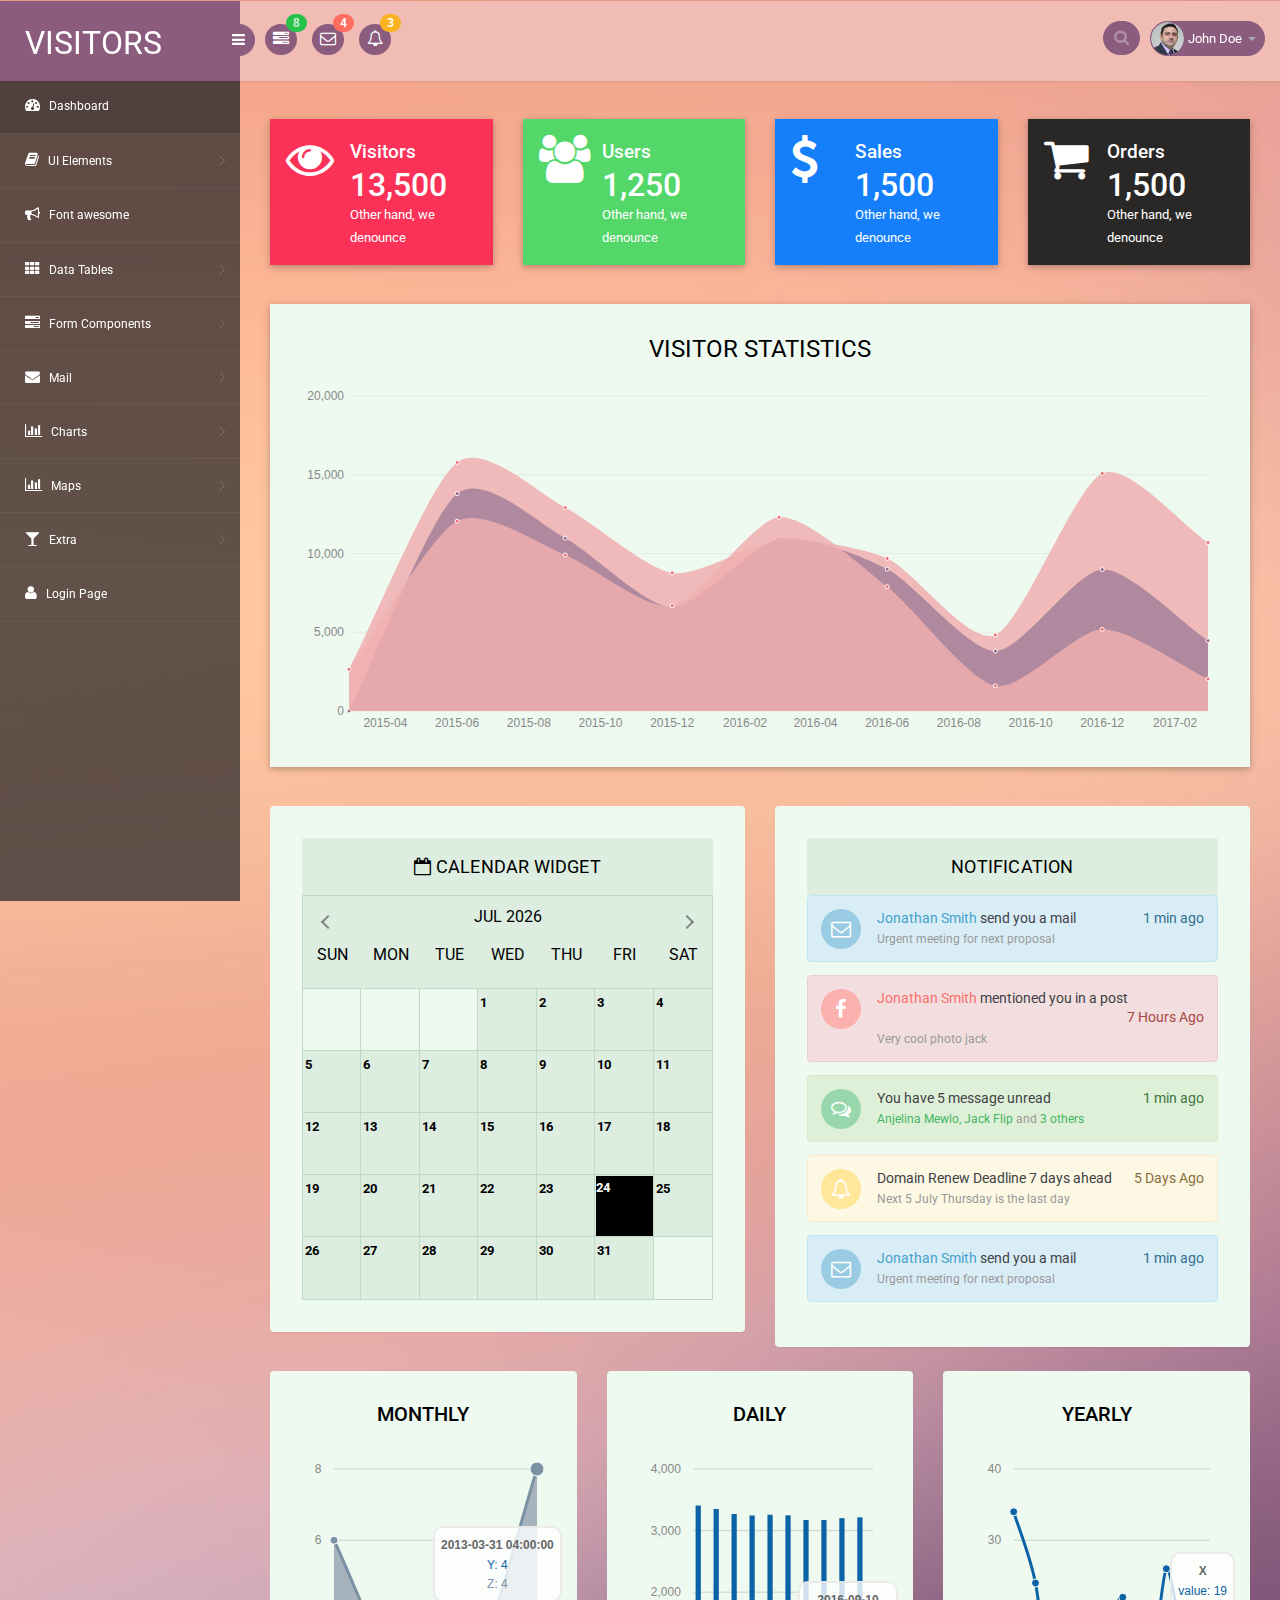
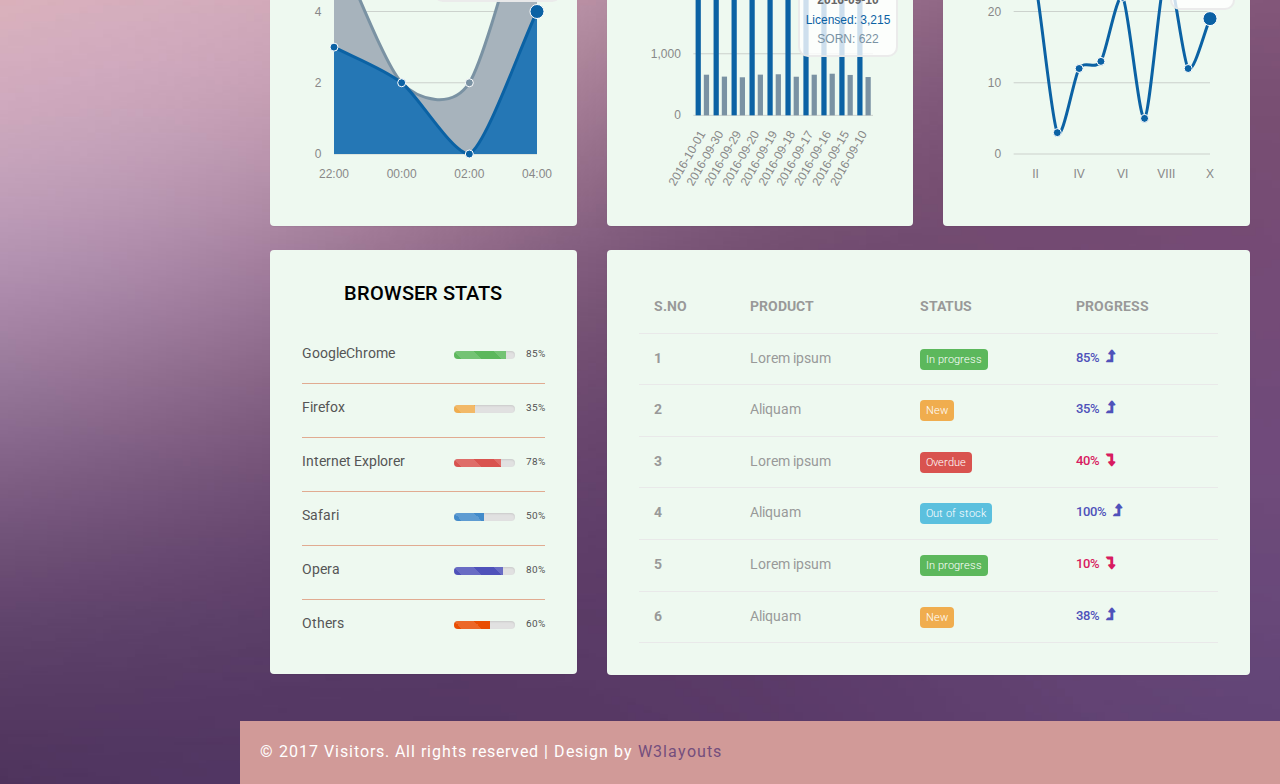
<file: Font_end/web/index.html>
<!--A Design by W3layouts
Author: W3layout
Author URL: http://w3layouts.com
License: Creative Commons Attribution 3.0 Unported
License URL: http://creativecommons.org/licenses/by/3.0/
-->
<!DOCTYPE html>
<head>
<title>Visitors an Admin Panel Category Bootstrap Responsive Website Template | Home :: w3layouts</title>
<meta name="viewport" content="width=device-width, initial-scale=1">
<meta http-equiv="Content-Type" content="text/html; charset=utf-8" />
<meta name="keywords" content="Visitors Responsive web template, Bootstrap Web Templates, Flat Web Templates, Android Compatible web template, 
Smartphone Compatible web template, free webdesigns for Nokia, Samsung, LG, SonyEricsson, Motorola web design" />
<script type="application/x-javascript"> addEventListener("load", function() { setTimeout(hideURLbar, 0); }, false); function hideURLbar(){ window.scrollTo(0,1); } </script>
<!-- bootstrap-css -->
<link rel="stylesheet" href="css/bootstrap.min.css" >
<!-- //bootstrap-css -->
<!-- Custom CSS -->
<link href="css/style.css" rel='stylesheet' type='text/css' />
<link href="css/style-responsive.css" rel="stylesheet"/>
<!-- font CSS -->
<link href='//fonts.googleapis.com/css?family=Roboto:400,100,100italic,300,300italic,400italic,500,500italic,700,700italic,900,900italic' rel='stylesheet' type='text/css'>
<!-- font-awesome icons -->
<link rel="stylesheet" href="css/font.css" type="text/css"/>
<link href="css/font-awesome.css" rel="stylesheet"> 
<link rel="stylesheet" href="css/morris.css" type="text/css"/>
<!-- calendar -->
<link rel="stylesheet" href="css/monthly.css">
<!-- //calendar -->
<!-- //font-awesome icons -->
<script src="js/jquery2.0.3.min.js"></script>
<script src="js/raphael-min.js"></script>
<script src="js/morris.js"></script>
</head>
<body>
<section id="container">
<!--header start-->
<header class="header fixed-top clearfix">
<!--logo start-->
<div class="brand">
    <a href="index.html" class="logo">
        VISITORS
    </a>
    <div class="sidebar-toggle-box">
        <div class="fa fa-bars"></div>
    </div>
</div>
<!--logo end-->
<div class="nav notify-row" id="top_menu">
    <!--  notification start -->
    <ul class="nav top-menu">
        <!-- settings start -->
        <li class="dropdown">
            <a data-toggle="dropdown" class="dropdown-toggle" href="#">
                <i class="fa fa-tasks"></i>
                <span class="badge bg-success">8</span>
            </a>
            <ul class="dropdown-menu extended tasks-bar">
                <li>
                    <p class="">You have 8 pending tasks</p>
                </li>
                <li>
                    <a href="#">
                        <div class="task-info clearfix">
                            <div class="desc pull-left">
                                <h5>Target Sell</h5>
                                <p>25% , Deadline  12 June’13</p>
                            </div>
                                    <span class="notification-pie-chart pull-right" data-percent="45">
                            <span class="percent"></span>
                            </span>
                        </div>
                    </a>
                </li>
                <li>
                    <a href="#">
                        <div class="task-info clearfix">
                            <div class="desc pull-left">
                                <h5>Product Delivery</h5>
                                <p>45% , Deadline  12 June’13</p>
                            </div>
                                    <span class="notification-pie-chart pull-right" data-percent="78">
                            <span class="percent"></span>
                            </span>
                        </div>
                    </a>
                </li>
                <li>
                    <a href="#">
                        <div class="task-info clearfix">
                            <div class="desc pull-left">
                                <h5>Payment collection</h5>
                                <p>87% , Deadline  12 June’13</p>
                            </div>
                                    <span class="notification-pie-chart pull-right" data-percent="60">
                            <span class="percent"></span>
                            </span>
                        </div>
                    </a>
                </li>
                <li>
                    <a href="#">
                        <div class="task-info clearfix">
                            <div class="desc pull-left">
                                <h5>Target Sell</h5>
                                <p>33% , Deadline  12 June’13</p>
                            </div>
                                    <span class="notification-pie-chart pull-right" data-percent="90">
                            <span class="percent"></span>
                            </span>
                        </div>
                    </a>
                </li>

                <li class="external">
                    <a href="#">See All Tasks</a>
                </li>
            </ul>
        </li>
        <!-- settings end -->
        <!-- inbox dropdown start-->
        <li id="header_inbox_bar" class="dropdown">
            <a data-toggle="dropdown" class="dropdown-toggle" href="#">
                <i class="fa fa-envelope-o"></i>
                <span class="badge bg-important">4</span>
            </a>
            <ul class="dropdown-menu extended inbox">
                <li>
                    <p class="red">You have 4 Mails</p>
                </li>
                <li>
                    <a href="#">
                        <span class="photo"><img alt="avatar" src="images/3.png"></span>
                                <span class="subject">
                                <span class="from">Jonathan Smith</span>
                                <span class="time">Just now</span>
                                </span>
                                <span class="message">
                                    Hello, this is an example msg.
                                </span>
                    </a>
                </li>
                <li>
                    <a href="#">
                        <span class="photo"><img alt="avatar" src="images/1.png"></span>
                                <span class="subject">
                                <span class="from">Jane Doe</span>
                                <span class="time">2 min ago</span>
                                </span>
                                <span class="message">
                                    Nice admin template
                                </span>
                    </a>
                </li>
                <li>
                    <a href="#">
                        <span class="photo"><img alt="avatar" src="images/3.png"></span>
                                <span class="subject">
                                <span class="from">Tasi sam</span>
                                <span class="time">2 days ago</span>
                                </span>
                                <span class="message">
                                    This is an example msg.
                                </span>
                    </a>
                </li>
                <li>
                    <a href="#">
                        <span class="photo"><img alt="avatar" src="images/2.png"></span>
                                <span class="subject">
                                <span class="from">Mr. Perfect</span>
                                <span class="time">2 hour ago</span>
                                </span>
                                <span class="message">
                                    Hi there, its a test
                                </span>
                    </a>
                </li>
                <li>
                    <a href="#">See all messages</a>
                </li>
            </ul>
        </li>
        <!-- inbox dropdown end -->
        <!-- notification dropdown start-->
        <li id="header_notification_bar" class="dropdown">
            <a data-toggle="dropdown" class="dropdown-toggle" href="#">

                <i class="fa fa-bell-o"></i>
                <span class="badge bg-warning">3</span>
            </a>
            <ul class="dropdown-menu extended notification">
                <li>
                    <p>Notifications</p>
                </li>
                <li>
                    <div class="alert alert-info clearfix">
                        <span class="alert-icon"><i class="fa fa-bolt"></i></span>
                        <div class="noti-info">
                            <a href="#"> Server #1 overloaded.</a>
                        </div>
                    </div>
                </li>
                <li>
                    <div class="alert alert-danger clearfix">
                        <span class="alert-icon"><i class="fa fa-bolt"></i></span>
                        <div class="noti-info">
                            <a href="#"> Server #2 overloaded.</a>
                        </div>
                    </div>
                </li>
                <li>
                    <div class="alert alert-success clearfix">
                        <span class="alert-icon"><i class="fa fa-bolt"></i></span>
                        <div class="noti-info">
                            <a href="#"> Server #3 overloaded.</a>
                        </div>
                    </div>
                </li>

            </ul>
        </li>
        <!-- notification dropdown end -->
    </ul>
    <!--  notification end -->
</div>
<div class="top-nav clearfix">
    <!--search & user info start-->
    <ul class="nav pull-right top-menu">
        <li>
            <input type="text" class="form-control search" placeholder=" Search">
        </li>
        <!-- user login dropdown start-->
        <li class="dropdown">
            <a data-toggle="dropdown" class="dropdown-toggle" href="#">
                <img alt="" src="images/2.png">
                <span class="username">John Doe</span>
                <b class="caret"></b>
            </a>
            <ul class="dropdown-menu extended logout">
                <li><a href="#"><i class=" fa fa-suitcase"></i>Profile</a></li>
                <li><a href="#"><i class="fa fa-cog"></i> Settings</a></li>
                <li><a href="login.html"><i class="fa fa-key"></i> Log Out</a></li>
            </ul>
        </li>
        <!-- user login dropdown end -->
       
    </ul>
    <!--search & user info end-->
</div>
</header>
<!--header end-->
<!--sidebar start-->
<aside>
    <div id="sidebar" class="nav-collapse">
        <!-- sidebar menu start-->
        <div class="leftside-navigation">
            <ul class="sidebar-menu" id="nav-accordion">
                <li>
                    <a class="active" href="index.html">
                        <i class="fa fa-dashboard"></i>
                        <span>Dashboard</span>
                    </a>
                </li>
                
                <li class="sub-menu">
                    <a href="javascript:;">
                        <i class="fa fa-book"></i>
                        <span>UI Elements</span>
                    </a>
                    <ul class="sub">
						<li><a href="typography.html">Typography</a></li>
						<li><a href="glyphicon.html">glyphicon</a></li>
                        <li><a href="grids.html">Grids</a></li>
                    </ul>
                </li>
                <li>
                    <a href="fontawesome.html">
                        <i class="fa fa-bullhorn"></i>
                        <span>Font awesome </span>
                    </a>
                </li>
                <li class="sub-menu">
                    <a href="javascript:;">
                        <i class="fa fa-th"></i>
                        <span>Data Tables</span>
                    </a>
                    <ul class="sub">
                        <li><a href="basic_table.html">Basic Table</a></li>
                        <li><a href="responsive_table.html">Responsive Table</a></li>
                    </ul>
                </li>
                <li class="sub-menu">
                    <a href="javascript:;">
                        <i class="fa fa-tasks"></i>
                        <span>Form Components</span>
                    </a>
                    <ul class="sub">
                        <li><a href="form_component.html">Form Elements</a></li>
                        <li><a href="form_validation.html">Form Validation</a></li>
						<li><a href="dropzone.html">Dropzone</a></li>
                    </ul>
                </li>
                <li class="sub-menu">
                    <a href="javascript:;">
                        <i class="fa fa-envelope"></i>
                        <span>Mail </span>
                    </a>
                    <ul class="sub">
                        <li><a href="mail.html">Inbox</a></li>
                        <li><a href="mail_compose.html">Compose Mail</a></li>
                    </ul>
                </li>
                <li class="sub-menu">
                    <a href="javascript:;">
                        <i class=" fa fa-bar-chart-o"></i>
                        <span>Charts</span>
                    </a>
                    <ul class="sub">
                        <li><a href="chartjs.html">Chart js</a></li>
                        <li><a href="flot_chart.html">Flot Charts</a></li>
                    </ul>
                </li>
                <li class="sub-menu">
                    <a href="javascript:;">
                        <i class=" fa fa-bar-chart-o"></i>
                        <span>Maps</span>
                    </a>
                    <ul class="sub">
                        <li><a href="google_map.html">Google Map</a></li>
                        <li><a href="vector_map.html">Vector Map</a></li>
                    </ul>
                </li>
                <li class="sub-menu">
                    <a href="javascript:;">
                        <i class="fa fa-glass"></i>
                        <span>Extra</span>
                    </a>
                    <ul class="sub">
                        <li><a href="gallery.html">Gallery</a></li>
						<li><a href="404.html">404 Error</a></li>
                        <li><a href="registration.html">Registration</a></li>
                    </ul>
                </li>
                <li>
                    <a href="login.html">
                        <i class="fa fa-user"></i>
                        <span>Login Page</span>
                    </a>
                </li>
            </ul>            </div>
        <!-- sidebar menu end-->
    </div>
</aside>
<!--sidebar end-->
<!--main content start-->
<section id="main-content">
	<section class="wrapper">
		<!-- //market-->
		<div class="market-updates">
			<div class="col-md-3 market-update-gd">
				<div class="market-update-block clr-block-2">
					<div class="col-md-4 market-update-right">
						<i class="fa fa-eye"> </i>
					</div>
					 <div class="col-md-8 market-update-left">
					 <h4>Visitors</h4>
					<h3>13,500</h3>
					<p>Other hand, we denounce</p>
				  </div>
				  <div class="clearfix"> </div>
				</div>
			</div>
			<div class="col-md-3 market-update-gd">
				<div class="market-update-block clr-block-1">
					<div class="col-md-4 market-update-right">
						<i class="fa fa-users" ></i>
					</div>
					<div class="col-md-8 market-update-left">
					<h4>Users</h4>
						<h3>1,250</h3>
						<p>Other hand, we denounce</p>
					</div>
				  <div class="clearfix"> </div>
				</div>
			</div>
			<div class="col-md-3 market-update-gd">
				<div class="market-update-block clr-block-3">
					<div class="col-md-4 market-update-right">
						<i class="fa fa-usd"></i>
					</div>
					<div class="col-md-8 market-update-left">
						<h4>Sales</h4>
						<h3>1,500</h3>
						<p>Other hand, we denounce</p>
					</div>
				  <div class="clearfix"> </div>
				</div>
			</div>
			<div class="col-md-3 market-update-gd">
				<div class="market-update-block clr-block-4">
					<div class="col-md-4 market-update-right">
						<i class="fa fa-shopping-cart" aria-hidden="true"></i>
					</div>
					<div class="col-md-8 market-update-left">
						<h4>Orders</h4>
						<h3>1,500</h3>
						<p>Other hand, we denounce</p>
					</div>
				  <div class="clearfix"> </div>
				</div>
			</div>
		   <div class="clearfix"> </div>
		</div>	
		<!-- //market-->
		<div class="row">
			<div class="panel-body">
				<div class="col-md-12 w3ls-graph">
					<!--agileinfo-grap-->
						<div class="agileinfo-grap">
							<div class="agileits-box">
								<header class="agileits-box-header clearfix">
									<h3>Visitor Statistics</h3>
										<div class="toolbar">
											
											
										</div>
								</header>
								<div class="agileits-box-body clearfix">
									<div id="hero-area"></div>
								</div>
							</div>
						</div>
	<!--//agileinfo-grap-->

				</div>
			</div>
		</div>
		<div class="agil-info-calendar">
		<!-- calendar -->
		<div class="col-md-6 agile-calendar">
			<div class="calendar-widget">
                <div class="panel-heading ui-sortable-handle">
					<span class="panel-icon">
                      <i class="fa fa-calendar-o"></i>
                    </span>
                    <span class="panel-title"> Calendar Widget</span>
                </div>
				<!-- grids -->
					<div class="agile-calendar-grid">
						<div class="page">
							
							<div class="w3l-calendar-left">
								<div class="calendar-heading">
									
								</div>
								<div class="monthly" id="mycalendar"></div>
							</div>
							
							<div class="clearfix"> </div>
						</div>
					</div>
			</div>
		</div>
		<!-- //calendar -->
		<div class="col-md-6 w3agile-notifications">
			<div class="notifications">
				<!--notification start-->
				
					<header class="panel-heading">
						Notification 
					</header>
					<div class="notify-w3ls">
						<div class="alert alert-info clearfix">
							<span class="alert-icon"><i class="fa fa-envelope-o"></i></span>
							<div class="notification-info">
								<ul class="clearfix notification-meta">
									<li class="pull-left notification-sender"><span><a href="#">Jonathan Smith</a></span> send you a mail </li>
									<li class="pull-right notification-time">1 min ago</li>
								</ul>
								<p>
									Urgent meeting for next proposal
								</p>
							</div>
						</div>
						<div class="alert alert-danger">
							<span class="alert-icon"><i class="fa fa-facebook"></i></span>
							<div class="notification-info">
								<ul class="clearfix notification-meta">
									<li class="pull-left notification-sender"><span><a href="#">Jonathan Smith</a></span> mentioned you in a post </li>
									<li class="pull-right notification-time">7 Hours Ago</li>
								</ul>
								<p>
									Very cool photo jack
								</p>
							</div>
						</div>
						<div class="alert alert-success ">
							<span class="alert-icon"><i class="fa fa-comments-o"></i></span>
							<div class="notification-info">
								<ul class="clearfix notification-meta">
									<li class="pull-left notification-sender">You have 5 message unread</li>
									<li class="pull-right notification-time">1 min ago</li>
								</ul>
								<p>
									<a href="#">Anjelina Mewlo, Jack Flip</a> and <a href="#">3 others</a>
								</p>
							</div>
						</div>
						<div class="alert alert-warning ">
							<span class="alert-icon"><i class="fa fa-bell-o"></i></span>
							<div class="notification-info">
								<ul class="clearfix notification-meta">
									<li class="pull-left notification-sender">Domain Renew Deadline 7 days ahead</li>
									<li class="pull-right notification-time">5 Days Ago</li>
								</ul>
								<p>
									Next 5 July Thursday is the last day
								</p>
							</div>
						</div>
						<div class="alert alert-info clearfix">
							<span class="alert-icon"><i class="fa fa-envelope-o"></i></span>
							<div class="notification-info">
								<ul class="clearfix notification-meta">
									<li class="pull-left notification-sender"><span><a href="#">Jonathan Smith</a></span> send you a mail </li>
									<li class="pull-right notification-time">1 min ago</li>
								</ul>
								<p>
									Urgent meeting for next proposal
								</p>
							</div>
						</div>
						
					</div>
				
				<!--notification end-->
				</div>
			</div>
			<div class="clearfix"> </div>
		</div>
			<!-- tasks -->
			<div class="agile-last-grids">
				<div class="col-md-4 agile-last-left">
					<div class="agile-last-grid">
						<div class="area-grids-heading">
							<h3>Monthly</h3>
						</div>
						<div id="graph7"></div>
						<script>
						// This crosses a DST boundary in the UK.
						Morris.Area({
						  element: 'graph7',
						  data: [
							{x: '2013-03-30 22:00:00', y: 3, z: 3},
							{x: '2013-03-31 00:00:00', y: 2, z: 0},
							{x: '2013-03-31 02:00:00', y: 0, z: 2},
							{x: '2013-03-31 04:00:00', y: 4, z: 4}
						  ],
						  xkey: 'x',
						  ykeys: ['y', 'z'],
						  labels: ['Y', 'Z']
						});
						</script>

					</div>
				</div>
				<div class="col-md-4 agile-last-left agile-last-middle">
					<div class="agile-last-grid">
						<div class="area-grids-heading">
							<h3>Daily</h3>
						</div>
						<div id="graph8"></div>
						<script>
						/* data stolen from http://howmanyleft.co.uk/vehicle/jaguar_'e'_type */
						var day_data = [
						  {"period": "2016-10-01", "licensed": 3407, "sorned": 660},
						  {"period": "2016-09-30", "licensed": 3351, "sorned": 629},
						  {"period": "2016-09-29", "licensed": 3269, "sorned": 618},
						  {"period": "2016-09-20", "licensed": 3246, "sorned": 661},
						  {"period": "2016-09-19", "licensed": 3257, "sorned": 667},
						  {"period": "2016-09-18", "licensed": 3248, "sorned": 627},
						  {"period": "2016-09-17", "licensed": 3171, "sorned": 660},
						  {"period": "2016-09-16", "licensed": 3171, "sorned": 676},
						  {"period": "2016-09-15", "licensed": 3201, "sorned": 656},
						  {"period": "2016-09-10", "licensed": 3215, "sorned": 622}
						];
						Morris.Bar({
						  element: 'graph8',
						  data: day_data,
						  xkey: 'period',
						  ykeys: ['licensed', 'sorned'],
						  labels: ['Licensed', 'SORN'],
						  xLabelAngle: 60
						});
						</script>
					</div>
				</div>
				<div class="col-md-4 agile-last-left agile-last-right">
					<div class="agile-last-grid">
						<div class="area-grids-heading">
							<h3>Yearly</h3>
						</div>
						<div id="graph9"></div>
						<script>
						var day_data = [
						  {"elapsed": "I", "value": 34},
						  {"elapsed": "II", "value": 24},
						  {"elapsed": "III", "value": 3},
						  {"elapsed": "IV", "value": 12},
						  {"elapsed": "V", "value": 13},
						  {"elapsed": "VI", "value": 22},
						  {"elapsed": "VII", "value": 5},
						  {"elapsed": "VIII", "value": 26},
						  {"elapsed": "IX", "value": 12},
						  {"elapsed": "X", "value": 19}
						];
						Morris.Line({
						  element: 'graph9',
						  data: day_data,
						  xkey: 'elapsed',
						  ykeys: ['value'],
						  labels: ['value'],
						  parseTime: false
						});
						</script>

					</div>
				</div>
				<div class="clearfix"> </div>
			</div>
		<!-- //tasks -->
		<div class="agileits-w3layouts-stats">
					<div class="col-md-4 stats-info widget">
						<div class="stats-info-agileits">
							<div class="stats-title">
								<h4 class="title">Browser Stats</h4>
							</div>
							<div class="stats-body">
								<ul class="list-unstyled">
									<li>GoogleChrome <span class="pull-right">85%</span>  
										<div class="progress progress-striped active progress-right">
											<div class="bar green" style="width:85%;"></div> 
										</div>
									</li>
									<li>Firefox <span class="pull-right">35%</span>  
										<div class="progress progress-striped active progress-right">
											<div class="bar yellow" style="width:35%;"></div>
										</div>
									</li>
									<li>Internet Explorer <span class="pull-right">78%</span>  
										<div class="progress progress-striped active progress-right">
											<div class="bar red" style="width:78%;"></div>
										</div>
									</li>
									<li>Safari <span class="pull-right">50%</span>  
										<div class="progress progress-striped active progress-right">
											<div class="bar blue" style="width:50%;"></div>
										</div>
									</li>
									<li>Opera <span class="pull-right">80%</span>  
										<div class="progress progress-striped active progress-right">
											<div class="bar light-blue" style="width:80%;"></div>
										</div>
									</li>
									<li class="last">Others <span class="pull-right">60%</span>  
										<div class="progress progress-striped active progress-right">
											<div class="bar orange" style="width:60%;"></div>
										</div>
									</li> 
								</ul>
							</div>
						</div>
					</div>
					<div class="col-md-8 stats-info stats-last widget-shadow">
						<div class="stats-last-agile">
							<table class="table stats-table ">
								<thead>
									<tr>
										<th>S.NO</th>
										<th>PRODUCT</th>
										<th>STATUS</th>
										<th>PROGRESS</th>
									</tr>
								</thead>
								<tbody>
									<tr>
										<th scope="row">1</th>
										<td>Lorem ipsum</td>
										<td><span class="label label-success">In progress</span></td>
										<td><h5>85% <i class="fa fa-level-up"></i></h5></td>
									</tr>
									<tr>
										<th scope="row">2</th>
										<td>Aliquam</td>
										<td><span class="label label-warning">New</span></td>
										<td><h5>35% <i class="fa fa-level-up"></i></h5></td>
									</tr>
									<tr>
										<th scope="row">3</th>
										<td>Lorem ipsum</td>
										<td><span class="label label-danger">Overdue</span></td>
										<td><h5 class="down">40% <i class="fa fa-level-down"></i></h5></td>
									</tr>
									<tr>
										<th scope="row">4</th>
										<td>Aliquam</td>
										<td><span class="label label-info">Out of stock</span></td>
										<td><h5>100% <i class="fa fa-level-up"></i></h5></td>
									</tr>
									<tr>
										<th scope="row">5</th>
										<td>Lorem ipsum</td>
										<td><span class="label label-success">In progress</span></td>
										<td><h5 class="down">10% <i class="fa fa-level-down"></i></h5></td>
									</tr>
									<tr>
										<th scope="row">6</th>
										<td>Aliquam</td>
										<td><span class="label label-warning">New</span></td>
										<td><h5>38% <i class="fa fa-level-up"></i></h5></td>
									</tr>
								</tbody>
							</table>
						</div>
					</div>
					<div class="clearfix"> </div>
				</div>
</section>
 <!-- footer -->
		  <div class="footer">
			<div class="wthree-copyright">
			  <p>© 2017 Visitors. All rights reserved | Design by <a href="http://w3layouts.com">W3layouts</a></p>
			</div>
		  </div>
  <!-- / footer -->
</section>
<!--main content end-->
</section>
<script src="js/bootstrap.js"></script>
<script src="js/jquery.dcjqaccordion.2.7.js"></script>
<script src="js/scripts.js"></script>
<script src="js/jquery.slimscroll.js"></script>
<script src="js/jquery.nicescroll.js"></script>
<!--[if lte IE 8]><script language="javascript" type="text/javascript" src="js/flot-chart/excanvas.min.js"></script><![endif]-->
<script src="js/jquery.scrollTo.js"></script>
<!-- morris JavaScript -->	
<script>
	$(document).ready(function() {
		//BOX BUTTON SHOW AND CLOSE
	   jQuery('.small-graph-box').hover(function() {
		  jQuery(this).find('.box-button').fadeIn('fast');
	   }, function() {
		  jQuery(this).find('.box-button').fadeOut('fast');
	   });
	   jQuery('.small-graph-box .box-close').click(function() {
		  jQuery(this).closest('.small-graph-box').fadeOut(200);
		  return false;
	   });
	   
	    //CHARTS
	    function gd(year, day, month) {
			return new Date(year, month - 1, day).getTime();
		}
		
		graphArea2 = Morris.Area({
			element: 'hero-area',
			padding: 10,
        behaveLikeLine: true,
        gridEnabled: false,
        gridLineColor: '#dddddd',
        axes: true,
        resize: true,
        smooth:true,
        pointSize: 0,
        lineWidth: 0,
        fillOpacity:0.85,
			data: [
				{period: '2015 Q1', iphone: 2668, ipad: null, itouch: 2649},
				{period: '2015 Q2', iphone: 15780, ipad: 13799, itouch: 12051},
				{period: '2015 Q3', iphone: 12920, ipad: 10975, itouch: 9910},
				{period: '2015 Q4', iphone: 8770, ipad: 6600, itouch: 6695},
				{period: '2016 Q1', iphone: 10820, ipad: 10924, itouch: 12300},
				{period: '2016 Q2', iphone: 9680, ipad: 9010, itouch: 7891},
				{period: '2016 Q3', iphone: 4830, ipad: 3805, itouch: 1598},
				{period: '2016 Q4', iphone: 15083, ipad: 8977, itouch: 5185},
				{period: '2017 Q1', iphone: 10697, ipad: 4470, itouch: 2038},
			
			],
			lineColors:['#eb6f6f','#926383','#eb6f6f'],
			xkey: 'period',
            redraw: true,
            ykeys: ['iphone', 'ipad', 'itouch'],
            labels: ['All Visitors', 'Returning Visitors', 'Unique Visitors'],
			pointSize: 2,
			hideHover: 'auto',
			resize: true
		});
		
	   
	});
	</script>
<!-- calendar -->
	<script type="text/javascript" src="js/monthly.js"></script>
	<script type="text/javascript">
		$(window).load( function() {

			$('#mycalendar').monthly({
				mode: 'event',
				
			});

			$('#mycalendar2').monthly({
				mode: 'picker',
				target: '#mytarget',
				setWidth: '250px',
				startHidden: true,
				showTrigger: '#mytarget',
				stylePast: true,
				disablePast: true
			});

		switch(window.location.protocol) {
		case 'http:':
		case 'https:':
		// running on a server, should be good.
		break;
		case 'file:':
		alert('Just a heads-up, events will not work when run locally.');
		}

		});
	</script>
	<!-- //calendar -->
</body>
</html>
</file>
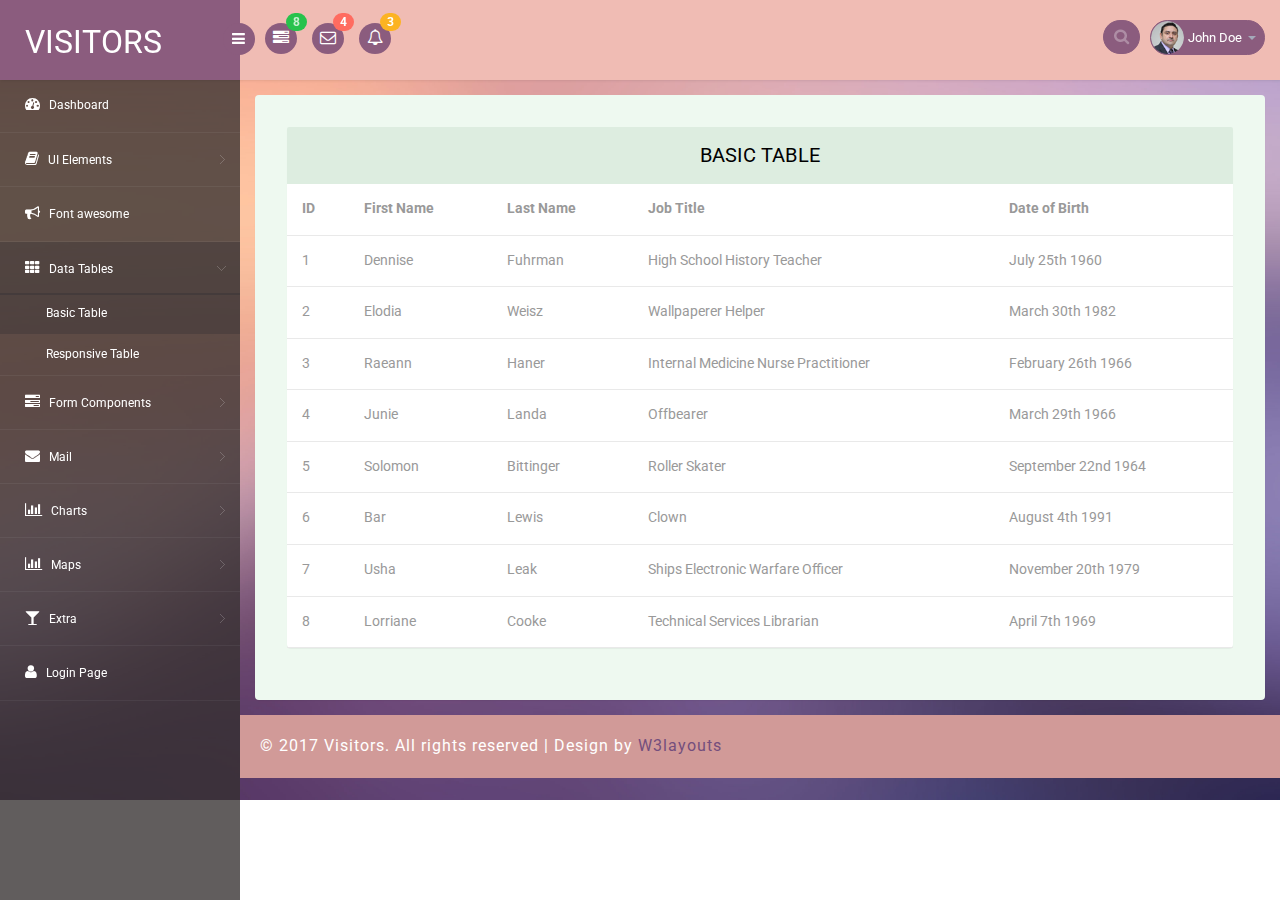
<file: Font_end/web/basic_table.html>
<!--A Design by W3layouts
Author: W3layout
Author URL: http://w3layouts.com
License: Creative Commons Attribution 3.0 Unported
License URL: http://creativecommons.org/licenses/by/3.0/
-->
<!DOCTYPE html>
<head>
<title>Visitors an Admin Panel Category Bootstrap Responsive Website Template | Responsive_table :: w3layouts</title>
<meta name="viewport" content="width=device-width, initial-scale=1">
<meta http-equiv="Content-Type" content="text/html; charset=utf-8" />
<meta name="keywords" content="Visitors Responsive web template, Bootstrap Web Templates, Flat Web Templates, Android Compatible web template, 
Smartphone Compatible web template, free webdesigns for Nokia, Samsung, LG, SonyEricsson, Motorola web design" />
<script type="application/x-javascript"> addEventListener("load", function() { setTimeout(hideURLbar, 0); }, false); function hideURLbar(){ window.scrollTo(0,1); } </script>
<!-- bootstrap-css -->
<link rel="stylesheet" href="css/bootstrap.min.css" >
<!-- //bootstrap-css -->
<!-- Custom CSS -->
<link href="css/style.css" rel='stylesheet' type='text/css' />
<link href="css/style-responsive.css" rel="stylesheet"/>
<!-- font CSS -->
<link href='//fonts.googleapis.com/css?family=Roboto:400,100,100italic,300,300italic,400italic,500,500italic,700,700italic,900,900italic' rel='stylesheet' type='text/css'>
<!-- font-awesome icons -->
<link rel="stylesheet" href="css/font.css" type="text/css"/>
<link href="css/font-awesome.css" rel="stylesheet"> 
<!-- //font-awesome icons -->
<script src="js/jquery2.0.3.min.js"></script>
</head>
<body>
<section id="container">
<!--header start-->
<header class="header fixed-top clearfix">
<!--logo start-->
<div class="brand">

    <a href="index.html" class="logo">
        VISITORS
    </a>
    <div class="sidebar-toggle-box">
        <div class="fa fa-bars"></div>
    </div>
</div>
<!--logo end-->

<div class="nav notify-row" id="top_menu">
    <!--  notification start -->
    <ul class="nav top-menu">
        <!-- settings start -->
        <li class="dropdown">
            <a data-toggle="dropdown" class="dropdown-toggle" href="#">
                <i class="fa fa-tasks"></i>
                <span class="badge bg-success">8</span>
            </a>
            <ul class="dropdown-menu extended tasks-bar">
                <li>
                    <p class="">You have 8 pending tasks</p>
                </li>
                <li>
                    <a href="#">
                        <div class="task-info clearfix">
                            <div class="desc pull-left">
                                <h5>Target Sell</h5>
                                <p>25% , Deadline  12 June’13</p>
                            </div>
                                    <span class="notification-pie-chart pull-right" data-percent="45">
                            <span class="percent"></span>
                            </span>
                        </div>
                    </a>
                </li>
                <li>
                    <a href="#">
                        <div class="task-info clearfix">
                            <div class="desc pull-left">
                                <h5>Product Delivery</h5>
                                <p>45% , Deadline  12 June’13</p>
                            </div>
                                    <span class="notification-pie-chart pull-right" data-percent="78">
                            <span class="percent"></span>
                            </span>
                        </div>
                    </a>
                </li>
                <li>
                    <a href="#">
                        <div class="task-info clearfix">
                            <div class="desc pull-left">
                                <h5>Payment collection</h5>
                                <p>87% , Deadline  12 June’13</p>
                            </div>
                                    <span class="notification-pie-chart pull-right" data-percent="60">
                            <span class="percent"></span>
                            </span>
                        </div>
                    </a>
                </li>
                <li>
                    <a href="#">
                        <div class="task-info clearfix">
                            <div class="desc pull-left">
                                <h5>Target Sell</h5>
                                <p>33% , Deadline  12 June’13</p>
                            </div>
                                    <span class="notification-pie-chart pull-right" data-percent="90">
                            <span class="percent"></span>
                            </span>
                        </div>
                    </a>
                </li>

                <li class="external">
                    <a href="#">See All Tasks</a>
                </li>
            </ul>
        </li>
        <!-- settings end -->
        <!-- inbox dropdown start-->
        <li id="header_inbox_bar" class="dropdown">
            <a data-toggle="dropdown" class="dropdown-toggle" href="#">
                <i class="fa fa-envelope-o"></i>
                <span class="badge bg-important">4</span>
            </a>
            <ul class="dropdown-menu extended inbox">
                <li>
                    <p class="red">You have 4 Mails</p>
                </li>
                <li>
                    <a href="#">
                        <span class="photo"><img alt="avatar" src="images/3.png"></span>
                                <span class="subject">
                                <span class="from">Jonathan Smith</span>
                                <span class="time">Just now</span>
                                </span>
                                <span class="message">
                                    Hello, this is an example msg.
                                </span>
                    </a>
                </li>
                <li>
                    <a href="#">
                        <span class="photo"><img alt="avatar" src="images/1.png"></span>
                                <span class="subject">
                                <span class="from">Jane Doe</span>
                                <span class="time">2 min ago</span>
                                </span>
                                <span class="message">
                                    Nice admin template
                                </span>
                    </a>
                </li>
                <li>
                    <a href="#">
                        <span class="photo"><img alt="avatar" src="images/3.png"></span>
                                <span class="subject">
                                <span class="from">Tasi sam</span>
                                <span class="time">2 days ago</span>
                                </span>
                                <span class="message">
                                    This is an example msg.
                                </span>
                    </a>
                </li>
                <li>
                    <a href="#">
                        <span class="photo"><img alt="avatar" src="images/2.png"></span>
                                <span class="subject">
                                <span class="from">Mr. Perfect</span>
                                <span class="time">2 hour ago</span>
                                </span>
                                <span class="message">
                                    Hi there, its a test
                                </span>
                    </a>
                </li>
                <li>
                    <a href="#">See all messages</a>
                </li>
            </ul>
        </li>
        <!-- inbox dropdown end -->
        <!-- notification dropdown start-->
        <li id="header_notification_bar" class="dropdown">
            <a data-toggle="dropdown" class="dropdown-toggle" href="#">

                <i class="fa fa-bell-o"></i>
                <span class="badge bg-warning">3</span>
            </a>
            <ul class="dropdown-menu extended notification">
                <li>
                    <p>Notifications</p>
                </li>
                <li>
                    <div class="alert alert-info clearfix">
                        <span class="alert-icon"><i class="fa fa-bolt"></i></span>
                        <div class="noti-info">
                            <a href="#"> Server #1 overloaded.</a>
                        </div>
                    </div>
                </li>
                <li>
                    <div class="alert alert-danger clearfix">
                        <span class="alert-icon"><i class="fa fa-bolt"></i></span>
                        <div class="noti-info">
                            <a href="#"> Server #2 overloaded.</a>
                        </div>
                    </div>
                </li>
                <li>
                    <div class="alert alert-success clearfix">
                        <span class="alert-icon"><i class="fa fa-bolt"></i></span>
                        <div class="noti-info">
                            <a href="#"> Server #3 overloaded.</a>
                        </div>
                    </div>
                </li>

            </ul>
        </li>
        <!-- notification dropdown end -->
    </ul>
    <!--  notification end -->
</div>
<div class="top-nav clearfix">
    <!--search & user info start-->
    <ul class="nav pull-right top-menu">
        <li>
            <input type="text" class="form-control search" placeholder=" Search">
        </li>
        <!-- user login dropdown start-->
        <li class="dropdown">
            <a data-toggle="dropdown" class="dropdown-toggle" href="#">
                <img alt="" src="images/2.png">
                <span class="username">John Doe</span>
                <b class="caret"></b>
            </a>
            <ul class="dropdown-menu extended logout">
                <li><a href="#"><i class=" fa fa-suitcase"></i>Profile</a></li>
                <li><a href="#"><i class="fa fa-cog"></i> Settings</a></li>
                <li><a href="login.html"><i class="fa fa-key"></i> Log Out</a></li>
            </ul>
        </li>
        <!-- user login dropdown end -->
       
    </ul>
    <!--search & user info end-->
</div>
</header>
<!--header end-->
<!--sidebar start-->
<aside>
    <div id="sidebar" class="nav-collapse">
        <!-- sidebar menu start-->
        <div class="leftside-navigation">
            <ul class="sidebar-menu" id="nav-accordion">
                <li>
                    <a href="index.html">
                        <i class="fa fa-dashboard"></i>
                        <span>Dashboard</span>
                    </a>
                </li>
                
                <li class="sub-menu">
                    <a href="javascript:;">
                        <i class="fa fa-book"></i>
                        <span>UI Elements</span>
                    </a>
                    <ul class="sub">
						<li><a href="typography.html">Typography</a></li>
						<li><a href="glyphicon.html">glyphicon</a></li>
                        <li><a href="grids.html">Grids</a></li>
                    </ul>
                </li>
                <li>
                    <a href="fontawesome.html">
                        <i class="fa fa-bullhorn"></i>
                        <span>Font awesome </span>
                    </a>
                </li>
                <li class="sub-menu">
                    <a class="active" href="javascript:;">
                        <i class="fa fa-th"></i>
                        <span>Data Tables</span>
                    </a>
                    <ul class="sub">
                        <li><a class="active" href="basic_table.html">Basic Table</a></li>
                        <li><a href="responsive_table.html">Responsive Table</a></li>
                    </ul>
                </li>
                <li class="sub-menu">
                    <a href="javascript:;">
                        <i class="fa fa-tasks"></i>
                        <span>Form Components</span>
                    </a>
                    <ul class="sub">
                        <li><a href="form_component.html">Form Elements</a></li>
                        <li><a href="form_validation.html">Form Validation</a></li>
						<li><a href="dropzone.html">Dropzone</a></li>
                    </ul>
                </li>
                <li class="sub-menu">
                    <a href="javascript:;">
                        <i class="fa fa-envelope"></i>
                        <span>Mail </span>
                    </a>
                    <ul class="sub">
                        <li><a href="mail.html">Inbox</a></li>
                        <li><a href="mail_compose.html">Compose Mail</a></li>
                    </ul>
                </li>
                <li class="sub-menu">
                    <a href="javascript:;">
                        <i class=" fa fa-bar-chart-o"></i>
                        <span>Charts</span>
                    </a>
                    <ul class="sub">
                        <li><a href="chartjs.html">Chart js</a></li>
                        <li><a href="flot_chart.html">Flot Charts</a></li>
                    </ul>
                </li>
                <li class="sub-menu">
                    <a href="javascript:;">
                        <i class=" fa fa-bar-chart-o"></i>
                        <span>Maps</span>
                    </a>
                    <ul class="sub">
                        <li><a href="google_map.html">Google Map</a></li>
                        <li><a href="vector_map.html">Vector Map</a></li>
                    </ul>
                </li>
                <li class="sub-menu">
                    <a href="javascript:;">
                        <i class="fa fa-glass"></i>
                        <span>Extra</span>
                    </a>
                    <ul class="sub">
                        <li><a href="gallery.html">Gallery</a></li>
						<li><a href="404.html">404 Error</a></li>
                        <li><a href="registration.html">Registration</a></li>
                    </ul>
                </li>
                <li>
                    <a href="login.html">
                        <i class="fa fa-user"></i>
                        <span>Login Page</span>
                    </a>
                </li>
            </ul>            </div>
        <!-- sidebar menu end-->
    </div>
</aside>
<!--sidebar end-->
<!--main content start-->
<section id="main-content">
	<section class="wrapper">
		<div class="table-agile-info">
 <div class="panel panel-default">
    <div class="panel-heading">
     Basic table
    </div>
    <div>
      <table class="table" ui-jq="footable" ui-options='{
        "paging": {
          "enabled": true
        },
        "filtering": {
          "enabled": true
        },
        "sorting": {
          "enabled": true
        }}'>
        <thead>
          <tr>
            <th data-breakpoints="xs">ID</th>
            <th>First Name</th>
            <th>Last Name</th>
            <th data-breakpoints="xs">Job Title</th>
           
            <th data-breakpoints="xs sm md" data-title="DOB">Date of Birth</th>
          </tr>
        </thead>
        <tbody>
          <tr data-expanded="true">
            <td>1</td>
            <td>Dennise</td>
            <td>Fuhrman</td>
            <td>High School History Teacher</td>
            
            <td>July 25th 1960</td>
          </tr>
          <tr>
            <td>2</td>
            <td>Elodia</td>
            <td>Weisz</td>
            <td>Wallpaperer Helper</td>
          
            <td>March 30th 1982</td>
          </tr>
          <tr>
            <td>3</td>
            <td>Raeann</td>
            <td>Haner</td>
            <td>Internal Medicine Nurse Practitioner</td>
           
            <td>February 26th 1966</td>
          </tr>
          <tr>
            <td>4</td>
            <td>Junie</td>
            <td>Landa</td>
            <td>Offbearer</td>
           
            <td>March 29th 1966</td>
          </tr>
          <tr>
            <td>5</td>
            <td>Solomon</td>
            <td>Bittinger</td>
            <td>Roller Skater</td>
           
            <td>September 22nd 1964</td>
          </tr>
          <tr>
            <td>6</td>
            <td>Bar</td>
            <td>Lewis</td>
            <td>Clown</td>
           
            <td>August 4th 1991</td>
          </tr>
          <tr>
            <td>7</td>
            <td>Usha</td>
            <td>Leak</td>
            <td>Ships Electronic Warfare Officer</td>
          
            <td>November 20th 1979</td>
          </tr>
          <tr>
            <td>8</td>
            <td>Lorriane</td>
            <td>Cooke</td>
            <td>Technical Services Librarian</td>
           
            <td>April 7th 1969</td>
          </tr>
        </tbody>
      </table>
    </div>
  </div>
</div>
</section>
 <!-- footer -->
		  <div class="footer">
			<div class="wthree-copyright">
			  <p>© 2017 Visitors. All rights reserved | Design by <a href="http://w3layouts.com">W3layouts</a></p>
			</div>
		  </div>
  <!-- / footer -->
</section>

<!--main content end-->
</section>
<script src="js/bootstrap.js"></script>
<script src="js/jquery.dcjqaccordion.2.7.js"></script>
<script src="js/scripts.js"></script>
<script src="js/jquery.slimscroll.js"></script>
<script src="js/jquery.nicescroll.js"></script>
<!--[if lte IE 8]><script language="javascript" type="text/javascript" src="js/flot-chart/excanvas.min.js"></script><![endif]-->
<script src="js/jquery.scrollTo.js"></script>
</body>
</html>
</file>
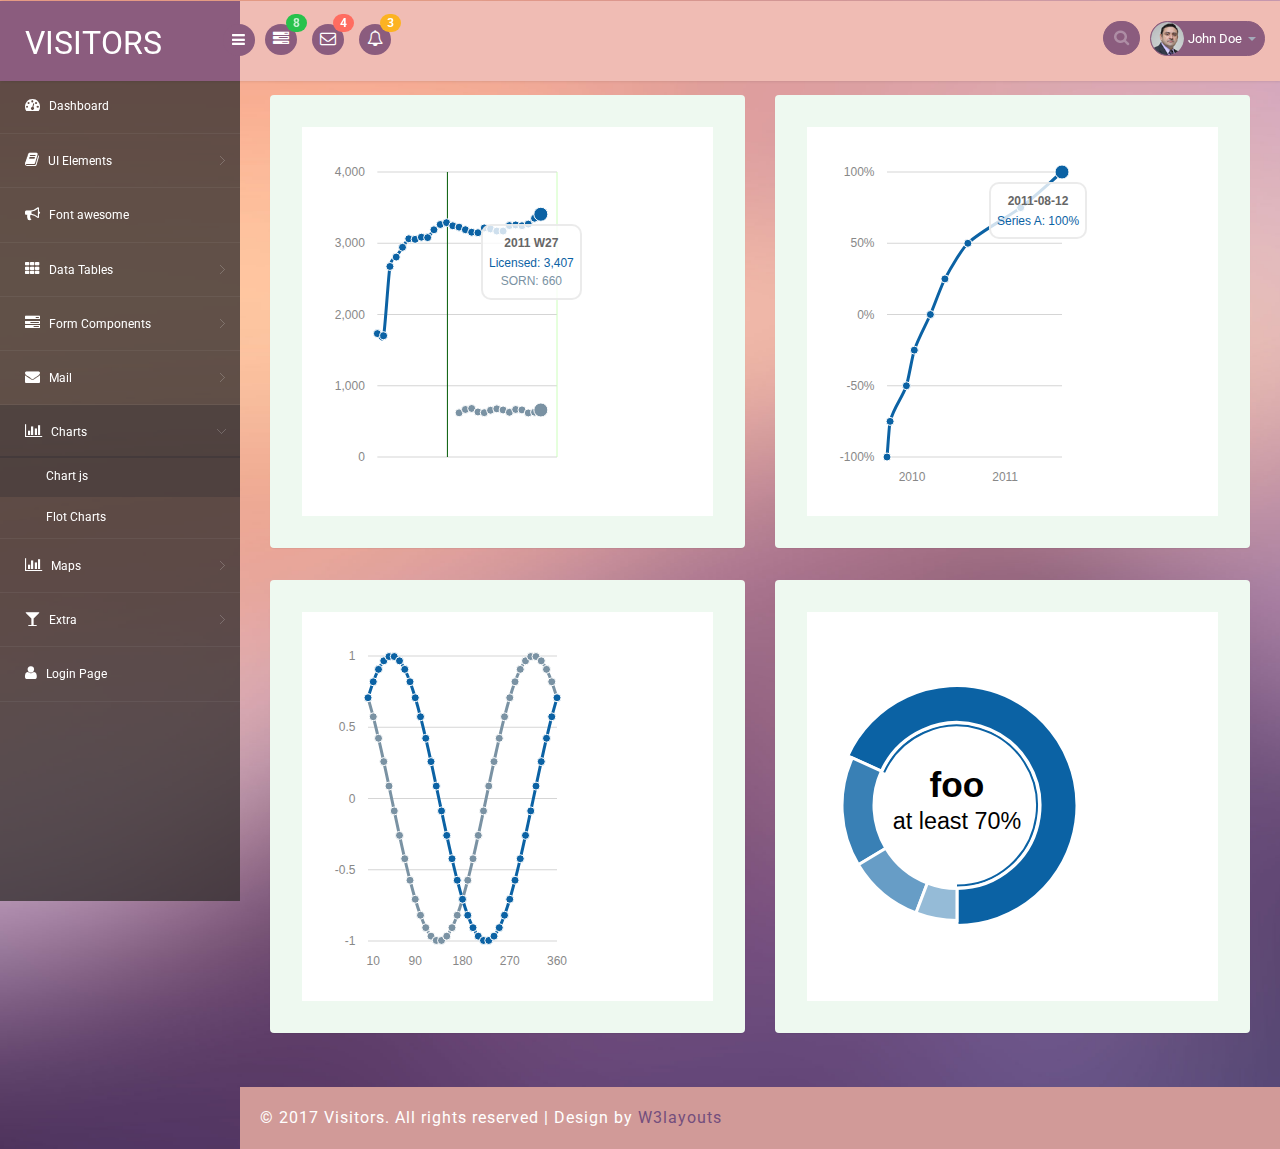
<file: Font_end/web/chartjs.html>
<!--A Design by W3layouts
Author: W3layout
Author URL: http://w3layouts.com
License: Creative Commons Attribution 3.0 Unported
License URL: http://creativecommons.org/licenses/by/3.0/
-->
<!DOCTYPE html>
<head>
<title>Visitors an Admin Panel Category Bootstrap Responsive Website Template | Chartjs :: w3layouts</title>
<meta name="viewport" content="width=device-width, initial-scale=1">
<meta http-equiv="Content-Type" content="text/html; charset=utf-8" />
<meta name="keywords" content="Visitors Responsive web template, Bootstrap Web Templates, Flat Web Templates, Android Compatible web template, 
Smartphone Compatible web template, free webdesigns for Nokia, Samsung, LG, SonyEricsson, Motorola web design" />
<script type="application/x-javascript"> addEventListener("load", function() { setTimeout(hideURLbar, 0); }, false); function hideURLbar(){ window.scrollTo(0,1); } </script>
<!-- bootstrap-css -->
<link rel="stylesheet" href="css/bootstrap.min.css" >
<!-- //bootstrap-css -->
<!-- Custom CSS -->
<link href="css/style.css" rel='stylesheet' type='text/css' />
<link href="css/style-responsive.css" rel="stylesheet"/>
<link rel="stylesheet" href="css/morris.css">
<!-- font CSS -->
<link href='//fonts.googleapis.com/css?family=Roboto:400,100,100italic,300,300italic,400italic,500,500italic,700,700italic,900,900italic' rel='stylesheet' type='text/css'>
<!-- font-awesome icons -->
<link rel="stylesheet" href="css/font.css" type="text/css"/>
<link href="css/font-awesome.css" rel="stylesheet"> 
<!-- //font-awesome icons -->
<script src="js/jquery2.0.3.min.js"></script>
<!-- charts -->
<script src="js/raphael-min.js"></script>
<script src="js/morris.js"></script>
<!-- //charts -->
</head>
<body>
<section id="container">
<!--header start-->
<header class="header fixed-top clearfix">
<!--logo start-->
<div class="brand">

    <a href="index.html" class="logo">
        VISITORS
    </a>
    <div class="sidebar-toggle-box">
        <div class="fa fa-bars"></div>
    </div>
</div>
<!--logo end-->

<div class="nav notify-row" id="top_menu">
    <!--  notification start -->
    <ul class="nav top-menu">
        <!-- settings start -->
        <li class="dropdown">
            <a data-toggle="dropdown" class="dropdown-toggle" href="#">
                <i class="fa fa-tasks"></i>
                <span class="badge bg-success">8</span>
            </a>
            <ul class="dropdown-menu extended tasks-bar">
                <li>
                    <p class="">You have 8 pending tasks</p>
                </li>
                <li>
                    <a href="#">
                        <div class="task-info clearfix">
                            <div class="desc pull-left">
                                <h5>Target Sell</h5>
                                <p>25% , Deadline  12 June’13</p>
                            </div>
                                    <span class="notification-pie-chart pull-right" data-percent="45">
                            <span class="percent"></span>
                            </span>
                        </div>
                    </a>
                </li>
                <li>
                    <a href="#">
                        <div class="task-info clearfix">
                            <div class="desc pull-left">
                                <h5>Product Delivery</h5>
                                <p>45% , Deadline  12 June’13</p>
                            </div>
                                    <span class="notification-pie-chart pull-right" data-percent="78">
                            <span class="percent"></span>
                            </span>
                        </div>
                    </a>
                </li>
                <li>
                    <a href="#">
                        <div class="task-info clearfix">
                            <div class="desc pull-left">
                                <h5>Payment collection</h5>
                                <p>87% , Deadline  12 June’13</p>
                            </div>
                                    <span class="notification-pie-chart pull-right" data-percent="60">
                            <span class="percent"></span>
                            </span>
                        </div>
                    </a>
                </li>
                <li>
                    <a href="#">
                        <div class="task-info clearfix">
                            <div class="desc pull-left">
                                <h5>Target Sell</h5>
                                <p>33% , Deadline  12 June’13</p>
                            </div>
                                    <span class="notification-pie-chart pull-right" data-percent="90">
                            <span class="percent"></span>
                            </span>
                        </div>
                    </a>
                </li>

                <li class="external">
                    <a href="#">See All Tasks</a>
                </li>
            </ul>
        </li>
        <!-- settings end -->
        <!-- inbox dropdown start-->
        <li id="header_inbox_bar" class="dropdown">
            <a data-toggle="dropdown" class="dropdown-toggle" href="#">
                <i class="fa fa-envelope-o"></i>
                <span class="badge bg-important">4</span>
            </a>
            <ul class="dropdown-menu extended inbox">
                <li>
                    <p class="red">You have 4 Mails</p>
                </li>
                <li>
                    <a href="#">
                        <span class="photo"><img alt="avatar" src="images/3.png"></span>
                                <span class="subject">
                                <span class="from">Jonathan Smith</span>
                                <span class="time">Just now</span>
                                </span>
                                <span class="message">
                                    Hello, this is an example msg.
                                </span>
                    </a>
                </li>
                <li>
                    <a href="#">
                        <span class="photo"><img alt="avatar" src="images/1.png"></span>
                                <span class="subject">
                                <span class="from">Jane Doe</span>
                                <span class="time">2 min ago</span>
                                </span>
                                <span class="message">
                                    Nice admin template
                                </span>
                    </a>
                </li>
                <li>
                    <a href="#">
                        <span class="photo"><img alt="avatar" src="images/3.png"></span>
                                <span class="subject">
                                <span class="from">Tasi sam</span>
                                <span class="time">2 days ago</span>
                                </span>
                                <span class="message">
                                    This is an example msg.
                                </span>
                    </a>
                </li>
                <li>
                    <a href="#">
                        <span class="photo"><img alt="avatar" src="images/2.png"></span>
                                <span class="subject">
                                <span class="from">Mr. Perfect</span>
                                <span class="time">2 hour ago</span>
                                </span>
                                <span class="message">
                                    Hi there, its a test
                                </span>
                    </a>
                </li>
                <li>
                    <a href="#">See all messages</a>
                </li>
            </ul>
        </li>
        <!-- inbox dropdown end -->
        <!-- notification dropdown start-->
        <li id="header_notification_bar" class="dropdown">
            <a data-toggle="dropdown" class="dropdown-toggle" href="#">

                <i class="fa fa-bell-o"></i>
                <span class="badge bg-warning">3</span>
            </a>
            <ul class="dropdown-menu extended notification">
                <li>
                    <p>Notifications</p>
                </li>
                <li>
                    <div class="alert alert-info clearfix">
                        <span class="alert-icon"><i class="fa fa-bolt"></i></span>
                        <div class="noti-info">
                            <a href="#"> Server #1 overloaded.</a>
                        </div>
                    </div>
                </li>
                <li>
                    <div class="alert alert-danger clearfix">
                        <span class="alert-icon"><i class="fa fa-bolt"></i></span>
                        <div class="noti-info">
                            <a href="#"> Server #2 overloaded.</a>
                        </div>
                    </div>
                </li>
                <li>
                    <div class="alert alert-success clearfix">
                        <span class="alert-icon"><i class="fa fa-bolt"></i></span>
                        <div class="noti-info">
                            <a href="#"> Server #3 overloaded.</a>
                        </div>
                    </div>
                </li>

            </ul>
        </li>
        <!-- notification dropdown end -->
    </ul>
    <!--  notification end -->
</div>
<div class="top-nav clearfix">
    <!--search & user info start-->
    <ul class="nav pull-right top-menu">
        <li>
            <input type="text" class="form-control search" placeholder=" Search">
        </li>
        <!-- user login dropdown start-->
        <li class="dropdown">
            <a data-toggle="dropdown" class="dropdown-toggle" href="#">
                <img alt="" src="images/2.png">
                <span class="username">John Doe</span>
                <b class="caret"></b>
            </a>
            <ul class="dropdown-menu extended logout">
                <li><a href="#"><i class=" fa fa-suitcase"></i>Profile</a></li>
                <li><a href="#"><i class="fa fa-cog"></i> Settings</a></li>
                <li><a href="login.html"><i class="fa fa-key"></i> Log Out</a></li>
            </ul>
        </li>
        <!-- user login dropdown end -->
       
    </ul>
    <!--search & user info end-->
</div>
</header>
<!--header end-->
<!--sidebar start-->
<aside>
    <div id="sidebar" class="nav-collapse">
        <!-- sidebar menu start-->
        <div class="leftside-navigation">
            <ul class="sidebar-menu" id="nav-accordion">
                <li>
                    <a href="index.html">
                        <i class="fa fa-dashboard"></i>
                        <span>Dashboard</span>
                    </a>
                </li>
                
                <li class="sub-menu">
                    <a href="javascript:;">
                        <i class="fa fa-book"></i>
                        <span>UI Elements</span>
                    </a>
                    <ul class="sub">
						<li><a href="typography.html">Typography</a></li>
						<li><a href="glyphicon.html">glyphicon</a></li>
                        <li><a href="grids.html">Grids</a></li>
                    </ul>
                </li>
                <li>
                    <a href="fontawesome.html">
                        <i class="fa fa-bullhorn"></i>
                        <span>Font awesome </span>
                    </a>
                </li>
                <li class="sub-menu">
                    <a href="javascript:;">
                        <i class="fa fa-th"></i>
                        <span>Data Tables</span>
                    </a>
                    <ul class="sub">
                        <li><a href="basic_table.html">Basic Table</a></li>
                        <li><a href="responsive_table.html">Responsive Table</a></li>
                    </ul>
                </li>
                <li class="sub-menu">
                    <a href="javascript:;">
                        <i class="fa fa-tasks"></i>
                        <span>Form Components</span>
                    </a>
                    <ul class="sub">
                        <li><a href="form_component.html">Form Elements</a></li>
                        <li><a href="form_validation.html">Form Validation</a></li>
						<li><a href="dropzone.html">Dropzone</a></li>
                    </ul>
                </li>
                <li class="sub-menu">
                    <a href="javascript:;">
                        <i class="fa fa-envelope"></i>
                        <span>Mail </span>
                    </a>
                    <ul class="sub">
                        <li><a href="mail.html">Inbox</a></li>
                        <li><a href="mail_compose.html">Compose Mail</a></li>
                    </ul>
                </li>
                <li class="sub-menu">
                    <a class="active" href="javascript:;">
                        <i class=" fa fa-bar-chart-o"></i>
                        <span>Charts</span>
                    </a>
                    <ul class="sub">
                        <li><a class="active" href="chartjs.html">Chart js</a></li>
                        <li><a href="flot_chart.html">Flot Charts</a></li>
                    </ul>
                </li>
                <li class="sub-menu">
                    <a href="javascript:;">
                        <i class=" fa fa-bar-chart-o"></i>
                        <span>Maps</span>
                    </a>
                    <ul class="sub">
                        <li><a href="google_map.html">Google Map</a></li>
                        <li><a href="vector_map.html">Vector Map</a></li>
                    </ul>
                </li>
                <li class="sub-menu">
                    <a href="javascript:;">
                        <i class="fa fa-glass"></i>
                        <span>Extra</span>
                    </a>
                    <ul class="sub">
                        <li><a href="gallery.html">Gallery</a></li>
						<li><a href="404.html">404 Error</a></li>
                        <li><a href="registration.html">Registration</a></li>
                    </ul>
                </li>
                <li>
                    <a href="login.html">
                        <i class="fa fa-user"></i>
                        <span>Login Page</span>
                    </a>
                </li>
            </ul>            </div>
        <!-- sidebar menu end-->
    </div>
</aside>
<!--sidebar end-->
<!--main content start-->
<section id="main-content">
	<section class="wrapper">
		<div class="chart_agile">
			<div class="col-md-6 chart_agile_left">
				<div class="chart_agile_top">
					<div class="chart_agile_bottom">
						<div id="graph10"></div>
							<script>
							var week_data = [
							  {"period": "2011 W27", "licensed": 3407, "sorned": 660},
							  {"period": "2011 W26", "licensed": 3351, "sorned": 629},
							  {"period": "2011 W25", "licensed": 3269, "sorned": 618},
							  {"period": "2011 W24", "licensed": 3246, "sorned": 661},
							  {"period": "2011 W23", "licensed": 3257, "sorned": 667},
							  {"period": "2011 W22", "licensed": 3248, "sorned": 627},
							  {"period": "2011 W21", "licensed": 3171, "sorned": 660},
							  {"period": "2011 W20", "licensed": 3171, "sorned": 676},
							  {"period": "2011 W19", "licensed": 3201, "sorned": 656},
							  {"period": "2011 W18", "licensed": 3215, "sorned": 622},
							  {"period": "2011 W17", "licensed": 3148, "sorned": 632},
							  {"period": "2011 W16", "licensed": 3155, "sorned": 681},
							  {"period": "2011 W15", "licensed": 3190, "sorned": 667},
							  {"period": "2011 W14", "licensed": 3226, "sorned": 620},
							  {"period": "2011 W13", "licensed": 3245, "sorned": null},
							  {"period": "2011 W12", "licensed": 3289, "sorned": null},
							  {"period": "2011 W11", "licensed": 3263, "sorned": null},
							  {"period": "2011 W10", "licensed": 3189, "sorned": null},
							  {"period": "2011 W09", "licensed": 3079, "sorned": null},
							  {"period": "2011 W08", "licensed": 3085, "sorned": null},
							  {"period": "2011 W07", "licensed": 3055, "sorned": null},
							  {"period": "2011 W06", "licensed": 3063, "sorned": null},
							  {"period": "2011 W05", "licensed": 2943, "sorned": null},
							  {"period": "2011 W04", "licensed": 2806, "sorned": null},
							  {"period": "2011 W03", "licensed": 2674, "sorned": null},
							  {"period": "2011 W02", "licensed": 1702, "sorned": null},
							  {"period": "2011 W01", "licensed": 1732, "sorned": null}
							];
							Morris.Line({
							  element: 'graph10',
							  data: week_data,
							  xkey: 'period',
							  ykeys: ['licensed', 'sorned'],
							  labels: ['Licensed', 'SORN'],
							  events: [
								'2011-04',
								'2011-08'
							  ]
							});
							</script>

					</div>
				</div>
			</div>
			<div class="col-md-6 chart_agile_right">
				<div class="chart_agile_top">
					<div class="chart_agile_bottom">
						<div id="graph11"></div>
							<script>
							var neg_data = [
							  {"period": "2011-08-12", "a": 100},
							  {"period": "2011-03-03", "a": 75},
							  {"period": "2010-08-08", "a": 50},
							  {"period": "2010-05-10", "a": 25},
							  {"period": "2010-03-14", "a": 0},
							  {"period": "2010-01-10", "a": -25},
							  {"period": "2009-12-10", "a": -50},
							  {"period": "2009-10-07", "a": -75},
							  {"period": "2009-09-25", "a": -100}
							];
							Morris.Line({
							  element: 'graph11',
							  data: neg_data,
							  xkey: 'period',
							  ykeys: ['a'],
							  labels: ['Series A'],
							  units: '%'
							});
							</script>

					</div>
				</div>
			</div>
			<div class="col-md-6 chart_agile_left">
				<div class="chart_agile_top">
					<div class="chart_agile_bottom">
						<div id="graph1"></div>
						<script>
						var nReloads = 0;
						function data(offset) {
						  var ret = [];
						  for (var x = 0; x <= 360; x += 10) {
							var v = (offset + x) % 360;
							ret.push({
							  x: x,
							  y: Math.sin(Math.PI * v / 180).toFixed(4),
							  z: Math.cos(Math.PI * v / 180).toFixed(4)
							});
						  }
						  return ret;
						}
						var graph = Morris.Line({
							element: 'graph1',
							data: data(0),
							xkey: 'x',
							ykeys: ['y', 'z'],
							labels: ['sin()', 'cos()'],
							parseTime: false,
							ymin: -1.0,
							ymax: 1.0,
							hideHover: true
						});
						function update() {
						  nReloads++;
						  graph.setData(data(5 * nReloads));
						  $('#reloadStatus').text(nReloads + ' reloads');
						}
						setInterval(update, 100);
						</script>

					</div>
				</div>
			</div>
			<div class="col-md-6 chart_agile_right">
				<div class="chart_agile_top">
					<div class="chart_agile_bottom">
						<div id="graph4"></div>
						<script>
							Morris.Donut({
							  element: 'graph4',
							  data: [
								{value: 70, label: 'foo', formatted: 'at least 70%' },
								{value: 15, label: 'bar', formatted: 'approx. 15%' },
								{value: 10, label: 'baz', formatted: 'approx. 10%' },
								{value: 5, label: 'A really really long label', formatted: 'at most 5%' }
							  ],
							  formatter: function (x, data) { return data.formatted; }
							});
						</script>

					</div>
				</div>
			</div>
						<div class="clearfix"></div>
		</div>
</section>
 <!-- footer -->
		  <div class="footer">
			<div class="wthree-copyright">
			  <p>© 2017 Visitors. All rights reserved | Design by <a href="http://w3layouts.com">W3layouts</a></p>
			</div>
		  </div>
  <!-- / footer -->
</section>

<!--main content end-->
</section>
<script src="js/bootstrap.js"></script>
<script src="js/jquery.dcjqaccordion.2.7.js"></script>
<script src="js/scripts.js"></script>
<script src="js/jquery.slimscroll.js"></script>
<script src="js/jquery.nicescroll.js"></script>
<!--[if lte IE 8]><script language="javascript" type="text/javascript" src="js/flot-chart/excanvas.min.js"></script><![endif]-->
<script src="js/jquery.scrollTo.js"></script>
</body>
</html>
</file>
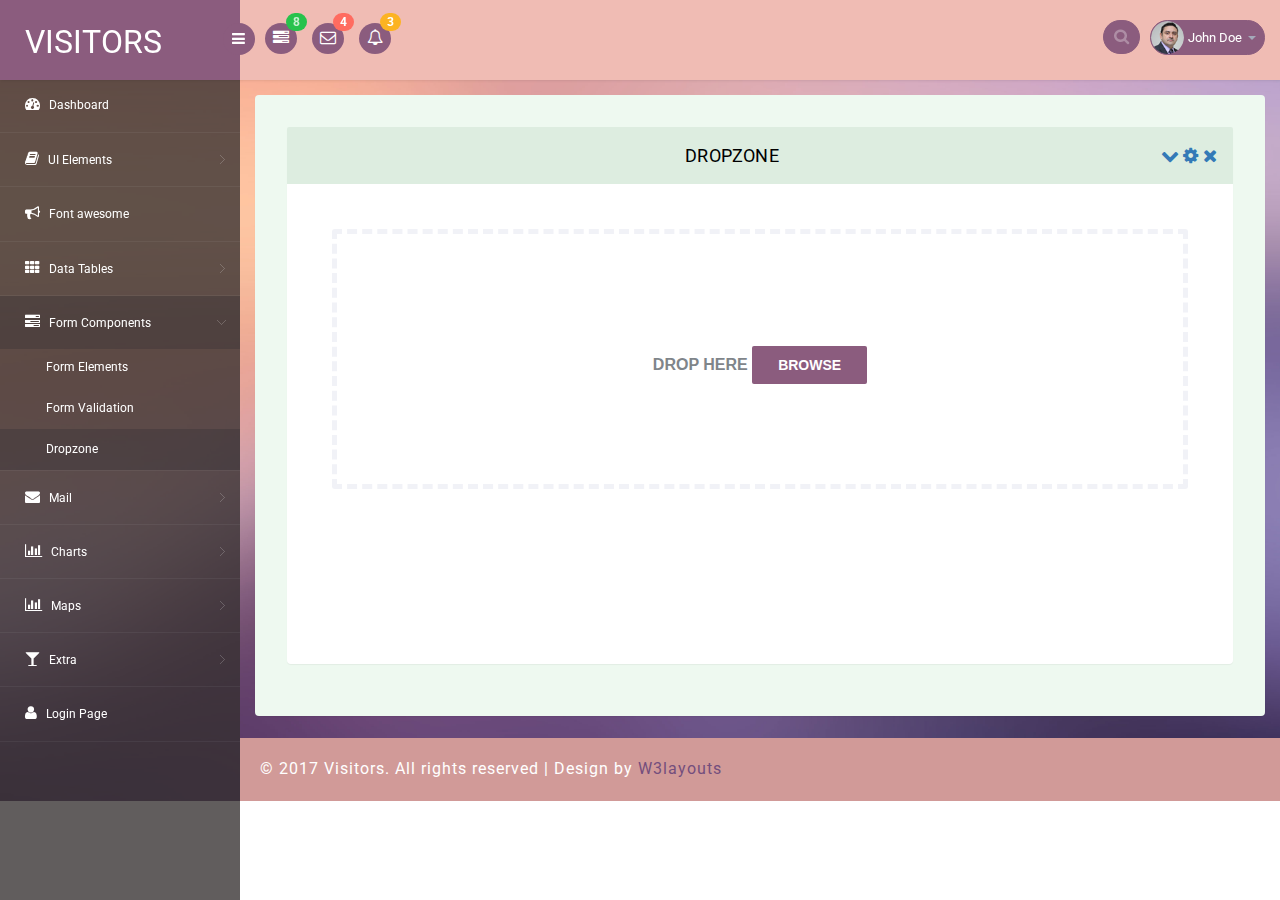
<file: Font_end/web/dropzone.html>
<!--A Design by W3layouts
Author: W3layout
Author URL: http://w3layouts.com
License: Creative Commons Attribution 3.0 Unported
License URL: http://creativecommons.org/licenses/by/3.0/
-->
<!DOCTYPE html>
<head>
<title>Visitors an Admin Panel Category Bootstrap Responsive Website Template | Dropzone :: w3layouts</title>
<meta name="viewport" content="width=device-width, initial-scale=1">
<meta http-equiv="Content-Type" content="text/html; charset=utf-8" />
<meta name="keywords" content="Visitors Responsive web template, Bootstrap Web Templates, Flat Web Templates, Android Compatible web template, 
Smartphone Compatible web template, free webdesigns for Nokia, Samsung, LG, SonyEricsson, Motorola web design" />
<script type="application/x-javascript"> addEventListener("load", function() { setTimeout(hideURLbar, 0); }, false); function hideURLbar(){ window.scrollTo(0,1); } </script>
<!-- bootstrap-css -->
<link rel="stylesheet" href="css/bootstrap.min.css" >
<!-- //bootstrap-css -->
<!-- Custom CSS -->
<link href="css/style.css" rel='stylesheet' type='text/css' />
<link href="css/style-responsive.css" rel="stylesheet"/>
<!-- font CSS -->
<link href='//fonts.googleapis.com/css?family=Roboto:400,100,100italic,300,300italic,400italic,500,500italic,700,700italic,900,900italic' rel='stylesheet' type='text/css'>
<!-- font-awesome icons -->
<link rel="stylesheet" href="css/font.css" type="text/css"/>
<link href="css/font-awesome.css" rel="stylesheet"> 
<!-- //font-awesome icons -->
<script src="js/jquery2.0.3.min.js"></script>
</head>
<body>
<section id="container">
<!--header start-->
<header class="header fixed-top clearfix">
<!--logo start-->
<div class="brand">
    <a href="index.html" class="logo">
        VISITORS
    </a>
    <div class="sidebar-toggle-box">
        <div class="fa fa-bars"></div>
    </div>
</div>
<!--logo end-->
<div class="nav notify-row" id="top_menu">
    <!--  notification start -->
    <ul class="nav top-menu">
        <!-- settings start -->
        <li class="dropdown">
            <a data-toggle="dropdown" class="dropdown-toggle" href="#">
                <i class="fa fa-tasks"></i>
                <span class="badge bg-success">8</span>
            </a>
            <ul class="dropdown-menu extended tasks-bar">
                <li>
                    <p class="">You have 8 pending tasks</p>
                </li>
                <li>
                    <a href="#">
                        <div class="task-info clearfix">
                            <div class="desc pull-left">
                                <h5>Target Sell</h5>
                                <p>25% , Deadline  12 June’13</p>
                            </div>
                                    <span class="notification-pie-chart pull-right" data-percent="45">
                            <span class="percent"></span>
                            </span>
                        </div>
                    </a>
                </li>
                <li>
                    <a href="#">
                        <div class="task-info clearfix">
                            <div class="desc pull-left">
                                <h5>Product Delivery</h5>
                                <p>45% , Deadline  12 June’13</p>
                            </div>
                                    <span class="notification-pie-chart pull-right" data-percent="78">
                            <span class="percent"></span>
                            </span>
                        </div>
                    </a>
                </li>
                <li>
                    <a href="#">
                        <div class="task-info clearfix">
                            <div class="desc pull-left">
                                <h5>Payment collection</h5>
                                <p>87% , Deadline  12 June’13</p>
                            </div>
                                    <span class="notification-pie-chart pull-right" data-percent="60">
                            <span class="percent"></span>
                            </span>
                        </div>
                    </a>
                </li>
                <li>
                    <a href="#">
                        <div class="task-info clearfix">
                            <div class="desc pull-left">
                                <h5>Target Sell</h5>
                                <p>33% , Deadline  12 June’13</p>
                            </div>
                                    <span class="notification-pie-chart pull-right" data-percent="90">
                            <span class="percent"></span>
                            </span>
                        </div>
                    </a>
                </li>

                <li class="external">
                    <a href="#">See All Tasks</a>
                </li>
            </ul>
        </li>
        <!-- settings end -->
        <!-- inbox dropdown start-->
        <li id="header_inbox_bar" class="dropdown">
            <a data-toggle="dropdown" class="dropdown-toggle" href="#">
                <i class="fa fa-envelope-o"></i>
                <span class="badge bg-important">4</span>
            </a>
            <ul class="dropdown-menu extended inbox">
                <li>
                    <p class="red">You have 4 Mails</p>
                </li>
                <li>
                    <a href="#">
                        <span class="photo"><img alt="avatar" src="images/3.png"></span>
                                <span class="subject">
                                <span class="from">Jonathan Smith</span>
                                <span class="time">Just now</span>
                                </span>
                                <span class="message">
                                    Hello, this is an example msg.
                                </span>
                    </a>
                </li>
                <li>
                    <a href="#">
                        <span class="photo"><img alt="avatar" src="images/1.png"></span>
                                <span class="subject">
                                <span class="from">Jane Doe</span>
                                <span class="time">2 min ago</span>
                                </span>
                                <span class="message">
                                    Nice admin template
                                </span>
                    </a>
                </li>
                <li>
                    <a href="#">
                        <span class="photo"><img alt="avatar" src="images/3.png"></span>
                                <span class="subject">
                                <span class="from">Tasi sam</span>
                                <span class="time">2 days ago</span>
                                </span>
                                <span class="message">
                                    This is an example msg.
                                </span>
                    </a>
                </li>
                <li>
                    <a href="#">
                        <span class="photo"><img alt="avatar" src="images/2.png"></span>
                                <span class="subject">
                                <span class="from">Mr. Perfect</span>
                                <span class="time">2 hour ago</span>
                                </span>
                                <span class="message">
                                    Hi there, its a test
                                </span>
                    </a>
                </li>
                <li>
                    <a href="#">See all messages</a>
                </li>
            </ul>
        </li>
        <!-- inbox dropdown end -->
        <!-- notification dropdown start-->
        <li id="header_notification_bar" class="dropdown">
            <a data-toggle="dropdown" class="dropdown-toggle" href="#">

                <i class="fa fa-bell-o"></i>
                <span class="badge bg-warning">3</span>
            </a>
            <ul class="dropdown-menu extended notification">
                <li>
                    <p>Notifications</p>
                </li>
                <li>
                    <div class="alert alert-info clearfix">
                        <span class="alert-icon"><i class="fa fa-bolt"></i></span>
                        <div class="noti-info">
                            <a href="#"> Server #1 overloaded.</a>
                        </div>
                    </div>
                </li>
                <li>
                    <div class="alert alert-danger clearfix">
                        <span class="alert-icon"><i class="fa fa-bolt"></i></span>
                        <div class="noti-info">
                            <a href="#"> Server #2 overloaded.</a>
                        </div>
                    </div>
                </li>
                <li>
                    <div class="alert alert-success clearfix">
                        <span class="alert-icon"><i class="fa fa-bolt"></i></span>
                        <div class="noti-info">
                            <a href="#"> Server #3 overloaded.</a>
                        </div>
                    </div>
                </li>

            </ul>
        </li>
        <!-- notification dropdown end -->
    </ul>
    <!--  notification end -->
</div>
<div class="top-nav clearfix">
    <!--search & user info start-->
    <ul class="nav pull-right top-menu">
        <li>
            <input type="text" class="form-control search" placeholder=" Search">
        </li>
        <!-- user login dropdown start-->
        <li class="dropdown">
            <a data-toggle="dropdown" class="dropdown-toggle" href="#">
                <img alt="" src="images/2.png">
                <span class="username">John Doe</span>
                <b class="caret"></b>
            </a>
            <ul class="dropdown-menu extended logout">
                <li><a href="#"><i class=" fa fa-suitcase"></i>Profile</a></li>
                <li><a href="#"><i class="fa fa-cog"></i> Settings</a></li>
                <li><a href="login.html"><i class="fa fa-key"></i> Log Out</a></li>
            </ul>
        </li>
        <!-- user login dropdown end -->
       
    </ul>
    <!--search & user info end-->
</div>
</header>
<!--header end-->
<!--sidebar start-->
<aside>
    <div id="sidebar" class="nav-collapse">
        <!-- sidebar menu start-->
        <div class="leftside-navigation">
            <ul class="sidebar-menu" id="nav-accordion">
                <li>
                    <a href="index.html">
                        <i class="fa fa-dashboard"></i>
                        <span>Dashboard</span>
                    </a>
                </li>
                
                <li class="sub-menu">
                    <a href="javascript:;">
                        <i class="fa fa-book"></i>
                        <span>UI Elements</span>
                    </a>
                    <ul class="sub">
						<li><a href="typography.html">Typography</a></li>
						<li><a href="glyphicon.html">glyphicon</a></li>
                        <li><a href="grids.html">Grids</a></li>
                    </ul>
                </li>
                <li>
                    <a href="fontawesome.html">
                        <i class="fa fa-bullhorn"></i>
                        <span>Font awesome </span>
                    </a>
                </li>
                <li class="sub-menu">
                    <a href="javascript:;">
                        <i class="fa fa-th"></i>
                        <span>Data Tables</span>
                    </a>
                    <ul class="sub">
                        <li><a href="basic_table.html">Basic Table</a></li>
                        <li><a href="responsive_table.html">Responsive Table</a></li>
                    </ul>
                </li>
                <li class="sub-menu">
                    <a class="active" href="javascript:;">
                        <i class="fa fa-tasks"></i>
                        <span>Form Components</span>
                    </a>
                    <ul class="sub">
                        <li><a href="form_component.html">Form Elements</a></li>
                        <li><a href="form_validation.html">Form Validation</a></li>
						<li><a class="active" href="dropzone.html">Dropzone</a></li>
                    </ul>
                </li>
                <li class="sub-menu">
                    <a href="javascript:;">
                        <i class="fa fa-envelope"></i>
                        <span>Mail </span>
                    </a>
                    <ul class="sub">
                        <li><a href="mail.html">Inbox</a></li>
                        <li><a href="mail_compose.html">Compose Mail</a></li>
                    </ul>
                </li>
                <li class="sub-menu">
                    <a href="javascript:;">
                        <i class=" fa fa-bar-chart-o"></i>
                        <span>Charts</span>
                    </a>
                    <ul class="sub">
                        <li><a href="chartjs.html">Chart js</a></li>
                        <li><a href="flot_chart.html">Flot Charts</a></li>
                    </ul>
                </li>
                <li class="sub-menu">
                    <a href="javascript:;">
                        <i class=" fa fa-bar-chart-o"></i>
                        <span>Maps</span>
                    </a>
                    <ul class="sub">
                        <li><a href="google_map.html">Google Map</a></li>
                        <li><a href="vector_map.html">Vector Map</a></li>
                    </ul>
                </li>
                <li class="sub-menu">
                    <a href="javascript:;">
                        <i class="fa fa-glass"></i>
                        <span>Extra</span>
                    </a>
                    <ul class="sub">
                        <li><a href="gallery.html">Gallery</a></li>
						<li><a href="404.html">404 Error</a></li>
                        <li><a href="registration.html">Registration</a></li>
                    </ul>
                </li>
                <li>
                    <a href="login.html">
                        <i class="fa fa-user"></i>
                        <span>Login Page</span>
                    </a>
                </li>
            </ul>            </div>
        <!-- sidebar menu end-->
    </div>
</aside>
<!--sidebar end-->
<!--main content start-->
<section id="main-content">
	<section class="wrapper">
		<div class="form-w3layouts">
        <!-- page start-->

        <div class="row">
            <div class="col-sm-12">
                <section class="panel">
                    <header class="panel-heading">
                        Dropzone
                        <span class="tools pull-right">
                            <a href="javascript:;" class="fa fa-chevron-down"></a>
                            <a href="javascript:;" class="fa fa-cog"></a>
                            <a href="javascript:;" class="fa fa-times"></a>
                         </span>
                    </header>
                    <div class="panel-body">
                        <form id="upload" method="post" action="upload.php" enctype="multipart/form-data">
                            <div id="drop">
                                Drop Here

                                <a>Browse</a>
                                <input type="file" name="upl" multiple="">
                            </div>

                            <ul>
                                <!-- The file uploads will be shown here -->
                            </ul>

                        </form>
                    </div>
                </section>
            </div>
        </div>
        <!-- page end-->
        </div>
</section>
 <!-- footer -->
		  <div class="footer">
			<div class="wthree-copyright">
			  <p>© 2017 Visitors. All rights reserved | Design by <a href="http://w3layouts.com">W3layouts</a></p>
			</div>
		  </div>
  <!-- / footer -->
</section>

<!--main content end-->
</section>
<script src="js/bootstrap.js"></script>
<script src="js/jquery.dcjqaccordion.2.7.js"></script>
<script src="js/scripts.js"></script>
<script src="js/jquery.slimscroll.js"></script>
<script src="js/jquery.nicescroll.js"></script>
<!--[if lte IE 8]><script language="javascript" type="text/javascript" src="js/flot-chart/excanvas.min.js"></script><![endif]-->
<script src="js/jquery.fileupload.js"></script>
<script src="js/script.js"></script>
<script src="js/jquery.scrollTo.js"></script>
</body>
</html>
</file>
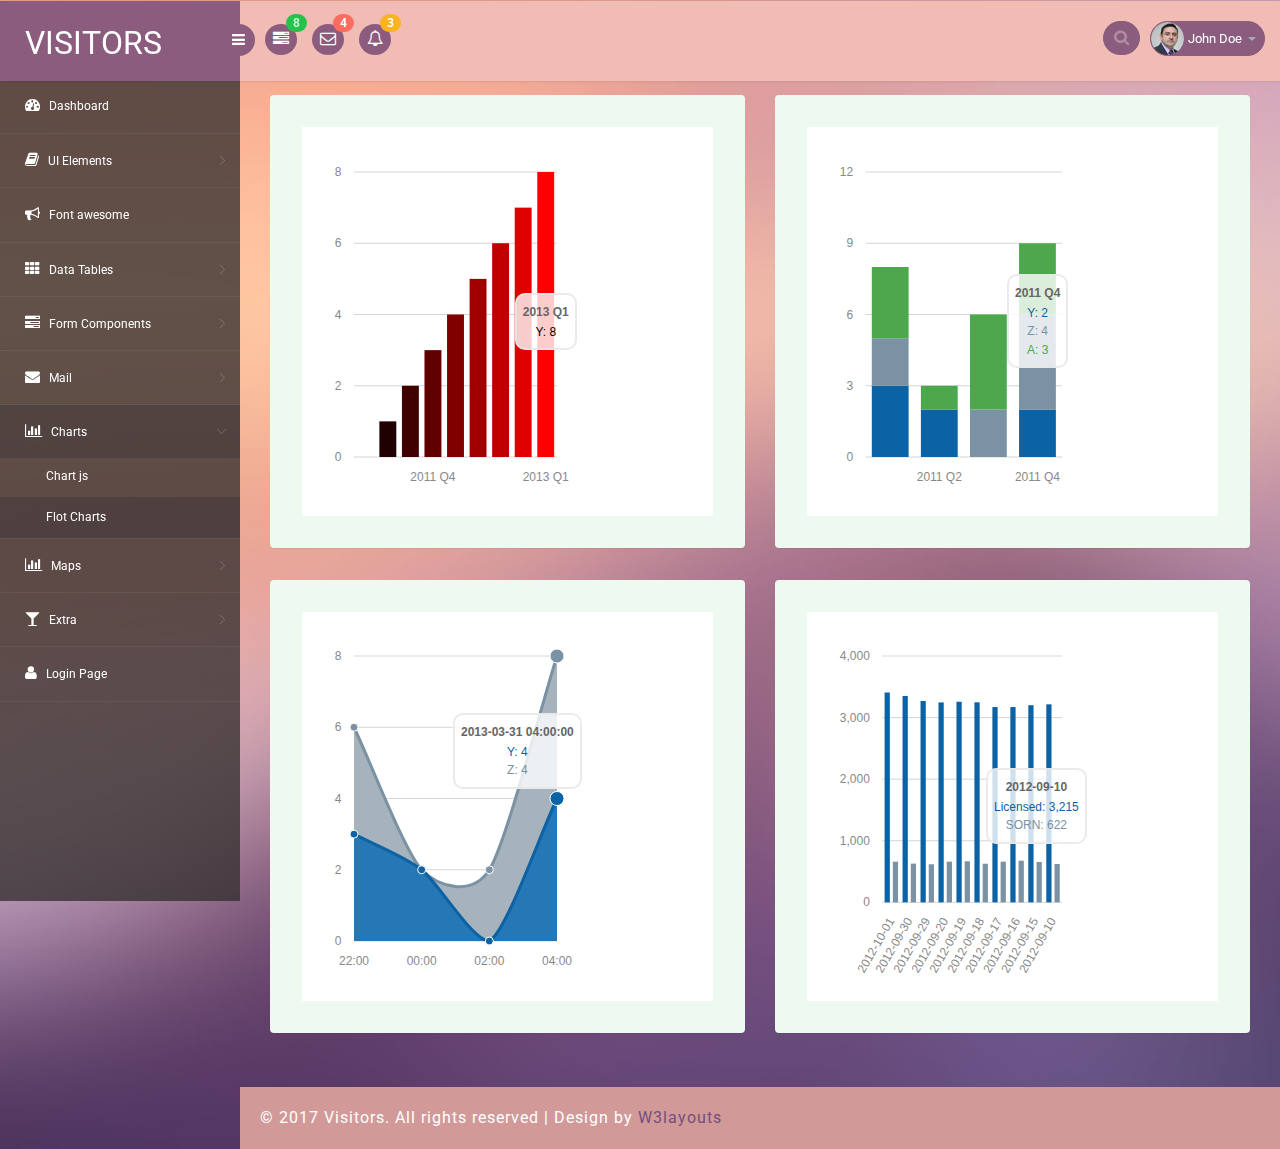
<file: Font_end/web/flot_chart.html>
<!--A Design by W3layouts
Author: W3layout
Author URL: http://w3layouts.com
License: Creative Commons Attribution 3.0 Unported
License URL: http://creativecommons.org/licenses/by/3.0/
-->
<!DOCTYPE html>
<head>
<title>Visitors an Admin Panel Category Bootstrap Responsive Website Template | Flot_chart :: w3layouts</title>
<meta name="viewport" content="width=device-width, initial-scale=1">
<meta http-equiv="Content-Type" content="text/html; charset=utf-8" />
<meta name="keywords" content="Visitors Responsive web template, Bootstrap Web Templates, Flat Web Templates, Android Compatible web template, 
Smartphone Compatible web template, free webdesigns for Nokia, Samsung, LG, SonyEricsson, Motorola web design" />
<script type="application/x-javascript"> addEventListener("load", function() { setTimeout(hideURLbar, 0); }, false); function hideURLbar(){ window.scrollTo(0,1); } </script>
<!-- bootstrap-css -->
<link rel="stylesheet" href="css/bootstrap.min.css" >
<!-- //bootstrap-css -->
<!-- Custom CSS -->
<link href="css/style.css" rel='stylesheet' type='text/css' />
<link href="css/style-responsive.css" rel="stylesheet"/>
<!-- font CSS -->
<link href='//fonts.googleapis.com/css?family=Roboto:400,100,100italic,300,300italic,400italic,500,500italic,700,700italic,900,900italic' rel='stylesheet' type='text/css'>
<!-- font-awesome icons -->
<link rel="stylesheet" href="css/font.css" type="text/css"/>
<link href="css/font-awesome.css" rel="stylesheet"> 
<!-- //font-awesome icons -->
<script src="js/jquery2.0.3.min.js"></script>
<!-- charts -->
<script src="js/raphael-min.js"></script>
<script src="js/morris.js"></script>
<link rel="stylesheet" href="css/morris.css">
<!-- //charts -->

</head>
<body>
<section id="container">
<!--header start-->
<header class="header fixed-top clearfix">
<!--logo start-->
<div class="brand">
    <a href="index.html" class="logo">
        VISITORS
    </a>
    <div class="sidebar-toggle-box">
        <div class="fa fa-bars"></div>
    </div>
</div>
<!--logo end-->

<div class="nav notify-row" id="top_menu">
    <!--  notification start -->
    <ul class="nav top-menu">
        <!-- settings start -->
        <li class="dropdown">
            <a data-toggle="dropdown" class="dropdown-toggle" href="#">
                <i class="fa fa-tasks"></i>
                <span class="badge bg-success">8</span>
            </a>
            <ul class="dropdown-menu extended tasks-bar">
                <li>
                    <p class="">You have 8 pending tasks</p>
                </li>
                <li>
                    <a href="#">
                        <div class="task-info clearfix">
                            <div class="desc pull-left">
                                <h5>Target Sell</h5>
                                <p>25% , Deadline  12 June’13</p>
                            </div>
                                    <span class="notification-pie-chart pull-right" data-percent="45">
                            <span class="percent"></span>
                            </span>
                        </div>
                    </a>
                </li>
                <li>
                    <a href="#">
                        <div class="task-info clearfix">
                            <div class="desc pull-left">
                                <h5>Product Delivery</h5>
                                <p>45% , Deadline  12 June’13</p>
                            </div>
                                    <span class="notification-pie-chart pull-right" data-percent="78">
                            <span class="percent"></span>
                            </span>
                        </div>
                    </a>
                </li>
                <li>
                    <a href="#">
                        <div class="task-info clearfix">
                            <div class="desc pull-left">
                                <h5>Payment collection</h5>
                                <p>87% , Deadline  12 June’13</p>
                            </div>
                                    <span class="notification-pie-chart pull-right" data-percent="60">
                            <span class="percent"></span>
                            </span>
                        </div>
                    </a>
                </li>
                <li>
                    <a href="#">
                        <div class="task-info clearfix">
                            <div class="desc pull-left">
                                <h5>Target Sell</h5>
                                <p>33% , Deadline  12 June’13</p>
                            </div>
                                    <span class="notification-pie-chart pull-right" data-percent="90">
                            <span class="percent"></span>
                            </span>
                        </div>
                    </a>
                </li>

                <li class="external">
                    <a href="#">See All Tasks</a>
                </li>
            </ul>
        </li>
        <!-- settings end -->
        <!-- inbox dropdown start-->
        <li id="header_inbox_bar" class="dropdown">
            <a data-toggle="dropdown" class="dropdown-toggle" href="#">
                <i class="fa fa-envelope-o"></i>
                <span class="badge bg-important">4</span>
            </a>
            <ul class="dropdown-menu extended inbox">
                <li>
                    <p class="red">You have 4 Mails</p>
                </li>
                <li>
                    <a href="#">
                        <span class="photo"><img alt="avatar" src="images/3.png"></span>
                                <span class="subject">
                                <span class="from">Jonathan Smith</span>
                                <span class="time">Just now</span>
                                </span>
                                <span class="message">
                                    Hello, this is an example msg.
                                </span>
                    </a>
                </li>
                <li>
                    <a href="#">
                        <span class="photo"><img alt="avatar" src="images/1.png"></span>
                                <span class="subject">
                                <span class="from">Jane Doe</span>
                                <span class="time">2 min ago</span>
                                </span>
                                <span class="message">
                                    Nice admin template
                                </span>
                    </a>
                </li>
                <li>
                    <a href="#">
                        <span class="photo"><img alt="avatar" src="images/3.png"></span>
                                <span class="subject">
                                <span class="from">Tasi sam</span>
                                <span class="time">2 days ago</span>
                                </span>
                                <span class="message">
                                    This is an example msg.
                                </span>
                    </a>
                </li>
                <li>
                    <a href="#">
                        <span class="photo"><img alt="avatar" src="images/2.png"></span>
                                <span class="subject">
                                <span class="from">Mr. Perfect</span>
                                <span class="time">2 hour ago</span>
                                </span>
                                <span class="message">
                                    Hi there, its a test
                                </span>
                    </a>
                </li>
                <li>
                    <a href="#">See all messages</a>
                </li>
            </ul>
        </li>
        <!-- inbox dropdown end -->
        <!-- notification dropdown start-->
        <li id="header_notification_bar" class="dropdown">
            <a data-toggle="dropdown" class="dropdown-toggle" href="#">

                <i class="fa fa-bell-o"></i>
                <span class="badge bg-warning">3</span>
            </a>
            <ul class="dropdown-menu extended notification">
                <li>
                    <p>Notifications</p>
                </li>
                <li>
                    <div class="alert alert-info clearfix">
                        <span class="alert-icon"><i class="fa fa-bolt"></i></span>
                        <div class="noti-info">
                            <a href="#"> Server #1 overloaded.</a>
                        </div>
                    </div>
                </li>
                <li>
                    <div class="alert alert-danger clearfix">
                        <span class="alert-icon"><i class="fa fa-bolt"></i></span>
                        <div class="noti-info">
                            <a href="#"> Server #2 overloaded.</a>
                        </div>
                    </div>
                </li>
                <li>
                    <div class="alert alert-success clearfix">
                        <span class="alert-icon"><i class="fa fa-bolt"></i></span>
                        <div class="noti-info">
                            <a href="#"> Server #3 overloaded.</a>
                        </div>
                    </div>
                </li>

            </ul>
        </li>
        <!-- notification dropdown end -->
    </ul>
    <!--  notification end -->
</div>
<div class="top-nav clearfix">
    <!--search & user info start-->
    <ul class="nav pull-right top-menu">
        <li>
            <input type="text" class="form-control search" placeholder=" Search">
        </li>
        <!-- user login dropdown start-->
        <li class="dropdown">
            <a data-toggle="dropdown" class="dropdown-toggle" href="#">
                <img alt="" src="images/2.png">
                <span class="username">John Doe</span>
                <b class="caret"></b>
            </a>
            <ul class="dropdown-menu extended logout">
                <li><a href="#"><i class=" fa fa-suitcase"></i>Profile</a></li>
                <li><a href="#"><i class="fa fa-cog"></i> Settings</a></li>
                <li><a href="login.html"><i class="fa fa-key"></i> Log Out</a></li>
            </ul>
        </li>
        <!-- user login dropdown end -->
       
    </ul>
    <!--search & user info end-->
</div>
</header>
<!--header end-->
<!--sidebar start-->
<aside>
    <div id="sidebar" class="nav-collapse">
        <!-- sidebar menu start-->
        <div class="leftside-navigation">
            <ul class="sidebar-menu" id="nav-accordion">
                <li>
                    <a href="index.html">
                        <i class="fa fa-dashboard"></i>
                        <span>Dashboard</span>
                    </a>
                </li>
                
                <li class="sub-menu">
                    <a href="javascript:;">
                        <i class="fa fa-book"></i>
                        <span>UI Elements</span>
                    </a>
                    <ul class="sub">
						<li><a href="typography.html">Typography</a></li>
						<li><a href="glyphicon.html">glyphicon</a></li>
                        <li><a href="grids.html">Grids</a></li>
                    </ul>
                </li>
                <li>
                    <a href="fontawesome.html">
                        <i class="fa fa-bullhorn"></i>
                        <span>Font awesome </span>
                    </a>
                </li>
                <li class="sub-menu">
                    <a href="javascript:;">
                        <i class="fa fa-th"></i>
                        <span>Data Tables</span>
                    </a>
                    <ul class="sub">
                        <li><a href="basic_table.html">Basic Table</a></li>
                        <li><a href="responsive_table.html">Responsive Table</a></li>
                    </ul>
                </li>
                <li class="sub-menu">
                    <a href="javascript:;">
                        <i class="fa fa-tasks"></i>
                        <span>Form Components</span>
                    </a>
                    <ul class="sub">
                        <li><a href="form_component.html">Form Elements</a></li>
                        <li><a href="form_validation.html">Form Validation</a></li>
						<li><a href="dropzone.html">Dropzone</a></li>
                    </ul>
                </li>
                <li class="sub-menu">
                    <a href="javascript:;">
                        <i class="fa fa-envelope"></i>
                        <span>Mail </span>
                    </a>
                    <ul class="sub">
                        <li><a href="mail.html">Inbox</a></li>
                        <li><a href="mail_compose.html">Compose Mail</a></li>
                    </ul>
                </li>
                <li class="sub-menu">
                    <a class="active" href="javascript:;">
                        <i class=" fa fa-bar-chart-o"></i>
                        <span>Charts</span>
                    </a>
                    <ul class="sub">
                        <li><a href="chartjs.html">Chart js</a></li>
                        <li><a class="active" href="flot_chart.html">Flot Charts</a></li>
                    </ul>
                </li>
                <li class="sub-menu">
                    <a href="javascript:;">
                        <i class=" fa fa-bar-chart-o"></i>
                        <span>Maps</span>
                    </a>
                    <ul class="sub">
                        <li><a href="google_map.html">Google Map</a></li>
                        <li><a href="vector_map.html">Vector Map</a></li>
                    </ul>
                </li>
                <li class="sub-menu">
                    <a href="javascript:;">
                        <i class="fa fa-glass"></i>
                        <span>Extra</span>
                    </a>
                    <ul class="sub">
                        <li><a href="gallery.html">Gallery</a></li>
						<li><a href="404.html">404 Error</a></li>
                        <li><a href="registration.html">Registration</a></li>
                    </ul>
                </li>
                <li>
                    <a href="login.html">
                        <i class="fa fa-user"></i>
                        <span>Login Page</span>
                    </a>
                </li>
            </ul>            </div>
        <!-- sidebar menu end-->
    </div>
</aside>
<!--sidebar end-->
<!--main content start-->
<section id="main-content">
	<section class="wrapper">
		<div class="chart_agile">
			<div class="col-md-6 floatcharts_w3layouts_left">
				<div class="floatcharts_w3layouts_top">
					<div class="floatcharts_w3layouts_bottom">
						<div id="graph6"></div>
						<script>
						// Use Morris.Bar
						Morris.Bar({
						  element: 'graph6',
						  data: [
							{x: '2011 Q1', y: 0},
							{x: '2011 Q2', y: 1},
							{x: '2011 Q3', y: 2},
							{x: '2011 Q4', y: 3},
							{x: '2012 Q1', y: 4},
							{x: '2012 Q2', y: 5},
							{x: '2012 Q3', y: 6},
							{x: '2012 Q4', y: 7},
							{x: '2013 Q1', y: 8}
						  ],
						  xkey: 'x',
						  ykeys: ['y'],
						  labels: ['Y'],
						  barColors: function (row, series, type) {
							if (type === 'bar') {
							  var red = Math.ceil(255 * row.y / this.ymax);
							  return 'rgb(' + red + ',0,0)';
							}
							else {
							  return '#000';
							}
						  }
						});
						</script>

					</div>
				</div>
			</div>
			<div class="col-md-6 floatcharts_w3layouts_left">
				<div class="floatcharts_w3layouts_top">
					<div class="floatcharts_w3layouts_bottom">
						<div id="graph5"></div>
						<script>
						// Use Morris.Bar
						Morris.Bar({
						  element: 'graph5',
						  data: [
							{x: '2011 Q1', y: 3, z: 2, a: 3},
							{x: '2011 Q2', y: 2, z: null, a: 1},
							{x: '2011 Q3', y: 0, z: 2, a: 4},
							{x: '2011 Q4', y: 2, z: 4, a: 3}
						  ],
						  xkey: 'x',
						  ykeys: ['y', 'z', 'a'],
						  labels: ['Y', 'Z', 'A'],
						  stacked: true
						});
						</script>

					</div>

				</div>
			</div>
			<div class="col-md-6 floatcharts_w3layouts_left">
				<div class="floatcharts_w3layouts_top">
					<div class="floatcharts_w3layouts_bottom">
						<div id="graph7"></div>
						<script>
						// This crosses a DST boundary in the UK.
						Morris.Area({
						  element: 'graph7',
						  data: [
							{x: '2013-03-30 22:00:00', y: 3, z: 3},
							{x: '2013-03-31 00:00:00', y: 2, z: 0},
							{x: '2013-03-31 02:00:00', y: 0, z: 2},
							{x: '2013-03-31 04:00:00', y: 4, z: 4}
						  ],
						  xkey: 'x',
						  ykeys: ['y', 'z'],
						  labels: ['Y', 'Z']
						});
						</script>

					</div>
				</div>
			</div>
			<div class="col-md-6 floatcharts_w3layouts_left">
				<div class="floatcharts_w3layouts_top">
					<div class="floatcharts_w3layouts_bottom">
						<div id="graph8"></div>
						<script>
						/* data stolen from http://howmanyleft.co.uk/vehicle/jaguar_'e'_type */
						var day_data = [
						  {"period": "2012-10-01", "licensed": 3407, "sorned": 660},
						  {"period": "2012-09-30", "licensed": 3351, "sorned": 629},
						  {"period": "2012-09-29", "licensed": 3269, "sorned": 618},
						  {"period": "2012-09-20", "licensed": 3246, "sorned": 661},
						  {"period": "2012-09-19", "licensed": 3257, "sorned": 667},
						  {"period": "2012-09-18", "licensed": 3248, "sorned": 627},
						  {"period": "2012-09-17", "licensed": 3171, "sorned": 660},
						  {"period": "2012-09-16", "licensed": 3171, "sorned": 676},
						  {"period": "2012-09-15", "licensed": 3201, "sorned": 656},
						  {"period": "2012-09-10", "licensed": 3215, "sorned": 622}
						];
						Morris.Bar({
						  element: 'graph8',
						  data: day_data,
						  xkey: 'period',
						  ykeys: ['licensed', 'sorned'],
						  labels: ['Licensed', 'SORN'],
						  xLabelAngle: 60
						});
						</script>

					</div>
				</div>
			</div>
			<div class="clearfix"></div>
		</div>
</section>
 <!-- footer -->
		  <div class="footer">
			<div class="wthree-copyright">
			  <p>© 2017 Visitors. All rights reserved | Design by <a href="http://w3layouts.com">W3layouts</a></p>
			</div>
		  </div>
  <!-- / footer -->
</section>

<!--main content end-->
</section>
<script src="js/bootstrap.js"></script>
<script src="js/jquery.dcjqaccordion.2.7.js"></script>
<script src="js/scripts.js"></script>
<script src="js/jquery.slimscroll.js"></script>
<script src="js/jquery.nicescroll.js"></script>
<!--[if lte IE 8]><script language="javascript" type="text/javascript" src="js/flot-chart/excanvas.min.js"></script><![endif]-->
<script src="js/jquery.scrollTo.js"></script>
</body>
</html>
</file>
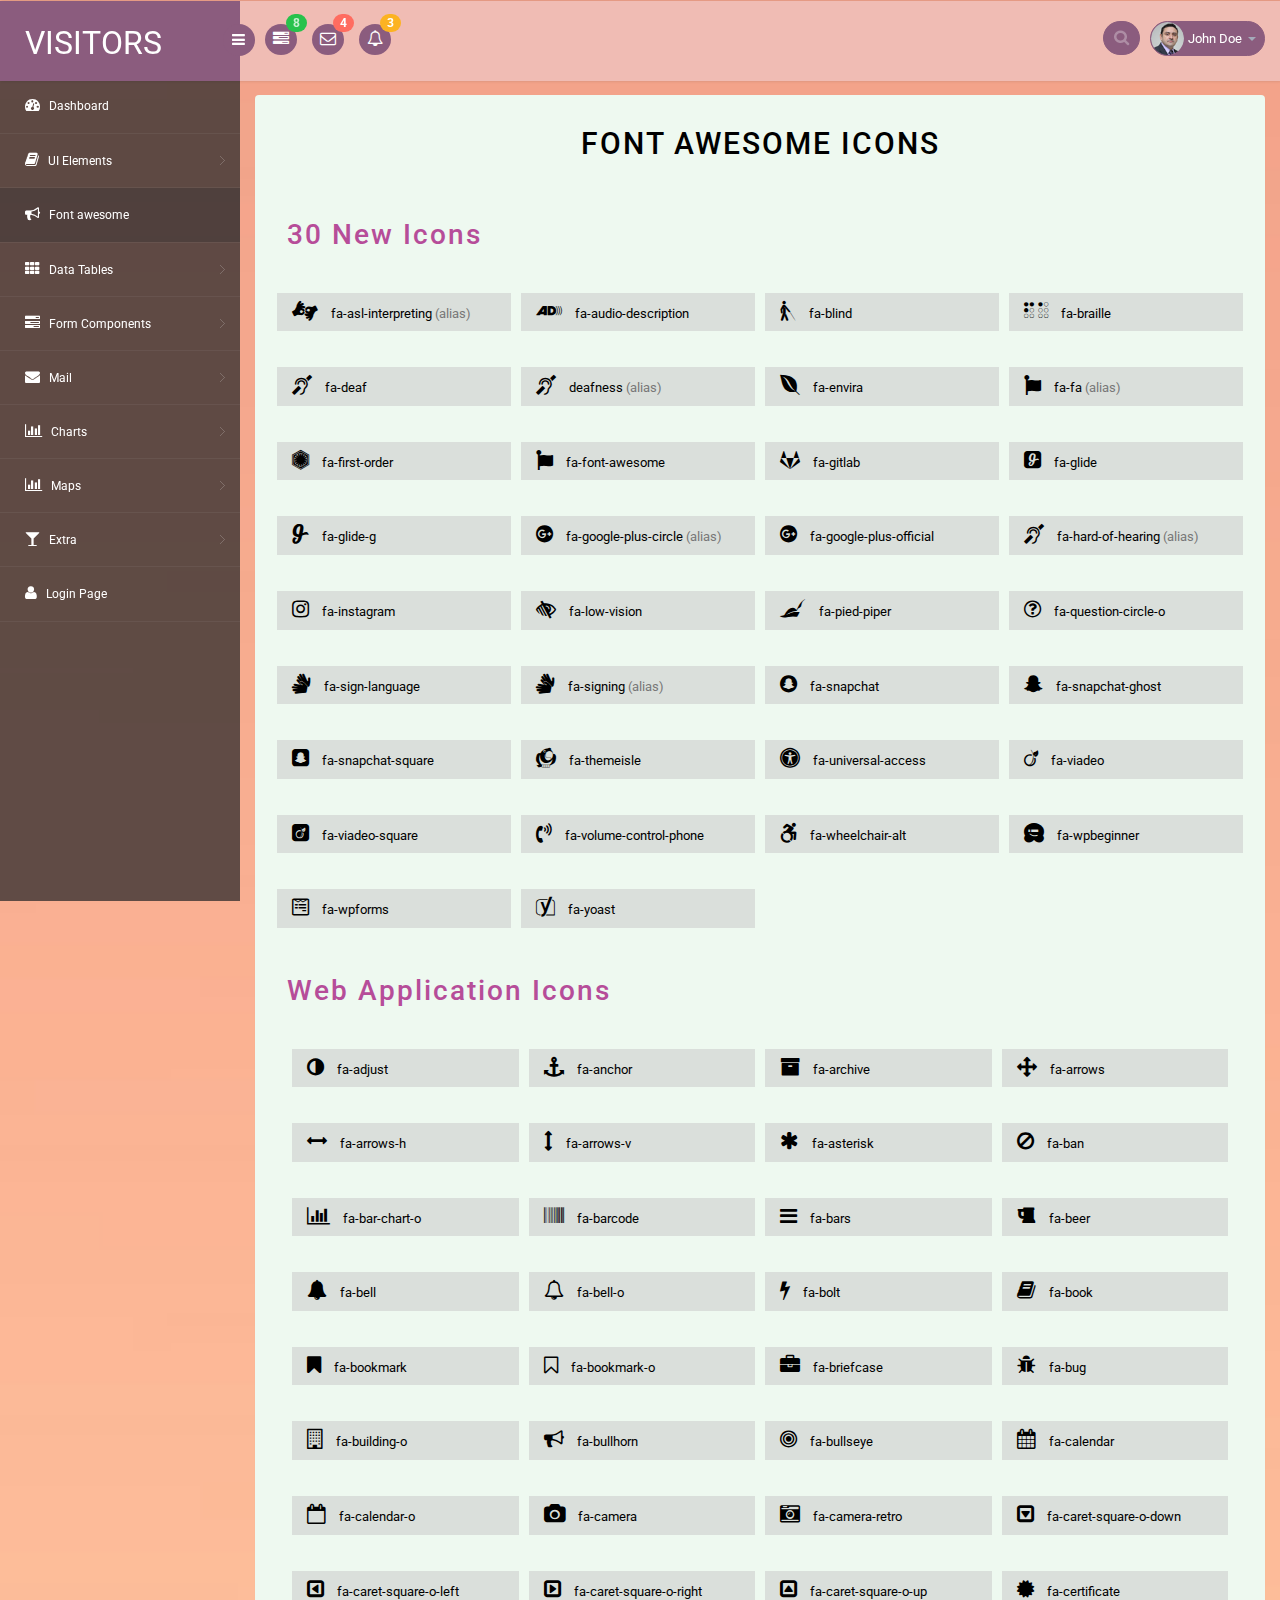
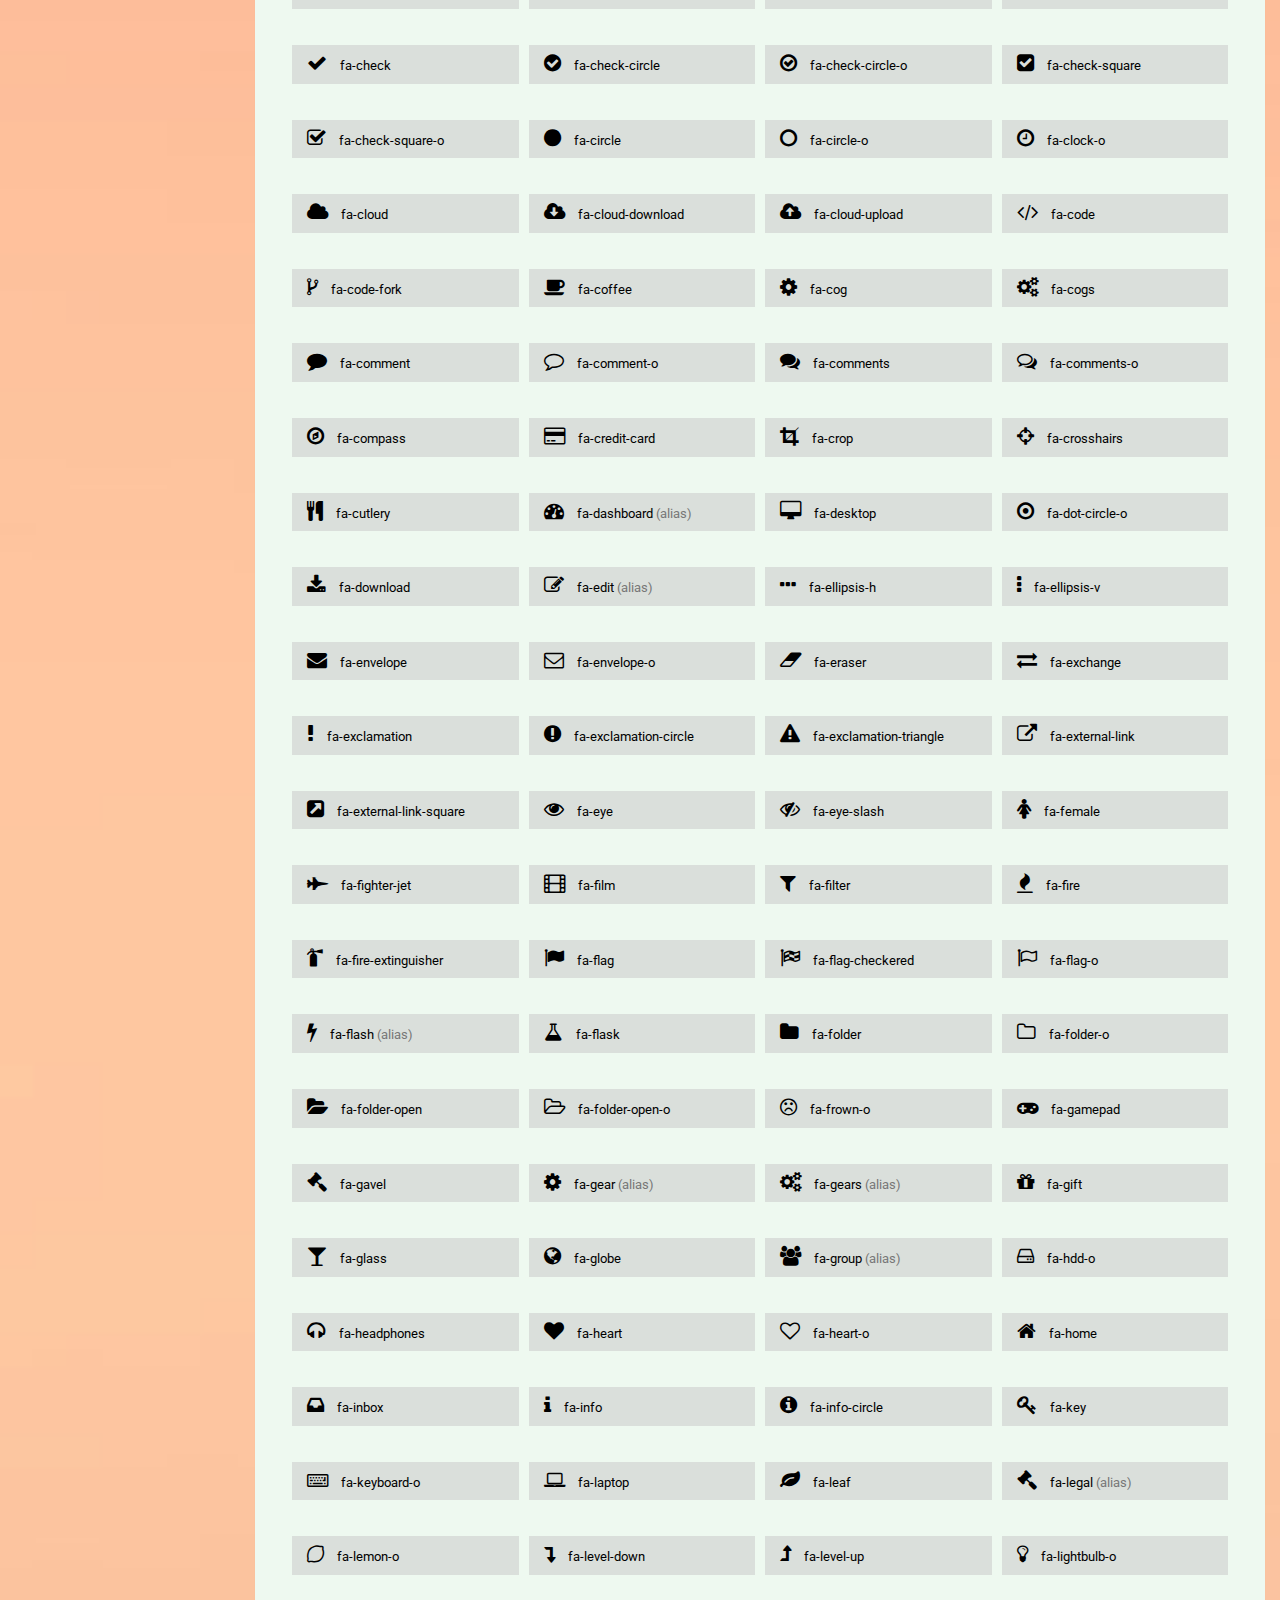
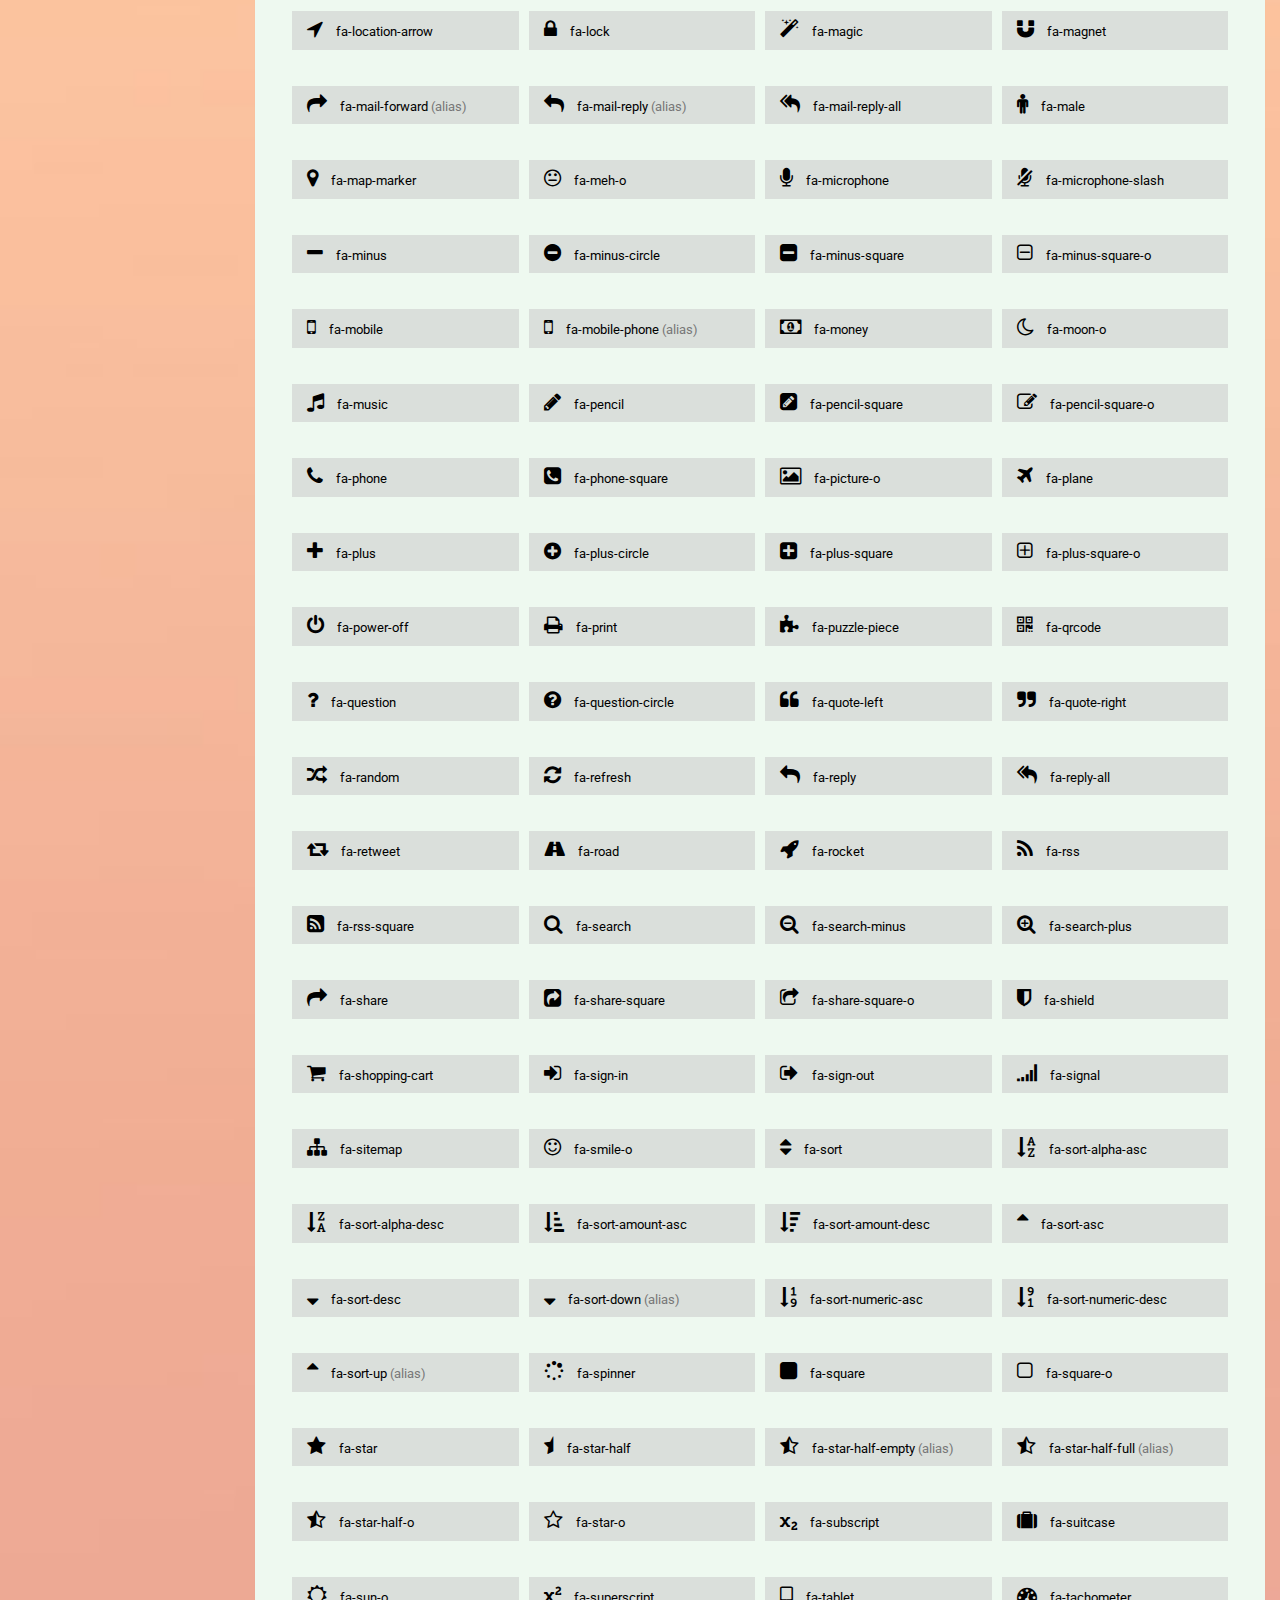
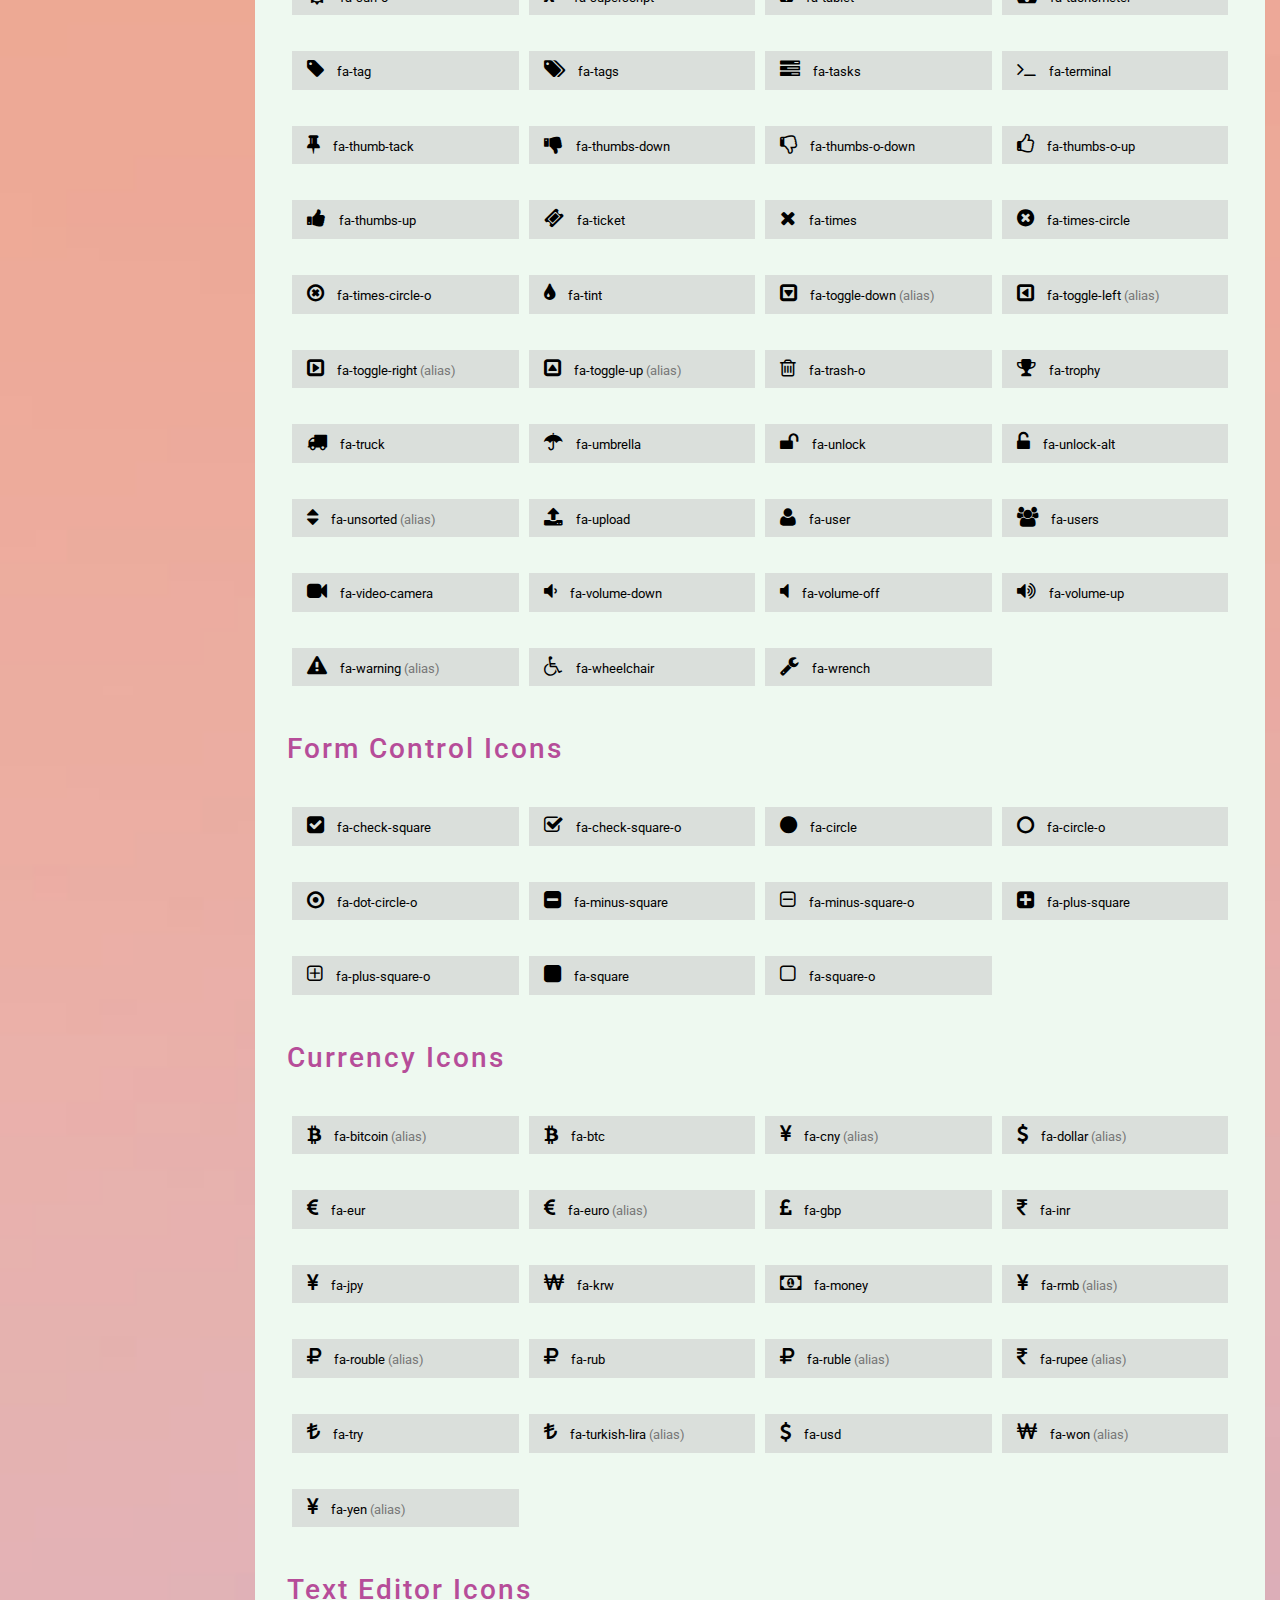
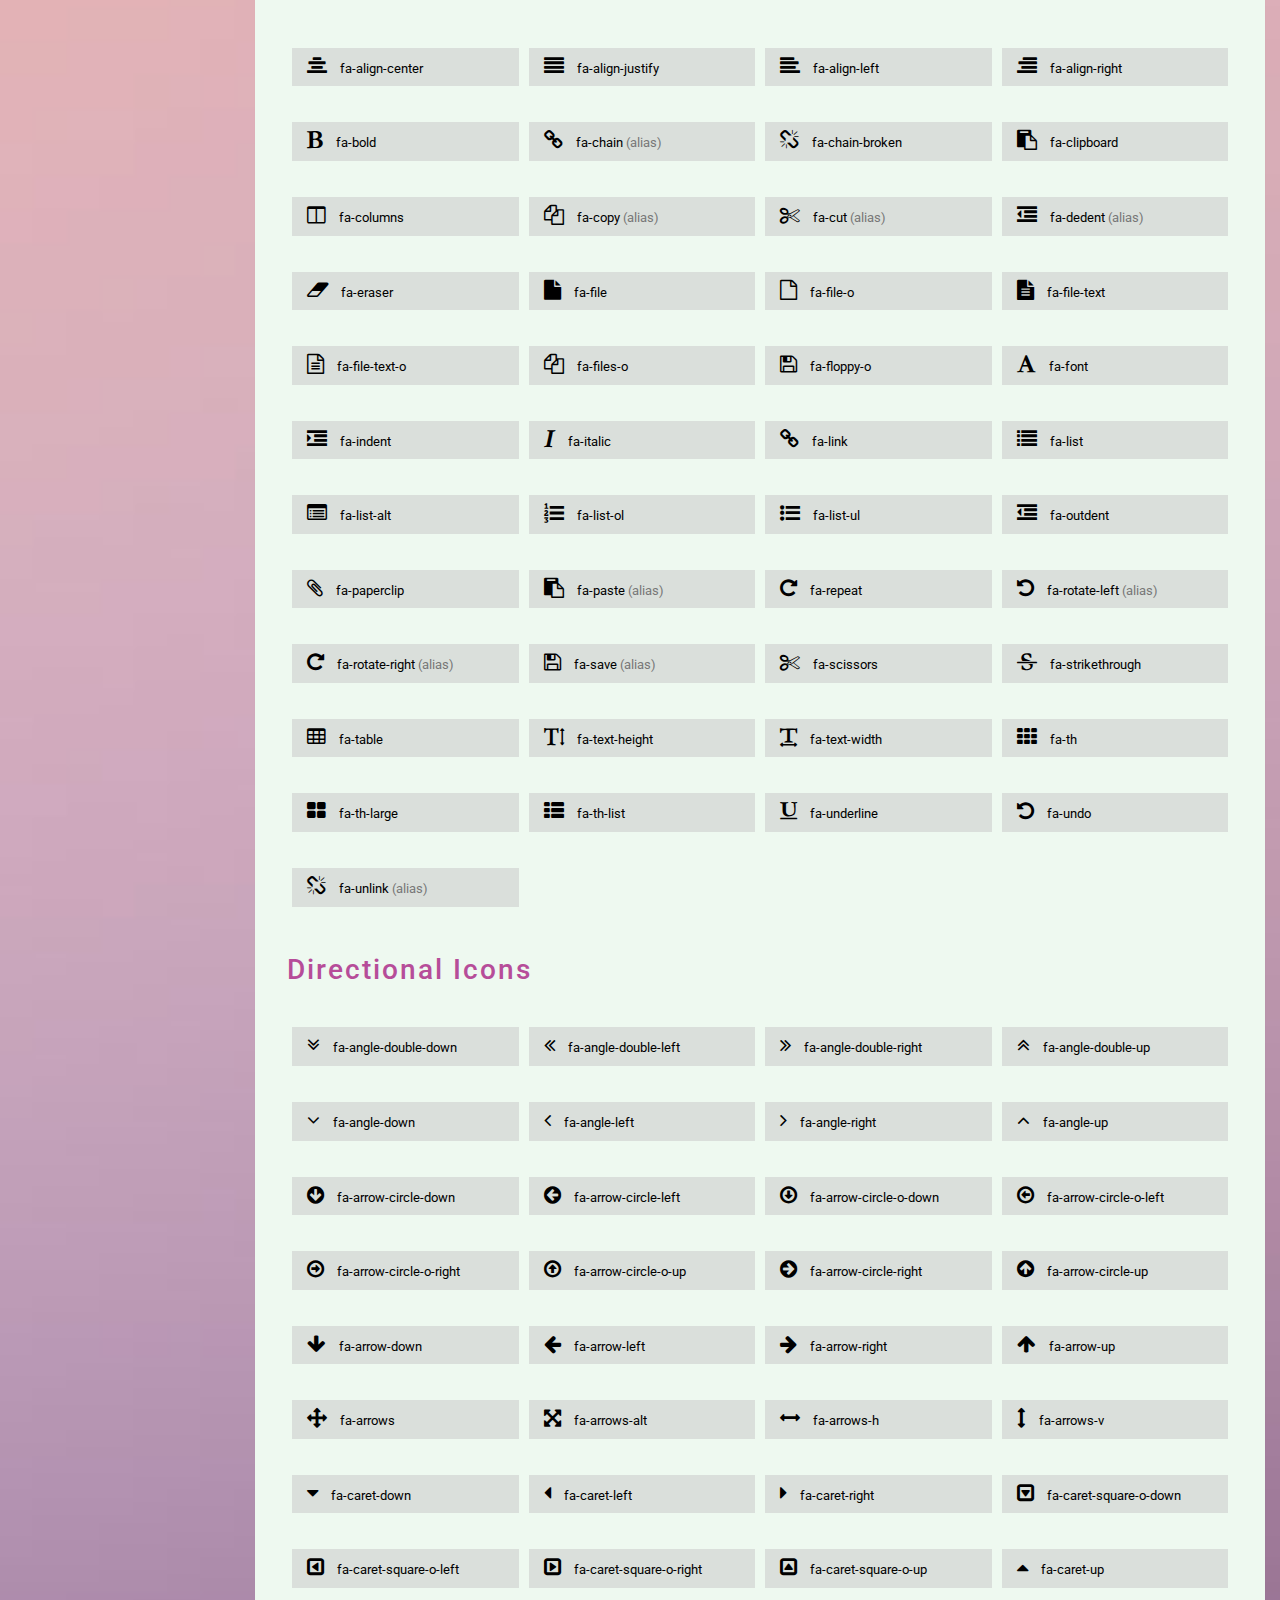
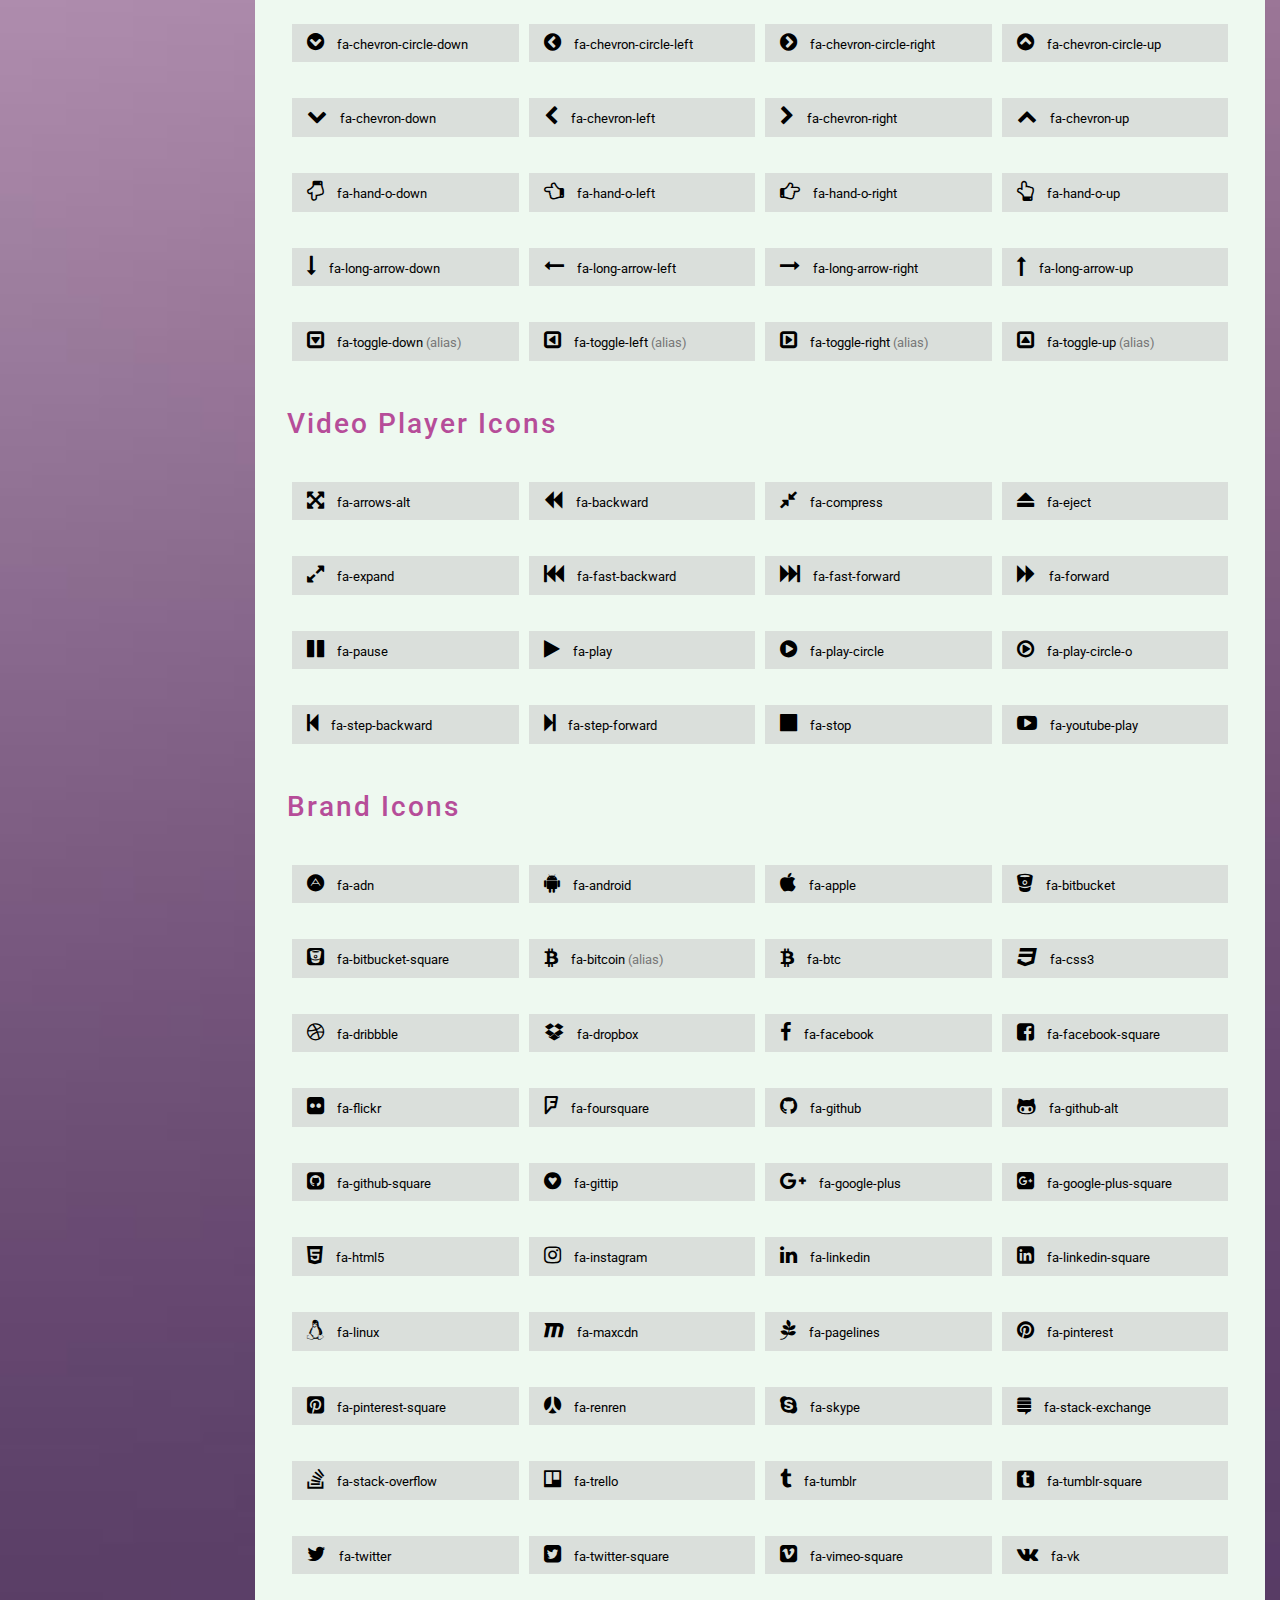
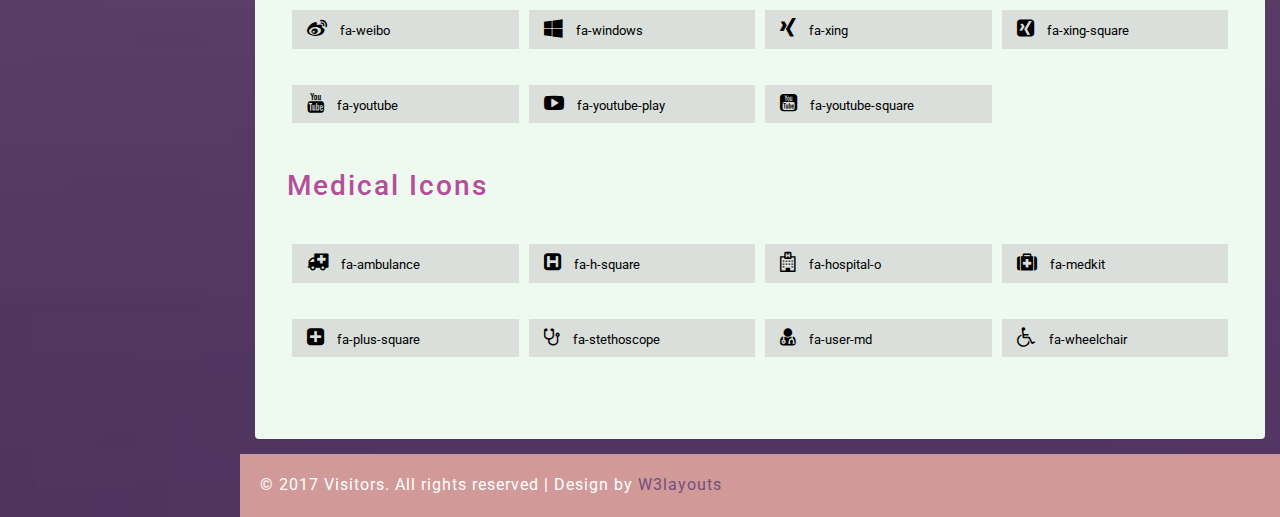
<file: Font_end/web/fontawesome.html>
<!--A Design by W3layouts
Author: W3layout
Author URL: http://w3layouts.com
License: Creative Commons Attribution 3.0 Unported
License URL: http://creativecommons.org/licenses/by/3.0/
-->
<!DOCTYPE html>
<head>
<title>Visitors an Admin Panel Category Bootstrap Responsive Website Template | Fontawesome :: w3layouts</title>
<meta name="viewport" content="width=device-width, initial-scale=1">
<meta http-equiv="Content-Type" content="text/html; charset=utf-8" />
<meta name="keywords" content="Visitors Responsive web template, Bootstrap Web Templates, Flat Web Templates, Android Compatible web template, 
Smartphone Compatible web template, free webdesigns for Nokia, Samsung, LG, SonyEricsson, Motorola web design" />
<script type="application/x-javascript"> addEventListener("load", function() { setTimeout(hideURLbar, 0); }, false); function hideURLbar(){ window.scrollTo(0,1); } </script>
<!-- bootstrap-css -->
<link rel="stylesheet" href="css/bootstrap.min.css" >
<!-- //bootstrap-css -->
<!-- Custom CSS -->
<link href="css/style.css" rel='stylesheet' type='text/css' />
<link href="css/style-responsive.css" rel="stylesheet"/>
<!-- font CSS -->
<link href='//fonts.googleapis.com/css?family=Roboto:400,100,100italic,300,300italic,400italic,500,500italic,700,700italic,900,900italic' rel='stylesheet' type='text/css'>
<!-- font-awesome icons -->
<link href="css/font-awesome.css" rel="stylesheet"> 
<!-- //font-awesome icons -->
<script src="js/jquery2.0.3.min.js"></script>
</head>
<body>
<section id="container">
<!--header start-->
<header class="header fixed-top clearfix">
<!--logo start-->
<div class="brand">

    <a href="index.html" class="logo">
        VISITORS
    </a>
    <div class="sidebar-toggle-box">
        <div class="fa fa-bars"></div>
    </div>
</div>
<!--logo end-->

<div class="nav notify-row" id="top_menu">
    <!--  notification start -->
    <ul class="nav top-menu">
        <!-- settings start -->
        <li class="dropdown">
            <a data-toggle="dropdown" class="dropdown-toggle" href="#">
                <i class="fa fa-tasks"></i>
                <span class="badge bg-success">8</span>
            </a>
            <ul class="dropdown-menu extended tasks-bar">
                <li>
                    <p class="">You have 8 pending tasks</p>
                </li>
                <li>
                    <a href="#">
                        <div class="task-info clearfix">
                            <div class="desc pull-left">
                                <h5>Target Sell</h5>
                                <p>25% , Deadline  12 June’13</p>
                            </div>
                                    <span class="notification-pie-chart pull-right" data-percent="45">
                            <span class="percent"></span>
                            </span>
                        </div>
                    </a>
                </li>
                <li>
                    <a href="#">
                        <div class="task-info clearfix">
                            <div class="desc pull-left">
                                <h5>Product Delivery</h5>
                                <p>45% , Deadline  12 June’13</p>
                            </div>
                                    <span class="notification-pie-chart pull-right" data-percent="78">
                            <span class="percent"></span>
                            </span>
                        </div>
                    </a>
                </li>
                <li>
                    <a href="#">
                        <div class="task-info clearfix">
                            <div class="desc pull-left">
                                <h5>Payment collection</h5>
                                <p>87% , Deadline  12 June’13</p>
                            </div>
                                    <span class="notification-pie-chart pull-right" data-percent="60">
                            <span class="percent"></span>
                            </span>
                        </div>
                    </a>
                </li>
                <li>
                    <a href="#">
                        <div class="task-info clearfix">
                            <div class="desc pull-left">
                                <h5>Target Sell</h5>
                                <p>33% , Deadline  12 June’13</p>
                            </div>
                                    <span class="notification-pie-chart pull-right" data-percent="90">
                            <span class="percent"></span>
                            </span>
                        </div>
                    </a>
                </li>

                <li class="external">
                    <a href="#">See All Tasks</a>
                </li>
            </ul>
        </li>
        <!-- settings end -->
        <!-- inbox dropdown start-->
        <li id="header_inbox_bar" class="dropdown">
            <a data-toggle="dropdown" class="dropdown-toggle" href="#">
                <i class="fa fa-envelope-o"></i>
                <span class="badge bg-important">4</span>
            </a>
            <ul class="dropdown-menu extended inbox">
                <li>
                    <p class="red">You have 4 Mails</p>
                </li>
                <li>
                    <a href="#">
                        <span class="photo"><img alt="avatar" src="images/3.png"></span>
                                <span class="subject">
                                <span class="from">Jonathan Smith</span>
                                <span class="time">Just now</span>
                                </span>
                                <span class="message">
                                    Hello, this is an example msg.
                                </span>
                    </a>
                </li>
                <li>
                    <a href="#">
                        <span class="photo"><img alt="avatar" src="images/1.png"></span>
                                <span class="subject">
                                <span class="from">Jane Doe</span>
                                <span class="time">2 min ago</span>
                                </span>
                                <span class="message">
                                    Nice admin template
                                </span>
                    </a>
                </li>
                <li>
                    <a href="#">
                        <span class="photo"><img alt="avatar" src="images/3.png"></span>
                                <span class="subject">
                                <span class="from">Tasi sam</span>
                                <span class="time">2 days ago</span>
                                </span>
                                <span class="message">
                                    This is an example msg.
                                </span>
                    </a>
                </li>
                <li>
                    <a href="#">
                        <span class="photo"><img alt="avatar" src="images/2.png"></span>
                                <span class="subject">
                                <span class="from">Mr. Perfect</span>
                                <span class="time">2 hour ago</span>
                                </span>
                                <span class="message">
                                    Hi there, its a test
                                </span>
                    </a>
                </li>
                <li>
                    <a href="#">See all messages</a>
                </li>
            </ul>
        </li>
        <!-- inbox dropdown end -->
        <!-- notification dropdown start-->
        <li id="header_notification_bar" class="dropdown">
            <a data-toggle="dropdown" class="dropdown-toggle" href="#">

                <i class="fa fa-bell-o"></i>
                <span class="badge bg-warning">3</span>
            </a>
            <ul class="dropdown-menu extended notification">
                <li>
                    <p>Notifications</p>
                </li>
                <li>
                    <div class="alert alert-info clearfix">
                        <span class="alert-icon"><i class="fa fa-bolt"></i></span>
                        <div class="noti-info">
                            <a href="#"> Server #1 overloaded.</a>
                        </div>
                    </div>
                </li>
                <li>
                    <div class="alert alert-danger clearfix">
                        <span class="alert-icon"><i class="fa fa-bolt"></i></span>
                        <div class="noti-info">
                            <a href="#"> Server #2 overloaded.</a>
                        </div>
                    </div>
                </li>
                <li>
                    <div class="alert alert-success clearfix">
                        <span class="alert-icon"><i class="fa fa-bolt"></i></span>
                        <div class="noti-info">
                            <a href="#"> Server #3 overloaded.</a>
                        </div>
                    </div>
                </li>

            </ul>
        </li>
        <!-- notification dropdown end -->
    </ul>
    <!--  notification end -->
</div>
<div class="top-nav clearfix">
    <!--search & user info start-->
    <ul class="nav pull-right top-menu">
        <li>
            <input type="text" class="form-control search" placeholder=" Search">
        </li>
        <!-- user login dropdown start-->
        <li class="dropdown">
            <a data-toggle="dropdown" class="dropdown-toggle" href="#">
                <img alt="" src="images/2.png">
                <span class="username">John Doe</span>
                <b class="caret"></b>
            </a>
            <ul class="dropdown-menu extended logout">
                <li><a href="#"><i class=" fa fa-suitcase"></i>Profile</a></li>
                <li><a href="#"><i class="fa fa-cog"></i> Settings</a></li>
                <li><a href="login.html"><i class="fa fa-key"></i> Log Out</a></li>
            </ul>
        </li>
        <!-- user login dropdown end -->
       
    </ul>
    <!--search & user info end-->
</div>
</header>
<!--header end-->
<!--sidebar start-->
<aside>
    <div id="sidebar" class="nav-collapse">
        <!-- sidebar menu start-->
        <div class="leftside-navigation">
            <ul class="sidebar-menu" id="nav-accordion">
                <li>
                    <a href="index.html">
                        <i class="fa fa-dashboard"></i>
                        <span>Dashboard</span>
                    </a>
                </li>
                
                <li class="sub-menu">
                    <a href="javascript:;">
                        <i class="fa fa-book"></i>
                        <span>UI Elements</span>
                    </a>
                    <ul class="sub">
						<li><a href="typography.html">Typography</a></li>
						<li><a href="glyphicon.html">glyphicon</a></li>
                        <li><a href="grids.html">Grids</a></li>
                    </ul>
                </li>
                <li>
                    <a class="active" href="fontawesome.html">
                        <i class="fa fa-bullhorn"></i>
                        <span>Font awesome </span>
                    </a>
                </li>
                <li class="sub-menu">
                    <a href="javascript:;">
                        <i class="fa fa-th"></i>
                        <span>Data Tables</span>
                    </a>
                    <ul class="sub">
                        <li><a href="basic_table.html">Basic Table</a></li>
                        <li><a href="responsive_table.html">Responsive Table</a></li>
                    </ul>
                </li>
                <li class="sub-menu">
                    <a href="javascript:;">
                        <i class="fa fa-tasks"></i>
                        <span>Form Components</span>
                    </a>
                    <ul class="sub">
                        <li><a href="form_component.html">Form Elements</a></li>
                        <li><a href="form_validation.html">Form Validation</a></li>
						<li><a href="dropzone.html">Dropzone</a></li>
                    </ul>
                </li>
                <li class="sub-menu">
                    <a href="javascript:;">
                        <i class="fa fa-envelope"></i>
                        <span>Mail </span>
                    </a>
                    <ul class="sub">
                        <li><a href="mail.html">Inbox</a></li>
                        <li><a href="mail_compose.html">Compose Mail</a></li>
                    </ul>
                </li>
                <li class="sub-menu">
                    <a href="javascript:;">
                        <i class=" fa fa-bar-chart-o"></i>
                        <span>Charts</span>
                    </a>
                    <ul class="sub">
                        <li><a href="chartjs.html">Chart js</a></li>
                        <li><a href="flot_chart.html">Flot Charts</a></li>
                    </ul>
                </li>
                <li class="sub-menu">
                    <a href="javascript:;">
                        <i class=" fa fa-bar-chart-o"></i>
                        <span>Maps</span>
                    </a>
                    <ul class="sub">
                        <li><a href="google_map.html">Google Map</a></li>
                        <li><a href="vector_map.html">Vector Map</a></li>
                    </ul>
                </li>
                <li class="sub-menu">
                    <a href="javascript:;">
                        <i class="fa fa-glass"></i>
                        <span>Extra</span>
                    </a>
                    <ul class="sub">
                        <li><a href="gallery.html">Gallery</a></li>
						<li><a href="404.html">404 Error</a></li>
                        <li><a href="registration.html">Registration</a></li>
                    </ul>
                </li>
                <li>
                    <a href="login.html">
                        <i class="fa fa-user"></i>
                        <span>Login Page</span>
                    </a>
                </li>
            </ul>            </div>
        <!-- sidebar menu end-->
    </div>
</aside>
<!--sidebar end-->
<!--main content start-->
<section id="main-content">
	<section class="wrapper">
		<div class="wthree-font-awesome">
			<div class="grid_3 grid_4 w3_agileits_icons_page">
						<div class="icons">
							<h2 class="w3ls_head">Font Awesome Icons</h2>
							<section id="new">
								<h3 class="page-header page-header icon-subheading">30 New Icons </h3>							  

								<div class="row fontawesome-icon-list">
									
									
									<div class="icon-box col-md-3 col-sm-4"><a class="agile-icon" href="#"><i class="fa fa-asl-interpreting" aria-hidden="true"></i> fa-asl-interpreting <span class="text-muted">(alias)</span></a></div>
									
									
									
									<div class="icon-box col-md-3 col-sm-4"><a class="agile-icon" href="#"><i class="fa fa-audio-description" aria-hidden="true"></i> fa-audio-description</a></div>
									
									  <div class="icon-box col-md-3 col-sm-4"><a class="agile-icon" href="#"><i class="fa fa-blind" aria-hidden="true"></i> fa-blind</a></div>
									
									  <div class="icon-box col-md-3 col-sm-4"><a class="agile-icon" href="#"><i class="fa fa-braille" aria-hidden="true"></i> fa-braille</a></div>
									
									  <div class="icon-box col-md-3 col-sm-4"><a class="agile-icon" href="#"><i class="fa fa-deaf" aria-hidden="true"></i> fa-deaf</a></div>
									
									  <div class="icon-box col-md-3 col-sm-4"><a class="agile-icon" href="#"><i class="fa fa-deafness" aria-hidden="true"></i> deafness <span class="text-muted">(alias)</span></a></div>
									
									  <div class="icon-box col-md-3 col-sm-4"><a class="agile-icon" href="#"><i class="fa fa-envira" aria-hidden="true"></i> fa-envira</a></div>
									
									  <div class="icon-box col-md-3 col-sm-4"><a class="agile-icon" href="#"><i class="fa fa-fa" aria-hidden="true"></i> fa-fa <span class="text-muted">(alias)</span></a></div>
									
									  <div class="icon-box col-md-3 col-sm-4"><a class="agile-icon" href="#"><i class="fa fa-first-order" aria-hidden="true"></i> fa-first-order</a></div>
									
									  <div class="icon-box col-md-3 col-sm-4"><a class="agile-icon" href="#"><i class="fa fa-font-awesome" aria-hidden="true"></i> fa-font-awesome</a></div>
									
									  <div class="icon-box col-md-3 col-sm-4"><a class="agile-icon" href="#"><i class="fa fa-gitlab" aria-hidden="true"></i> fa-gitlab</a></div>
									
									  <div class="icon-box col-md-3 col-sm-4"><a class="agile-icon" href="#"><i class="fa fa-glide" aria-hidden="true"></i> fa-glide</a></div>
									
									  <div class="icon-box col-md-3 col-sm-4"><a class="agile-icon" href="#"><i class="fa fa-glide-g" aria-hidden="true"></i> fa-glide-g</a></div>
									
									  <div class="icon-box col-md-3 col-sm-4"><a class="agile-icon" href="#"><i class="fa fa-google-plus-circle" aria-hidden="true"></i> fa-google-plus-circle <span class="text-muted">(alias)</span></a></div>
									
									  <div class="icon-box col-md-3 col-sm-4"><a class="agile-icon" href="#"><i class="fa fa-google-plus-official" aria-hidden="true"></i> fa-google-plus-official</a></div>
									
									  <div class="icon-box col-md-3 col-sm-4"><a class="agile-icon" href="#"><i class="fa fa-hard-of-hearing" aria-hidden="true"></i> fa-hard-of-hearing <span class="text-muted">(alias)</span></a></div>
									
									  <div class="icon-box col-md-3 col-sm-4"><a class="agile-icon" href="#"><i class="fa fa-instagram" aria-hidden="true"></i> fa-instagram</a></div>
									
									  <div class="icon-box col-md-3 col-sm-4"><a class="agile-icon" href="#"><i class="fa fa-low-vision" aria-hidden="true"></i> fa-low-vision</a></div>
									
									  <div class="icon-box col-md-3 col-sm-4"><a class="agile-icon" href="#"><i class="fa fa-pied-piper" aria-hidden="true"></i> fa-pied-piper</a></div>
									
									  <div class="icon-box col-md-3 col-sm-4"><a class="agile-icon" href="#"><i class="fa fa-question-circle-o" aria-hidden="true"></i> fa-question-circle-o</a></div>
									
									  <div class="icon-box col-md-3 col-sm-4"><a class="agile-icon" href="#"><i class="fa fa-sign-language" aria-hidden="true"></i> fa-sign-language</a></div>
									
									  <div class="icon-box col-md-3 col-sm-4"><a class="agile-icon" href="#"><i class="fa fa-signing" aria-hidden="true"></i> fa-signing <span class="text-muted">(alias)</span></a></div>
									
									  <div class="icon-box col-md-3 col-sm-4"><a class="agile-icon" href="#"><i class="fa fa-snapchat" aria-hidden="true"></i> fa-snapchat</a></div>
									
									  <div class="icon-box col-md-3 col-sm-4"><a class="agile-icon" href="#"><i class="fa fa-snapchat-ghost" aria-hidden="true"></i> fa-snapchat-ghost</a></div>
									
									  <div class="icon-box col-md-3 col-sm-4"><a class="agile-icon" href="#"><i class="fa fa-snapchat-square" aria-hidden="true"></i> fa-snapchat-square</a></div>
									
									  <div class="icon-box col-md-3 col-sm-4"><a class="agile-icon" href="#"><i class="fa fa-themeisle" aria-hidden="true"></i> fa-themeisle</a></div>
									
									  <div class="icon-box col-md-3 col-sm-4"><a class="agile-icon" href="#"><i class="fa fa-universal-access" aria-hidden="true"></i> fa-universal-access</a></div>
									
									  <div class="icon-box col-md-3 col-sm-4"><a class="agile-icon" href="#"><i class="fa fa-viadeo" aria-hidden="true"></i> fa-viadeo</a></div>
									
									  <div class="icon-box col-md-3 col-sm-4"><a class="agile-icon" href="#"><i class="fa fa-viadeo-square" aria-hidden="true"></i> fa-viadeo-square</a></div>
									
									  <div class="icon-box col-md-3 col-sm-4"><a class="agile-icon" href="#"><i class="fa fa-volume-control-phone" aria-hidden="true"></i> fa-volume-control-phone</a></div>
									
									  <div class="icon-box col-md-3 col-sm-4"><a class="agile-icon" href="#"><i class="fa fa-wheelchair-alt" aria-hidden="true"></i> fa-wheelchair-alt</a></div>
									
									  <div class="icon-box col-md-3 col-sm-4"><a class="agile-icon" href="#"><i class="fa fa-wpbeginner" aria-hidden="true"></i> fa-wpbeginner</a></div>
									
									  <div class="icon-box col-md-3 col-sm-4"><a class="agile-icon" href="#"><i class="fa fa-wpforms" aria-hidden="true"></i> fa-wpforms</a></div>
									
									  <div class="icon-box col-md-3 col-sm-4"><a class="agile-icon" href="#"><i class="fa fa-yoast" aria-hidden="true"></i> fa-yoast</a></div>
									
								  </div>

								</section>
							<div class="section group">
									<div class="box"> 
										<div class="title ">
											<h3 class="page-header icon-subheading">Web Application Icons</h3>
										</div>
										<div class="box_content"> 
											<div class="fontawesome-icon-list"> 
												<div class="icon-box col-md-3 col-sm-4"><a class="agile-icon" href="#"><i class="fa fa-adjust"></i> fa-adjust</a></div>
										
												<div class="icon-box col-md-3 col-sm-4"><a class="agile-icon" href="#"><i class="fa fa-anchor"></i> fa-anchor</a></div>
										
												<div class="icon-box col-md-3 col-sm-4"><a class="agile-icon" href="#"><i class="fa fa-archive"></i> fa-archive</a></div>
										
												<div class="icon-box col-md-3 col-sm-4"><a class="agile-icon" href="#"><i class="fa fa-arrows"></i> fa-arrows</a></div>
										
												<div class="icon-box col-md-3 col-sm-4"><a class="agile-icon" href="#"><i class="fa fa-arrows-h"></i> fa-arrows-h</a></div>
										
												<div class="icon-box col-md-3 col-sm-4"><a class="agile-icon" href="#"><i class="fa fa-arrows-v"></i> fa-arrows-v</a></div>
										
												<div class="icon-box col-md-3 col-sm-4"><a class="agile-icon" href="#"><i class="fa fa-asterisk"></i> fa-asterisk</a></div>
										
												<div class="icon-box col-md-3 col-sm-4"><a class="agile-icon" href="#"><i class="fa fa-ban"></i> fa-ban</a></div>
										
												<div class="icon-box col-md-3 col-sm-4"><a class="agile-icon" href="#"><i class="fa fa-bar-chart-o"></i> fa-bar-chart-o</a></div>
										
												<div class="icon-box col-md-3 col-sm-4"><a class="agile-icon" href="#"><i class="fa fa-barcode"></i> fa-barcode</a></div>
										
												<div class="icon-box col-md-3 col-sm-4"><a class="agile-icon" href="#"><i class="fa fa-bars"></i> fa-bars</a></div>
										
												<div class="icon-box col-md-3 col-sm-4"><a class="agile-icon" href="#"><i class="fa fa-beer"></i> fa-beer</a></div>
										
												<div class="icon-box col-md-3 col-sm-4"><a class="agile-icon" href="#"><i class="fa fa-bell"></i> fa-bell</a></div>
										
												<div class="icon-box col-md-3 col-sm-4"><a class="agile-icon" href="#"><i class="fa fa-bell-o"></i> fa-bell-o</a></div>
										
												<div class="icon-box col-md-3 col-sm-4"><a class="agile-icon" href="#"><i class="fa fa-bolt"></i> fa-bolt</a></div>
										
												<div class="icon-box col-md-3 col-sm-4"><a class="agile-icon" href="#"><i class="fa fa-book"></i> fa-book</a></div>
										
												<div class="icon-box col-md-3 col-sm-4"><a class="agile-icon" href="#"><i class="fa fa-bookmark"></i> fa-bookmark</a></div>
										
												<div class="icon-box col-md-3 col-sm-4"><a class="agile-icon" href="#"><i class="fa fa-bookmark-o"></i> fa-bookmark-o</a></div>
										
												<div class="icon-box col-md-3 col-sm-4"><a class="agile-icon" href="#"><i class="fa fa-briefcase"></i> fa-briefcase</a></div>
										
												<div class="icon-box col-md-3 col-sm-4"><a class="agile-icon" href="#"><i class="fa fa-bug"></i> fa-bug</a></div>
										
												<div class="icon-box col-md-3 col-sm-4"><a class="agile-icon" href="#"><i class="fa fa-building-o"></i> fa-building-o</a></div>
										
												<div class="icon-box col-md-3 col-sm-4"><a class="agile-icon" href="#"><i class="fa fa-bullhorn"></i> fa-bullhorn</a></div>
										
												<div class="icon-box col-md-3 col-sm-4"><a class="agile-icon" href="#"><i class="fa fa-bullseye"></i> fa-bullseye</a></div>
										
												<div class="icon-box col-md-3 col-sm-4"><a class="agile-icon" href="#"><i class="fa fa-calendar"></i> fa-calendar</a></div>
										
												<div class="icon-box col-md-3 col-sm-4"><a class="agile-icon" href="#"><i class="fa fa-calendar-o"></i> fa-calendar-o</a></div>
										
												<div class="icon-box col-md-3 col-sm-4"><a class="agile-icon" href="#"><i class="fa fa-camera"></i> fa-camera</a></div>
										
												<div class="icon-box col-md-3 col-sm-4"><a class="agile-icon" href="#"><i class="fa fa-camera-retro"></i> fa-camera-retro</a></div>
										
												<div class="icon-box col-md-3 col-sm-4"><a class="agile-icon" href="#"><i class="fa fa-caret-square-o-down"></i> fa-caret-square-o-down</a></div>
										
												<div class="icon-box col-md-3 col-sm-4"><a class="agile-icon" href="#"><i class="fa fa-caret-square-o-left"></i> fa-caret-square-o-left</a></div>
										
												<div class="icon-box col-md-3 col-sm-4"><a class="agile-icon" href="#"><i class="fa fa-caret-square-o-right"></i> fa-caret-square-o-right</a></div>
										
												<div class="icon-box col-md-3 col-sm-4"><a class="agile-icon" href="#"><i class="fa fa-caret-square-o-up"></i> fa-caret-square-o-up</a></div>
										
												<div class="icon-box col-md-3 col-sm-4"><a class="agile-icon" href="#"><i class="fa fa-certificate"></i> fa-certificate</a></div>
										
												<div class="icon-box col-md-3 col-sm-4"><a class="agile-icon" href="#"><i class="fa fa-check"></i> fa-check</a></div>
										
												<div class="icon-box col-md-3 col-sm-4"><a class="agile-icon" href="#"><i class="fa fa-check-circle"></i> fa-check-circle</a></div>
										
												<div class="icon-box col-md-3 col-sm-4"><a class="agile-icon" href="#"><i class="fa fa-check-circle-o"></i> fa-check-circle-o</a></div>
										
												<div class="icon-box col-md-3 col-sm-4"><a class="agile-icon" href="#"><i class="fa fa-check-square"></i> fa-check-square</a></div>
										
												<div class="icon-box col-md-3 col-sm-4"><a class="agile-icon" href="#"><i class="fa fa-check-square-o"></i> fa-check-square-o</a></div>
										
												<div class="icon-box col-md-3 col-sm-4"><a class="agile-icon" href="#"><i class="fa fa-circle"></i> fa-circle</a></div>
										
												<div class="icon-box col-md-3 col-sm-4"><a class="agile-icon" href="#"><i class="fa fa-circle-o"></i> fa-circle-o</a></div>
										
												<div class="icon-box col-md-3 col-sm-4"><a class="agile-icon" href="#"><i class="fa fa-clock-o"></i> fa-clock-o</a></div>
										
												<div class="icon-box col-md-3 col-sm-4"><a class="agile-icon" href="#"><i class="fa fa-cloud"></i> fa-cloud</a></div>
										
												<div class="icon-box col-md-3 col-sm-4"><a class="agile-icon" href="#"><i class="fa fa-cloud-download"></i> fa-cloud-download</a></div>
										
												<div class="icon-box col-md-3 col-sm-4"><a class="agile-icon" href="#"><i class="fa fa-cloud-upload"></i> fa-cloud-upload</a></div>
										
												<div class="icon-box col-md-3 col-sm-4"><a class="agile-icon" href="#"><i class="fa fa-code"></i> fa-code</a></div>
										
												<div class="icon-box col-md-3 col-sm-4"><a class="agile-icon" href="#"><i class="fa fa-code-fork"></i> fa-code-fork</a></div>
										
												<div class="icon-box col-md-3 col-sm-4"><a class="agile-icon" href="#"><i class="fa fa-coffee"></i> fa-coffee</a></div>
										
												<div class="icon-box col-md-3 col-sm-4"><a class="agile-icon" href="#"><i class="fa fa-cog"></i> fa-cog</a></div>
										
												<div class="icon-box col-md-3 col-sm-4"><a class="agile-icon" href="#"><i class="fa fa-cogs"></i> fa-cogs</a></div>
										
												<div class="icon-box col-md-3 col-sm-4"><a class="agile-icon" href="#"><i class="fa fa-comment"></i> fa-comment</a></div>
										
												<div class="icon-box col-md-3 col-sm-4"><a class="agile-icon" href="#"><i class="fa fa-comment-o"></i> fa-comment-o</a></div>
										
												<div class="icon-box col-md-3 col-sm-4"><a class="agile-icon" href="#"><i class="fa fa-comments"></i> fa-comments</a></div>
										
												<div class="icon-box col-md-3 col-sm-4"><a class="agile-icon" href="#"><i class="fa fa-comments-o"></i> fa-comments-o</a></div>
										
												<div class="icon-box col-md-3 col-sm-4"><a class="agile-icon" href="#"><i class="fa fa-compass"></i> fa-compass</a></div>
										
												<div class="icon-box col-md-3 col-sm-4"><a class="agile-icon" href="#"><i class="fa fa-credit-card"></i> fa-credit-card</a></div>
										
												<div class="icon-box col-md-3 col-sm-4"><a class="agile-icon" href="#"><i class="fa fa-crop"></i> fa-crop</a></div>
										
												<div class="icon-box col-md-3 col-sm-4"><a class="agile-icon" href="#"><i class="fa fa-crosshairs"></i> fa-crosshairs</a></div>
										
												<div class="icon-box col-md-3 col-sm-4"><a class="agile-icon" href="#"><i class="fa fa-cutlery"></i> fa-cutlery</a></div>
										
												<div class="icon-box col-md-3 col-sm-4"><a class="agile-icon" href="#"><i class="fa fa-dashboard"></i> fa-dashboard <span class="text-muted">(alias)</span></a></div>
										
												<div class="icon-box col-md-3 col-sm-4"><a class="agile-icon" href="#"><i class="fa fa-desktop"></i> fa-desktop</a></div>
										
												<div class="icon-box col-md-3 col-sm-4"><a class="agile-icon" href="#"><i class="fa fa-dot-circle-o"></i> fa-dot-circle-o</a></div>
										
												<div class="icon-box col-md-3 col-sm-4"><a class="agile-icon" href="#"><i class="fa fa-download"></i> fa-download</a></div>
										
												<div class="icon-box col-md-3 col-sm-4"><a class="agile-icon" href="#"><i class="fa fa-edit"></i> fa-edit <span class="text-muted">(alias)</span></a></div>
										
												<div class="icon-box col-md-3 col-sm-4"><a class="agile-icon" href="#"><i class="fa fa-ellipsis-h"></i> fa-ellipsis-h</a></div>
										
												<div class="icon-box col-md-3 col-sm-4"><a class="agile-icon" href="#"><i class="fa fa-ellipsis-v"></i> fa-ellipsis-v</a></div>
										
												<div class="icon-box col-md-3 col-sm-4"><a class="agile-icon" href="#"><i class="fa fa-envelope"></i> fa-envelope</a></div>
										
												<div class="icon-box col-md-3 col-sm-4"><a class="agile-icon" href="#"><i class="fa fa-envelope-o"></i> fa-envelope-o</a></div>
										
												<div class="icon-box col-md-3 col-sm-4"><a class="agile-icon" href="#"><i class="fa fa-eraser"></i> fa-eraser</a></div>
										
												<div class="icon-box col-md-3 col-sm-4"><a class="agile-icon" href="#"><i class="fa fa-exchange"></i> fa-exchange</a></div>
										
												<div class="icon-box col-md-3 col-sm-4"><a class="agile-icon" href="#"><i class="fa fa-exclamation"></i> fa-exclamation</a></div>
										
												<div class="icon-box col-md-3 col-sm-4"><a class="agile-icon" href="#"><i class="fa fa-exclamation-circle"></i> fa-exclamation-circle</a></div>
										
												<div class="icon-box col-md-3 col-sm-4"><a class="agile-icon" href="#"><i class="fa fa-exclamation-triangle"></i> fa-exclamation-triangle</a></div>
										
												<div class="icon-box col-md-3 col-sm-4"><a class="agile-icon" href="#"><i class="fa fa-external-link"></i> fa-external-link</a></div>
										
												<div class="icon-box col-md-3 col-sm-4"><a class="agile-icon" href="#"><i class="fa fa-external-link-square"></i> fa-external-link-square</a></div>
										
												<div class="icon-box col-md-3 col-sm-4"><a class="agile-icon" href="#"><i class="fa fa-eye"></i> fa-eye</a></div>
										
												<div class="icon-box col-md-3 col-sm-4"><a class="agile-icon" href="#"><i class="fa fa-eye-slash"></i> fa-eye-slash</a></div>
										
												<div class="icon-box col-md-3 col-sm-4"><a class="agile-icon" href="#"><i class="fa fa-female"></i> fa-female</a></div>
										
												<div class="icon-box col-md-3 col-sm-4"><a class="agile-icon" href="#"><i class="fa fa-fighter-jet"></i> fa-fighter-jet</a></div>
										
												<div class="icon-box col-md-3 col-sm-4"><a class="agile-icon" href="#"><i class="fa fa-film"></i> fa-film</a></div>
										
												<div class="icon-box col-md-3 col-sm-4"><a class="agile-icon" href="#"><i class="fa fa-filter"></i> fa-filter</a></div>
										
												<div class="icon-box col-md-3 col-sm-4"><a class="agile-icon" href="#"><i class="fa fa-fire"></i> fa-fire</a></div>
										
												<div class="icon-box col-md-3 col-sm-4"><a class="agile-icon" href="#"><i class="fa fa-fire-extinguisher"></i> fa-fire-extinguisher</a></div>
										
												<div class="icon-box col-md-3 col-sm-4"><a class="agile-icon" href="#"><i class="fa fa-flag"></i> fa-flag</a></div>
										
												<div class="icon-box col-md-3 col-sm-4"><a class="agile-icon" href="#"><i class="fa fa-flag-checkered"></i> fa-flag-checkered</a></div>
										
												<div class="icon-box col-md-3 col-sm-4"><a class="agile-icon" href="#"><i class="fa fa-flag-o"></i> fa-flag-o</a></div>
										
												<div class="icon-box col-md-3 col-sm-4"><a class="agile-icon" href="#"><i class="fa fa-flash"></i> fa-flash <span class="text-muted">(alias)</span></a></div>
										
												<div class="icon-box col-md-3 col-sm-4"><a class="agile-icon" href="#"><i class="fa fa-flask"></i> fa-flask</a></div>
										
												<div class="icon-box col-md-3 col-sm-4"><a class="agile-icon" href="#"><i class="fa fa-folder"></i> fa-folder</a></div>
										
												<div class="icon-box col-md-3 col-sm-4"><a class="agile-icon" href="#"><i class="fa fa-folder-o"></i> fa-folder-o</a></div>
										
												<div class="icon-box col-md-3 col-sm-4"><a class="agile-icon" href="#"><i class="fa fa-folder-open"></i> fa-folder-open</a></div>
										
												<div class="icon-box col-md-3 col-sm-4"><a class="agile-icon" href="#"><i class="fa fa-folder-open-o"></i> fa-folder-open-o</a></div>
										
												<div class="icon-box col-md-3 col-sm-4"><a class="agile-icon" href="#"><i class="fa fa-frown-o"></i> fa-frown-o</a></div>
										
												<div class="icon-box col-md-3 col-sm-4"><a class="agile-icon" href="#"><i class="fa fa-gamepad"></i> fa-gamepad</a></div>
										
												<div class="icon-box col-md-3 col-sm-4"><a class="agile-icon" href="#"><i class="fa fa-gavel"></i> fa-gavel</a></div>
										
												<div class="icon-box col-md-3 col-sm-4"><a class="agile-icon" href="#"><i class="fa fa-gear"></i> fa-gear <span class="text-muted">(alias)</span></a></div>
										
												<div class="icon-box col-md-3 col-sm-4"><a class="agile-icon" href="#"><i class="fa fa-gears"></i> fa-gears <span class="text-muted">(alias)</span></a></div>
										
												<div class="icon-box col-md-3 col-sm-4"><a class="agile-icon" href="#"><i class="fa fa-gift"></i> fa-gift</a></div>
										
												<div class="icon-box col-md-3 col-sm-4"><a class="agile-icon" href="#"><i class="fa fa-glass"></i> fa-glass</a></div>
										
												<div class="icon-box col-md-3 col-sm-4"><a class="agile-icon" href="#"><i class="fa fa-globe"></i> fa-globe</a></div>
										
												<div class="icon-box col-md-3 col-sm-4"><a class="agile-icon" href="#"><i class="fa fa-group"></i> fa-group <span class="text-muted">(alias)</span></a></div>
										
												<div class="icon-box col-md-3 col-sm-4"><a class="agile-icon" href="#"><i class="fa fa-hdd-o"></i> fa-hdd-o</a></div>
										
												<div class="icon-box col-md-3 col-sm-4"><a class="agile-icon" href="#"><i class="fa fa-headphones"></i> fa-headphones</a></div>
										
												<div class="icon-box col-md-3 col-sm-4"><a class="agile-icon" href="#"><i class="fa fa-heart"></i> fa-heart</a></div>
										
												<div class="icon-box col-md-3 col-sm-4"><a class="agile-icon" href="#"><i class="fa fa-heart-o"></i> fa-heart-o</a></div>
										
												<div class="icon-box col-md-3 col-sm-4"><a class="agile-icon" href="#"><i class="fa fa-home"></i> fa-home</a></div>
										
												<div class="icon-box col-md-3 col-sm-4"><a class="agile-icon" href="#"><i class="fa fa-inbox"></i> fa-inbox</a></div>
										
												<div class="icon-box col-md-3 col-sm-4"><a class="agile-icon" href="#"><i class="fa fa-info"></i> fa-info</a></div>
										
												<div class="icon-box col-md-3 col-sm-4"><a class="agile-icon" href="#info-circle"><i class="fa fa-info-circle"></i> fa-info-circle</a></div>
										
												<div class="icon-box col-md-3 col-sm-4"><a class="agile-icon" href="#key"><i class="fa fa-key"></i> fa-key</a></div>
										
												<div class="icon-box col-md-3 col-sm-4"><a class="agile-icon" href="#keyboard-o"><i class="fa fa-keyboard-o"></i> fa-keyboard-o</a></div>
										
												<div class="icon-box col-md-3 col-sm-4"><a class="agile-icon" href="#laptop"><i class="fa fa-laptop"></i> fa-laptop</a></div>
										
												<div class="icon-box col-md-3 col-sm-4"><a class="agile-icon" href="#leaf"><i class="fa fa-leaf"></i> fa-leaf</a></div>
										
												<div class="icon-box col-md-3 col-sm-4"><a class="agile-icon" href="#gavel"><i class="fa fa-legal"></i> fa-legal <span class="text-muted">(alias)</span></a></div>
										
												<div class="icon-box col-md-3 col-sm-4"><a class="agile-icon" href="#lemon-o"><i class="fa fa-lemon-o"></i> fa-lemon-o</a></div>
										
												<div class="icon-box col-md-3 col-sm-4"><a class="agile-icon" href="#level-down"><i class="fa fa-level-down"></i> fa-level-down</a></div>
										
												<div class="icon-box col-md-3 col-sm-4"><a class="agile-icon" href="#level-up"><i class="fa fa-level-up"></i> fa-level-up</a></div>
										
												<div class="icon-box col-md-3 col-sm-4"><a class="agile-icon" href="#lightbulb-o"><i class="fa fa-lightbulb-o"></i> fa-lightbulb-o</a></div>
										
												<div class="icon-box col-md-3 col-sm-4"><a class="agile-icon" href="#location-arrow"><i class="fa fa-location-arrow"></i> fa-location-arrow</a></div>
										
												<div class="icon-box col-md-3 col-sm-4"><a class="agile-icon" href="#lock"><i class="fa fa-lock"></i> fa-lock</a></div>
										
												<div class="icon-box col-md-3 col-sm-4"><a class="agile-icon" href="#magic"><i class="fa fa-magic"></i> fa-magic</a></div>
										
												<div class="icon-box col-md-3 col-sm-4"><a class="agile-icon" href="#magnet"><i class="fa fa-magnet"></i> fa-magnet</a></div>
										
												<div class="icon-box col-md-3 col-sm-4"><a class="agile-icon" href="#share"><i class="fa fa-mail-forward"></i> fa-mail-forward <span class="text-muted">(alias)</span></a></div>
										
												<div class="icon-box col-md-3 col-sm-4"><a class="agile-icon" href="#reply"><i class="fa fa-mail-reply"></i> fa-mail-reply <span class="text-muted">(alias)</span></a></div>
										
												<div class="icon-box col-md-3 col-sm-4"><a class="agile-icon" href="#mail-reply-all"><i class="fa fa-mail-reply-all"></i> fa-mail-reply-all</a></div>
										
												<div class="icon-box col-md-3 col-sm-4"><a class="agile-icon" href="#male"><i class="fa fa-male"></i> fa-male</a></div>
										
												<div class="icon-box col-md-3 col-sm-4"><a class="agile-icon" href="#map-marker"><i class="fa fa-map-marker"></i> fa-map-marker</a></div>
										
												<div class="icon-box col-md-3 col-sm-4"><a class="agile-icon" href="#meh-o"><i class="fa fa-meh-o"></i> fa-meh-o</a></div>
										
												<div class="icon-box col-md-3 col-sm-4"><a class="agile-icon" href="#microphone"><i class="fa fa-microphone"></i> fa-microphone</a></div>
										
												<div class="icon-box col-md-3 col-sm-4"><a class="agile-icon" href="#microphone-slash"><i class="fa fa-microphone-slash"></i> fa-microphone-slash</a></div>
										
												<div class="icon-box col-md-3 col-sm-4"><a class="agile-icon" href="#minus"><i class="fa fa-minus"></i> fa-minus</a></div>
										
												<div class="icon-box col-md-3 col-sm-4"><a class="agile-icon" href="#minus-circle"><i class="fa fa-minus-circle"></i> fa-minus-circle</a></div>
										
												<div class="icon-box col-md-3 col-sm-4"><a class="agile-icon" href="#minus-square"><i class="fa fa-minus-square"></i> fa-minus-square</a></div>
										
												<div class="icon-box col-md-3 col-sm-4"><a class="agile-icon" href="#minus-square-o"><i class="fa fa-minus-square-o"></i> fa-minus-square-o</a></div>
										
												<div class="icon-box col-md-3 col-sm-4"><a class="agile-icon" href="#mobile"><i class="fa fa-mobile"></i> fa-mobile</a></div>
										
												<div class="icon-box col-md-3 col-sm-4"><a class="agile-icon" href="#mobile"><i class="fa fa-mobile-phone"></i> fa-mobile-phone <span class="text-muted">(alias)</span></a></div>
										
												<div class="icon-box col-md-3 col-sm-4"><a class="agile-icon" href="#money"><i class="fa fa-money"></i> fa-money</a></div>
										
												<div class="icon-box col-md-3 col-sm-4"><a class="agile-icon" href="#moon-o"><i class="fa fa-moon-o"></i> fa-moon-o</a></div>
										
												<div class="icon-box col-md-3 col-sm-4"><a class="agile-icon" href="#music"><i class="fa fa-music"></i> fa-music</a></div>
										
												<div class="icon-box col-md-3 col-sm-4"><a class="agile-icon" href="#pencil"><i class="fa fa-pencil"></i> fa-pencil</a></div>
										
												<div class="icon-box col-md-3 col-sm-4"><a class="agile-icon" href="#pencil-square"><i class="fa fa-pencil-square"></i> fa-pencil-square</a></div>
										
												<div class="icon-box col-md-3 col-sm-4"><a class="agile-icon" href="#pencil-square-o"><i class="fa fa-pencil-square-o"></i> fa-pencil-square-o</a></div>
										
												<div class="icon-box col-md-3 col-sm-4"><a class="agile-icon" href="#phone"><i class="fa fa-phone"></i> fa-phone</a></div>
										
												<div class="icon-box col-md-3 col-sm-4"><a class="agile-icon" href="#phone-square"><i class="fa fa-phone-square"></i> fa-phone-square</a></div>
										
												<div class="icon-box col-md-3 col-sm-4"><a class="agile-icon" href="#picture-o"><i class="fa fa-picture-o"></i> fa-picture-o</a></div>
										
												<div class="icon-box col-md-3 col-sm-4"><a class="agile-icon" href="#plane"><i class="fa fa-plane"></i> fa-plane</a></div>
										
												<div class="icon-box col-md-3 col-sm-4"><a class="agile-icon" href="#plus"><i class="fa fa-plus"></i> fa-plus</a></div>
										
												<div class="icon-box col-md-3 col-sm-4"><a class="agile-icon" href="#plus-circle"><i class="fa fa-plus-circle"></i> fa-plus-circle</a></div>
										
												<div class="icon-box col-md-3 col-sm-4"><a class="agile-icon" href="#plus-square"><i class="fa fa-plus-square"></i> fa-plus-square</a></div>
										
												<div class="icon-box col-md-3 col-sm-4"><a class="agile-icon" href="#plus-square-o"><i class="fa fa-plus-square-o"></i> fa-plus-square-o</a></div>
										
												<div class="icon-box col-md-3 col-sm-4"><a class="agile-icon" href="#power-off"><i class="fa fa-power-off"></i> fa-power-off</a></div>
										
												<div class="icon-box col-md-3 col-sm-4"><a class="agile-icon" href="#print"><i class="fa fa-print"></i> fa-print</a></div>
										
												<div class="icon-box col-md-3 col-sm-4"><a class="agile-icon" href="#puzzle-piece"><i class="fa fa-puzzle-piece"></i> fa-puzzle-piece</a></div>
										
												<div class="icon-box col-md-3 col-sm-4"><a class="agile-icon" href="#qrcode"><i class="fa fa-qrcode"></i> fa-qrcode</a></div>
										
												<div class="icon-box col-md-3 col-sm-4"><a class="agile-icon" href="#question"><i class="fa fa-question"></i> fa-question</a></div>
										
												<div class="icon-box col-md-3 col-sm-4"><a class="agile-icon" href="#question-circle"><i class="fa fa-question-circle"></i> fa-question-circle</a></div>
										
												<div class="icon-box col-md-3 col-sm-4"><a class="agile-icon" href="#quote-left"><i class="fa fa-quote-left"></i> fa-quote-left</a></div>
										
												<div class="icon-box col-md-3 col-sm-4"><a class="agile-icon" href="#quote-right"><i class="fa fa-quote-right"></i> fa-quote-right</a></div>
										
												<div class="icon-box col-md-3 col-sm-4"><a class="agile-icon" href="#random"><i class="fa fa-random"></i> fa-random</a></div>
										
												<div class="icon-box col-md-3 col-sm-4"><a class="agile-icon" href="#refresh"><i class="fa fa-refresh"></i> fa-refresh</a></div>
										
												<div class="icon-box col-md-3 col-sm-4"><a class="agile-icon" href="#reply"><i class="fa fa-reply"></i> fa-reply</a></div>
										
												<div class="icon-box col-md-3 col-sm-4"><a class="agile-icon" href="#reply-all"><i class="fa fa-reply-all"></i> fa-reply-all</a></div>
										
												<div class="icon-box col-md-3 col-sm-4"><a class="agile-icon" href="#retweet"><i class="fa fa-retweet"></i> fa-retweet</a></div>
										
												<div class="icon-box col-md-3 col-sm-4"><a class="agile-icon" href="#road"><i class="fa fa-road"></i> fa-road</a></div>
										
												<div class="icon-box col-md-3 col-sm-4"><a class="agile-icon" href="#rocket"><i class="fa fa-rocket"></i> fa-rocket</a></div>
										
												<div class="icon-box col-md-3 col-sm-4"><a class="agile-icon" href="#rss"><i class="fa fa-rss"></i> fa-rss</a></div>
										
												<div class="icon-box col-md-3 col-sm-4"><a class="agile-icon" href="#rss-square"><i class="fa fa-rss-square"></i> fa-rss-square</a></div>
										
												<div class="icon-box col-md-3 col-sm-4"><a class="agile-icon" href="#search"><i class="fa fa-search"></i> fa-search</a></div>
										
												<div class="icon-box col-md-3 col-sm-4"><a class="agile-icon" href="#search-minus"><i class="fa fa-search-minus"></i> fa-search-minus</a></div>
										
												<div class="icon-box col-md-3 col-sm-4"><a class="agile-icon" href="#search-plus"><i class="fa fa-search-plus"></i> fa-search-plus</a></div>
										
												<div class="icon-box col-md-3 col-sm-4"><a class="agile-icon" href="#share"><i class="fa fa-share"></i> fa-share</a></div>
										
												<div class="icon-box col-md-3 col-sm-4"><a class="agile-icon" href="#share-square"><i class="fa fa-share-square"></i> fa-share-square</a></div>
										
												<div class="icon-box col-md-3 col-sm-4"><a class="agile-icon" href="#share-square-o"><i class="fa fa-share-square-o"></i> fa-share-square-o</a></div>
										
												<div class="icon-box col-md-3 col-sm-4"><a class="agile-icon" href="#shield"><i class="fa fa-shield"></i> fa-shield</a></div>
										
												<div class="icon-box col-md-3 col-sm-4"><a class="agile-icon" href="#shopping-cart"><i class="fa fa-shopping-cart"></i> fa-shopping-cart</a></div>
										
												<div class="icon-box col-md-3 col-sm-4"><a class="agile-icon" href="#sign-in"><i class="fa fa-sign-in"></i> fa-sign-in</a></div>
										
												<div class="icon-box col-md-3 col-sm-4"><a class="agile-icon" href="#sign-out"><i class="fa fa-sign-out"></i> fa-sign-out</a></div>
										
												<div class="icon-box col-md-3 col-sm-4"><a class="agile-icon" href="#signal"><i class="fa fa-signal"></i> fa-signal</a></div>
										
												<div class="icon-box col-md-3 col-sm-4"><a class="agile-icon" href="#sitemap"><i class="fa fa-sitemap"></i> fa-sitemap</a></div>
										
												<div class="icon-box col-md-3 col-sm-4"><a class="agile-icon" href="#smile-o"><i class="fa fa-smile-o"></i> fa-smile-o</a></div>
										
												<div class="icon-box col-md-3 col-sm-4"><a class="agile-icon" href="#sort"><i class="fa fa-sort"></i> fa-sort</a></div>
										
												<div class="icon-box col-md-3 col-sm-4"><a class="agile-icon" href="#sort-alpha-asc"><i class="fa fa-sort-alpha-asc"></i> fa-sort-alpha-asc</a></div>
										
												<div class="icon-box col-md-3 col-sm-4"><a class="agile-icon" href="#sort-alpha-desc"><i class="fa fa-sort-alpha-desc"></i> fa-sort-alpha-desc</a></div>
										
												<div class="icon-box col-md-3 col-sm-4"><a class="agile-icon" href="#sort-amount-asc"><i class="fa fa-sort-amount-asc"></i> fa-sort-amount-asc</a></div>
										
												<div class="icon-box col-md-3 col-sm-4"><a class="agile-icon" href="#sort-amount-desc"><i class="fa fa-sort-amount-desc"></i> fa-sort-amount-desc</a></div>
										
												<div class="icon-box col-md-3 col-sm-4"><a class="agile-icon" href="#sort-asc"><i class="fa fa-sort-asc"></i> fa-sort-asc</a></div>
										
												<div class="icon-box col-md-3 col-sm-4"><a class="agile-icon" href="#sort-desc"><i class="fa fa-sort-desc"></i> fa-sort-desc</a></div>
										
												<div class="icon-box col-md-3 col-sm-4"><a class="agile-icon" href="#sort-asc"><i class="fa fa-sort-down"></i> fa-sort-down <span class="text-muted">(alias)</span></a></div>
										
												<div class="icon-box col-md-3 col-sm-4"><a class="agile-icon" href="#sort-numeric-asc"><i class="fa fa-sort-numeric-asc"></i> fa-sort-numeric-asc</a></div>
										
												<div class="icon-box col-md-3 col-sm-4"><a class="agile-icon" href="#sort-numeric-desc"><i class="fa fa-sort-numeric-desc"></i> fa-sort-numeric-desc</a></div>
										
												<div class="icon-box col-md-3 col-sm-4"><a class="agile-icon" href="#sort-desc"><i class="fa fa-sort-up"></i> fa-sort-up <span class="text-muted">(alias)</span></a></div>
										
												<div class="icon-box col-md-3 col-sm-4"><a class="agile-icon" href="#spinner"><i class="fa fa-spinner"></i> fa-spinner</a></div>
										
												<div class="icon-box col-md-3 col-sm-4"><a class="agile-icon" href="#square"><i class="fa fa-square"></i> fa-square</a></div>
										
												<div class="icon-box col-md-3 col-sm-4"><a class="agile-icon" href="#square-o"><i class="fa fa-square-o"></i> fa-square-o</a></div>
										
												<div class="icon-box col-md-3 col-sm-4"><a class="agile-icon" href="#star"><i class="fa fa-star"></i> fa-star</a></div>
										
												<div class="icon-box col-md-3 col-sm-4"><a class="agile-icon" href="#star-half"><i class="fa fa-star-half"></i> fa-star-half</a></div>
										
												<div class="icon-box col-md-3 col-sm-4"><a class="agile-icon" href="#star-half-o"><i class="fa fa-star-half-empty"></i> fa-star-half-empty <span class="text-muted">(alias)</span></a></div>
										
												<div class="icon-box col-md-3 col-sm-4"><a class="agile-icon" href="#star-half-o"><i class="fa fa-star-half-full"></i> fa-star-half-full <span class="text-muted">(alias)</span></a></div>
										
												<div class="icon-box col-md-3 col-sm-4"><a class="agile-icon" href="#star-half-o"><i class="fa fa-star-half-o"></i> fa-star-half-o</a></div>
										
												<div class="icon-box col-md-3 col-sm-4"><a class="agile-icon" href="#star-o"><i class="fa fa-star-o"></i> fa-star-o</a></div>
										
												<div class="icon-box col-md-3 col-sm-4"><a class="agile-icon" href="#subscript"><i class="fa fa-subscript"></i> fa-subscript</a></div>
										
												<div class="icon-box col-md-3 col-sm-4"><a class="agile-icon" href="#suitcase"><i class="fa fa-suitcase"></i> fa-suitcase</a></div>
										
												<div class="icon-box col-md-3 col-sm-4"><a class="agile-icon" href="#sun-o"><i class="fa fa-sun-o"></i> fa-sun-o</a></div>
										
												<div class="icon-box col-md-3 col-sm-4"><a class="agile-icon" href="#superscript"><i class="fa fa-superscript"></i> fa-superscript</a></div>
										
												<div class="icon-box col-md-3 col-sm-4"><a class="agile-icon" href="#tablet"><i class="fa fa-tablet"></i> fa-tablet</a></div>
										
												<div class="icon-box col-md-3 col-sm-4"><a class="agile-icon" href="#tachometer"><i class="fa fa-tachometer"></i> fa-tachometer</a></div>
										
												<div class="icon-box col-md-3 col-sm-4"><a class="agile-icon" href="#tag"><i class="fa fa-tag"></i> fa-tag</a></div>
										
												<div class="icon-box col-md-3 col-sm-4"><a class="agile-icon" href="#tags"><i class="fa fa-tags"></i> fa-tags</a></div>
										
												<div class="icon-box col-md-3 col-sm-4"><a class="agile-icon" href="#tasks"><i class="fa fa-tasks"></i> fa-tasks</a></div>
										
												<div class="icon-box col-md-3 col-sm-4"><a class="agile-icon" href="#terminal"><i class="fa fa-terminal"></i> fa-terminal</a></div>
										
												<div class="icon-box col-md-3 col-sm-4"><a class="agile-icon" href="#thumb-tack"><i class="fa fa-thumb-tack"></i> fa-thumb-tack</a></div>
										
												<div class="icon-box col-md-3 col-sm-4"><a class="agile-icon" href="#thumbs-down"><i class="fa fa-thumbs-down"></i> fa-thumbs-down</a></div>
										
												<div class="icon-box col-md-3 col-sm-4"><a class="agile-icon" href="#thumbs-o-down"><i class="fa fa-thumbs-o-down"></i> fa-thumbs-o-down</a></div>
										
												<div class="icon-box col-md-3 col-sm-4"><a class="agile-icon" href="#thumbs-o-up"><i class="fa fa-thumbs-o-up"></i> fa-thumbs-o-up</a></div>
										
												<div class="icon-box col-md-3 col-sm-4"><a class="agile-icon" href="#thumbs-up"><i class="fa fa-thumbs-up"></i> fa-thumbs-up</a></div>
										
												<div class="icon-box col-md-3 col-sm-4"><a class="agile-icon" href="#ticket"><i class="fa fa-ticket"></i> fa-ticket</a></div>
										
												<div class="icon-box col-md-3 col-sm-4"><a class="agile-icon" href="#times"><i class="fa fa-times"></i> fa-times</a></div>
										
												<div class="icon-box col-md-3 col-sm-4"><a class="agile-icon" href="#times-circle"><i class="fa fa-times-circle"></i> fa-times-circle</a></div>
										
												<div class="icon-box col-md-3 col-sm-4"><a class="agile-icon" href="#times-circle-o"><i class="fa fa-times-circle-o"></i> fa-times-circle-o</a></div>
										
												<div class="icon-box col-md-3 col-sm-4"><a class="agile-icon" href="#tint"><i class="fa fa-tint"></i> fa-tint</a></div>
										
												<div class="icon-box col-md-3 col-sm-4"><a class="agile-icon" href="#caret-square-o-down"><i class="fa fa-toggle-down"></i> fa-toggle-down <span class="text-muted">(alias)</span></a></div>
										
												<div class="icon-box col-md-3 col-sm-4"><a class="agile-icon" href="#caret-square-o-left"><i class="fa fa-toggle-left"></i> fa-toggle-left <span class="text-muted">(alias)</span></a></div>
										
												<div class="icon-box col-md-3 col-sm-4"><a class="agile-icon" href="#caret-square-o-right"><i class="fa fa-toggle-right"></i> fa-toggle-right <span class="text-muted">(alias)</span></a></div>
										
												<div class="icon-box col-md-3 col-sm-4"><a class="agile-icon" href="#caret-square-o-up"><i class="fa fa-toggle-up"></i> fa-toggle-up <span class="text-muted">(alias)</span></a></div>
										
												<div class="icon-box col-md-3 col-sm-4"><a class="agile-icon" href="#trash-o"><i class="fa fa-trash-o"></i> fa-trash-o</a></div>
										
												<div class="icon-box col-md-3 col-sm-4"><a class="agile-icon" href="#trophy"><i class="fa fa-trophy"></i> fa-trophy</a></div>
										
												<div class="icon-box col-md-3 col-sm-4"><a class="agile-icon" href="#truck"><i class="fa fa-truck"></i> fa-truck</a></div>
										
												<div class="icon-box col-md-3 col-sm-4"><a class="agile-icon" href="#umbrella"><i class="fa fa-umbrella"></i> fa-umbrella</a></div>
										
												<div class="icon-box col-md-3 col-sm-4"><a class="agile-icon" href="#unlock"><i class="fa fa-unlock"></i> fa-unlock</a></div>
										
												<div class="icon-box col-md-3 col-sm-4"><a class="agile-icon" href="#unlock-alt"><i class="fa fa-unlock-alt"></i> fa-unlock-alt</a></div>
										
												<div class="icon-box col-md-3 col-sm-4"><a class="agile-icon" href="#sort"><i class="fa fa-unsorted"></i> fa-unsorted <span class="text-muted">(alias)</span></a></div>
										
												<div class="icon-box col-md-3 col-sm-4"><a class="agile-icon" href="#upload"><i class="fa fa-upload"></i> fa-upload</a></div>
										
												<div class="icon-box col-md-3 col-sm-4"><a class="agile-icon" href="#user"><i class="fa fa-user"></i> fa-user</a></div>
										
												<div class="icon-box col-md-3 col-sm-4"><a class="agile-icon" href="#users"><i class="fa fa-users"></i> fa-users</a></div>
										
												<div class="icon-box col-md-3 col-sm-4"><a class="agile-icon" href="#video-camera"><i class="fa fa-video-camera"></i> fa-video-camera</a></div>
										
												<div class="icon-box col-md-3 col-sm-4"><a class="agile-icon" href="#volume-down"><i class="fa fa-volume-down"></i> fa-volume-down</a></div>
										
												<div class="icon-box col-md-3 col-sm-4"><a class="agile-icon" href="#volume-off"><i class="fa fa-volume-off"></i> fa-volume-off</a></div>
										
												<div class="icon-box col-md-3 col-sm-4"><a class="agile-icon" href="#volume-up"><i class="fa fa-volume-up"></i> fa-volume-up</a></div>
										
												<div class="icon-box col-md-3 col-sm-4"><a class="agile-icon" href="#exclamation-triangle"><i class="fa fa-warning"></i> fa-warning <span class="text-muted">(alias)</span></a></div>
										
												<div class="icon-box col-md-3 col-sm-4"><a class="agile-icon" href="#wheelchair"><i class="fa fa-wheelchair"></i> fa-wheelchair</a></div>
										
												<div class="icon-box col-md-3 col-sm-4"><a class="agile-icon" href="#wrench"><i class="fa fa-wrench"></i> fa-wrench</a></div>
												<div class="clearfix"></div>
											</div> 
											<div class="title margin-top">
												<h3 class="page-header icon-subheading">Form Control Icons</h3>
											</div>
											<div class="box_content">
												<div class="fontawesome-icon-list"> 
													<div class="icon-box col-md-3 col-sm-4"><a class="agile-icon" href="#check-square"><i class="fa fa-check-square"></i> fa-check-square</a></div>
									
													<div class="icon-box col-md-3 col-sm-4"><a class="agile-icon" href="#check-square-o"><i class="fa fa-check-square-o"></i> fa-check-square-o</a></div>
									
													<div class="icon-box col-md-3 col-sm-4"><a class="agile-icon" href="#circle"><i class="fa fa-circle"></i> fa-circle</a></div>
									
													<div class="icon-box col-md-3 col-sm-4"><a class="agile-icon" href="#circle-o"><i class="fa fa-circle-o"></i> fa-circle-o</a></div>
									
													<div class="icon-box col-md-3 col-sm-4"><a class="agile-icon" href="#dot-circle-o"><i class="fa fa-dot-circle-o"></i> fa-dot-circle-o</a></div>
									
													<div class="icon-box col-md-3 col-sm-4"><a class="agile-icon" href="#minus-square"><i class="fa fa-minus-square"></i> fa-minus-square</a></div>
									
													<div class="icon-box col-md-3 col-sm-4"><a class="agile-icon" href="#minus-square-o"><i class="fa fa-minus-square-o"></i> fa-minus-square-o</a></div>
									
													<div class="icon-box col-md-3 col-sm-4"><a class="agile-icon" href="#plus-square"><i class="fa fa-plus-square"></i> fa-plus-square</a></div>
									
													<div class="icon-box col-md-3 col-sm-4"><a class="agile-icon" href="#plus-square-o"><i class="fa fa-plus-square-o"></i> fa-plus-square-o</a></div>
									
													<div class="icon-box col-md-3 col-sm-4"><a class="agile-icon" href="#square"><i class="fa fa-square"></i> fa-square</a></div>
									
													<div class="icon-box col-md-3 col-sm-4"><a class="agile-icon" href="#square-o"><i class="fa fa-square-o"></i> fa-square-o</a></div>
													<div class="clearfix"></div>
												</div>
											</div> 
											<div class="title  margin-top">
												<h3 class="page-header icon-subheading">Currency Icons</h3>
											</div>
											<div class="box_content">
												<div class="fontawesome-icon-list">
													<div class="icon-box col-md-3 col-sm-4"><a class="agile-icon" href="#btc"><i class="fa fa-bitcoin"></i> fa-bitcoin <span class="text-muted">(alias)</span></a></div>
									
													<div class="icon-box col-md-3 col-sm-4"><a class="agile-icon" href="#btc"><i class="fa fa-btc"></i> fa-btc</a></div>
									
													<div class="icon-box col-md-3 col-sm-4"><a class="agile-icon" href="#jpy"><i class="fa fa-cny"></i> fa-cny <span class="text-muted">(alias)</span></a></div>
									
													<div class="icon-box col-md-3 col-sm-4"><a class="agile-icon" href="#usd"><i class="fa fa-dollar"></i> fa-dollar <span class="text-muted">(alias)</span></a></div>
									
													<div class="icon-box col-md-3 col-sm-4"><a class="agile-icon" href="#eur"><i class="fa fa-eur"></i> fa-eur</a></div>
									
													<div class="icon-box col-md-3 col-sm-4"><a class="agile-icon" href="#eur"><i class="fa fa-euro"></i> fa-euro <span class="text-muted">(alias)</span></a></div>
									
													<div class="icon-box col-md-3 col-sm-4"><a class="agile-icon" href="#gbp"><i class="fa fa-gbp"></i> fa-gbp</a></div>
									
													<div class="icon-box col-md-3 col-sm-4"><a class="agile-icon" href="#inr"><i class="fa fa-inr"></i> fa-inr</a></div>
									
													<div class="icon-box col-md-3 col-sm-4"><a class="agile-icon" href="#jpy"><i class="fa fa-jpy"></i> fa-jpy</a></div>
									
													<div class="icon-box col-md-3 col-sm-4"><a class="agile-icon" href="#krw"><i class="fa fa-krw"></i> fa-krw</a></div>
									
													<div class="icon-box col-md-3 col-sm-4"><a class="agile-icon" href="#money"><i class="fa fa-money"></i> fa-money</a></div>
									
													<div class="icon-box col-md-3 col-sm-4"><a class="agile-icon" href="#jpy"><i class="fa fa-rmb"></i> fa-rmb <span class="text-muted">(alias)</span></a></div>
									
													<div class="icon-box col-md-3 col-sm-4"><a class="agile-icon" href="#rub"><i class="fa fa-rouble"></i> fa-rouble <span class="text-muted">(alias)</span></a></div>
									
													<div class="icon-box col-md-3 col-sm-4"><a class="agile-icon" href="#rub"><i class="fa fa-rub"></i> fa-rub</a></div>
									
													<div class="icon-box col-md-3 col-sm-4"><a class="agile-icon" href="#rub"><i class="fa fa-ruble"></i> fa-ruble <span class="text-muted">(alias)</span></a></div>
									
													<div class="icon-box col-md-3 col-sm-4"><a class="agile-icon" href="#inr"><i class="fa fa-rupee"></i> fa-rupee <span class="text-muted">(alias)</span></a></div>
									
													<div class="icon-box col-md-3 col-sm-4"><a class="agile-icon" href="#try"><i class="fa fa-try"></i> fa-try</a></div>
									
													<div class="icon-box col-md-3 col-sm-4"><a class="agile-icon" href="#try"><i class="fa fa-turkish-lira"></i> fa-turkish-lira <span class="text-muted">(alias)</span></a></div>
									
													<div class="icon-box col-md-3 col-sm-4"><a class="agile-icon" href="#usd"><i class="fa fa-usd"></i> fa-usd</a></div>
									
													<div class="icon-box col-md-3 col-sm-4"><a class="agile-icon" href="#krw"><i class="fa fa-won"></i> fa-won <span class="text-muted">(alias)</span></a></div>
									
													<div class="icon-box col-md-3 col-sm-4"><a class="agile-icon" href="#jpy"><i class="fa fa-yen"></i> fa-yen <span class="text-muted">(alias)</span></a></div>
													<div class="clearfix"></div>
												</div>
											</div> 
											<div class="title margin-top">
												 <h3 class="page-header icon-subheading">Text Editor Icons</h3>
											</div>
											<div class="box_content">
												<div class="fontawesome-icon-list">
													<div class="icon-box col-md-3 col-sm-4"><a class="agile-icon" href="#align-center"><i class="fa fa-align-center"></i> fa-align-center</a></div>
									
													<div class="icon-box col-md-3 col-sm-4"><a class="agile-icon" href="#align-justify"><i class="fa fa-align-justify"></i> fa-align-justify</a></div>
									
													<div class="icon-box col-md-3 col-sm-4"><a class="agile-icon" href="#align-left"><i class="fa fa-align-left"></i> fa-align-left</a></div>
									
													<div class="icon-box col-md-3 col-sm-4"><a class="agile-icon" href="#align-right"><i class="fa fa-align-right"></i> fa-align-right</a></div>
									
													<div class="icon-box col-md-3 col-sm-4"><a class="agile-icon" href="#bold"><i class="fa fa-bold"></i> fa-bold</a></div>
									
													<div class="icon-box col-md-3 col-sm-4"><a class="agile-icon" href="#link"><i class="fa fa-chain"></i> fa-chain <span class="text-muted">(alias)</span></a></div>
									
													<div class="icon-box col-md-3 col-sm-4"><a class="agile-icon" href="#chain-broken"><i class="fa fa-chain-broken"></i> fa-chain-broken</a></div>
									
													<div class="icon-box col-md-3 col-sm-4"><a class="agile-icon" href="#clipboard"><i class="fa fa-clipboard"></i> fa-clipboard</a></div>
									
													<div class="icon-box col-md-3 col-sm-4"><a class="agile-icon" href="#columns"><i class="fa fa-columns"></i> fa-columns</a></div>
									
													<div class="icon-box col-md-3 col-sm-4"><a class="agile-icon" href="#files-o"><i class="fa fa-copy"></i> fa-copy <span class="text-muted">(alias)</span></a></div>
									
													<div class="icon-box col-md-3 col-sm-4"><a class="agile-icon" href="#scissors"><i class="fa fa-cut"></i> fa-cut <span class="text-muted">(alias)</span></a></div>
									
													<div class="icon-box col-md-3 col-sm-4"><a class="agile-icon" href="#outdent"><i class="fa fa-dedent"></i> fa-dedent <span class="text-muted">(alias)</span></a></div>
									
													<div class="icon-box col-md-3 col-sm-4"><a class="agile-icon" href="#eraser"><i class="fa fa-eraser"></i> fa-eraser</a></div>
									
													<div class="icon-box col-md-3 col-sm-4"><a class="agile-icon" href="#file"><i class="fa fa-file"></i> fa-file</a></div>
									
													<div class="icon-box col-md-3 col-sm-4"><a class="agile-icon" href="#file-o"><i class="fa fa-file-o"></i> fa-file-o</a></div>
									
													<div class="icon-box col-md-3 col-sm-4"><a class="agile-icon" href="#file-text"><i class="fa fa-file-text"></i> fa-file-text</a></div>
									
													<div class="icon-box col-md-3 col-sm-4"><a class="agile-icon" href="#file-text-o"><i class="fa fa-file-text-o"></i> fa-file-text-o</a></div>
									
													<div class="icon-box col-md-3 col-sm-4"><a class="agile-icon" href="#files-o"><i class="fa fa-files-o"></i> fa-files-o</a></div>
									
													<div class="icon-box col-md-3 col-sm-4"><a class="agile-icon" href="#floppy-o"><i class="fa fa-floppy-o"></i> fa-floppy-o</a></div>
									
													<div class="icon-box col-md-3 col-sm-4"><a class="agile-icon" href="#font"><i class="fa fa-font"></i> fa-font</a></div>
									
													<div class="icon-box col-md-3 col-sm-4"><a class="agile-icon" href="#indent"><i class="fa fa-indent"></i> fa-indent</a></div>
									
													<div class="icon-box col-md-3 col-sm-4"><a class="agile-icon" href="#italic"><i class="fa fa-italic"></i> fa-italic</a></div>
									
													<div class="icon-box col-md-3 col-sm-4"><a class="agile-icon" href="#link"><i class="fa fa-link"></i> fa-link</a></div>
									
													<div class="icon-box col-md-3 col-sm-4"><a class="agile-icon" href="#list"><i class="fa fa-list"></i> fa-list</a></div>
									
													<div class="icon-box col-md-3 col-sm-4"><a class="agile-icon" href="#list-alt"><i class="fa fa-list-alt"></i> fa-list-alt</a></div>
									
													<div class="icon-box col-md-3 col-sm-4"><a class="agile-icon" href="#list-ol"><i class="fa fa-list-ol"></i> fa-list-ol</a></div>
									
													<div class="icon-box col-md-3 col-sm-4"><a class="agile-icon" href="#list-ul"><i class="fa fa-list-ul"></i> fa-list-ul</a></div>
									
													<div class="icon-box col-md-3 col-sm-4"><a class="agile-icon" href="#outdent"><i class="fa fa-outdent"></i> fa-outdent</a></div>
									
													<div class="icon-box col-md-3 col-sm-4"><a class="agile-icon" href="#paperclip"><i class="fa fa-paperclip"></i> fa-paperclip</a></div>
									
													<div class="icon-box col-md-3 col-sm-4"><a class="agile-icon" href="#clipboard"><i class="fa fa-paste"></i> fa-paste <span class="text-muted">(alias)</span></a></div>
									
													<div class="icon-box col-md-3 col-sm-4"><a class="agile-icon" href="#repeat"><i class="fa fa-repeat"></i> fa-repeat</a></div>
									
													<div class="icon-box col-md-3 col-sm-4"><a class="agile-icon" href="#undo"><i class="fa fa-rotate-left"></i> fa-rotate-left <span class="text-muted">(alias)</span></a></div>
									
													<div class="icon-box col-md-3 col-sm-4"><a class="agile-icon" href="#repeat"><i class="fa fa-rotate-right"></i> fa-rotate-right <span class="text-muted">(alias)</span></a></div>
									
													<div class="icon-box col-md-3 col-sm-4"><a class="agile-icon" href="#floppy-o"><i class="fa fa-save"></i> fa-save <span class="text-muted">(alias)</span></a></div>
									
													<div class="icon-box col-md-3 col-sm-4"><a class="agile-icon" href="#scissors"><i class="fa fa-scissors"></i> fa-scissors</a></div>
									
													<div class="icon-box col-md-3 col-sm-4"><a class="agile-icon" href="#strikethrough"><i class="fa fa-strikethrough"></i> fa-strikethrough</a></div>
									
													<div class="icon-box col-md-3 col-sm-4"><a class="agile-icon" href="#table"><i class="fa fa-table"></i> fa-table</a></div>
									
													<div class="icon-box col-md-3 col-sm-4"><a class="agile-icon" href="#text-height"><i class="fa fa-text-height"></i> fa-text-height</a></div>
									
													<div class="icon-box col-md-3 col-sm-4"><a class="agile-icon" href="#text-width"><i class="fa fa-text-width"></i> fa-text-width</a></div>
									
													<div class="icon-box col-md-3 col-sm-4"><a class="agile-icon" href="#th"><i class="fa fa-th"></i> fa-th</a></div>
									
													<div class="icon-box col-md-3 col-sm-4"><a class="agile-icon" href="#th-large"><i class="fa fa-th-large"></i> fa-th-large</a></div>
									
													<div class="icon-box col-md-3 col-sm-4"><a class="agile-icon" href="#th-list"><i class="fa fa-th-list"></i> fa-th-list</a></div>
									
													<div class="icon-box col-md-3 col-sm-4"><a class="agile-icon" href="#underline"><i class="fa fa-underline"></i> fa-underline</a></div>
									
													<div class="icon-box col-md-3 col-sm-4"><a class="agile-icon" href="#undo"><i class="fa fa-undo"></i> fa-undo</a></div>
									
													<div class="icon-box col-md-3 col-sm-4"><a class="agile-icon" href="#chain-broken"><i class="fa fa-unlink"></i> fa-unlink <span class="text-muted">(alias)</span></a></div>
													<div class="clearfix"></div>
												</div>
											</div> 
											<div class="title margin-top">
												<h3 class="page-header icon-subheading">Directional Icons</h3>
											</div>
											<div class="box_content">
												<div class="fontawesome-icon-list">
													<div class="icon-box col-md-3 col-sm-4"><a class="agile-icon" href="#angle-double-down"><i class="fa fa-angle-double-down"></i> fa-angle-double-down</a></div>
									
													<div class="icon-box col-md-3 col-sm-4"><a class="agile-icon" href="#angle-double-left"><i class="fa fa-angle-double-left"></i> fa-angle-double-left</a></div>
									
													<div class="icon-box col-md-3 col-sm-4"><a class="agile-icon" href="#angle-double-right"><i class="fa fa-angle-double-right"></i> fa-angle-double-right</a></div>
									
													<div class="icon-box col-md-3 col-sm-4"><a class="agile-icon" href="#angle-double-up"><i class="fa fa-angle-double-up"></i> fa-angle-double-up</a></div>
									
													<div class="icon-box col-md-3 col-sm-4"><a class="agile-icon" href="#angle-down"><i class="fa fa-angle-down"></i> fa-angle-down</a></div>
									
													<div class="icon-box col-md-3 col-sm-4"><a class="agile-icon" href="#angle-left"><i class="fa fa-angle-left"></i> fa-angle-left</a></div>
									
													<div class="icon-box col-md-3 col-sm-4"><a class="agile-icon" href="#angle-right"><i class="fa fa-angle-right"></i> fa-angle-right</a></div>
									
													<div class="icon-box col-md-3 col-sm-4"><a class="agile-icon" href="#angle-up"><i class="fa fa-angle-up"></i> fa-angle-up</a></div>
									
													<div class="icon-box col-md-3 col-sm-4"><a class="agile-icon" href="#arrow-circle-down"><i class="fa fa-arrow-circle-down"></i> fa-arrow-circle-down</a></div>
									
													<div class="icon-box col-md-3 col-sm-4"><a class="agile-icon" href="#arrow-circle-left"><i class="fa fa-arrow-circle-left"></i> fa-arrow-circle-left</a></div>
									
													<div class="icon-box col-md-3 col-sm-4"><a class="agile-icon" href="#arrow-circle-o-down"><i class="fa fa-arrow-circle-o-down"></i> fa-arrow-circle-o-down</a></div>
									
													<div class="icon-box col-md-3 col-sm-4"><a class="agile-icon" href="#arrow-circle-o-left"><i class="fa fa-arrow-circle-o-left"></i> fa-arrow-circle-o-left</a></div>
									
													<div class="icon-box col-md-3 col-sm-4"><a class="agile-icon" href="#arrow-circle-o-right"><i class="fa fa-arrow-circle-o-right"></i> fa-arrow-circle-o-right</a></div>
									
													<div class="icon-box col-md-3 col-sm-4"><a class="agile-icon" href="#arrow-circle-o-up"><i class="fa fa-arrow-circle-o-up"></i> fa-arrow-circle-o-up</a></div>
									
													<div class="icon-box col-md-3 col-sm-4"><a class="agile-icon" href="#arrow-circle-right"><i class="fa fa-arrow-circle-right"></i> fa-arrow-circle-right</a></div>
									
													<div class="icon-box col-md-3 col-sm-4"><a class="agile-icon" href="#arrow-circle-up"><i class="fa fa-arrow-circle-up"></i> fa-arrow-circle-up</a></div>
									
													<div class="icon-box col-md-3 col-sm-4"><a class="agile-icon" href="#arrow-down"><i class="fa fa-arrow-down"></i> fa-arrow-down</a></div>
									
													<div class="icon-box col-md-3 col-sm-4"><a class="agile-icon" href="#arrow-left"><i class="fa fa-arrow-left"></i> fa-arrow-left</a></div>
									
													<div class="icon-box col-md-3 col-sm-4"><a class="agile-icon" href="#arrow-right"><i class="fa fa-arrow-right"></i> fa-arrow-right</a></div>
									
													<div class="icon-box col-md-3 col-sm-4"><a class="agile-icon" href="#arrow-up"><i class="fa fa-arrow-up"></i> fa-arrow-up</a></div>
									
													<div class="icon-box col-md-3 col-sm-4"><a class="agile-icon" href="#arrows"><i class="fa fa-arrows"></i> fa-arrows</a></div>
									
													<div class="icon-box col-md-3 col-sm-4"><a class="agile-icon" href="#arrows-alt"><i class="fa fa-arrows-alt"></i> fa-arrows-alt</a></div>
									
													<div class="icon-box col-md-3 col-sm-4"><a class="agile-icon" href="#arrows-h"><i class="fa fa-arrows-h"></i> fa-arrows-h</a></div>
									
													<div class="icon-box col-md-3 col-sm-4"><a class="agile-icon" href="#arrows-v"><i class="fa fa-arrows-v"></i> fa-arrows-v</a></div>
									
													<div class="icon-box col-md-3 col-sm-4"><a class="agile-icon" href="#caret-down"><i class="fa fa-caret-down"></i> fa-caret-down</a></div>
									
													<div class="icon-box col-md-3 col-sm-4"><a class="agile-icon" href="#caret-left"><i class="fa fa-caret-left"></i> fa-caret-left</a></div>
									
													<div class="icon-box col-md-3 col-sm-4"><a class="agile-icon" href="#caret-right"><i class="fa fa-caret-right"></i> fa-caret-right</a></div>
									
													<div class="icon-box col-md-3 col-sm-4"><a class="agile-icon" href="#caret-square-o-down"><i class="fa fa-caret-square-o-down"></i> fa-caret-square-o-down</a></div>
									
													<div class="icon-box col-md-3 col-sm-4"><a class="agile-icon" href="#caret-square-o-left"><i class="fa fa-caret-square-o-left"></i> fa-caret-square-o-left</a></div>
									
													<div class="icon-box col-md-3 col-sm-4"><a class="agile-icon" href="#caret-square-o-right"><i class="fa fa-caret-square-o-right"></i> fa-caret-square-o-right</a></div>
									
													<div class="icon-box col-md-3 col-sm-4"><a class="agile-icon" href="#caret-square-o-up"><i class="fa fa-caret-square-o-up"></i> fa-caret-square-o-up</a></div>
									
													<div class="icon-box col-md-3 col-sm-4"><a class="agile-icon" href="#caret-up"><i class="fa fa-caret-up"></i> fa-caret-up</a></div>
									
													<div class="icon-box col-md-3 col-sm-4"><a class="agile-icon" href="#chevron-circle-down"><i class="fa fa-chevron-circle-down"></i> fa-chevron-circle-down</a></div>
									
													<div class="icon-box col-md-3 col-sm-4"><a class="agile-icon" href="#chevron-circle-left"><i class="fa fa-chevron-circle-left"></i> fa-chevron-circle-left</a></div>
									
													<div class="icon-box col-md-3 col-sm-4"><a class="agile-icon" href="#chevron-circle-right"><i class="fa fa-chevron-circle-right"></i> fa-chevron-circle-right</a></div>
									
													<div class="icon-box col-md-3 col-sm-4"><a class="agile-icon" href="#chevron-circle-up"><i class="fa fa-chevron-circle-up"></i> fa-chevron-circle-up</a></div>
									
													<div class="icon-box col-md-3 col-sm-4"><a class="agile-icon" href="#chevron-down"><i class="fa fa-chevron-down"></i> fa-chevron-down</a></div>
									
													<div class="icon-box col-md-3 col-sm-4"><a class="agile-icon" href="#chevron-left"><i class="fa fa-chevron-left"></i> fa-chevron-left</a></div>
									
													<div class="icon-box col-md-3 col-sm-4"><a class="agile-icon" href="#chevron-right"><i class="fa fa-chevron-right"></i> fa-chevron-right</a></div>
									
													<div class="icon-box col-md-3 col-sm-4"><a class="agile-icon" href="#chevron-up"><i class="fa fa-chevron-up"></i> fa-chevron-up</a></div>
									
													<div class="icon-box col-md-3 col-sm-4"><a class="agile-icon" href="#hand-o-down"><i class="fa fa-hand-o-down"></i> fa-hand-o-down</a></div>
									
													<div class="icon-box col-md-3 col-sm-4"><a class="agile-icon" href="#hand-o-left"><i class="fa fa-hand-o-left"></i> fa-hand-o-left</a></div>
									
													<div class="icon-box col-md-3 col-sm-4"><a class="agile-icon" href="#hand-o-right"><i class="fa fa-hand-o-right"></i> fa-hand-o-right</a></div>
									
													<div class="icon-box col-md-3 col-sm-4"><a class="agile-icon" href="#hand-o-up"><i class="fa fa-hand-o-up"></i> fa-hand-o-up</a></div>
									
													<div class="icon-box col-md-3 col-sm-4"><a class="agile-icon" href="#long-arrow-down"><i class="fa fa-long-arrow-down"></i> fa-long-arrow-down</a></div>
									
													<div class="icon-box col-md-3 col-sm-4"><a class="agile-icon" href="#long-arrow-left"><i class="fa fa-long-arrow-left"></i> fa-long-arrow-left</a></div>
									
													<div class="icon-box col-md-3 col-sm-4"><a class="agile-icon" href="#long-arrow-right"><i class="fa fa-long-arrow-right"></i> fa-long-arrow-right</a></div>
									
													<div class="icon-box col-md-3 col-sm-4"><a class="agile-icon" href="#long-arrow-up"><i class="fa fa-long-arrow-up"></i> fa-long-arrow-up</a></div>
									
													<div class="icon-box col-md-3 col-sm-4"><a class="agile-icon" href="#caret-square-o-down"><i class="fa fa-toggle-down"></i> fa-toggle-down <span class="text-muted">(alias)</span></a></div>
									
													<div class="icon-box col-md-3 col-sm-4"><a class="agile-icon" href="#caret-square-o-left"><i class="fa fa-toggle-left"></i> fa-toggle-left <span class="text-muted">(alias)</span></a></div>
									
													<div class="icon-box col-md-3 col-sm-4"><a class="agile-icon" href="#caret-square-o-right"><i class="fa fa-toggle-right"></i> fa-toggle-right <span class="text-muted">(alias)</span></a></div>
									
													<div class="icon-box col-md-3 col-sm-4"><a class="agile-icon" href="#caret-square-o-up"><i class="fa fa-toggle-up"></i> fa-toggle-up <span class="text-muted">(alias)</span></a></div>
													<div class="clearfix"></div>
												</div>
											</div>	
										   
											<div class="title margin-top">
												 <h3 class="page-header icon-subheading">Video Player Icons</h3>
											</div>
										   <div class="box_content">
											<div class="fontawesome-icon-list">
													<div class="icon-box col-md-3 col-sm-4"><a class="agile-icon" href="#arrows-alt"><i class="fa fa-arrows-alt"></i> fa-arrows-alt</a></div>
									
													<div class="icon-box col-md-3 col-sm-4"><a class="agile-icon" href="#backward"><i class="fa fa-backward"></i> fa-backward</a></div>
									
													<div class="icon-box col-md-3 col-sm-4"><a class="agile-icon" href="#compress"><i class="fa fa-compress"></i> fa-compress</a></div>
									
													<div class="icon-box col-md-3 col-sm-4"><a class="agile-icon" href="#eject"><i class="fa fa-eject"></i> fa-eject</a></div>
									
													<div class="icon-box col-md-3 col-sm-4"><a class="agile-icon" href="#expand"><i class="fa fa-expand"></i> fa-expand</a></div>
									
													<div class="icon-box col-md-3 col-sm-4"><a class="agile-icon" href="#fast-backward"><i class="fa fa-fast-backward"></i> fa-fast-backward</a></div>
									
													<div class="icon-box col-md-3 col-sm-4"><a class="agile-icon" href="#fast-forward"><i class="fa fa-fast-forward"></i> fa-fast-forward</a></div>
									
													<div class="icon-box col-md-3 col-sm-4"><a class="agile-icon" href="#forward"><i class="fa fa-forward"></i> fa-forward</a></div>
									
													<div class="icon-box col-md-3 col-sm-4"><a class="agile-icon" href="#pause"><i class="fa fa-pause"></i> fa-pause</a></div>
									
													<div class="icon-box col-md-3 col-sm-4"><a class="agile-icon" href="#play"><i class="fa fa-play"></i> fa-play</a></div>
									
													<div class="icon-box col-md-3 col-sm-4"><a class="agile-icon" href="#play-circle"><i class="fa fa-play-circle"></i> fa-play-circle</a></div>
									
													<div class="icon-box col-md-3 col-sm-4"><a class="agile-icon" href="#play-circle-o"><i class="fa fa-play-circle-o"></i> fa-play-circle-o</a></div>
									
													<div class="icon-box col-md-3 col-sm-4"><a class="agile-icon" href="#step-backward"><i class="fa fa-step-backward"></i> fa-step-backward</a></div>
									
													<div class="icon-box col-md-3 col-sm-4"><a class="agile-icon" href="#step-forward"><i class="fa fa-step-forward"></i> fa-step-forward</a></div>
									
													<div class="icon-box col-md-3 col-sm-4"><a class="agile-icon" href="#stop"><i class="fa fa-stop"></i> fa-stop</a></div>
									
													<div class="icon-box col-md-3 col-sm-4"><a class="agile-icon" href="#youtube-play"><i class="fa fa-youtube-play"></i> fa-youtube-play</a></div>
													<div class="clearfix"></div>
												</div>
											</div> 
											<div class="title margin-top">
												<h3 class="page-header icon-subheading">Brand Icons</h3>
											</div>
											<div class="box_content">
												<div class="fontawesome-icon-list">
													<div class="icon-box col-md-3 col-sm-4"><a class="agile-icon" href="#adn"><i class="fa fa-adn"></i> fa-adn</a></div>
									
													<div class="icon-box col-md-3 col-sm-4"><a class="agile-icon" href="#android"><i class="fa fa-android"></i> fa-android</a></div>
									
													<div class="icon-box col-md-3 col-sm-4"><a class="agile-icon" href="#apple"><i class="fa fa-apple"></i> fa-apple</a></div>
									
													<div class="icon-box col-md-3 col-sm-4"><a class="agile-icon" href="#bitbucket"><i class="fa fa-bitbucket"></i> fa-bitbucket</a></div>
									
													<div class="icon-box col-md-3 col-sm-4"><a class="agile-icon" href="#bitbucket-square"><i class="fa fa-bitbucket-square"></i> fa-bitbucket-square</a></div>
									
													<div class="icon-box col-md-3 col-sm-4"><a class="agile-icon" href="#btc"><i class="fa fa-bitcoin"></i> fa-bitcoin <span class="text-muted">(alias)</span></a></div>
									
													<div class="icon-box col-md-3 col-sm-4"><a class="agile-icon" href="#btc"><i class="fa fa-btc"></i> fa-btc</a></div>
									
													<div class="icon-box col-md-3 col-sm-4"><a class="agile-icon" href="#css3"><i class="fa fa-css3"></i> fa-css3</a></div>
									
													<div class="icon-box col-md-3 col-sm-4"><a class="agile-icon" href="#dribbble"><i class="fa fa-dribbble"></i> fa-dribbble</a></div>
									
													<div class="icon-box col-md-3 col-sm-4"><a class="agile-icon" href="#dropbox"><i class="fa fa-dropbox"></i> fa-dropbox</a></div>
									
													<div class="icon-box col-md-3 col-sm-4"><a class="agile-icon" href="#facebook"><i class="fa fa-facebook"></i> fa-facebook</a></div>
									
													<div class="icon-box col-md-3 col-sm-4"><a class="agile-icon" href="#facebook-square"><i class="fa fa-facebook-square"></i> fa-facebook-square</a></div>
									
													<div class="icon-box col-md-3 col-sm-4"><a class="agile-icon" href="#flickr"><i class="fa fa-flickr"></i> fa-flickr</a></div>
									
													<div class="icon-box col-md-3 col-sm-4"><a class="agile-icon" href="#foursquare"><i class="fa fa-foursquare"></i> fa-foursquare</a></div>
									
													<div class="icon-box col-md-3 col-sm-4"><a class="agile-icon" href="#github"><i class="fa fa-github"></i> fa-github</a></div>
									
													<div class="icon-box col-md-3 col-sm-4"><a class="agile-icon" href="#github-alt"><i class="fa fa-github-alt"></i> fa-github-alt</a></div>
									
													<div class="icon-box col-md-3 col-sm-4"><a class="agile-icon" href="#github-square"><i class="fa fa-github-square"></i> fa-github-square</a></div>
									
													<div class="icon-box col-md-3 col-sm-4"><a class="agile-icon" href="#gittip"><i class="fa fa-gittip"></i> fa-gittip</a></div>
									
													<div class="icon-box col-md-3 col-sm-4"><a class="agile-icon" href="#google-plus"><i class="fa fa-google-plus"></i> fa-google-plus</a></div>
									
													<div class="icon-box col-md-3 col-sm-4"><a class="agile-icon" href="#google-plus-square"><i class="fa fa-google-plus-square"></i> fa-google-plus-square</a></div>
									
													<div class="icon-box col-md-3 col-sm-4"><a class="agile-icon" href="#html5"><i class="fa fa-html5"></i> fa-html5</a></div>
									
													<div class="icon-box col-md-3 col-sm-4"><a class="agile-icon" href="#instagram"><i class="fa fa-instagram"></i> fa-instagram</a></div>
									
													<div class="icon-box col-md-3 col-sm-4"><a class="agile-icon" href="#linkedin"><i class="fa fa-linkedin"></i> fa-linkedin</a></div>
									
													<div class="icon-box col-md-3 col-sm-4"><a class="agile-icon" href="#linkedin-square"><i class="fa fa-linkedin-square"></i> fa-linkedin-square</a></div>
									
													<div class="icon-box col-md-3 col-sm-4"><a class="agile-icon" href="#linux"><i class="fa fa-linux"></i> fa-linux</a></div>
									
													<div class="icon-box col-md-3 col-sm-4"><a class="agile-icon" href="#maxcdn"><i class="fa fa-maxcdn"></i> fa-maxcdn</a></div>
									
													<div class="icon-box col-md-3 col-sm-4"><a class="agile-icon" href="#pagelines"><i class="fa fa-pagelines"></i> fa-pagelines</a></div>
									
													<div class="icon-box col-md-3 col-sm-4"><a class="agile-icon" href="#pinterest"><i class="fa fa-pinterest"></i> fa-pinterest</a></div>
									
													<div class="icon-box col-md-3 col-sm-4"><a class="agile-icon" href="#pinterest-square"><i class="fa fa-pinterest-square"></i> fa-pinterest-square</a></div>
									
													<div class="icon-box col-md-3 col-sm-4"><a class="agile-icon" href="#renren"><i class="fa fa-renren"></i> fa-renren</a></div>
									
													<div class="icon-box col-md-3 col-sm-4"><a class="agile-icon" href="#skype"><i class="fa fa-skype"></i> fa-skype</a></div>
									
													<div class="icon-box col-md-3 col-sm-4"><a class="agile-icon" href="#stack-exchange"><i class="fa fa-stack-exchange"></i> fa-stack-exchange</a></div>
									
													<div class="icon-box col-md-3 col-sm-4"><a class="agile-icon" href="#stack-overflow"><i class="fa fa-stack-overflow"></i> fa-stack-overflow</a></div>
									
													<div class="icon-box col-md-3 col-sm-4"><a class="agile-icon" href="#trello"><i class="fa fa-trello"></i> fa-trello</a></div>
									
													<div class="icon-box col-md-3 col-sm-4"><a class="agile-icon" href="#tumblr"><i class="fa fa-tumblr"></i> fa-tumblr</a></div>
									
													<div class="icon-box col-md-3 col-sm-4"><a class="agile-icon" href="#tumblr-square"><i class="fa fa-tumblr-square"></i> fa-tumblr-square</a></div>
									
													<div class="icon-box col-md-3 col-sm-4"><a class="agile-icon" href="#twitter"><i class="fa fa-twitter"></i> fa-twitter</a></div>
									
													<div class="icon-box col-md-3 col-sm-4"><a class="agile-icon" href="#twitter-square"><i class="fa fa-twitter-square"></i> fa-twitter-square</a></div>
									
													<div class="icon-box col-md-3 col-sm-4"><a class="agile-icon" href="#vimeo-square"><i class="fa fa-vimeo-square"></i> fa-vimeo-square</a></div>
									
													<div class="icon-box col-md-3 col-sm-4"><a class="agile-icon" href="#vk"><i class="fa fa-vk"></i> fa-vk</a></div>
									
													<div class="icon-box col-md-3 col-sm-4"><a class="agile-icon" href="#weibo"><i class="fa fa-weibo"></i> fa-weibo</a></div>
									
													<div class="icon-box col-md-3 col-sm-4"><a class="agile-icon" href="#windows"><i class="fa fa-windows"></i> fa-windows</a></div>
									
													<div class="icon-box col-md-3 col-sm-4"><a class="agile-icon" href="#xing"><i class="fa fa-xing"></i> fa-xing</a></div>
									
													<div class="icon-box col-md-3 col-sm-4"><a class="agile-icon" href="#xing-square"><i class="fa fa-xing-square"></i> fa-xing-square</a></div>
									
													<div class="icon-box col-md-3 col-sm-4"><a class="agile-icon" href="#youtube"><i class="fa fa-youtube"></i> fa-youtube</a></div>
									
													<div class="icon-box col-md-3 col-sm-4"><a class="agile-icon" href="#youtube-play"><i class="fa fa-youtube-play"></i> fa-youtube-play</a></div>
									
													<div class="icon-box col-md-3 col-sm-4"><a class="agile-icon" href="#youtube-square"><i class="fa fa-youtube-square"></i> fa-youtube-square</a></div>
													<div class="clearfix"></div>
												</div>
											</div> 
											<div class="title margin-top">
												<h3 class="page-header icon-subheading">Medical Icons</h3>
											</div>
											<div class="box_content">
												<div class="fontawesome-icon-list">
													<div class="icon-box col-md-3 col-sm-4"><a class="agile-icon" href="#ambulance"><i class="fa fa-ambulance"></i> fa-ambulance</a></div>
									
													<div class="icon-box col-md-3 col-sm-4"><a class="agile-icon" href="#h-square"><i class="fa fa-h-square"></i> fa-h-square</a></div>
									
													<div class="icon-box col-md-3 col-sm-4"><a class="agile-icon" href="#hospital-o"><i class="fa fa-hospital-o"></i> fa-hospital-o</a></div>
									
													<div class="icon-box col-md-3 col-sm-4"><a class="agile-icon" href="#medkit"><i class="fa fa-medkit"></i> fa-medkit</a></div>
									
													<div class="icon-box col-md-3 col-sm-4"><a class="agile-icon" href="#plus-square"><i class="fa fa-plus-square"></i> fa-plus-square</a></div>
									
													<div class="icon-box col-md-3 col-sm-4"><a class="agile-icon" href="#stethoscope"><i class="fa fa-stethoscope"></i> fa-stethoscope</a></div>
									
													<div class="icon-box col-md-3 col-sm-4"><a class="agile-icon" href="#user-md"><i class="fa fa-user-md"></i> fa-user-md</a></div>
									
													<div class="icon-box col-md-3 col-sm-4"><a class="agile-icon" href="#wheelchair"><i class="fa fa-wheelchair"></i> fa-wheelchair</a></div>
													<div class="clearfix"></div>
												</div>
											</div>   
										</div>
									</div>
							</div> 
						</div>
					</div>
		</div>
		
</section>
<!-- footer -->
	<div class="footer">
		<div class="wthree-copyright">
			<p>© 2017 Visitors. All rights reserved | Design by <a href="http://w3layouts.com">W3layouts</a></p>
		</div>
	</div>
<!-- //footer -->
</section>

<!--main content end-->
</section>
<script src="js/bootstrap.js"></script>
<script src="js/jquery.dcjqaccordion.2.7.js"></script>
<script src="js/scripts.js"></script>
<script src="js/jquery.slimscroll.js"></script>
<script src="js/jquery.nicescroll.js"></script>
<!--[if lte IE 8]><script language="javascript" type="text/javascript" src="js/flot-chart/excanvas.min.js"></script><![endif]-->
<script src="js/jquery.scrollTo.js"></script>
</body>
</html>
</file>
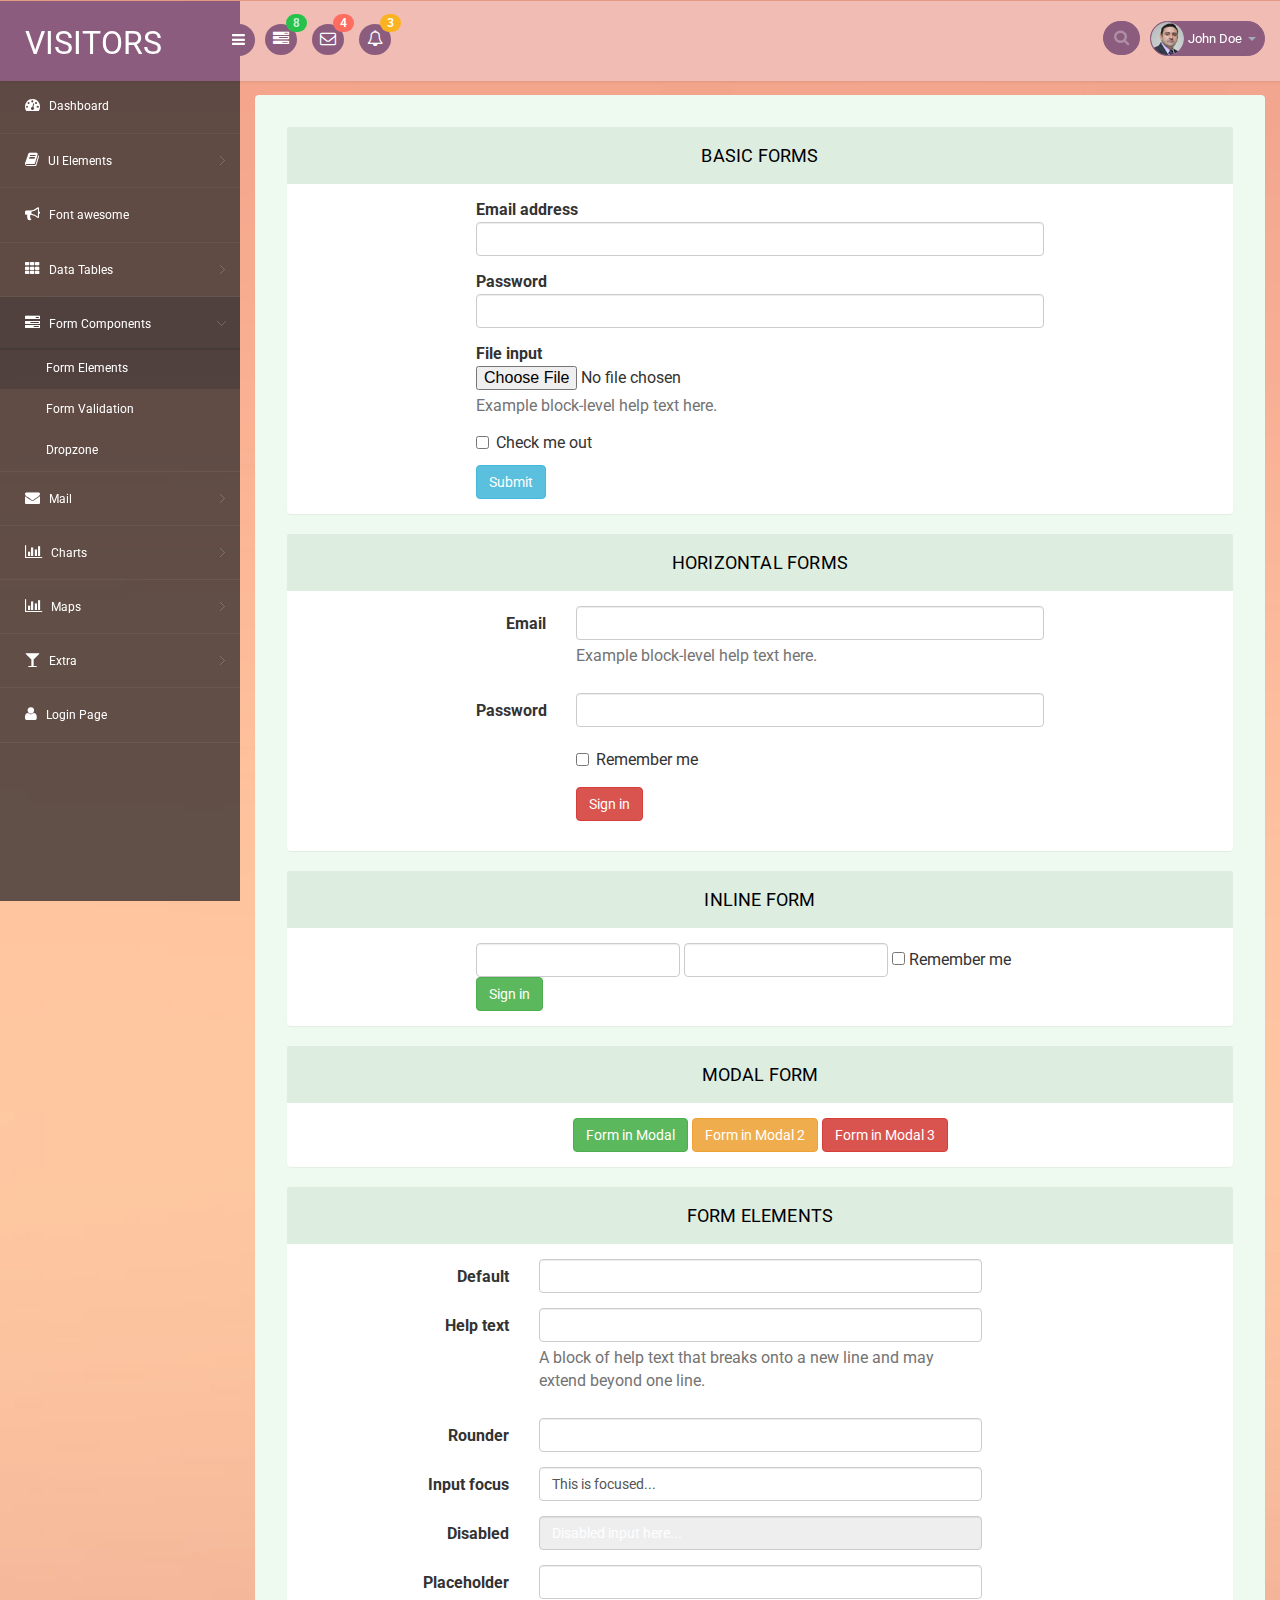
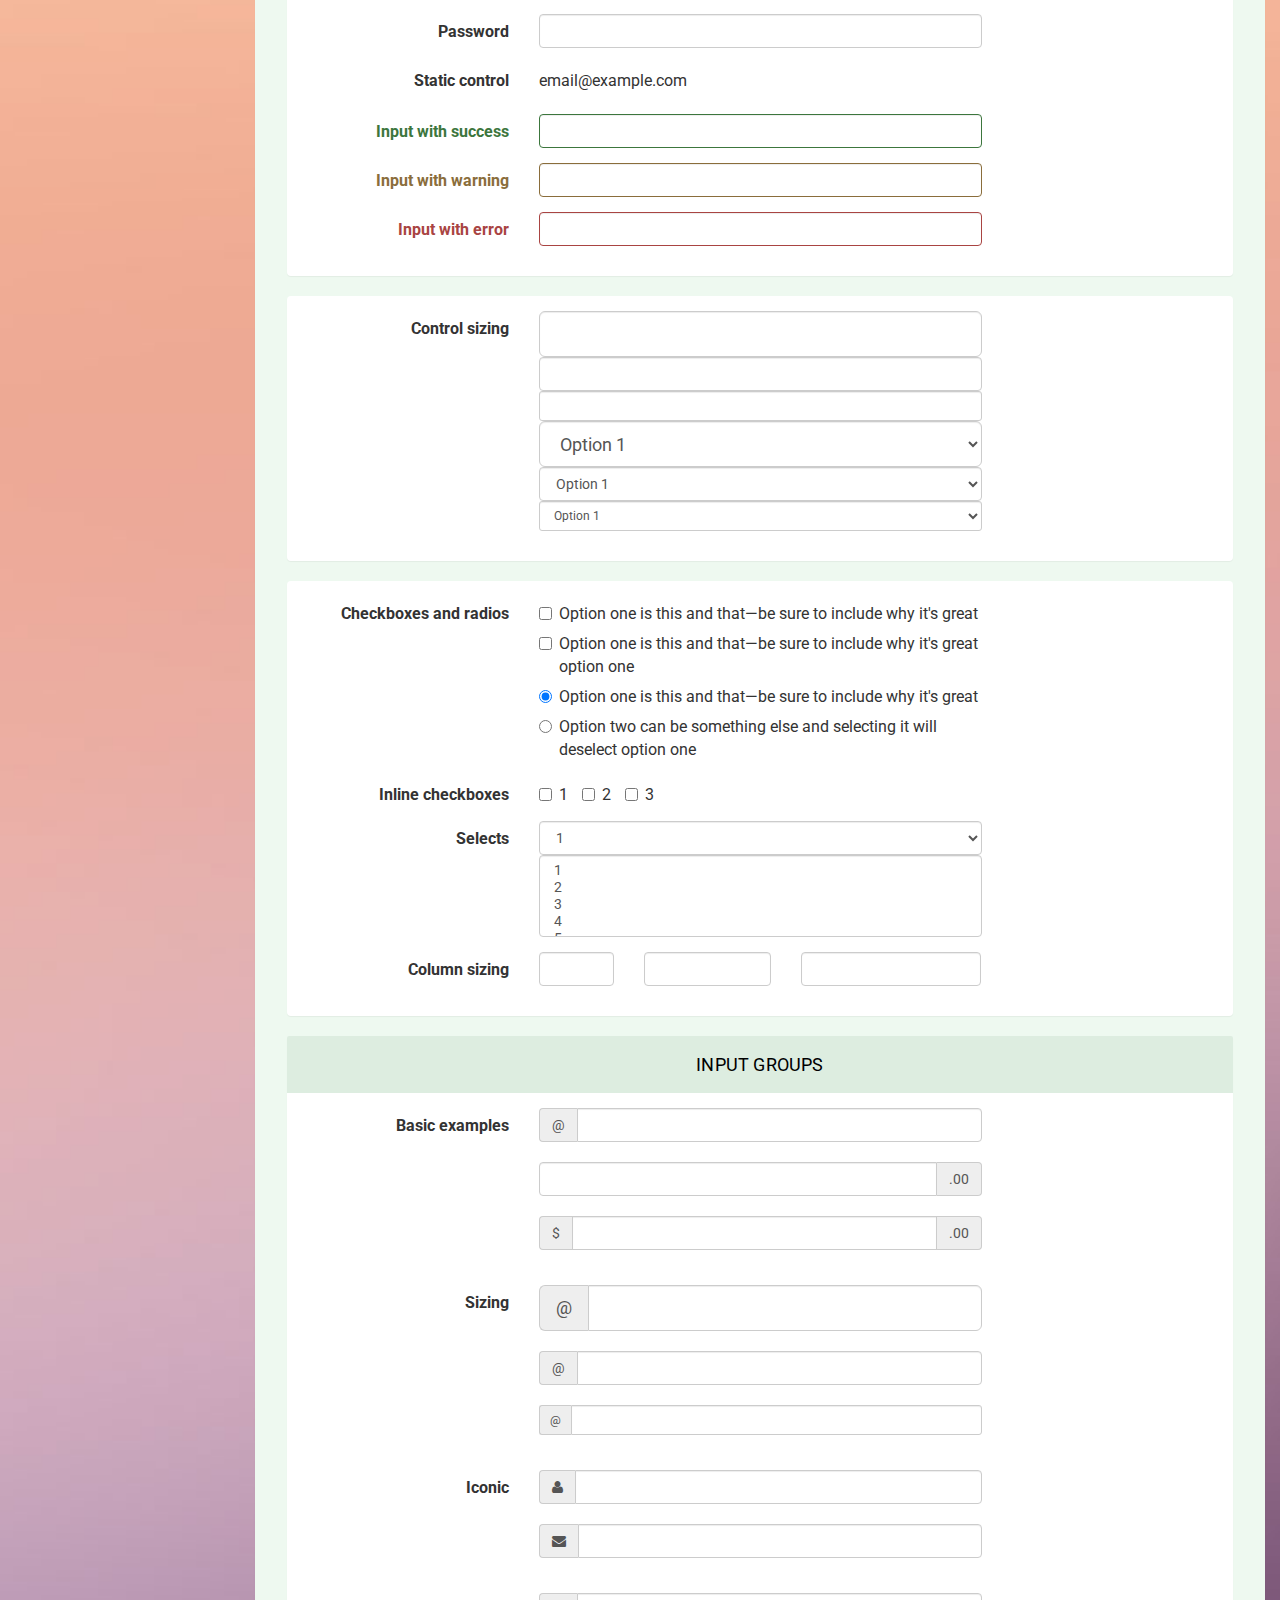
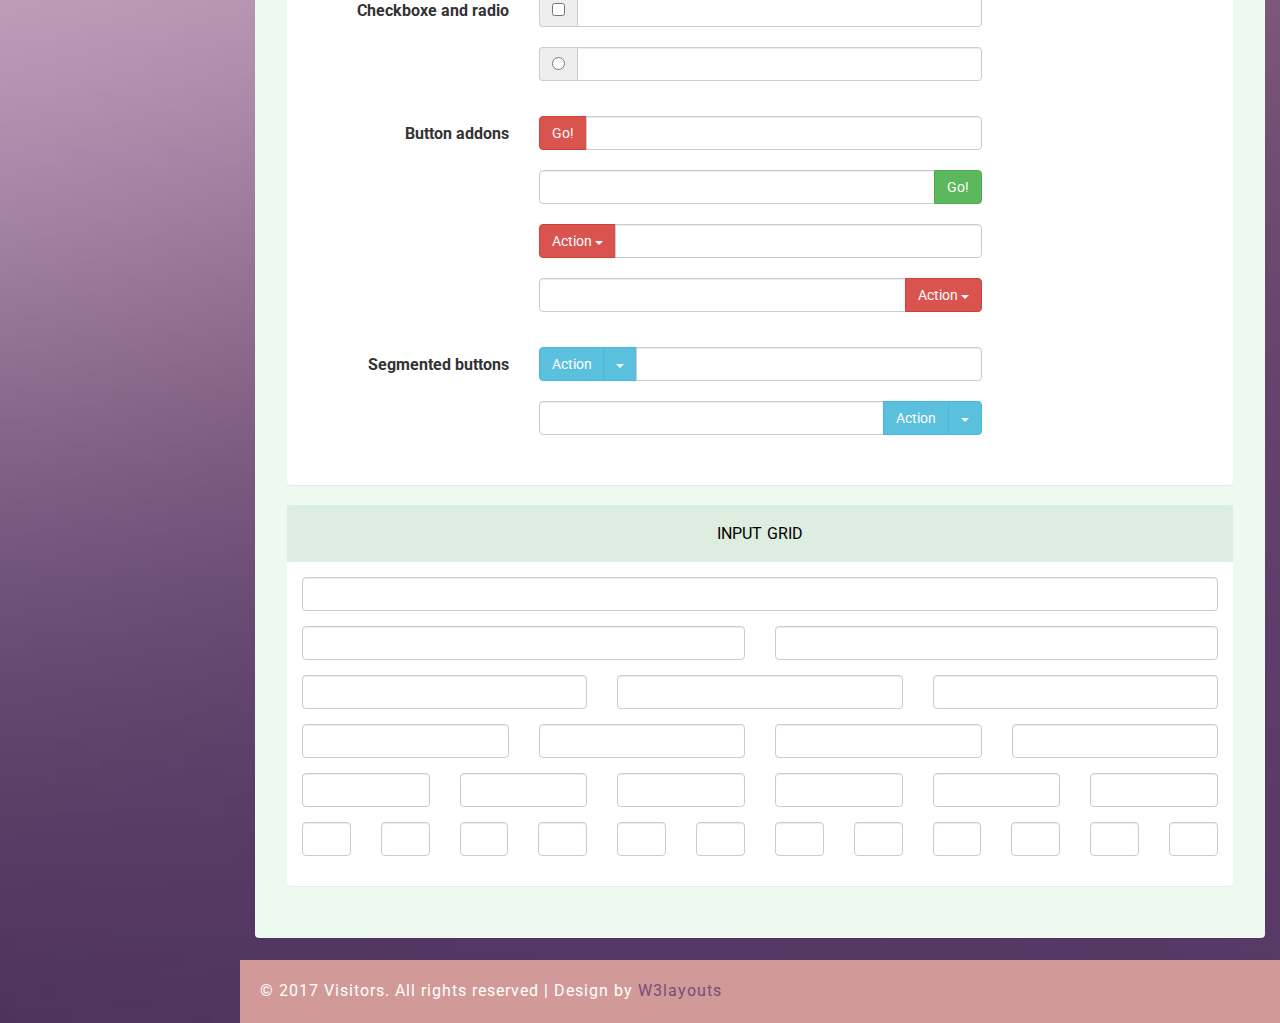
<file: Font_end/web/form_component.html>
<!--A Design by W3layouts
Author: W3layout
Author URL: http://w3layouts.com
License: Creative Commons Attribution 3.0 Unported
License URL: http://creativecommons.org/licenses/by/3.0/
-->
<!DOCTYPE html>

<head>
    <title>Visitors an Admin Panel Category Bootstrap Responsive Website Template | Form_component :: w3layouts</title>
    <meta name="viewport" content="width=device-width, initial-scale=1">
    <meta http-equiv="Content-Type" content="text/html; charset=utf-8" />
    <meta name="keywords" content="Visitors Responsive web template, Bootstrap Web Templates, Flat Web Templates, Android Compatible web template, 
Smartphone Compatible web template, free webdesigns for Nokia, Samsung, LG, SonyEricsson, Motorola web design" />
    <script
        type="application/x-javascript"> addEventListener("load", function() { setTimeout(hideURLbar, 0); }, false); function hideURLbar(){ window.scrollTo(0,1); } </script>
    <!-- bootstrap-css -->
    <link rel="stylesheet" href="css/bootstrap.min.css">
    <!-- //bootstrap-css -->
    <!-- Custom CSS -->
    <link href="css/style.css" rel='stylesheet' type='text/css' />
    <link href="css/style-responsive.css" rel="stylesheet" />
    <!-- font CSS -->
    <link
        href='//fonts.googleapis.com/css?family=Roboto:400,100,100italic,300,300italic,400italic,500,500italic,700,700italic,900,900italic'
        rel='stylesheet' type='text/css'>
    <!-- font-awesome icons -->
    <link rel="stylesheet" href="css/font.css" type="text/css" />
    <link href="css/font-awesome.css" rel="stylesheet">
    <!-- //font-awesome icons -->
    <script src="js/jquery2.0.3.min.js"></script>
</head>

<body>
    <section id="container">
        <!--header start-->
        <header class="header fixed-top clearfix">
            <!--logo start-->
            <div class="brand">

                <a href="index.html" class="logo">
                    VISITORS
                </a>
                <div class="sidebar-toggle-box">
                    <div class="fa fa-bars"></div>
                </div>
            </div>
            <!--logo end-->

            <div class="nav notify-row" id="top_menu">
                <!--  notification start -->
                <ul class="nav top-menu">
                    <!-- settings start -->
                    <li class="dropdown">
                        <a data-toggle="dropdown" class="dropdown-toggle" href="#">
                            <i class="fa fa-tasks"></i>
                            <span class="badge bg-success">8</span>
                        </a>
                        <ul class="dropdown-menu extended tasks-bar">
                            <li>
                                <p class="">You have 8 pending tasks</p>
                            </li>
                            <li>
                                <a href="#">
                                    <div class="task-info clearfix">
                                        <div class="desc pull-left">
                                            <h5>Target Sell</h5>
                                            <p>25% , Deadline 12 June’13</p>
                                        </div>
                                        <span class="notification-pie-chart pull-right" data-percent="45">
                                            <span class="percent"></span>
                                        </span>
                                    </div>
                                </a>
                            </li>
                            <li>
                                <a href="#">
                                    <div class="task-info clearfix">
                                        <div class="desc pull-left">
                                            <h5>Product Delivery</h5>
                                            <p>45% , Deadline 12 June’13</p>
                                        </div>
                                        <span class="notification-pie-chart pull-right" data-percent="78">
                                            <span class="percent"></span>
                                        </span>
                                    </div>
                                </a>
                            </li>
                            <li>
                                <a href="#">
                                    <div class="task-info clearfix">
                                        <div class="desc pull-left">
                                            <h5>Payment collection</h5>
                                            <p>87% , Deadline 12 June’13</p>
                                        </div>
                                        <span class="notification-pie-chart pull-right" data-percent="60">
                                            <span class="percent"></span>
                                        </span>
                                    </div>
                                </a>
                            </li>
                            <li>
                                <a href="#">
                                    <div class="task-info clearfix">
                                        <div class="desc pull-left">
                                            <h5>Target Sell</h5>
                                            <p>33% , Deadline 12 June’13</p>
                                        </div>
                                        <span class="notification-pie-chart pull-right" data-percent="90">
                                            <span class="percent"></span>
                                        </span>
                                    </div>
                                </a>
                            </li>

                            <li class="external">
                                <a href="#">See All Tasks</a>
                            </li>
                        </ul>
                    </li>
                    <!-- settings end -->
                    <!-- inbox dropdown start-->
                    <li id="header_inbox_bar" class="dropdown">
                        <a data-toggle="dropdown" class="dropdown-toggle" href="#">
                            <i class="fa fa-envelope-o"></i>
                            <span class="badge bg-important">4</span>
                        </a>
                        <ul class="dropdown-menu extended inbox">
                            <li>
                                <p class="red">You have 4 Mails</p>
                            </li>
                            <li>
                                <a href="#">
                                    <span class="photo"><img alt="avatar" src="images/3.png"></span>
                                    <span class="subject">
                                        <span class="from">Jonathan Smith</span>
                                        <span class="time">Just now</span>
                                    </span>
                                    <span class="message">
                                        Hello, this is an example msg.
                                    </span>
                                </a>
                            </li>
                            <li>
                                <a href="#">
                                    <span class="photo"><img alt="avatar" src="images/1.png"></span>
                                    <span class="subject">
                                        <span class="from">Jane Doe</span>
                                        <span class="time">2 min ago</span>
                                    </span>
                                    <span class="message">
                                        Nice admin template
                                    </span>
                                </a>
                            </li>
                            <li>
                                <a href="#">
                                    <span class="photo"><img alt="avatar" src="images/3.png"></span>
                                    <span class="subject">
                                        <span class="from">Tasi sam</span>
                                        <span class="time">2 days ago</span>
                                    </span>
                                    <span class="message">
                                        This is an example msg.
                                    </span>
                                </a>
                            </li>
                            <li>
                                <a href="#">
                                    <span class="photo"><img alt="avatar" src="images/2.png"></span>
                                    <span class="subject">
                                        <span class="from">Mr. Perfect</span>
                                        <span class="time">2 hour ago</span>
                                    </span>
                                    <span class="message">
                                        Hi there, its a test
                                    </span>
                                </a>
                            </li>
                            <li>
                                <a href="#">See all messages</a>
                            </li>
                        </ul>
                    </li>
                    <!-- inbox dropdown end -->
                    <!-- notification dropdown start-->
                    <li id="header_notification_bar" class="dropdown">
                        <a data-toggle="dropdown" class="dropdown-toggle" href="#">

                            <i class="fa fa-bell-o"></i>
                            <span class="badge bg-warning">3</span>
                        </a>
                        <ul class="dropdown-menu extended notification">
                            <li>
                                <p>Notifications</p>
                            </li>
                            <li>
                                <div class="alert alert-info clearfix">
                                    <span class="alert-icon"><i class="fa fa-bolt"></i></span>
                                    <div class="noti-info">
                                        <a href="#"> Server #1 overloaded.</a>
                                    </div>
                                </div>
                            </li>
                            <li>
                                <div class="alert alert-danger clearfix">
                                    <span class="alert-icon"><i class="fa fa-bolt"></i></span>
                                    <div class="noti-info">
                                        <a href="#"> Server #2 overloaded.</a>
                                    </div>
                                </div>
                            </li>
                            <li>
                                <div class="alert alert-success clearfix">
                                    <span class="alert-icon"><i class="fa fa-bolt"></i></span>
                                    <div class="noti-info">
                                        <a href="#"> Server #3 overloaded.</a>
                                    </div>
                                </div>
                            </li>

                        </ul>
                    </li>
                    <!-- notification dropdown end -->
                </ul>
                <!--  notification end -->
            </div>
            <div class="top-nav clearfix">
                <!--search & user info start-->
                <ul class="nav pull-right top-menu">
                    <li>
                        <input type="text" class="form-control search" placeholder=" Search">
                    </li>
                    <!-- user login dropdown start-->
                    <li class="dropdown">
                        <a data-toggle="dropdown" class="dropdown-toggle" href="#">
                            <img alt="" src="images/2.png">
                            <span class="username">John Doe</span>
                            <b class="caret"></b>
                        </a>
                        <ul class="dropdown-menu extended logout">
                            <li><a href="#"><i class=" fa fa-suitcase"></i>Profile</a></li>
                            <li><a href="#"><i class="fa fa-cog"></i> Settings</a></li>
                            <li><a href="login.html"><i class="fa fa-key"></i> Log Out</a></li>
                        </ul>
                    </li>
                    <!-- user login dropdown end -->

                </ul>
                <!--search & user info end-->
            </div>
        </header>
        <!--header end-->
        <!--sidebar start-->
        <aside>
            <div id="sidebar" class="nav-collapse">
                <!-- sidebar menu start-->
                <div class="leftside-navigation">
                    <ul class="sidebar-menu" id="nav-accordion">
                        <li>
                            <a href="index.html">
                                <i class="fa fa-dashboard"></i>
                                <span>Dashboard</span>
                            </a>
                        </li>

                        <li class="sub-menu">
                            <a href="javascript:;">
                                <i class="fa fa-book"></i>
                                <span>UI Elements</span>
                            </a>
                            <ul class="sub">
                                <li><a href="typography.html">Typography</a></li>
                                <li><a href="glyphicon.html">glyphicon</a></li>
                                <li><a href="grids.html">Grids</a></li>
                            </ul>
                        </li>
                        <li>
                            <a href="fontawesome.html">
                                <i class="fa fa-bullhorn"></i>
                                <span>Font awesome </span>
                            </a>
                        </li>
                        <li class="sub-menu">
                            <a href="javascript:;">
                                <i class="fa fa-th"></i>
                                <span>Data Tables</span>
                            </a>
                            <ul class="sub">
                                <li><a href="basic_table.html">Basic Table</a></li>
                                <li><a href="responsive_table.html">Responsive Table</a></li>
                            </ul>
                        </li>
                        <li class="sub-menu">
                            <a class="active" href="javascript:;">
                                <i class="fa fa-tasks"></i>
                                <span>Form Components</span>
                            </a>
                            <ul class="sub">
                                <li><a class="active" href="form_component.html">Form Elements</a></li>
                                <li><a href="form_validation.html">Form Validation</a></li>
                                <li><a href="dropzone.html">Dropzone</a></li>
                            </ul>
                        </li>
                        <li class="sub-menu">
                            <a href="javascript:;">
                                <i class="fa fa-envelope"></i>
                                <span>Mail </span>
                            </a>
                            <ul class="sub">
                                <li><a href="mail.html">Inbox</a></li>
                                <li><a href="mail_compose.html">Compose Mail</a></li>
                            </ul>
                        </li>
                        <li class="sub-menu">
                            <a href="javascript:;">
                                <i class=" fa fa-bar-chart-o"></i>
                                <span>Charts</span>
                            </a>
                            <ul class="sub">
                                <li><a href="chartjs.html">Chart js</a></li>
                                <li><a href="flot_chart.html">Flot Charts</a></li>
                            </ul>
                        </li>
                        <li class="sub-menu">
                            <a href="javascript:;">
                                <i class=" fa fa-bar-chart-o"></i>
                                <span>Maps</span>
                            </a>
                            <ul class="sub">
                                <li><a href="google_map.html">Google Map</a></li>
                                <li><a href="vector_map.html">Vector Map</a></li>
                            </ul>
                        </li>
                        <li class="sub-menu">
                            <a href="javascript:;">
                                <i class="fa fa-glass"></i>
                                <span>Extra</span>
                            </a>
                            <ul class="sub">
                                <li><a href="gallery.html">Gallery</a></li>
                                <li><a href="404.html">404 Error</a></li>
                                <li><a href="registration.html">Registration</a></li>
                            </ul>
                        </li>
                        <li>
                            <a href="login.html">
                                <i class="fa fa-user"></i>
                                <span>Login Page</span>
                            </a>
                        </li>
                    </ul>
                </div>
                <!-- sidebar menu end-->
            </div>
        </aside>
        <!--sidebar end-->
        <!--main content start-->
        <section id="main-content">
            <section class="wrapper">
                <div class="form-w3layouts">
                    <!-- page start-->
                    <!-- page start-->
                    <div class="row">
                        <div class="col-lg-12">
                            <section class="panel">
                                <header class="panel-heading">
                                    Basic Forms
                                </header>
                                <div class="panel-body">
                                    <div class="position-center">
                                        <form role="form">
                                            <div class="form-group">
                                                <label for="exampleInputEmail1">Email address</label>
                                                <input type="email" class="form-control" id="exampleInputEmail1"
                                                    placeholder="Enter email">
                                            </div>
                                            <div class="form-group">
                                                <label for="exampleInputPassword1">Password</label>
                                                <input type="password" class="form-control" id="exampleInputPassword1"
                                                    placeholder="Password">
                                            </div>
                                            <div class="form-group">
                                                <label for="exampleInputFile">File input</label>
                                                <input type="file" id="exampleInputFile">
                                                <p class="help-block">Example block-level help text here.</p>
                                            </div>
                                            <div class="checkbox">
                                                <label>
                                                    <input type="checkbox"> Check me out
                                                </label>
                                            </div>
                                            <button type="submit" class="btn btn-info">Submit</button>
                                        </form>
                                    </div>

                                </div>
                            </section>

                        </div>
                        <div class="col-lg-12">
                            <section class="panel">
                                <header class="panel-heading">
                                    Horizontal Forms
                                </header>
                                <div class="panel-body">
                                    <div class="position-center">
                                        <form class="form-horizontal" role="form">
                                            <div class="form-group">
                                                <label for="inputEmail1"
                                                    class="col-lg-2 col-sm-2 control-label">Email</label>
                                                <div class="col-lg-10">
                                                    <input type="email" class="form-control" id="inputEmail1"
                                                        placeholder="Email">
                                                    <p class="help-block">Example block-level help text here.</p>
                                                </div>
                                            </div>
                                            <div class="form-group">
                                                <label for="inputPassword1"
                                                    class="col-lg-2 col-sm-2 control-label">Password</label>
                                                <div class="col-lg-10">
                                                    <input type="password" class="form-control" id="inputPassword1"
                                                        placeholder="Password">
                                                </div>
                                            </div>
                                            <div class="form-group">
                                                <div class="col-lg-offset-2 col-lg-10">
                                                    <div class="checkbox">
                                                        <label>
                                                            <input type="checkbox"> Remember me
                                                        </label>
                                                    </div>
                                                </div>
                                            </div>
                                            <div class="form-group">
                                                <div class="col-lg-offset-2 col-lg-10">
                                                    <button type="submit" class="btn btn-danger">Sign in</button>
                                                </div>
                                            </div>
                                        </form>
                                    </div>
                                </div>
                            </section>

                        </div>
                    </div>
                    <div class="row">
                        <div class="col-lg-12">
                            <section class="panel">
                                <header class="panel-heading">
                                    Inline form
                                </header>
                                <div class="panel-body">
                                    <div class="position-center">
                                        <form class="form-inline" role="form">
                                            <div class="form-group">
                                                <label class="sr-only" for="exampleInputEmail2">Email address</label>
                                                <input type="email" class="form-control" id="exampleInputEmail2"
                                                    placeholder="Enter email">
                                            </div>
                                            <div class="form-group">
                                                <label class="sr-only" for="exampleInputPassword2">Password</label>
                                                <input type="password" class="form-control" id="exampleInputPassword2"
                                                    placeholder="Password">
                                            </div>
                                            <div class="checkbox">
                                                <label>
                                                    <input type="checkbox"> Remember me
                                                </label>
                                            </div>
                                            <button type="submit" class="btn btn-success">Sign in</button>
                                        </form>
                                    </div>
                                </div>
                            </section>

                        </div>
                    </div>

                    <div class="row">
                        <div class="col-lg-12">
                            <section class="panel">
                                <header class="panel-heading">
                                    Modal form
                                </header>
                                <div class="panel-body">
                                    <div class="position-center ">
                                        <div class="text-center">
                                            <a href="#myModal" data-toggle="modal" class="btn btn-success">
                                                Form in Modal
                                            </a>
                                            <a href="#myModal-1" data-toggle="modal" class="btn btn-warning">
                                                Form in Modal 2
                                            </a>
                                            <a href="#myModal-2" data-toggle="modal" class="btn btn-danger">
                                                Form in Modal 3
                                            </a>
                                        </div>

                                        <div aria-hidden="true" aria-labelledby="myModalLabel" role="dialog"
                                            tabindex="-1" id="myModal" class="modal fade">
                                            <div class="modal-dialog">
                                                <div class="modal-content">
                                                    <div class="modal-header">
                                                        <button aria-hidden="true" data-dismiss="modal" class="close"
                                                            type="button">×</button>
                                                        <h4 class="modal-title">Form Tittle</h4>
                                                    </div>
                                                    <div class="modal-body">

                                                        <form role="form">
                                                            <div class="form-group">
                                                                <label for="exampleInputEmail1">Email address</label>
                                                                <input type="email" class="form-control"
                                                                    id="exampleInputEmail3" placeholder="Enter email">
                                                            </div>
                                                            <div class="form-group">
                                                                <label for="exampleInputPassword1">Password</label>
                                                                <input type="password" class="form-control"
                                                                    id="exampleInputPassword3" placeholder="Password">
                                                            </div>
                                                            <div class="form-group">
                                                                <label for="exampleInputFile">File input</label>
                                                                <input type="file" id="exampleInputFile3">
                                                                <p class="help-block">Example block-level help text
                                                                    here.</p>
                                                            </div>
                                                            <div class="checkbox">
                                                                <label>
                                                                    <input type="checkbox"> Check me out
                                                                </label>
                                                            </div>
                                                            <button type="submit"
                                                                class="btn btn-default">Submit</button>
                                                        </form>
                                                    </div>
                                                </div>
                                            </div>
                                        </div>
                                        <div aria-hidden="true" aria-labelledby="myModalLabel" role="dialog"
                                            tabindex="-1" id="myModal-1" class="modal fade">
                                            <div class="modal-dialog">
                                                <div class="modal-content">
                                                    <div class="modal-header">
                                                        <button aria-hidden="true" data-dismiss="modal" class="close"
                                                            type="button">×</button>
                                                        <h4 class="modal-title">Form Tittle</h4>
                                                    </div>
                                                    <div class="modal-body">

                                                        <form class="form-horizontal" role="form">
                                                            <div class="form-group">
                                                                <label for="inputEmail1"
                                                                    class="col-lg-2 col-sm-2 control-label">Email</label>
                                                                <div class="col-lg-10">
                                                                    <input type="email" class="form-control"
                                                                        id="inputEmail4" placeholder="Email">
                                                                </div>
                                                            </div>
                                                            <div class="form-group">
                                                                <label for="inputPassword1"
                                                                    class="col-lg-2 col-sm-2 control-label">Password</label>
                                                                <div class="col-lg-10">
                                                                    <input type="password" class="form-control"
                                                                        id="inputPassword4" placeholder="Password">
                                                                </div>
                                                            </div>
                                                            <div class="form-group">
                                                                <div class="col-lg-offset-2 col-lg-10">
                                                                    <div class="checkbox">
                                                                        <label>
                                                                            <input type="checkbox"> Remember me
                                                                        </label>
                                                                    </div>
                                                                </div>
                                                            </div>
                                                            <div class="form-group">
                                                                <div class="col-lg-offset-2 col-lg-10">
                                                                    <button type="submit" class="btn btn-default">Sign
                                                                        in</button>
                                                                </div>
                                                            </div>
                                                        </form>

                                                    </div>

                                                </div>
                                            </div>
                                        </div>
                                        <div aria-hidden="true" aria-labelledby="myModalLabel" role="dialog"
                                            tabindex="-1" id="myModal-2" class="modal fade">
                                            <div class="modal-dialog">
                                                <div class="modal-content">
                                                    <div class="modal-header">
                                                        <button aria-hidden="true" data-dismiss="modal" class="close"
                                                            type="button">×</button>
                                                        <h4 class="modal-title">Form Tittle</h4>
                                                    </div>
                                                    <div class="modal-body">
                                                        <form class="form-inline" role="form">
                                                            <div class="form-group">
                                                                <label class="sr-only" for="exampleInputEmail2">Email
                                                                    address</label>
                                                                <input type="email" class="form-control sm-input"
                                                                    id="exampleInputEmail5" placeholder="Enter email">
                                                            </div>
                                                            <div class="form-group">
                                                                <label class="sr-only"
                                                                    for="exampleInputPassword2">Password</label>
                                                                <input type="password" class="form-control sm-input"
                                                                    id="exampleInputPassword5" placeholder="Password">
                                                            </div>
                                                            <div class="checkbox">
                                                                <label>
                                                                    <input type="checkbox"> Remember me
                                                                </label>
                                                            </div>
                                                            <button type="submit" class="btn btn-default">Sign
                                                                in</button>
                                                        </form>

                                                    </div>

                                                </div>
                                            </div>
                                        </div>

                                    </div>
                                </div>
                            </section>
                        </div>
                    </div>

                    <div class="row">
                        <div class="col-lg-12">
                            <section class="panel">
                                <header class="panel-heading">
                                    Form Elements
                                </header>
                                <div class="panel-body">
                                    <form class="form-horizontal bucket-form" method="get">
                                        <div class="form-group">
                                            <label class="col-sm-3 control-label">Default</label>
                                            <div class="col-sm-6">
                                                <input type="text" class="form-control">
                                            </div>
                                        </div>
                                        <div class="form-group">
                                            <label class="col-sm-3 control-label">Help text</label>
                                            <div class="col-sm-6">
                                                <input type="text" class="form-control">
                                                <span class="help-block">A block of help text that breaks onto a new
                                                    line and may extend beyond one line.</span>
                                            </div>
                                        </div>
                                        <div class="form-group">
                                            <label class="col-sm-3 control-label">Rounder</label>
                                            <div class="col-sm-6">
                                                <input type="text" class="form-control round-input">
                                            </div>
                                        </div>
                                        <div class="form-group">
                                            <label class="col-sm-3 control-label">Input focus</label>
                                            <div class="col-sm-6">
                                                <input class="form-control" id="focusedInput" type="text"
                                                    value="This is focused...">
                                            </div>
                                        </div>
                                        <div class="form-group">
                                            <label class="col-sm-3 control-label">Disabled</label>
                                            <div class="col-sm-6">
                                                <input class="form-control" id="disabledInput" type="text"
                                                    placeholder="Disabled input here..." disabled="">
                                            </div>
                                        </div>
                                        <div class="form-group">
                                            <label class="col-sm-3 control-label">Placeholder</label>
                                            <div class="col-sm-6">
                                                <input type="text" class="form-control" placeholder="placeholder">
                                            </div>
                                        </div>
                                        <div class="form-group">
                                            <label class="col-sm-3 control-label">Password</label>
                                            <div class="col-sm-6">
                                                <input type="password" class="form-control" placeholder="">
                                            </div>
                                        </div>
                                        <div class="form-group">
                                            <label class=" col-sm-3 control-label">Static control</label>
                                            <div class="col-lg-6">
                                                <p class="form-control-static">email@example.com</p>
                                            </div>
                                        </div>
                                        <div class="form-group has-success">
                                            <label class="col-sm-3 control-label col-lg-3" for="inputSuccess">Input with
                                                success</label>
                                            <div class="col-lg-6">
                                                <input type="text" class="form-control" id="inputSuccess">
                                            </div>
                                        </div>
                                        <div class="form-group has-warning">
                                            <label class="col-sm-3 control-label col-lg-3" for="inputWarning">Input with
                                                warning</label>
                                            <div class="col-lg-6">
                                                <input type="text" class="form-control" id="inputWarning">
                                            </div>
                                        </div>
                                        <div class="form-group has-error">
                                            <label class="col-sm-3 control-label col-lg-3" for="inputError">Input with
                                                error</label>
                                            <div class="col-lg-6">
                                                <input type="text" class="form-control" id="inputError">
                                            </div>
                                        </div>
                                    </form>
                                </div>
                            </section>

                            <section class="panel">
                                <div class="panel-body">
                                    <form class="form-horizontal bucket-form" method="get">
                                        <div class="form-group">
                                            <label class="col-sm-3 control-label col-lg-3" for="inputSuccess">Control
                                                sizing</label>
                                            <div class="col-lg-6">
                                                <input class="form-control input-lg m-bot15" type="text"
                                                    placeholder=".input-lg">
                                                <input class="form-control m-bot15" type="text"
                                                    placeholder="Default input">
                                                <input class="form-control input-sm m-bot15" type="text"
                                                    placeholder=".input-sm">

                                                <select class="form-control input-lg m-bot15">
                                                    <option>Option 1</option>
                                                    <option>Option 2</option>
                                                    <option>Option 3</option>
                                                </select>
                                                <select class="form-control m-bot15">
                                                    <option>Option 1</option>
                                                    <option>Option 2</option>
                                                    <option>Option 3</option>
                                                </select>
                                                <select class="form-control input-sm m-bot15">
                                                    <option>Option 1</option>
                                                    <option>Option 2</option>
                                                    <option>Option 3</option>
                                                </select>
                                            </div>
                                        </div>
                                    </form>
                                </div>
                            </section>
                            <section class="panel">
                                <div class="panel-body">
                                    <form class="form-horizontal bucket-form" method="get">
                                        <div class="form-group">
                                            <label class="col-sm-3 control-label col-lg-3" for="inputSuccess">Checkboxes
                                                and radios</label>
                                            <div class="col-lg-6">
                                                <div class="checkbox">
                                                    <label>
                                                        <input type="checkbox" value="">
                                                        Option one is this and that—be sure to include why it's great
                                                    </label>
                                                </div>

                                                <div class="checkbox">
                                                    <label>
                                                        <input type="checkbox" value="">
                                                        Option one is this and that—be sure to include why it's great
                                                        option one
                                                    </label>
                                                </div>

                                                <div class="radio">
                                                    <label>
                                                        <input type="radio" name="optionsRadios" id="optionsRadios1"
                                                            value="option1" checked="">
                                                        Option one is this and that—be sure to include why it's great
                                                    </label>
                                                </div>
                                                <div class="radio">
                                                    <label>
                                                        <input type="radio" name="optionsRadios" id="optionsRadios2"
                                                            value="option2">
                                                        Option two can be something else and selecting it will deselect
                                                        option one
                                                    </label>
                                                </div>

                                            </div>
                                        </div>
                                        <div class="form-group">
                                            <label class="col-sm-3 control-label col-lg-3" for="inputSuccess">Inline
                                                checkboxes</label>
                                            <div class="col-lg-6">
                                                <label class="checkbox-inline">
                                                    <input type="checkbox" id="inlineCheckbox1" value="option1"> 1
                                                </label>
                                                <label class="checkbox-inline">
                                                    <input type="checkbox" id="inlineCheckbox2" value="option2"> 2
                                                </label>
                                                <label class="checkbox-inline">
                                                    <input type="checkbox" id="inlineCheckbox3" value="option3"> 3
                                                </label>

                                            </div>
                                        </div>
                                        <div class="form-group">
                                            <label class="col-sm-3 control-label col-lg-3"
                                                for="inputSuccess">Selects</label>
                                            <div class="col-lg-6">
                                                <select class="form-control m-bot15">
                                                    <option>1</option>
                                                    <option>2</option>
                                                    <option>3</option>
                                                    <option>4</option>
                                                    <option>5</option>
                                                </select>

                                                <select multiple="" class="form-control">
                                                    <option>1</option>
                                                    <option>2</option>
                                                    <option>3</option>
                                                    <option>4</option>
                                                    <option>5</option>
                                                </select>
                                            </div>
                                        </div>

                                        <div class="form-group">
                                            <label class="col-sm-3 control-label col-lg-3" for="inputSuccess">Column
                                                sizing</label>
                                            <div class="col-lg-8">
                                                <div class="row">
                                                    <div class="col-lg-2">
                                                        <input type="text" class="form-control" placeholder=".col-lg-2">
                                                    </div>
                                                    <div class="col-lg-3">
                                                        <input type="text" class="form-control" placeholder=".col-lg-3">
                                                    </div>
                                                    <div class="col-lg-4">
                                                        <input type="text" class="form-control" placeholder=".col-lg-4">
                                                    </div>
                                                </div>

                                            </div>
                                        </div>

                                    </form>
                                </div>
                            </section>

                            <section class="panel">
                                <header class="panel-heading">
                                    Input groups
                                </header>
                                <div class="panel-body">
                                    <form class="form-horizontal bucket-form" method="get">
                                        <div class="form-group">
                                            <label class="col-sm-3 control-label col-lg-3">Basic examples</label>
                                            <div class="col-lg-6">
                                                <div class="input-group m-bot15">
                                                    <span class="input-group-addon btn-success">@</span>
                                                    <input type="text" class="form-control" placeholder="Username">
                                                </div>

                                                <div class="input-group m-bot15">
                                                    <input type="text" class="form-control">
                                                    <span class="input-group-addon btn-warning">.00</span>
                                                </div>

                                                <div class="input-group m-bot15">
                                                    <span class="input-group-addon">$</span>
                                                    <input type="text" class="form-control">
                                                    <span class="input-group-addon ">.00</span>
                                                </div>
                                            </div>
                                        </div>
                                        <div class="form-group">
                                            <label class="col-sm-3 control-label col-lg-3">Sizing</label>
                                            <div class="col-lg-6">
                                                <div class="input-group input-group-lg m-bot15">
                                                    <span class="input-group-addon btn-danger">@</span>
                                                    <input type="text" class="form-control input-lg"
                                                        placeholder="Username">
                                                </div>

                                                <div class="input-group m-bot15">
                                                    <span class="input-group-addon">@</span>
                                                    <input type="text" class="form-control" placeholder="Username">
                                                </div>

                                                <div class="input-group input-group-sm m-bot15">
                                                    <span class="input-group-addon">@</span>
                                                    <input type="text" class="form-control" placeholder="Username">
                                                </div>

                                            </div>
                                        </div>
                                        <div class="form-group">
                                            <label class="col-sm-3 control-label col-lg-3">Iconic</label>
                                            <div class="col-lg-6">
                                                <div class="input-group m-bot15">
                                                    <span class="input-group-addon btn-white"><i
                                                            class="fa fa-user"></i></span>
                                                    <input type="text" class="form-control" placeholder="Username">
                                                </div>
                                                <div class="input-group m-bot15">
                                                    <span class="input-group-addon btn-white"><i
                                                            class="fa fa-envelope"></i></span>
                                                    <input type="text" class="form-control" placeholder="Email">
                                                </div>
                                            </div>
                                        </div>
                                        <div class="form-group">
                                            <label class="col-sm-3 control-label col-lg-3">Checkboxe and radio</label>
                                            <div class="col-lg-6">
                                                <div class="input-group m-bot15">
                                                    <span class="input-group-addon">
                                                        <input type="checkbox">
                                                    </span>
                                                    <input type="text" class="form-control">
                                                </div>

                                                <div class="input-group m-bot15">
                                                    <span class="input-group-addon">
                                                        <input type="radio">
                                                    </span>
                                                    <input type="text" class="form-control">
                                                </div>

                                            </div>
                                        </div>
                                        <div class="form-group">
                                            <label class="col-sm-3 control-label col-lg-3">Button addons</label>
                                            <div class="col-lg-6">
                                                <div class="input-group m-bot15">
                                                    <span class="input-group-btn">
                                                        <button class="btn btn-danger" type="button">Go!</button>
                                                    </span>
                                                    <input type="text" class="form-control">
                                                </div>

                                                <div class="input-group m-bot15">
                                                    <input type="text" class="form-control">
                                                    <span class="input-group-btn">
                                                        <button class="btn btn-success" type="button">Go!</button>
                                                    </span>
                                                </div>

                                                <div class="input-group m-bot15">
                                                    <div class="input-group-btn">
                                                        <button type="button" class="btn btn-danger dropdown-toggle"
                                                            data-toggle="dropdown">Action <span
                                                                class="caret"></span></button>
                                                        <ul class="dropdown-menu">
                                                            <li><a href="#">Action</a></li>
                                                            <li><a href="#">Another action</a></li>
                                                            <li><a href="#">Something else here</a></li>
                                                            <li class="divider"></li>
                                                            <li><a href="#">Separated link</a></li>
                                                        </ul>
                                                    </div>
                                                    <input type="text" class="form-control">
                                                </div>
                                                <div class="input-group m-bot15">
                                                    <input type="text" class="form-control">
                                                    <div class="input-group-btn">
                                                        <button type="button" class="btn btn-danger dropdown-toggle"
                                                            data-toggle="dropdown">Action <span
                                                                class="caret"></span></button>
                                                        <ul class="dropdown-menu pull-right">
                                                            <li><a href="#">Action</a></li>
                                                            <li><a href="#">Another action</a></li>
                                                            <li><a href="#">Something else here</a></li>
                                                            <li class="divider"></li>
                                                            <li><a href="#">Separated link</a></li>
                                                        </ul>
                                                    </div>
                                                </div>

                                            </div>
                                        </div>

                                        <div class="form-group">
                                            <label class="col-sm-3 control-label col-lg-3">Segmented buttons</label>
                                            <div class="col-lg-6">
                                                <div class="input-group m-bot15">
                                                    <div class="input-group-btn">
                                                        <button tabindex="-1" class="btn btn-info"
                                                            type="button">Action</button>
                                                        <button tabindex="-1" data-toggle="dropdown"
                                                            class="btn btn-info dropdown-toggle" type="button">
                                                            <span class="caret"></span>
                                                        </button>
                                                        <ul role="menu" class="dropdown-menu">
                                                            <li><a href="#">Action</a></li>
                                                            <li><a href="#">Another action</a></li>
                                                            <li><a href="#">Something else here</a></li>
                                                            <li class="divider"></li>
                                                            <li><a href="#">Separated link</a></li>
                                                        </ul>
                                                    </div>
                                                    <input type="text" class="form-control">
                                                </div>

                                                <div class="input-group m-bot15">
                                                    <input type="text" class="form-control">
                                                    <div class="input-group-btn">
                                                        <button tabindex="-1" class="btn btn-info"
                                                            type="button">Action</button>
                                                        <button tabindex="-1" data-toggle="dropdown"
                                                            class="btn btn-info dropdown-toggle" type="button">
                                                            <span class="caret"></span>
                                                        </button>
                                                        <ul role="menu" class="dropdown-menu pull-right">
                                                            <li><a href="#">Action</a></li>
                                                            <li><a href="#">Another action</a></li>
                                                            <li><a href="#">Something else here</a></li>
                                                            <li class="divider"></li>
                                                            <li><a href="#">Separated link</a></li>
                                                        </ul>
                                                    </div>
                                                </div>
                                            </div>
                                        </div>

                                    </form>
                                </div>
                            </section>

                        </div>
                    </div>

                    <div class="row">
                        <div class="col-md-12">

                            <div data-collapsed="0" class="panel">

                                <div class="panel-heading">
                                    <div class="panel-title">
                                        Input Grid
                                    </div>
                                </div>

                                <div class="panel-body">

                                    <div class="row">

                                        <div class="col-md-12 form-group">
                                            <input type="text" placeholder=".col-md-12" class="form-control">
                                        </div>

                                        <div class="col-md-6 form-group">
                                            <input type="text" placeholder=".col-md-6" class="form-control">
                                        </div>

                                        <div class="col-md-6 form-group">
                                            <input type="text" placeholder=".col-md-6" class="form-control">
                                        </div>


                                        <div class="col-md-4 form-group">
                                            <input type="text" placeholder=".col-md-4" class="form-control">
                                        </div>

                                        <div class="col-md-4 form-group">
                                            <input type="text" placeholder=".col-md-4" class="form-control">
                                        </div>

                                        <div class="col-md-4 form-group">
                                            <input type="text" placeholder=".col-md-4" class="form-control">
                                        </div>


                                        <div class="col-md-3 form-group">
                                            <input type="text" placeholder=".col-md-3" class="form-control">
                                        </div>

                                        <div class="col-md-3 form-group">
                                            <input type="text" placeholder=".col-md-3" class="form-control">
                                        </div>

                                        <div class="col-md-3 form-group">
                                            <input type="text" placeholder=".col-md-3" class="form-control">
                                        </div>

                                        <div class="col-md-3 form-group">
                                            <input type="text" placeholder=".col-md-3" class="form-control">
                                        </div>


                                        <div class="col-md-2 form-group">
                                            <input type="text" placeholder=".col-md-2" class="form-control">
                                        </div>

                                        <div class="col-md-2 form-group">
                                            <input type="text" placeholder=".col-md-2" class="form-control">
                                        </div>

                                        <div class="col-md-2 form-group">
                                            <input type="text" placeholder=".col-md-2" class="form-control">
                                        </div>

                                        <div class="col-md-2 form-group">
                                            <input type="text" placeholder=".col-md-2" class="form-control">
                                        </div>

                                        <div class="col-md-2 form-group">
                                            <input type="text" placeholder=".col-md-2" class="form-control">
                                        </div>

                                        <div class="col-md-2 form-group">
                                            <input type="text" placeholder=".col-md-2" class="form-control">
                                        </div>


                                        <div class="col-md-1 form-group">
                                            <input type="text" placeholder=".col-md-1" class="form-control">
                                        </div>

                                        <div class="col-md-1 form-group">
                                            <input type="text" placeholder=".col-md-1" class="form-control">
                                        </div>

                                        <div class="col-md-1 form-group">
                                            <input type="text" placeholder=".col-md-1" class="form-control">
                                        </div>

                                        <div class="col-md-1 form-group">
                                            <input type="text" placeholder=".col-md-1" class="form-control">
                                        </div>

                                        <div class="col-md-1 form-group">
                                            <input type="text" placeholder=".col-md-1" class="form-control">
                                        </div>

                                        <div class="col-md-1 form-group">
                                            <input type="text" placeholder=".col-md-1" class="form-control">
                                        </div>

                                        <div class="col-md-1 form-group">
                                            <input type="text" placeholder=".col-md-1" class="form-control">
                                        </div>

                                        <div class="col-md-1 form-group">
                                            <input type="text" placeholder=".col-md-1" class="form-control">
                                        </div>

                                        <div class="col-md-1 form-group">
                                            <input type="text" placeholder=".col-md-1" class="form-control">
                                        </div>

                                        <div class="col-md-1 form-group">
                                            <input type="text" placeholder=".col-md-1" class="form-control">
                                        </div>

                                        <div class="col-md-1 form-group">
                                            <input type="text" placeholder=".col-md-1" class="form-control">
                                        </div>

                                        <div class="col-md-1 form-group">
                                            <input type="text" placeholder=".col-md-1" class="form-control">
                                        </div>
                                    </div>

                                </div>

                            </div>

                        </div>
                    </div>


                    <!-- page end-->
                </div>
            </section>
            <!-- footer -->
            <div class="footer">
                <div class="wthree-copyright">
                    <p>© 2017 Visitors. All rights reserved | Design by <a href="http://w3layouts.com">W3layouts</a></p>
                </div>
            </div>
            <!-- / footer -->
        </section>

        <!--main content end-->
    </section>
    <script src="js/bootstrap.js"></script>
    <script src="js/jquery.dcjqaccordion.2.7.js"></script>
    <script src="js/scripts.js"></script>
    <script src="js/jquery.slimscroll.js"></script>
    <script src="js/jquery.nicescroll.js"></script>
    <!--[if lte IE 8]><script language="javascript" type="text/javascript" src="js/flot-chart/excanvas.min.js"></script><![endif]-->
    <script src="js/jquery.scrollTo.js"></script>
</body>

</html>
</file>
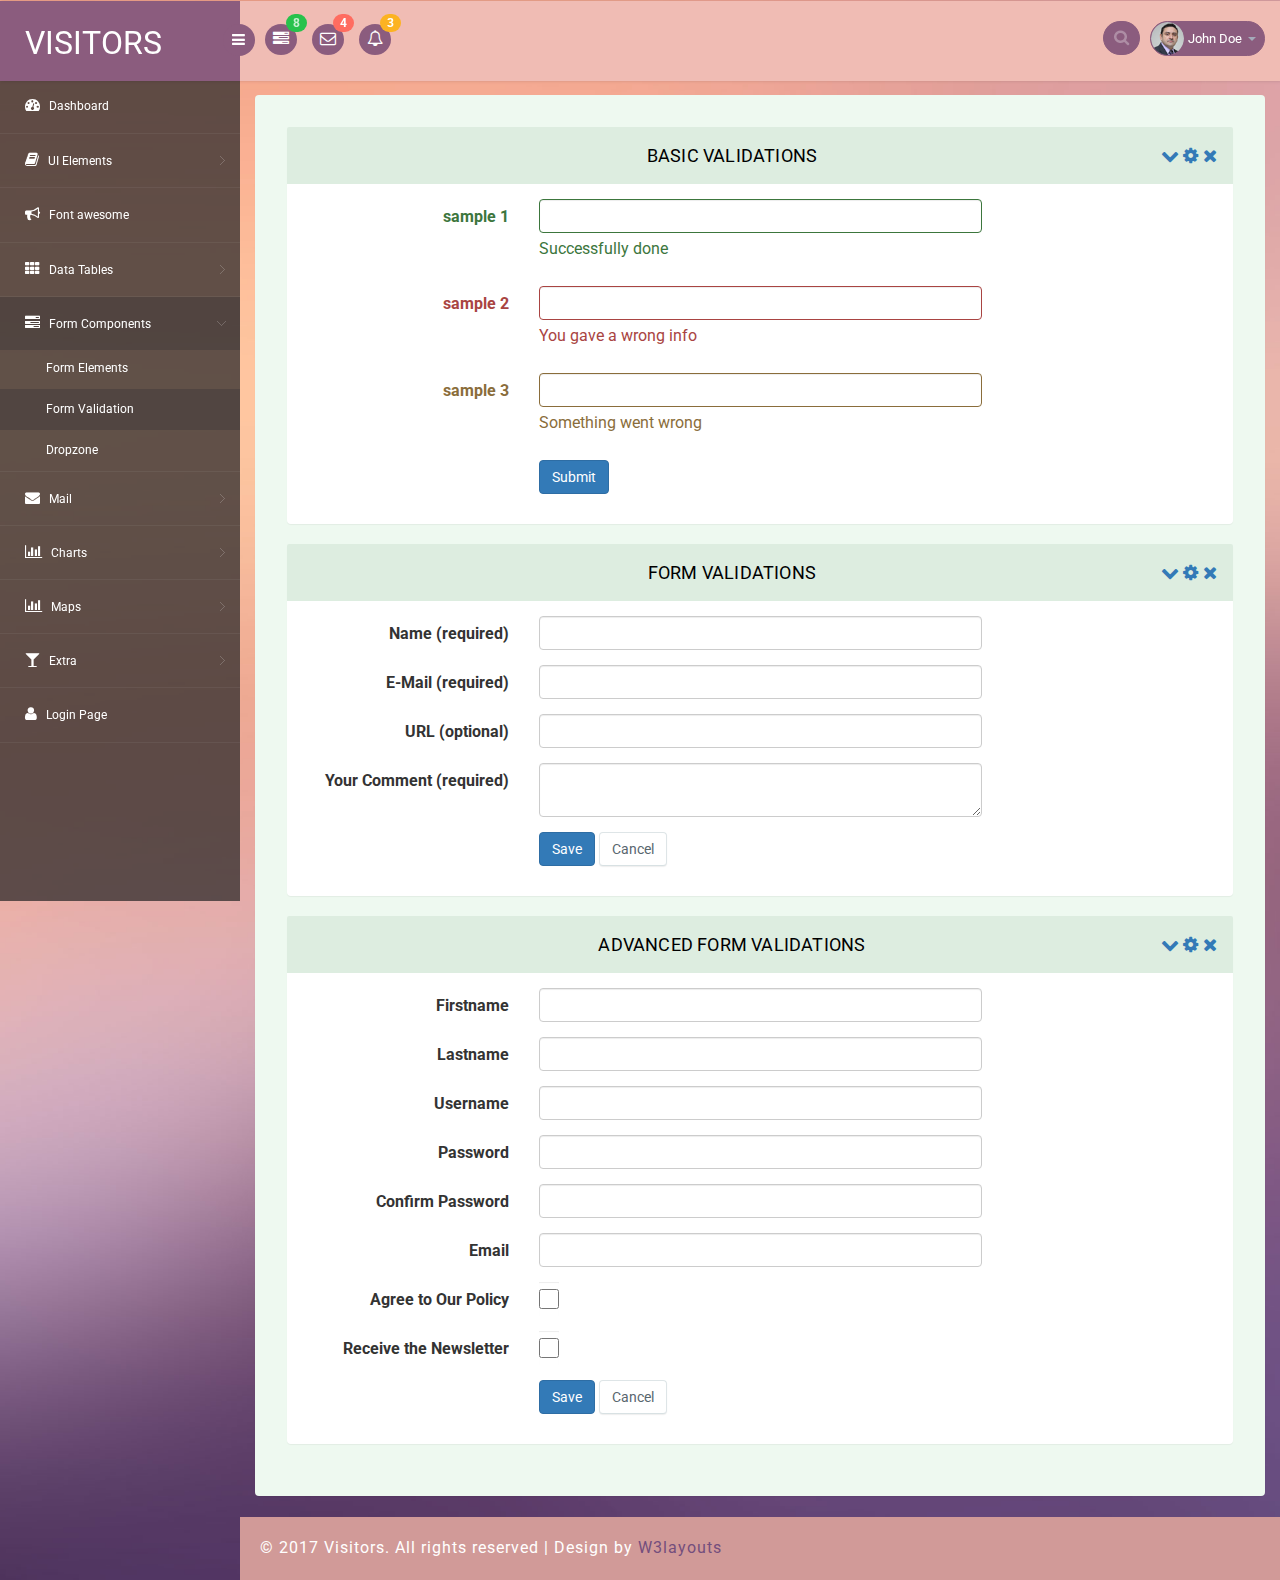
<file: Font_end/web/form_validation.html>
<!--A Design by W3layouts
Author: W3layout
Author URL: http://w3layouts.com
License: Creative Commons Attribution 3.0 Unported
License URL: http://creativecommons.org/licenses/by/3.0/
-->
<!DOCTYPE html>
<head>
<title>Visitors an Admin Panel Category Bootstrap Responsive Website Template | Form_validation :: w3layouts</title>
<meta name="viewport" content="width=device-width, initial-scale=1">
<meta http-equiv="Content-Type" content="text/html; charset=utf-8" />
<meta name="keywords" content="Visitors Responsive web template, Bootstrap Web Templates, Flat Web Templates, Android Compatible web template, 
Smartphone Compatible web template, free webdesigns for Nokia, Samsung, LG, SonyEricsson, Motorola web design" />
<script type="application/x-javascript"> addEventListener("load", function() { setTimeout(hideURLbar, 0); }, false); function hideURLbar(){ window.scrollTo(0,1); } </script>
<!-- bootstrap-css -->
<link rel="stylesheet" href="css/bootstrap.min.css" >
<!-- //bootstrap-css -->
<!-- Custom CSS -->
<link href="css/style.css" rel='stylesheet' type='text/css' />
<link href="css/style-responsive.css" rel="stylesheet"/>
<!-- font CSS -->
<link href='//fonts.googleapis.com/css?family=Roboto:400,100,100italic,300,300italic,400italic,500,500italic,700,700italic,900,900italic' rel='stylesheet' type='text/css'>
<!-- font-awesome icons -->
<link rel="stylesheet" href="css/font.css" type="text/css"/>
<link href="css/font-awesome.css" rel="stylesheet"> 
<!-- //font-awesome icons -->
<script src="js/jquery2.0.3.min.js"></script>
</head>
<body>
<section id="container">
<!--header start-->
<header class="header fixed-top clearfix">
<!--logo start-->
<div class="brand">

    <a href="index.html" class="logo">
        VISITORS
    </a>
    <div class="sidebar-toggle-box">
        <div class="fa fa-bars"></div>
    </div>
</div>
<!--logo end-->

<div class="nav notify-row" id="top_menu">
    <!--  notification start -->
    <ul class="nav top-menu">
        <!-- settings start -->
        <li class="dropdown">
            <a data-toggle="dropdown" class="dropdown-toggle" href="#">
                <i class="fa fa-tasks"></i>
                <span class="badge bg-success">8</span>
            </a>
            <ul class="dropdown-menu extended tasks-bar">
                <li>
                    <p class="">You have 8 pending tasks</p>
                </li>
                <li>
                    <a href="#">
                        <div class="task-info clearfix">
                            <div class="desc pull-left">
                                <h5>Target Sell</h5>
                                <p>25% , Deadline  12 June’13</p>
                            </div>
                                    <span class="notification-pie-chart pull-right" data-percent="45">
                            <span class="percent"></span>
                            </span>
                        </div>
                    </a>
                </li>
                <li>
                    <a href="#">
                        <div class="task-info clearfix">
                            <div class="desc pull-left">
                                <h5>Product Delivery</h5>
                                <p>45% , Deadline  12 June’13</p>
                            </div>
                                    <span class="notification-pie-chart pull-right" data-percent="78">
                            <span class="percent"></span>
                            </span>
                        </div>
                    </a>
                </li>
                <li>
                    <a href="#">
                        <div class="task-info clearfix">
                            <div class="desc pull-left">
                                <h5>Payment collection</h5>
                                <p>87% , Deadline  12 June’13</p>
                            </div>
                                    <span class="notification-pie-chart pull-right" data-percent="60">
                            <span class="percent"></span>
                            </span>
                        </div>
                    </a>
                </li>
                <li>
                    <a href="#">
                        <div class="task-info clearfix">
                            <div class="desc pull-left">
                                <h5>Target Sell</h5>
                                <p>33% , Deadline  12 June’13</p>
                            </div>
                                    <span class="notification-pie-chart pull-right" data-percent="90">
                            <span class="percent"></span>
                            </span>
                        </div>
                    </a>
                </li>

                <li class="external">
                    <a href="#">See All Tasks</a>
                </li>
            </ul>
        </li>
        <!-- settings end -->
        <!-- inbox dropdown start-->
        <li id="header_inbox_bar" class="dropdown">
            <a data-toggle="dropdown" class="dropdown-toggle" href="#">
                <i class="fa fa-envelope-o"></i>
                <span class="badge bg-important">4</span>
            </a>
            <ul class="dropdown-menu extended inbox">
                <li>
                    <p class="red">You have 4 Mails</p>
                </li>
                <li>
                    <a href="#">
                        <span class="photo"><img alt="avatar" src="images/3.png"></span>
                                <span class="subject">
                                <span class="from">Jonathan Smith</span>
                                <span class="time">Just now</span>
                                </span>
                                <span class="message">
                                    Hello, this is an example msg.
                                </span>
                    </a>
                </li>
                <li>
                    <a href="#">
                        <span class="photo"><img alt="avatar" src="images/1.png"></span>
                                <span class="subject">
                                <span class="from">Jane Doe</span>
                                <span class="time">2 min ago</span>
                                </span>
                                <span class="message">
                                    Nice admin template
                                </span>
                    </a>
                </li>
                <li>
                    <a href="#">
                        <span class="photo"><img alt="avatar" src="images/3.png"></span>
                                <span class="subject">
                                <span class="from">Tasi sam</span>
                                <span class="time">2 days ago</span>
                                </span>
                                <span class="message">
                                    This is an example msg.
                                </span>
                    </a>
                </li>
                <li>
                    <a href="#">
                        <span class="photo"><img alt="avatar" src="images/2.png"></span>
                                <span class="subject">
                                <span class="from">Mr. Perfect</span>
                                <span class="time">2 hour ago</span>
                                </span>
                                <span class="message">
                                    Hi there, its a test
                                </span>
                    </a>
                </li>
                <li>
                    <a href="#">See all messages</a>
                </li>
            </ul>
        </li>
        <!-- inbox dropdown end -->
        <!-- notification dropdown start-->
        <li id="header_notification_bar" class="dropdown">
            <a data-toggle="dropdown" class="dropdown-toggle" href="#">

                <i class="fa fa-bell-o"></i>
                <span class="badge bg-warning">3</span>
            </a>
            <ul class="dropdown-menu extended notification">
                <li>
                    <p>Notifications</p>
                </li>
                <li>
                    <div class="alert alert-info clearfix">
                        <span class="alert-icon"><i class="fa fa-bolt"></i></span>
                        <div class="noti-info">
                            <a href="#"> Server #1 overloaded.</a>
                        </div>
                    </div>
                </li>
                <li>
                    <div class="alert alert-danger clearfix">
                        <span class="alert-icon"><i class="fa fa-bolt"></i></span>
                        <div class="noti-info">
                            <a href="#"> Server #2 overloaded.</a>
                        </div>
                    </div>
                </li>
                <li>
                    <div class="alert alert-success clearfix">
                        <span class="alert-icon"><i class="fa fa-bolt"></i></span>
                        <div class="noti-info">
                            <a href="#"> Server #3 overloaded.</a>
                        </div>
                    </div>
                </li>

            </ul>
        </li>
        <!-- notification dropdown end -->
    </ul>
    <!--  notification end -->
</div>
<div class="top-nav clearfix">
    <!--search & user info start-->
    <ul class="nav pull-right top-menu">
        <li>
            <input type="text" class="form-control search" placeholder=" Search">
        </li>
        <!-- user login dropdown start-->
        <li class="dropdown">
            <a data-toggle="dropdown" class="dropdown-toggle" href="#">
                <img alt="" src="images/2.png">
                <span class="username">John Doe</span>
                <b class="caret"></b>
            </a>
            <ul class="dropdown-menu extended logout">
                <li><a href="#"><i class=" fa fa-suitcase"></i>Profile</a></li>
                <li><a href="#"><i class="fa fa-cog"></i> Settings</a></li>
                <li><a href="login.html"><i class="fa fa-key"></i> Log Out</a></li>
            </ul>
        </li>
        <!-- user login dropdown end -->
       
    </ul>
    <!--search & user info end-->
</div>
</header>
<!--header end-->
<!--sidebar start-->
<aside>
    <div id="sidebar" class="nav-collapse">
        <!-- sidebar menu start-->
        <div class="leftside-navigation">
            <ul class="sidebar-menu" id="nav-accordion">
                <li>
                    <a href="index.html">
                        <i class="fa fa-dashboard"></i>
                        <span>Dashboard</span>
                    </a>
                </li>
                
                <li class="sub-menu">
                    <a href="javascript:;">
                        <i class="fa fa-book"></i>
                        <span>UI Elements</span>
                    </a>
                    <ul class="sub">
						<li><a href="typography.html">Typography</a></li>
						<li><a href="glyphicon.html">glyphicon</a></li>
                        <li><a href="grids.html">Grids</a></li>
                    </ul>
                </li>
                <li>
                    <a href="fontawesome.html">
                        <i class="fa fa-bullhorn"></i>
                        <span>Font awesome </span>
                    </a>
                </li>
                <li class="sub-menu">
                    <a href="javascript:;">
                        <i class="fa fa-th"></i>
                        <span>Data Tables</span>
                    </a>
                    <ul class="sub">
                        <li><a href="basic_table.html">Basic Table</a></li>
                        <li><a href="responsive_table.html">Responsive Table</a></li>
                    </ul>
                </li>
                <li class="sub-menu">
                    <a class="active" href="javascript:;">
                        <i class="fa fa-tasks"></i>
                        <span>Form Components</span>
                    </a>
                    <ul class="sub">
                        <li><a href="form_component.html">Form Elements</a></li>
                        <li><a class="active" href="form_validation.html">Form Validation</a></li>
						<li><a href="dropzone.html">Dropzone</a></li>
                    </ul>
                </li>
                <li class="sub-menu">
                    <a href="javascript:;">
                        <i class="fa fa-envelope"></i>
                        <span>Mail </span>
                    </a>
                    <ul class="sub">
                        <li><a href="mail.html">Inbox</a></li>
                        <li><a href="mail_compose.html">Compose Mail</a></li>
                    </ul>
                </li>
                <li class="sub-menu">
                    <a href="javascript:;">
                        <i class=" fa fa-bar-chart-o"></i>
                        <span>Charts</span>
                    </a>
                    <ul class="sub">
                        <li><a href="chartjs.html">Chart js</a></li>
                        <li><a href="flot_chart.html">Flot Charts</a></li>
                    </ul>
                </li>
                <li class="sub-menu">
                    <a href="javascript:;">
                        <i class=" fa fa-bar-chart-o"></i>
                        <span>Maps</span>
                    </a>
                    <ul class="sub">
                        <li><a href="google_map.html">Google Map</a></li>
                        <li><a href="vector_map.html">Vector Map</a></li>
                    </ul>
                </li>
                <li class="sub-menu">
                    <a href="javascript:;">
                        <i class="fa fa-glass"></i>
                        <span>Extra</span>
                    </a>
                    <ul class="sub">
                        <li><a href="gallery.html">Gallery</a></li>
						<li><a href="404.html">404 Error</a></li>
                        <li><a href="registration.html">Registration</a></li>
                    </ul>
                </li>
                <li>
                    <a href="login.html">
                        <i class="fa fa-user"></i>
                        <span>Login Page</span>
                    </a>
                </li>
            </ul>            </div>
        <!-- sidebar menu end-->
    </div>
</aside>
<!--sidebar end-->
<!--main content start-->
<section id="main-content">
	<section class="wrapper">
		<div class="form-w3layouts">
            <!-- page start-->
            <div class="row">
                <div class="col-lg-12">
                    <section class="panel">
                        <header class="panel-heading">
                            Basic validations
                            <span class="tools pull-right">
                                <a class="fa fa-chevron-down" href="javascript:;"></a>
                                <a class="fa fa-cog" href="javascript:;"></a>
                                <a class="fa fa-times" href="javascript:;"></a>
                             </span>
                        </header>
                        <div class="panel-body">
                            <form role="form" class="form-horizontal ">
                                <div class="form-group has-success">
                                    <label class="col-lg-3 control-label">sample 1</label>
                                    <div class="col-lg-6">
                                        <input type="text" placeholder="" id="f-name" class="form-control">
                                        <p class="help-block">Successfully done</p>
                                    </div>
                                </div>
                                <div class="form-group has-error">
                                    <label class="col-lg-3 control-label">sample 2</label>
                                    <div class="col-lg-6">
                                        <input type="text" placeholder="" id="l-name" class="form-control">
                                        <p class="help-block">You gave a wrong info</p>
                                    </div>
                                </div>
                                <div class="form-group has-warning">
                                    <label class="col-lg-3 control-label">sample 3</label>
                                    <div class="col-lg-6">
                                        <input type="email" placeholder="" id="email2" class="form-control">
                                        <p class="help-block">Something went wrong</p>
                                    </div>
                                </div>

                                <div class="form-group">
                                    <div class="col-lg-offset-3 col-lg-6">
                                        <button class="btn btn-primary" type="submit">Submit</button>
                                    </div>
                                </div>
                            </form>
                        </div>
                    </section>
                </div>
            </div>
            <div class="row">
                <div class="col-lg-12">
                    <section class="panel">
                        <header class="panel-heading">
                            Form validations
                            <span class="tools pull-right">
                                <a class="fa fa-chevron-down" href="javascript:;"></a>
                                <a class="fa fa-cog" href="javascript:;"></a>
                                <a class="fa fa-times" href="javascript:;"></a>
                             </span>
                        </header>
                        <div class="panel-body">
                            <div class=" form">
                                <form class="cmxform form-horizontal " id="commentForm" method="get" action="" novalidate="novalidate">
                                    <div class="form-group ">
                                        <label for="cname" class="control-label col-lg-3">Name (required)</label>
                                        <div class="col-lg-6">
                                            <input class=" form-control" id="cname" name="name" minlength="2" type="text" required="">
                                        </div>
                                    </div>
                                    <div class="form-group ">
                                        <label for="cemail" class="control-label col-lg-3">E-Mail (required)</label>
                                        <div class="col-lg-6">
                                            <input class="form-control " id="cemail" type="email" name="email" required="">
                                        </div>
                                    </div>
                                    <div class="form-group ">
                                        <label for="curl" class="control-label col-lg-3">URL (optional)</label>
                                        <div class="col-lg-6">
                                            <input class="form-control " id="curl" type="url" name="url">
                                        </div>
                                    </div>
                                    <div class="form-group ">
                                        <label for="ccomment" class="control-label col-lg-3">Your Comment (required)</label>
                                        <div class="col-lg-6">
                                            <textarea class="form-control " id="ccomment" name="comment" required=""></textarea>
                                        </div>
                                    </div>
                                    <div class="form-group">
                                        <div class="col-lg-offset-3 col-lg-6">
                                            <button class="btn btn-primary" type="submit">Save</button>
                                            <button class="btn btn-default" type="button">Cancel</button>
                                        </div>
                                    </div>
                                </form>
                            </div>

                        </div>
                    </section>
                </div>
            </div>
            <div class="row">
                <div class="col-lg-12">
                    <section class="panel">
                        <header class="panel-heading">
                            Advanced Form validations
                            <span class="tools pull-right">
                                <a class="fa fa-chevron-down" href="javascript:;"></a>
                                <a class="fa fa-cog" href="javascript:;"></a>
                                <a class="fa fa-times" href="javascript:;"></a>
                             </span>
                        </header>
                        <div class="panel-body">
                            <div class="form">
                                <form class="cmxform form-horizontal " id="signupForm" method="get" action="" novalidate="novalidate">
                                    <div class="form-group ">
                                        <label for="firstname" class="control-label col-lg-3">Firstname</label>
                                        <div class="col-lg-6">
                                            <input class=" form-control" id="firstname" name="firstname" type="text">
                                        </div>
                                    </div>
                                    <div class="form-group ">
                                        <label for="lastname" class="control-label col-lg-3">Lastname</label>
                                        <div class="col-lg-6">
                                            <input class=" form-control" id="lastname" name="lastname" type="text">
                                        </div>
                                    </div>
                                    <div class="form-group ">
                                        <label for="username" class="control-label col-lg-3">Username</label>
                                        <div class="col-lg-6">
                                            <input class="form-control " id="username" name="username" type="text">
                                        </div>
                                    </div>
                                    <div class="form-group ">
                                        <label for="password" class="control-label col-lg-3">Password</label>
                                        <div class="col-lg-6">
                                            <input class="form-control " id="password" name="password" type="password">
                                        </div>
                                    </div>
                                    <div class="form-group ">
                                        <label for="confirm_password" class="control-label col-lg-3">Confirm Password</label>
                                        <div class="col-lg-6">
                                            <input class="form-control " id="confirm_password" name="confirm_password" type="password">
                                        </div>
                                    </div>
                                    <div class="form-group ">
                                        <label for="email" class="control-label col-lg-3">Email</label>
                                        <div class="col-lg-6">
                                            <input class="form-control " id="email" name="email" type="email">
                                        </div>
                                    </div>
                                    <div class="form-group ">
                                        <label for="agree" class="control-label col-lg-3 col-sm-3">Agree to Our Policy</label>
                                        <div class="col-lg-6 col-sm-9">
                                            <input type="checkbox" style="width: 20px" class="checkbox form-control" id="agree" name="agree">
                                        </div>
                                    </div>
                                    <div class="form-group ">
                                        <label for="newsletter" class="control-label col-lg-3 col-sm-3">Receive the Newsletter</label>
                                        <div class="col-lg-6 col-sm-9">
                                            <input type="checkbox" style="width: 20px" class="checkbox form-control" id="newsletter" name="newsletter">
                                        </div>
                                    </div>

                                    <div class="form-group">
                                        <div class="col-lg-offset-3 col-lg-6">
                                            <button class="btn btn-primary" type="submit">Save</button>
                                            <button class="btn btn-default" type="button">Cancel</button>
                                        </div>
                                    </div>
                                </form>
                            </div>
                        </div>
                    </section>
                </div>
            </div>
            <!-- page end-->
        </div>
</section>
 <!-- footer -->
		  <div class="footer">
			<div class="wthree-copyright">
			  <p>© 2017 Visitors. All rights reserved | Design by <a href="http://w3layouts.com">W3layouts</a></p>
			</div>
		  </div>
  <!-- / footer -->
</section>

<!--main content end-->
</section>
<script src="js/bootstrap.js"></script>
<script src="js/jquery.dcjqaccordion.2.7.js"></script>
<script src="js/scripts.js"></script>
<script src="js/jquery.slimscroll.js"></script>
<script src="js/jquery.nicescroll.js"></script>
<!--[if lte IE 8]><script language="javascript" type="text/javascript" src="js/flot-chart/excanvas.min.js"></script><![endif]-->
<script src="js/jquery.scrollTo.js"></script>
</body>
</html>
</file>
<file: Font_end/web/css/style.css>
/*
Author: W3layout
Author URL: http://w3layouts.com
License: Creative Commons Attribution 3.0 Unported
License URL: http://creativecommons.org/licenses/by/3.0/
*/
h4, h5, h6,
h1, h2, h3 {margin: 0;}
ul, ol {margin: 0;}
p {margin: 0;}

html, body{
	font-family: 'Roboto', sans-serif;
    font-size: 100%;
    overflow-x: hidden;
    background: url(../images/bg.jpg) no-repeat 0px 0px;
	background-size:cover;
}
body a{
	transition: 0.5s all ease;
	-webkit-transition: 0.5s all ease;
	-moz-transition: 0.5s all ease;
	-o-transition: 0.5s all ease;
	-ms-transition: 0.5s all ease;
	text-decoration:none;
}
h1,h2,h3,h4,h5,h6{
	margin:0;			   
}
p{
	margin:0;
}
ul,label{
	margin:0;
	padding:0;
}
body a:hover{
	text-decoration:none;
}
	/*sidebar navigation*/
#sidebar {
    width:240px;
    height:100%;
    position:fixed;
    background:rgba(52, 48, 48, 0.78);
    -webkit-transition:all .3s ease-in-out;
    -moz-transition:all .3s ease-in-out;
    -o-transition:all .3s ease-in-out;
    transition:all .3s ease-in-out;
}
#sidebar ul li {
    position: relative;
}
.leftside-navigation,.right-stat-bar{
    height: 100%;
}
.right-stat-bar ul {
    list-style-type: none;
    padding-left: 0;
}
/*LEFT NAVIGATION ICON*/
.dcjq-icon {
    height:17px;
    width:17px;
    display:inline-block;
    background:url(../images/nav-expand.png) no-repeat top;
    border-radius:3px;
    -moz-border-radius:3px;
    -webkit-border-radius:3px;
    position:absolute;
    right:10px;
}
.active .dcjq-icon {
    background:url(../images/nav-expand.png) no-repeat bottom;
    border-radius:3px;
    -moz-border-radius:3px;
    -webkit-border-radius:3px;
}
.right-side-accordion .dcjq-icon {
    height:17px;
    width:17px;
    display:inline-block;
    background:url(../images/acc-expand.png) no-repeat top;
    border-radius:3px;
    -moz-border-radius:3px;
    -webkit-border-radius:3px;
    position:absolute;
    right:10px;
}
.right-side-accordion .active .dcjq-icon {
    background:url(../images/acc-expand.png) no-repeat bottom;
    border-radius:3px;
    -moz-border-radius:3px;
    -webkit-border-radius: 3px;
}
.right-side-accordion li:nth-child(2) ul li .prog-row {
    border: none;
}
/*---*/
.nav-collapse.collapse {
    display:inline;
}
ul.sidebar-menu,ul.sidebar-menu li ul.sub {
    margin:-2px 0 0;
    padding:0;
}
ul.sidebar-menu {
    padding-top:80px;

}
#sidebar>ul>li>ul.sub {
    display:none;
}
#sidebar .sub-menu>.sub li a {
    padding-left:46px;
}
#sidebar>ul>li.active>ul.sub,#sidebar>ul>li>ul.sub>li>a {
    display:block;
}
ul.sidebar-menu li ul.sub li {
    background:rgba(52, 48, 48, 0);
    margin-bottom:0;
    margin-left:0;
    margin-right:0;
}
ul.sidebar-menu li ul.sub li a {
    font-size:12px;
    padding-top:13px;
    padding-bottom:13px;
    -webkit-transition:all 0.3s ease;
    -moz-transition:all 0.3s ease;
    -o-transition:all 0.3s ease;
    -ms-transition:all 0.3s ease;
    transition:all 0.3s ease;
    color:#fff;
}
ul.sidebar-menu li ul.sub li a:hover,ul.sidebar-menu li ul.sub li.active a {
    color:#fff;
    -webkit-transition:all 0.3s ease;
    -moz-transition:all 0.3s ease;
    -o-transition:all 0.3s ease;
    -ms-transition:all 0.3s ease;
    transition:all 0.3s ease;
    display:block;
    background:rgba(40, 40, 46, 0.28);
}
ul.sidebar-menu li {
    border-bottom:1px solid rgba(255,255,255,0.05);
}
ul.sidebar-menu li.sub-menu {
    line-height:15px;
}
ul.sidebar-menu ul.sub li {
    border-bottom:none;
}
ul.sidebar-menu li a span {
    display:inline-block;
}
ul.sidebar-menu li a {
    color:#fff;
    text-decoration:none;
    display:block;
    padding:18px 0 18px 25px;
    font-size:12px;
    outline:none;
    -webkit-transition:all 0.3s ease;
    -moz-transition:all 0.3s ease;
    -o-transition:all 0.3s ease;
    -ms-transition:all 0.3s ease;
    transition:all 0.3s ease;
}
ul.sidebar-menu li a.active, ul.sidebar-menu li a:hover, ul.sidebar-menu li a:focus {
    background: rgba(40, 40, 46, 0.28);
    color: #fff;
    display: block;
    -webkit-transition: all 0.3s ease;
    -moz-transition: all 0.3s ease;
    -o-transition: all 0.3s ease;
    -ms-transition: all 0.3s ease;
    transition: all 0.3s ease;
}
ul.sidebar-menu li a i {
    font-size:15px;
    padding-right:6px;
}
ul.sidebar-menu li a:hover i,ul.sidebar-menu li a:focus i {
    color:#fff;
}
ul.sidebar-menu li a.active i {
    color:#fff;
}
.mail-info,.mail-info:hover {
    margin:-3px 6px 0 0;
    font-size: 11px;
}
/*main content*/
#main-content {
    margin-left:240px;
    -webkit-transition:all .3s ease-in-out;
    -moz-transition:all .3s ease-in-out;
    -o-transition:all .3s ease-in-out;
    transition:all .3s ease-in-out;
}
.footer {
    background: #d19a98;
    padding: 20px;
}
.footer p {
    color: #fff;
    letter-spacing: 1px;
}
.footer p a {
    color: #744e7d;
}
.footer p a:hover {
    color: #fff;
}
.header {
    left:0;
    right:0;
    z-index:1002;
    background:rgb(240, 188, 180);
    -webkit-transition:all .3s ease-in-out;
    -moz-transition:all .3s ease-in-out;
    -o-transition:all .3s ease-in-out;
    transition:all .3s ease-in-out;
}
.merge-header {
    margin-right:240px;
}
.fixed-top {
    position:fixed;
    box-shadow:1px 0 3px rgba(0,0,0,.15);
}
.wrapper {
    display:inline-block;
    margin-top:80px;
    padding:15px;
    width:100%;
}
.brand {
    background:#8b5c7e;
    float:left;
    width:240px;
    height:80px;
    position:relative;
}
a.logo {
    font-size:32px;
    color:#fff;
    float:left;
    margin:20px 0 0 25px;
    text-transform:uppercase;
}
a.logo:hover,a.logo:focus {
    text-decoration:none;
    outline:none;
}
a.logo span {
    color: #FF6C60;
}
/*notification*/
#top_menu .nav>li,ul.top-menu>li {
    float:left;
}
.notify-row {
    float:left;
    margin-top:23px;
    margin-left:25px;
}
ul.top-menu {
    margin-right:15px;
    margin-top: 0;
}
ul.top-menu > li > a {
    color: #fff;
    font-size: 16px;
    background: #8b5c7e;
    padding: 4px 8px;
    margin-right: 15px;
    border-radius: 50%;
    -webkit-border-radius: 50%;
    padding-right: 8px !important;
}
ul.top-menu>li>a:hover,ul.top-menu>li>a:focus {
    background:#fa9fa4;
    text-decoration:none;
    color:#fff !important;
    padding-right:8px !important;
}
.nav .open>a, .nav .open>a:focus, .nav .open>a:hover {
     background:#fa9fa4 !important;
    color:#fff !important;
}
.notify-row .badge {
    position:absolute;
    right:-10px;
    top:-10px;
    z-index:100;
}
.dropdown-menu.extended {
    max-width:320px !important;
    min-width:160px !important;
    top:42px;
    width:300px !important;
    padding:0 10px;
    box-shadow:0 0px 5px rgba(0,0,0,0.1) !important;
    border-radius:5px;
    -webkit-border-radius:5px;
    background:#fff;
    border:none;
    left:-10px;
}
.notify-row .notification span.label {
    display:inline-block;
    height:21px;
    padding:5px;
    width:22px;
    font-size:12px;
    margin-right:10px;
}
.dropdown-menu.extended .alert-icon,.noti-info {
    float:left;
}
.noti-info {
    padding-left:10px;
    padding-top:6px;
    color:#414147;
}
.dropdown-menu.extended .alert {
    margin-bottom:10px;
}
.dropdown-menu.extended .alert-icon {
    border-radius:100%;
    display:inline-block;
    height:35px;
    width:35px;
}
.dropdown-menu.extended .alert-icon i {
    font-size:16px;
    width:35px;
    line-height:35px;
    height:35px;
}
.dropdown-menu.extended.inbox li a,.dropdown-menu.extended.tasks-bar li a {
    background:#f1f2f7;
    border-radius:5px;
    -webkit-border-radius:5px;
    padding:10px;
    margin-bottom:10px;
    float:left;
    width:100%;
}
.dropdown-menu.extended li p {
    margin:0;
    padding:10px 0;
    border-radius:0px;
    -webkit-border-radius:0px;
}
.dropdown-menu.extended li a {
    font-size:12px;
    list-style:none;
}
.dropdown-menu.extended.logout {
    padding:10px;
}
.dropdown-menu.extended.logout li a {
    padding:10px;
}
.dropdown-menu.extended li a:hover {
    color:#32323a;
}
.dropdown-menu.tasks-bar .task-info .desc {
    font-size:13px;
    font-weight:normal;
    float:left;
    width:80%;
}
.dropdown-menu.tasks-bar .task-info .desc h5 {
    color:#32323a;
    text-transform:uppercase;
    font-size:12px;
    font-weight:600;
    margin-bottom:5px;
    margin-top:0;
}
.dropdown-menu.tasks-bar .task-info .desc p {
    padding-top:0;
    color:#8f8f9b;
    font-weight:300;
}
.dropdown-menu.tasks-bar .task-info .percent {
    width:20%;
    float:right;
    font-size:13px;
    font-weight:600;
    padding-left:10px;
    line-height:normal;
}
.dropdown-menu.tasks-bar .progress {
    background:#fff;
}
.dropdown-menu.extended .progress {
    margin-bottom:0 !important;
    height:10px;
}
.dropdown-menu.inbox li a .photo img {
    border-radius:2px 2px 2px 2px;
    -webkit-border-radius:2px 2px 2px 2px;
    float:left;
    height:40px;
    margin-right:10px;
    width:40px;
}
.dropdown-menu.inbox li a .subject {
    display:block;
}
.dropdown-menu.inbox li a .subject .from {
    font-size:12px;
    font-weight:600;
}
.dropdown-menu.inbox li a .subject .time {
    font-size:11px;
    font-style:italic;
    font-weight:bold;
    position:absolute;
    right:20px;
}
.dropdown-menu.inbox li a .message {
    display:block !important;
    font-size:11px;
}
.top-nav {
    margin-top:20px;
}
.top-nav img {
    border-radius:50%;
    -webkit-border-radius:50%;
    width:33px;
}
.top-nav .icon-user i {
    height: 33px;
    width:33px;
    line-height: 33px;
    display: inline-block;
    font-size: 1.7em;
    padding-left: 10px;
}
.top-nav .icon-user .username {
    color: #555555;
    font-size: 13px;
    position: relative;
    top: -5px;
}
.top-nav .icon-user .caret {
    position: relative;
    top: -4px;
}
.top-nav ul.top-menu>li .dropdown-menu.logout {
    width:170px !important;
}
.top-nav li.dropdown .dropdown-menu {
    float:right;
    right:0;
    left:auto;
}
.dropdown-menu.extended.logout>li {
    float:left;
    width:100%;
}
.log-arrow-up {
    background:url("../images/top-arrow.png") no-repeat;
    width:18px;
    height:10px;
    margin-top:-20px;
    float:right;
    margin-right:15px;
}
.dropdown-menu.extended.logout>li>a {
    border-bottom:none !important;
}
.full-width .dropdown-menu.extended.logout>li>a:hover {
    background:#F1F2F7 !important;
    color:#32323a !important;
}
.dropdown-menu.extended.logout>li>a:hover {
    background:#F1F2F7 !important;
    border-radius:5px;
}
.dropdown-menu.extended.logout>li>a:hover i {
    color:#ffa2a2;
}
.dropdown-menu.extended.logout>li>a i {
    font-size:17px;
}
.dropdown-menu.extended.logout>li>a>i {
    padding-right:10px;
}
.top-nav .username {
    font-size:13px;
    color:#fff;
}
.top-nav ul.top-menu>li>a {
    border-radius: 100px;
    -webkit-border-radius: 100px;
    padding: 0px;
    background: none;
    margin-right: 0;
    border: 1px solid #8b5c7e;
    background: #8b5c7e;
}
.top-nav ul.top-menu>li.language>a {
    margin-top:-2px;
    padding:4px 12px;
    line-height:20px;
}
.top-nav ul.top-menu>li.language>a img {
    border-radius:0;
    -webkit-border-radius:0;
    width:18px;
}
.top-nav ul.top-menu>li.language ul.dropdown-menu li img {
    border-radius:0;
    -webkit-border-radius:0;
    width:18px;
}
.top-nav ul.top-menu>li {
    margin-left:10px;
}
.top-nav ul.top-menu>li>a:hover,.top-nav ul.top-menu>li>a:focus {
    border:1px solid #fa9fa4;
    background:#fa9fa4 !important;
    border-radius:100px;
    -webkit-border-radius:100px;
}
.top-nav .dropdown-menu.extended.logout {
    top:50px;
}
.top-nav .nav .caret {
    border-bottom-color:#A4AABA;
    border-top-color:#A4AABA;
}
.top-nav ul.top-menu>li>a:hover .caret {
    border-bottom-color:#000;
    border-top-color: #000;
}
/*form*/
.position-center {
    width:62%;
    margin: 0 auto;
}
/*----*/
.notify-arrow {
    background:url("../images/top-arrow.png") no-repeat;
    width:18px;
    height:10px;
    margin-top:0;
    opacity:0;
    position:absolute;
    left:16px;
    top:-20px;
    transition:all 0.25s ease 0s;
    z-index:10;
    margin-top:10px;
    opacity: 1;
}
/*search*/
.search {
    width: 20px;
    -webkit-transition: all .3s ease;
    -moz-transition: all .3s ease;
    -ms-transition: all .3s ease;
    -o-transition: all .3s ease;
    transition: all .3s ease;
    border: 1px solid #8b5c7e;
    box-shadow: none;
    background: #8b5c7e url(../images/search-icon.png) no-repeat 10px 8px;
    padding: 0 5px 0 30px;
    color: #fff;
    border-radius: 100px;
    -webkit-border-radius: 100px;
	cursor:pointer;
}
.search:focus {
    width:180px;
    border:1px solid #8b5c7e;
    box-shadow:none;
    -webkit-transition:all .3s ease;
    -moz-transition:all .3s ease;
    -ms-transition:all .3s ease;
    -o-transition:all .3s ease;
    transition:all .3s ease;
    color:#c8c8c8;
    font-weight: 300;
}
.todo-search:focus{
    width:100% !important;
}
/*--sidebar toggle---*/
.sidebar-toggle-box {
    float:left;
    margin-top:23px;
    margin-left:-15px;
    background:#8b5c7e;
    border-radius:50%;
    -webkit-border-radius:50%;
    width:32px;
    height:32px;
    position:absolute;
    right:-15px;
}
.sidebar-toggle-box .fa-bars {
    cursor:pointer;
    display:inline-block;
    font-size:15px;
    padding:8px 8px 8px 9px;
    color:#fff;
}
.sidebar-toggle-box:hover {
    background:#fa9fa4;
}
.hide-left-bar {
    margin-left:-240px !important;
    -webkit-transition:all .3s ease-in-out;
    -moz-transition:all .3s ease-in-out;
    -o-transition:all .3s ease-in-out;
    transition:all .3s ease-in-out;
}
.open-right-bar {
    right:0px !important;
    -webkit-transition:all .3s ease-in-out;
    -moz-transition:all .3s ease-in-out;
    -o-transition:all .3s ease-in-out;
    transition:all .3s ease-in-out;
}
.merge-left {
    margin-left:0px !important;
}
.hide-right-bar {
    margin-right:-240px !important;
    -webkit-transition:all .3s ease-in-out;
    -moz-transition:all .3s ease-in-out;
    -o-transition:all .3s ease-in-out;
    transition:all .3s ease-in-out;
}
.toggle-right-box {
    float:left;
    background:#f6f6f6;
    border-radius:50%;
    -webkit-border-radius:50%;
    width:35px;
    height:35px;
}
.toggle-right-box:hover {
    background:#ffa2a2;
}
.toggle-right-box:hover .fa-bars {
    color:rgba(0,0,0,0.3);
}
.toggle-right-box .fa-bars {
    cursor:pointer;
    display:inline-block;
    font-size:15px;
    padding:10px;
    color: #bfbfc1;
}
/*--market--*/
.market-update-block {
    padding: 2em 2em;
    background: #999;
}
.market-update-block h3 {
    color: #fff;
    font-size: 2em;
}
.market-update-block h4 {
	font-size: 1.2em;
    color: #fff;
    margin: 0.3em 0em;
}
.market-update-block p {
    color: #fff;
    font-size: 0.8em;
    line-height: 1.8em;
}
.market-update-block.clr-block-1 {
    background: #53d769;
    box-shadow: 0 2px 5px 0 rgba(0, 0, 0, 0.16), 0 2px 10px 0 rgba(0, 0, 0, 0.12);
    transition: 0.5s all;
  -webkit-transition: 0.5s all;
  -moz-transition: 0.5s all;
  -o-transition: 0.5s all;
}
.market-update-block.clr-block-2 {
    background:#fc3158;
    box-shadow: 0 2px 5px 0 rgba(0, 0, 0, 0.16), 0 2px 10px 0 rgba(0, 0, 0, 0.12);
    transition: 0.5s all;
  -webkit-transition: 0.5s all;
  -moz-transition: 0.5s all;
  -o-transition: 0.5s all;
}
.market-update-block.clr-block-3 {
    background:#147efb;
    box-shadow: 0 2px 5px 0 rgba(0, 0, 0, 0.16), 0 2px 10px 0 rgba(0, 0, 0, 0.12);
    transition: 0.5s all;
  -webkit-transition: 0.5s all;
  -moz-transition: 0.5s all;
  -o-transition: 0.5s all;
}
.market-update-block.clr-block-4 {
    background:#2a2727;
    box-shadow: 0 2px 5px 0 rgba(0, 0, 0, 0.16), 0 2px 10px 0 rgba(0, 0, 0, 0.12);
    transition: 0.5s all;
  -webkit-transition: 0.5s all;
  -moz-transition: 0.5s all;
  -o-transition: 0.5s all;
}
.market-update-block.clr-block-1:hover {
    background: #8b5c7e;
   transition: 0.5s all;
  -webkit-transition: 0.5s all;
  -moz-transition: 0.5s all;
  -o-transition: 0.5s all;
}
.market-update-block.clr-block-2:hover {
    background: #8b5c7e;
   transition: 0.5s all;
  -webkit-transition: 0.5s all;
  -moz-transition: 0.5s all;
  -o-transition: 0.5s all;
}
.market-update-block.clr-block-3:hover {
    background:#8b5c7e;
    transition: 0.5s all;
  -webkit-transition: 0.5s all;
  -moz-transition: 0.5s all;
  -o-transition: 0.5s all;
}
.market-update-block.clr-block-4:hover {
    background:#8b5c7e;
    transition: 0.5s all;
  -webkit-transition: 0.5s all;
  -moz-transition: 0.5s all;
  -o-transition: 0.5s all;
}
.market-update-right i.fa.fa-users {
    font-size: 3em;
    color:#fff;
   text-align: left;
}
.market-update-right i.fa.fa-eye {
     font-size: 3em;
    color:#fff;
   text-align: left;
}
.market-update-right i.fa.fa-usd {
     font-size:3em;
    color:#fff;
    text-align: left;
}
.market-update-right i.fa.fa-shopping-cart{
     font-size:3em;
    color:#fff;
    text-align: left;
}
.market-update-left {
    padding: 0px;
}
.market-update-right {
    padding-left: 0;
}
.market-updates {
    margin: 1.5em 0;
}
/*--market--*/
.panel-heading {
    position: relative;
    height: 57px;
    line-height: 57px;
    letter-spacing: 0.2px;
    color: #000;
    font-size: 18px;
    font-weight: 400;
    padding: 0 16px;
    background:#ddede0;
   border-top-right-radius: 2px;
   border-top-left-radius: 2px; 
    text-transform: uppercase;
    text-align: center;
}
.panel {
    border: none ! important;
}
.agileinfo-grap {
    padding: 2em;
    background:rgb(238, 249, 240);
	box-shadow: 0 2px 5px 0 rgba(0, 0, 0, 0.16), 0 2px 10px 0 rgba(0, 0, 0, 0.12);
}
header.agileits-box-header.clearfix h3 {
    font-size: 24px;
    font-weight: 400;
    text-transform: uppercase;
    color:#000;
    text-align: center;
    margin-bottom: 1em;
}
.calendar-widget {
    background-color: #eef9f0;
    border-radius: 4px;
    -webkit-box-shadow: 0 1px 1px rgba(0,0,0,.05);
    box-shadow: 0 1px 1px rgba(0,0,0,.05);
	padding: 2em;
}
span.panel-title{
	color:#000000;
	 font-size: 18px;
}

.agile-calendar-grid {
    border: 1px solid #c0dbc5;
}
.alert-info .alert-icon {
    background-color: #99cce3;
}
.alert-danger .alert-icon {
    background-color: #fcb1ae;
}
.alert-success .alert-icon {
    background-color: #98d7ad;
}
.alert-warning .alert-icon {
    background-color: #ffe699;
}
.alert-icon i {
    width: 40px;
    height: 40px;
    display: block;
    text-align: center;
    line-height: 40px;
    font-size: 20px;
    color: #fff;
}
.alert-icon {
    width: 40px;
    height: 40px;
    display: inline-block;
    -webkit-border-radius: 100%;
    -moz-border-radius: 100%;
    border-radius: 100%;
}
.notification-sender {
    color: #414147;
}
.alert-success .notification-info a {
    color: #42b663;
}
.notification-info p {
    margin: 0px;
    color: #999;
    font-size: 12px;
}
.notification-meta {
    margin-bottom: 3px;
    padding-left: 0;
    list-style: none;
}
.notification-info {
    margin-left: 56px;
    margin-top: -40px;
}
.notifications{
	background-color: #eef9f0;
    border-radius: 4px;
    -webkit-box-shadow: 0 1px 1px rgba(0,0,0,.05);
    box-shadow: 0 1px 1px rgba(0,0,0,.05);
    padding: 2em;
}
.alert-danger .notification-info a {
    color: #fb6f6b;
}
.alert-info .notification-info a {
    color: #45a2c9;
}
.alert {
    padding: 16.8px !important;
}
/*-- graphs --*/
.area-grids{
    border: 10px solid #d8d8d8;
    background: #FFF;
    padding: 1em;
}
.charts-right {
    padding-left: 0;
}
.chart-left {
    padding-right: 0;
}
.agile-bottom-right {
    padding-left: 0;
}
.agile-bottom-left {
    padding-right: 0;
}
#graph {
  width: 100%;
  margin: 20px auto 0 auto;
}
pre {
  height: 250px;
  overflow: auto;
}

div#graph1,div#graph4,div#graph5,div#graph6,div#graph7,div#graph8,div#graph9 {
    width: 100% !important;
    z-index: 1;
}
.agile-Updating-grids, .agile-bottom-grid, .agile-last-grid {
    background: #eef9f0;
    padding: 2em;
	border-radius: 4px;
    -webkit-box-shadow: 0 1px 1px rgba(0,0,0,.05);
    box-shadow: 0 1px 1px rgba(0,0,0,.05);
}
.agile-bottom-grids {
    margin: 2em 0;
}
.agil-info-calendar {
    margin: 1.5em 0;
}
.area-grids-heading h3 {
    font-size: 20px;
    color: #000;
    text-align: center;
    margin-bottom: 1em;
    text-transform: uppercase;
}
/*-- graphs --*/
/*--statistics--*/
.stats-info ul li {
    margin-bottom: 1em;
    border-bottom:1px solid #e1ab91;
    padding-bottom: 18px;
    font-size: 0.9em;
    color: #555;
}
.table>thead>tr>th {
    border-bottom: 1px solid #e1ab91 ! important;
}
.table>tbody>tr>td, .table>tbody>tr>th, .table>tfoot>tr>td, .table>tfoot>tr>th, .table>thead>tr>td, .table>thead>tr>th {
    border-bottom: 1px solid #e9e9e9 ! important;
}
.progress.progress-right {
    width: 25%;
    float: right;
    height: 8px;
    margin-bottom: 0;
}
.stats-info ul li.last {
    border-bottom: none;
    padding-bottom: 0;
    margin-bottom: 0.5em;
}
.stats-info span.pull-right {
    font-size: 0.7em;
    margin-left: 11px;
    line-height: 2em;
}
.table.stats-table {
    margin-bottom: 0;
}
.stats-table span.label{
    font-weight: 500;
}
.stats-table h5 {
    color: #4F52BA;
    font-size: 0.9em;
}
.stats-table h5.down {
    color: #D81B60;
}
.stats-table h5 i.fa {
    font-size: 1.2em;
    font-weight: 800;
    margin-left: 3px;
}
.stats-table thead tr th {
    color: #8b5c7e;
}
.stats-table td {
    font-size: 0.9em;
    color: #555;
    padding: 11px !important;
}
/*--//statistics--*/
/*--Progress bars--*/
.progress {
    height: 10px;
    margin: 7px 0;
    overflow: hidden;
    background: #e1e1e1;
    z-index: 1;
    cursor: pointer;
}
.task-info .percentage{
	float:right;
	height:inherit;
	line-height:inherit;
}
.task-desc{
	font-size:12px;
}
.wrapper-dropdown-3 .dropdown li a:hover span.task-desc {
	color:#65cea7;
}
.progress .bar {
		z-index: 2;
		height:15px; 
		font-size: 12px;
		color: white;
		text-align: center;
		float:left;
		-webkit-box-sizing: content-box;
		-moz-box-sizing: content-box;
		-ms-box-sizing: content-box;
		box-sizing: content-box;
		-webkit-transition: width 0.6s ease;
		  -moz-transition: width 0.6s ease;
		  -o-transition: width 0.6s ease;
		  transition: width 0.6s ease;
	}
.progress-striped .yellow{
	background:#f0ad4e;
} 
.progress-striped .green{
	background:#5cb85c;
} 
.progress-striped .light-blue{
	background:#4F52BA;
} 
.progress-striped .red{
	background:#d9534f;
} 
.progress-striped .blue{
	background:#428bca;
} 
.progress-striped .orange {
	background:#e94e02;
}
.progress-striped .bar {
  background-image: -webkit-gradient(linear, 0 100%, 100% 0, color-stop(0.25, rgba(255, 255, 255, 0.15)), color-stop(0.25, transparent), color-stop(0.5, transparent), color-stop(0.5, rgba(255, 255, 255, 0.15)), color-stop(0.75, rgba(255, 255, 255, 0.15)), color-stop(0.75, transparent), to(transparent));
  background-image: -webkit-linear-gradient(45deg, rgba(255, 255, 255, 0.15) 25%, transparent 25%, transparent 50%, rgba(255, 255, 255, 0.15) 50%, rgba(255, 255, 255, 0.15) 75%, transparent 75%, transparent);
  background-image: -moz-linear-gradient(45deg, rgba(255, 255, 255, 0.15) 25%, transparent 25%, transparent 50%, rgba(255, 255, 255, 0.15) 50%, rgba(255, 255, 255, 0.15) 75%, transparent 75%, transparent);
  background-image: -o-linear-gradient(45deg, rgba(255, 255, 255, 0.15) 25%, transparent 25%, transparent 50%, rgba(255, 255, 255, 0.15) 50%, rgba(255, 255, 255, 0.15) 75%, transparent 75%, transparent);
  background-image: linear-gradient(45deg, rgba(255, 255, 255, 0.15) 25%, transparent 25%, transparent 50%, rgba(255, 255, 255, 0.15) 50%, rgba(255, 255, 255, 0.15) 75%, transparent 75%, transparent);
  -webkit-background-size: 40px 40px;
  -moz-background-size: 40px 40px;
  -o-background-size: 40px 40px;
  background-size: 40px 40px;
}
.progress.active .bar {
  -webkit-animation: progress-bar-stripes 2s linear infinite;
  -moz-animation: progress-bar-stripes 2s linear infinite;
  -ms-animation: progress-bar-stripes 2s linear infinite;
  -o-animation: progress-bar-stripes 2s linear infinite;
  animation: progress-bar-stripes 2s linear infinite;
}
@-webkit-keyframes progress-bar-stripes {
  from {
    background-position: 40px 0;
  }
  to {
    background-position: 0 0;
  }
}
@-moz-keyframes progress-bar-stripes {
  from {
    background-position: 40px 0;
  }
  to {
    background-position: 0 0;
  }
}
@-ms-keyframes progress-bar-stripes {
  from {
    background-position: 40px 0;
  }
  to {
    background-position: 0 0;
  }
}
@-o-keyframes progress-bar-stripes {
  from {
    background-position: 0 0;
  }
  to {
    background-position: 40px 0;
  }
}
@keyframes progress-bar-stripes {
  from {
    background-position: 40px 0;
  }
  to {
    background-position: 0 0;
  }
}
/*--Progress bars--*/
.stats-info-agileits {
    background: #eef9f0;
    padding: 2em;
    border-radius: 4px;
    -webkit-box-shadow: 0 1px 1px rgba(0,0,0,.05);
    box-shadow: 0 1px 1px rgba(0,0,0,.05);
}
.agileits-w3layouts-stats {
    margin: 1.5em 0;
}
h4.title {
    font-size: 20px;
    color: #000;
    text-align: center;
    margin-bottom: 2em;
    text-transform: uppercase;
}
.stats-last-agile {
    background: #eef9f0;
    padding: 2em;
    border-radius: 4px;
    -webkit-box-shadow: 0 1px 1px rgba(0,0,0,.05);
    box-shadow: 0 1px 1px rgba(0,0,0,.05);
}
.w3-agile-google_map{
    background: #eef9f0;
    padding: 2em;
    border-radius: 4px;
    -webkit-box-shadow: 0 1px 1px rgba(0,0,0,.05);
    box-shadow: 0 1px 1px rgba(0,0,0,.05);
}
.w3-agile-map-left iframe{
		width:100%;
		min-height:450px;
		border: 15px solid #ffffff;
		outline:none;
}
.w3-agile-map-right iframe{
		width:100%;
		min-height:450px;
		border: 15px solid #ffffff;
		outline:none;
}
/*button*/
.btn-row {
    margin-bottom: 10px;
}
.typo-agile {
    background: #eef9f0;
    padding: 2em;
    border-radius: 4px;
    -webkit-box-shadow: 0 1px 1px rgba(0,0,0,.05);
    box-shadow: 0 1px 1px rgba(0,0,0,.05);
}
/*-- icons --*/
.codes a {
    color: #999;
}
.icon-box {
    padding: 8px 15px;
   background: rgb(218, 223, 219);
    margin: 1em 0 1em 0;
    border: 5px solid #eef9f0;
    text-align: left;
    -moz-box-sizing: border-box;
    -webkit-box-sizing: border-box;
    box-sizing: border-box;
    font-size: 13px;
    transition: 0.5s all;
    -webkit-transition: 0.5s all;
    -o-transition: 0.5s all;
    -ms-transition: 0.5s all;
    -moz-transition: 0.5s all;
    cursor: pointer;
} 
.icon-box:hover {
    background: #000;
	transition:0.5s all;
	-webkit-transition:0.5s all;
	-o-transition:0.5s all;
	-ms-transition:0.5s all;
	-moz-transition:0.5s all;
}
.icon-box:hover i.fa {
	color:#fff !important;
}
.icon-box:hover a.agile-icon {
	color:#fff !important;
}
.codes .bs-glyphicons li {
    float: left;
    width: 12.5%;
    height: 115px;
    padding: 10px; 
    line-height: 1.4;
    text-align: center;  
    font-size: 12px;
    list-style-type: none;	
}
.codes .bs-glyphicons .glyphicon {
    margin-top: 5px;
    margin-bottom: 10px;
    font-size: 24px;
}
.codes .glyphicon {
    position: relative;
    top: 1px;
    display: inline-block;
    font-family: 'Glyphicons Halflings';
    font-style: normal;
    font-weight: 400;
    line-height: 1;
    -webkit-font-smoothing: antialiased;
    -moz-osx-font-smoothing: grayscale;
	color: #777;
} 
.codes .bs-glyphicons .glyphicon-class {
    display: block;
    text-align: center;
    word-wrap: break-word;
}
h3.icon-subheading {
    font-size: 28px;
    color: #b64d99 !important;
    margin: 30px 0 15px;
    letter-spacing: 2px;
    border: none;
    display: block;
}
h3.agileits-icons-title {
    text-align: center;
    font-size: 33px;
    color: #222222;
    font-weight: 600;
    letter-spacing: 2px;
}
.icons a {
    color: #000000;
}
.icon-box i {
    margin-right: 10px !important;
    font-size: 20px !important;
    color: #000000!important;
}
.bs-glyphicons li {
    float: left;
    width: 18%;
    height: 115px;
    padding: 10px;
    line-height: 1.4;
    text-align: center;
    font-size: 12px;
    list-style-type: none;
    background:rgba(149, 149, 149, 0.18);
    margin: 1%;
}
.bs-glyphicons .glyphicon {
    margin-top: 5px;
    margin-bottom: 10px;
    font-size: 24px;
	color: #282a2b;
}
.glyphicon {
    position: relative;
    top: 1px;
    display: inline-block;
    font-family: 'Glyphicons Halflings';
    font-style: normal;
    font-weight: 400;
    line-height: 1;
    -webkit-font-smoothing: antialiased;
    -moz-osx-font-smoothing: grayscale;
	color: #777;
} 
.bs-glyphicons .glyphicon-class {
    display: block;
    text-align: center;
    word-wrap: break-word;
}
@media (max-width:1080px){
.icon-box {
    width: 33.33%;
}
}
@media (max-width:991px){
	h3.agileits-icons-title {
		font-size: 28px;
	}
	h3.icon-subheading {
		font-size: 22px;
	}
}
@media (max-width:768px){
	h3.agileits-icons-title {
		font-size: 28px;
	}
	h3.icon-subheading {
		font-size: 25px;
	}
	.row {
		margin-right: 0;
		margin-left: 0;
	}
	.icon-box {
    margin: 0;
    width: 100%;
}
}
@media (max-width: 640px){
	.icon-box {
		float: left;
		width: 50%;
	}
}
@media (max-width: 480px){
	.bs-glyphicons li {
		width: 31%;
	}
}
@media (max-width: 414px){
	h3.agileits-icons-title {
		font-size: 23px;
	}
	h3.icon-subheading {
		font-size: 18px;
	}
	.bs-glyphicons li {
		width: 31.33%;
	}
}
@media (max-width: 384px){
	.icon-box {
		float: none;
		width: 100%;
	}
}
/*-- //icons --*/
.w3_wthree_agileits_icons.main-grid-border {
    padding: 5em 0;
}
/*--Typography--*/
.well {
    font-weight: 300;
    font-size: 14px;
}
.list-group-item {
    font-weight: 300;
    font-size: 14px;
}
li.list-group-item1 {
    font-size: 14px;
    font-weight: 300;
}
.typo p {
    margin: 0;
    font-size: 14px;
    font-weight: 300;
}
.show-grid [class^=col-] {
    background: #fff;
	text-align: center;
	margin-bottom: 10px;
	line-height: 2em;
	border: 10px solid #f0f0f0;
}
.show-grid [class*="col-"]:hover {
	background: #e0e0e0;
}
.grid_3{
	margin-bottom:2em;
}
.xs h3, h3.m_1{
	color:#000;
	font-size:1.7em;
	font-weight:300;
	margin-bottom: 1em;
}
.grid_3 p{
	color: #999;
	font-size: 0.85em;
	margin-bottom: 1em;
	font-weight: 300;
}
.grid_4{
	background:none;
	
}
.label {
	font-weight: 300 !important;
	border-radius:4px;
}  
.grid_5{
	background:none;
	padding:2em 0;
}
.grid_5 h3, .grid_5 h2, .grid_5 h1, .grid_5 h4, .grid_5 h5, h3.hdg, h3.bars {
    margin-bottom: 1em;
    color: #b64d99;
    font-size: 26px;
    letter-spacing: 2px;
}
.table > thead > tr > th, .table > tbody > tr > th, .table > tfoot > tr > th, .table > thead > tr > td, .table > tbody > tr > td, .table > tfoot > tr > td {
	border-top: none !important;
}
.tab-content > .active {
	display: block;
	visibility: visible;
}
.pagination > .active > a, .pagination > .active > span, .pagination > .active > a:hover, .pagination > .active > span:hover, .pagination > .active > a:focus, .pagination > .active > span:focus {
	z-index: 0;
}
.badge-primary {
	background-color: #03a9f4;
}
.badge-success {
	background-color: #fb5710;
}
.badge-warning {
	background-color: #ffc107;
}
.badge-danger {
	background-color: #e51c23;
}
.grid_3 p{
	line-height: 2em;
	color: #888;
	font-size: 0.9em;
	margin-bottom: 1em;
	font-weight: 300;
}
.bs-docs-example {
	margin: 1em 0;
}
section#tables  p {
	margin-top: 1em;
}
.tab-container .tab-content {
	border-radius: 0 2px 2px 2px;
	border: 1px solid #e0e0e0;
	padding: 16px;
	background-color: #ffffff;
}
.table td, .table>tbody>tr>td, .table>tbody>tr>th, .table>tfoot>tr>td, .table>tfoot>tr>th, .table>thead>tr>td, .table>thead>tr>th {
	padding: 15px!important;
}
.table > thead > tr > th, .table > tbody > tr > th, .table > tfoot > tr > th, .table > thead > tr > td, .table > tbody > tr > td, .table > tfoot > tr > td {
	font-size: 0.9em;
	color: #999;
	border-top: none !important;
}
.tab-content > .active {
	display: block;
	visibility: visible;
}
.label {
	font-weight: 300 !important;
}
.label {
	padding: 4px 6px;
	border: none;
	text-shadow: none;
}
.alert {
	font-size: 0.85em;
}
h1.t-button,h2.t-button,h3.t-button,h4.t-button,h5.t-button {
	line-height:2em;
	margin-top:0.5em;
	margin-bottom: 0.5em;
}
li.list-group-item1 {
	line-height: 2.5em;
}
.input-group {
	margin-bottom: 20px;
}
.in-gp-tl{
	padding:0;
}
.in-gp-tb{
	padding-right:0;
}
.list-group {
	margin-bottom: 48px;
}
ol {
	margin-bottom: 44px;
}
h2.typoh2{
    margin: 0 0 10px;
}
@media (max-width:768px){
.grid_5 {
	padding: 0 0 1em;
}
.grid_3 {
	margin-bottom: 0em;
}
}
@media (max-width:640px){
h1, .h1, h2, .h2, h3, .h3 {
	margin-top: 0px;
	margin-bottom: 0px;
}
.grid_5 h3, .grid_5 h2, .grid_5 h1, .grid_5 h4, .grid_5 h5, h3.hdg, h3.bars {
	margin-bottom: .5em;
}
.progress {
	height: 10px;
	margin-bottom: 10px;
}
ol.breadcrumb li,.grid_3 p,ul.list-group li,li.list-group-item1 {
	font-size: 14px;
}
.breadcrumb {
	margin-bottom: 25px;
}
.well {
	font-size: 14px;
	margin-bottom: 10px;
}
h2.typoh2 {
	font-size: 1.5em;
}
.label {
	font-size: 60%;
}
.in-gp-tl {
	padding: 0 1em;
}
.in-gp-tb {
	padding-right: 1em;
}
}
@media (max-width:480px){
.grid_5 h3, .grid_5 h2, .grid_5 h1, .grid_5 h4, .grid_5 h5, h3.hdg, h3.bars {
	font-size: 1.2em;
}
.table h1 {
	font-size: 26px;
}
.table h2 {
	font-size: 23px;
}
.table h3 {
	font-size: 20px;
}
.label {
	font-size: 53%;
}
.alert,p {
	font-size: 14px;
}
.pagination {
	margin: 20px 0 0px;
}
.grid_3.grid_4.w3layouts {
	margin-top: 25px;
}
}
@media (max-width: 320px){
.grid_4 {
	margin-top: 18px;
}
h3.title {
	font-size: 1.6em;
}
.alert, p,ol.breadcrumb li, .grid_3 p,.well, ul.list-group li, li.list-group-item1,a.list-group-item {
	font-size: 13px;
}
.alert {
	padding: 10px;
	margin-bottom: 10px;
}
ul.pagination li a {
	font-size: 14px;
	padding: 5px 10px;
}
.list-group {
	margin-bottom: 10px;
}
.well {
	padding: 10px;
}
.nav > li > a {
	font-size: 14px;
}
}
/*-- //typography --*/
.typo {
    padding: 5em 0;
}
ul.bs-glyphicons-list {
    padding: 0;
}
.w3ls_head {
    font-size: 30px;
    color: #000000;
    margin-bottom: 2em;
    letter-spacing: 2px;
    text-transform: uppercase;
    text-align: center;
}
.agile-grid{
	background: #eef9f0;
    padding: 2em;
    border-radius: 4px;
    -webkit-box-shadow: 0 1px 1px rgba(0,0,0,.05);
    box-shadow: 0 1px 1px rgba(0,0,0,.05);
}
.wthree-font-awesome{
	background: #eef9f0;
    padding: 2em;
    border-radius: 4px;
    -webkit-box-shadow: 0 1px 1px rgba(0,0,0,.05);
    box-shadow: 0 1px 1px rgba(0,0,0,.05);
}
.w3layouts-glyphicon{
	background: #eef9f0;
    padding: 2em;
    border-radius: 4px;
    -webkit-box-shadow: 0 1px 1px rgba(0,0,0,.05);
    box-shadow: 0 1px 1px rgba(0,0,0,.05);
}
.table-agile-info{
	background: #eef9f0;
    padding: 2em;
    border-radius: 4px;
    -webkit-box-shadow: 0 1px 1px rgba(0,0,0,.05);
    box-shadow: 0 1px 1px rgba(0,0,0,.05);
}
.form-w3layouts{
	background: #eef9f0;
    padding: 2em;
    border-radius: 4px;
    -webkit-box-shadow: 0 1px 1px rgba(0,0,0,.05);
    box-shadow: 0 1px 1px rgba(0,0,0,.05);
}
.panel-default>.panel-heading {
    color: #000000 ! important;
    background-color: #ddede0 ! important;
    border-color: #ddede0 ! important;
    font-size: 20px;
}
p.hd-title {
    color: #b64d99;
    font-size: 20px;
    margin-bottom: 1em;
}
.bg-success {
    color: #c6efd0;
    background-color: #27c24c;
}
.bg-info {
    color: #dcf2f8;
    background-color: #23b7e5;
}
.bg-info {
    color: #dcf2f8;
    background-color: #23b7e5;
}
.bg-danger {
    color: #ffffff;
    background-color: #f05050;
}
.text-success {
    color: #27c24c;
}
.text-warning {
    color: #fad733;
}
.text-danger {
    color: #f05050;
}
.btn-default {
    color: #58666e !important;
    background-color: #fcfdfd;
    background-color: #fff;
    border-color: #dee5e7;
    border-bottom-color: #d8e1e3;
    -webkit-box-shadow: 0 1px 1px rgba(90, 90, 90, 0.1);
    box-shadow: 0 1px 1px rgba(90, 90, 90, 0.1);
}
select.input-sm {
    height: 30px;
    line-height: 30px;
}
.w-sm {
    width: 150px;
}
.inline {
    display: inline-block !important;
}
.v-middle {
    vertical-align: middle !important;
}
.m-b-xs {
    margin-bottom: 5px;
}
#upload{
    font-family:'PT Sans Narrow', sans-serif;
    background-color:#fff;
    /*background-image:-webkit-linear-gradient(top, #373a3d, #313437);*/
    /*background-image:-moz-linear-gradient(top, #373a3d, #313437);*/
    /*background-image:linear-gradient(top, #373a3d, #313437);*/
    width:100%;
    padding:30px;
    border-radius:3px;
    margin:0px auto 100px;
    /*box-shadow: 0 0 10px rgba(0, 0, 0, 0.3);*/
}
#drop{
    background-color: #fff;
    padding: 100px 50px;
    margin-bottom: 30px;
    border: 5px dashed #F1F2F7;
    border-radius: 3px;
    /*border-image: url('../img/border-image.png') 25 repeat;*/
    text-align: center;
    text-transform: uppercase;
    font-size:16px;
    font-weight:bold;
    color:#7f858a;
}
#drop a{
    background-color:#8b5c7e;
    padding:12px 26px;
    color:#fff;
    font-size:14px;
    border-radius:2px;
    cursor:pointer;
    display:inline-block;
    margin-top:12px;
    line-height:1;
}
#drop a:hover{
    background-color:#dfa7a6;
}
#drop input{
    display:none;
}
#upload ul{
    list-style:none;
    margin:0;
    /*border-top:1px solid #2b2e31;*/
    /*border-bottom:1px solid #3d4043;*/
}
#upload ul li{
    background-color:#F1F2F7;
    /*background-image:-webkit-linear-gradient(top, #333639, #303335);*/
    /*background-image:-moz-linear-gradient(top, #333639, #303335);*/
    /*background-image:linear-gradient(top, #333639, #303335);*/
    /*border-top:1px solid #3d4043;*/
    /*border-bottom:1px solid #2b2e31;*/
    padding:15px;
    height: 80px;
    position: relative;
}
#upload ul li input{
    display: none;
}
#upload ul li p{
    width: 144px;
    overflow: hidden;
    white-space: nowrap;
    color: #32323a;
    font-size: 16px;
    font-weight: bold;
    position: absolute;
    top: 20px;
    left: 100px;
}
#upload ul li i{
    font-weight: normal;
    font-style:normal;
    color:#7f7f7f;
    display:block;
}
#upload ul li canvas{
    top: 15px;
    left: 32px;
    position: absolute;
}
#upload ul li span{
    width: 15px;
    height: 12px;
    background: url('../img/icons.png') no-repeat;
    position: absolute;
    top: 34px;
    right: 33px;
    cursor:pointer;
}
#upload ul li.working span{
    height: 16px;
    background-position: 0 -12px;
}
#upload ul li.error p{
    color: #8b5c7e;
}
#tzine-download{
    opacity:0.9;
    background-color:#257691;
    font-size:11px;
    text-align:center;
    text-transform:uppercase;
    width:150px;
    height:28px;
    line-height:28px;
    text-decoration:none !important;
    display: inline-block;
    border-radius: 2px;
    color: #fff !important;
    font-weight: bold;
    box-shadow: 0 -1px 2px #1e5e74 inset;
    border-top:1px solid #26849c;
    text-shadow:1px 1px 1px #1e6176;
    margin-top:6px;
}
#tzine-download:hover{
    opacity:1;
}
#tzine-actions{
    position:absolute;
    top:0;
    width:500px;
    right:50%;
    margin-right:-420px;
    text-align:right;
}
#tzine-actions iframe{
    display: inline-block;
    height: 21px;
    width: 95px;
    position: relative;
    float: left;
    margin-top: 11px;
}
.badge.bg-important {
    background: #ff6c60;
}
.badge.bg-warning {
    background: #FCB322;
}
/* mail inbox */
.mail-nav {
    margin:15px -15px 0 -15px;
}
.mail-nav li a {
    border-radius:0;
    -webkit-border-radius:0;
    border-top:1px solid #f2f3f6;
    padding:15px;
    border-right:3px solid rgba(0,0,0,0);
}
.mail-nav>li>a:hover,.mail-nav>li>a:focus {
    background:#fafafa;
    color:#8b5c7e;
    border-right:3px solid #8b5c7e;
}
.mail-nav>li.active>a,.mail-nav>li.active>a:hover,.mail-nav>li.active>a:focus {
    background:#fafafa;
    color:#8b5c7e;
    border-right:3px solid #8b5c7e;
}
.mail-nav>li+li {
    margin-left:0;
    margin-top:0px;
}
.mail-nav i {
    font-size:16px;
    margin-right:10px;
}
.inbox-notification {
    margin-top:-2px;
}
.user-head .inbox-avatar {
    width:65px;
    float:left;
}
.user-head .inbox-avatar img {
    border-radius:4px;
    -webkit-border-radius:4px;
}
.user-head .user-name {
    display:inline-block;
    margin:0 0 0 10px;
}
.user-head .user-name h5 {
    font-size:14px;
    margin-top:15px;
    margin-bottom:0;
    font-weight:300;
}
.user-head .user-name h5 a {
    color:#fff;
}
.user-head .user-name span a {
    font-size:12px;
    color:#87e2e7;
}
a.mail-dropdown {
    background:#80d3d9;
    padding:3px 5px;
    font-size:10px;
    color:#01a7b3;
    border-radius:2px;
    margin-top:20px;
}
.inbox-body {
    padding:20px;
}
.btn-compose {
    background:#f0bcb4;
    padding:12px 0;
    text-align:center;
    width:100%;
    color:#fff;
}
.btn-compose:hover,.btn-compose:focus {
    background:#1ca59e;
    color:#fff;
}
ul.inbox-nav {
    display:inline-block;
    width:100%;
    margin:0;
    padding:0;
}
.inbox-divider {
    border-bottom:1px solid #d5d8df;
}
.inbox-action {
    margin-top:50px;
}
.src-position {
    margin-top:-7px;
}
.mail-src-position {
    margin-top:-3px;
}
ul.labels-info {
    border-bottom:1px solid #f1f2f7;
    margin-bottom:10px;
}
ul.inbox-nav li {
    display:inline-block;
    line-height:45px;
    width:100%;
}
ul.inbox-nav li a {
    color:#6a6a6a;
    line-height:45px;
    width:100%;
    display:inline-block;
    padding:0 20px;
}
ul.inbox-nav li a:hover,ul.inbox-nav li.active a,ul.inbox-nav li a:focus {
    color:#6a6a6a;
    background:#d5d7de;
}
ul.inbox-nav li a i {
    padding-right:10px;
    font-size:16px;
    color:#6a6a6a;
}
ul.inbox-nav li a span.label {
    margin-top:13px;
}
ul.labels-info li h4 {
    padding-top:5px;
    color:#5c5c5e;
    font-size:15px;
    text-transform:uppercase;
}
ul.labels-info li {
    margin:0;
}
ul.labels-info li a {
    color:#6a6a6a;
    border-radius:0;
    padding-left:0;
    padding-right:0;
}
ul.labels-info li a:hover,ul.labels-info li a:focus {
    color:#6a6a6a;
    background:none;
}
ul.labels-info li a i {
    padding-right:10px;
}
.nav.nav-pills.nav-stacked.labels-info p {
    margin-bottom:0;
    padding:0 22px;
    color:#9d9f9e;
    font-size:11px;
}
.inbox-head {
    padding:20px;
    background:#41cac0;
    color:#fff;
    border-radius:0 4px 0 0;
    -webkit-border-radius:0 4px 0 0;
    min-height:80px;
}
.inbox-head h3 {
    margin:0;
    display:inline-block;
    padding-top:6px;
    font-weight:300;
}
.inbox-head .sr-input {
    height:40px;
    border:none;
    box-shadow:none;
    padding:0 10px;
    float:left;
    border-radius:4px 0 0 4px;
    color:#8a8a8a;
}
.inbox-head .sr-btn {
    height:40px;
    border:none;
    background:#00a6b2;
    color:#fff;
    padding:0 20px;
    border-radius:0 4px 4px 0;
    -webkit-border-radius:0 4px 4px 0;
}
.wht-bg {
    background: #fff;
    padding: 20px;
}
.wht-bg h4 {
    font-size:24px;
    color:#a2a2a2;
    font-weight:300;
	text-align:left;
}
.table-inbox-wrap {
    margin:0 -15px;
}
.mail-checkbox {
    margin-right:10px;
}
.table-inbox {
    margin:0;
}
.table-inbox tr td {
    padding:12px !important;
}
.table-inbox tr td:first-child {
    width:5%;
}
.table-inbox tr td:first-child .icheckbox_minimal {
    margin-left:15px;
}
.table-inbox tr td:hover {
    cursor:pointer;
}
.table-inbox tr td .fa-star.inbox-started,.table-inbox tr td .fa-star:hover {
    color:#f78a09;
}
.table-inbox tr td .fa-star {
    color:#d5d5d5;
}
.table-inbox tr.unread td {
    font-weight:600;
    background:#f7f7f7;
}
.table-inbox tr.unread a {
    color: #32323a;
}
.table-inbox tr a {
    color: #767676;
}
ul.inbox-pagination {
    float:right;
    list-style-type: none;
}
ul.inbox-pagination li {
    float:left;
}
.pagination li a {
    color: #32323a;
}
.mail-option {
    display:inline-block;
    margin-bottom:10px;
    width:100%;
}
.mail-option .chk-all {
    float:left;
}
.mail-option .chk-all,.mail-option .btn-group {
    margin-right:5px;
}
.mail-option .chk-all,.mail-option .btn-group a.btn {
    border:1px solid #e7e7e7;
    padding:5px 10px;
    display:inline-block;
    background:#fcfcfc;
    color:#afafaf;
    border-radius:3px !important;
    -webkit-border-radius:3px !important;
}
.inbox-pagination a.np-btn {
    border:1px solid #e7e7e7;
    padding:5px 15px;
    display:inline-block;
    background:#fcfcfc;
    color:#afafaf;
    border-radius:3px !important;
    -webkit-border-radius:3px !important;
}
.mail-option .chk-all input[type=checkbox] {
    margin-top:0;
}
.mail-option .btn-group a.all {
    padding:0;
    border:none;
}
.inbox-pagination a.np-btn {
    margin-left:5px;
}
.inbox-pagination li span {
    display:inline-block;
    margin-top:7px;
    margin-right:5px;
}
.fileinput-button {
    border:1px solid #e6e6e6;
    background:#eeeeee;
}
.inbox-body .modal .modal-body input,.inbox-body .modal .modal-body textarea {
    border:1px solid #e6e6e6;
    box-shadow:none;
}
.btn-send,.btn-send:hover {
    background:#00A8B3;
    color:#fff;
}
.btn-send:hover {
    background:#009da7;
}
.modal-header h4.modal-title {
    font-weight:300;
    font-family:'Open Sans',sans-serif;
}
.modal-body label {
    font-weight:400;
    font-family: 'Open Sans',sans-serif;
}
.compose-mail {
    width: 100%;
    display: inline-block;
    position: relative;
    margin-top: 20px;
}
.compose-mail .compose-options {
    color: #979797;
    cursor: pointer;
    display: inline-block;
    font-size: 14px;
    position: absolute;
    right: 10px;
    top: 7px;
}
.compose-mail input, .compose-mail input:focus {
    border:none;
    padding: 0;
    width: 80%;
    float: left;
}
.compose-mail .form-group {
    border:1px solid #F2F3F6;
    display: inline-block;
    width: 100%;
    margin-bottom: 0;
}
.compose-mail .form-group label {
    line-height: 34px;
    width: 10%;
    float: left;
    padding-left: 5px;
    margin-bottom: 0;
}
.compose-editor input {
    margin-top: 15px;
}
.compose-editor {
    margin-bottom: 15px;
    display: inline-block;
    width: 100%;
}
.compose-btn {
    float: left;
    margin-top: 6px;
}
.mail-header h4 {
    font-weight: 300;
}
.mail-sender, .attachment-mail {
    width: 100%;
    display: inline-block;
    margin: 20px 0;
    border-top:1px solid #EFF2F7 ;
    border-bottom:1px solid #EFF2F7 ;
    padding: 10px 0;
}
.mail-sender img {
    width: 30px;
    border-radius: 3px;
    -webkit-border-radius: 3px;
}
.mail-sender .date {
    line-height: 30px;
    margin-bottom: 0;
    text-align: right;
}
.view-mail a, .attachment-mail a:hover {
    color: #35bcb5;
}
.attachment-mail a{
    color: #32323a;
}
.attachment-mail ul li  {
    float: left;
    width: 200px;
    margin-right: 15px;
    margin-top: 15px;
    list-style: none;
}
.attachment-mail ul li a.atch-thumb img {
    width: 200px;
    height: 180px;
    margin-bottom: 10px;
}
.attachment-mail ul li a.name span {
    float: right;
    color: #767676;
}
.agile-info h3 {
    font-size: 2.5em;
    text-transform: uppercase;
    color: #8b5c7e;
    font-weight: 500;
    letter-spacing: 12px;
}
.agile-info h2 {
    font-size: 12em;
    color:#8b5c7e;
    line-height: 1;
    font-weight: 300;
    letter-spacing: 20px;
}
.agile-info {
   padding:9em 2em 16.6em;
    background: rgba(240, 188, 180, 0.42);
    box-shadow: 0 2px 5px 0 rgba(0, 0, 0, 0.16), 0 2px 10px 0 rgba(0, 0, 0, 0.12);
    text-align: center;
}
.agile-info p {
    font-size: 1em;
    color: #fff;
    text-transform: capitalize;
    letter-spacing: 1px;
    margin-bottom: 3em;
    margin-top: 2em;
}
.agile-info a {
    font-size: 1em;
    text-transform: uppercase;
    color: white;
    width: 18%;
    padding: 12px 0px;
    letter-spacing: 2px;
    display: inline-block;
    background: #f0bcb4;
    transition: 0.5s all;
    -webkit-transition: 0.5s all;
    -o-transition: 0.5s all;
    -moz-transition: 0.5s all;
    -ms-transition: 0.5s all;
}
.agile-info a:hover {
    background: #8b5c7e;
    transition: 0.5s all;
    -webkit-transition: 0.5s all;
    -o-transition: 0.5s all;
    -moz-transition: 0.5s all;
    -ms-transition: 0.5s all;
}
/*-- gallery --*/
.w3l-gallery-heading h3{
	text-align:right !important;
	color: #FF5722 !important;
}
.gallery-grid img {
    width: 100%;
    cursor: pointer;
}
.gallery-top-grids:nth-child(2),.gallery-top-grids:nth-child(3){
	margin-top:0;
}
.gallery-grids-left {
    padding: 10px;
}
.gallery-grid{
	position:relative;
	overflow: hidden;
}
.gallery-grid:hover .captn {
    bottom: 12%;
}
.captn {
    background:rgba(139, 92, 126, 0.73);
    padding: 2em;
    position: absolute;
    border: solid 1px #FFF;
    left: 6%;
    bottom: -100%;
    text-align: center;
    width: 340px;
    height: 200px;
    -webkit-transition: .5s all;
    transition: .5s all;
    -moz-transition: .5s all;
}
.captn h4 {
	font-size: 1.2em;
    color: #fff;
    margin: 2.5em 0 0 0;
    text-transform: uppercase;
    font-weight: 600;
    letter-spacing: 2px;
}
.captn p {
    margin: 0.5em 0 0 0;
    color: #FFFFFF;
    font-size: .9em;
}
/*-- //gallery --*/
.gallery {
    padding: 2em;
    background: rgb(238, 249, 240);
    box-shadow: 0 2px 5px 0 rgba(0, 0, 0, 0.16), 0 2px 10px 0 rgba(0, 0, 0, 0.12);
}
/*-- gallery --*/
.w3layouts-main h2 {
	color: #8b5c7e;
    font-size: 29px;
    letter-spacing: 2px;
    text-transform: uppercase;
    padding-bottom: 15px;
	    text-align: center;
}
.w3layouts-main {
    width: 30%;
    margin:5em auto;
    background:rgba(171, 119, 157, 0.27);
    padding: 42px 35px;
}
/*--//header--*/
/*--login--*/
input.ggg{
    width: 100%;
    padding: 15px 0px 15px 15px;
    border: 1px solid #fff;
    outline: none;
    font-size: 14px;
    color: #fff;
    margin: 14px 0px;
	background: none;
}
.w3layouts-main span {
    font-size: 16px;
    color: #fff;
    float: left;
    width: 32%;
	margin-top: 8px;
}
.w3layouts-main h6 {
    font-size: 16px;
    float: right;
    width: 37%;
	color: #fff;
    letter-spacing: 1px;
	margin-top: 8px;
	text-decoration:underline;
}
.w3layouts-main a {
    color: #fff;
	transition:0.5s all;
	-webkit-transition:0.5s all;
	-o-transition:0.5s all;
	-moz-transition:0.5s all;
	-ms-transition:0.5s all;
}
.w3layouts-main a:hover{
	color:#f0bcb4;
	transition:0.5s all;
	-webkit-transition:0.5s all;
	-o-transition:0.5s all;
	-moz-transition:0.5s all;
	-ms-transition:0.5s all;
}
.w3layouts-main input[type="submit"] {
    padding: 12px 38px;
    font-size: 18px;
    text-transform: uppercase;
    letter-spacing: 2px;
    background: #f0bcb4;
    color: white;
    border: none;
    outline: none;
	display: table;
    cursor: pointer;
    margin: 45px auto 31px;
    transition: 0.5s all;
    -webkit-transition: 0.5s all;
    -o-transition: 0.5s all;
    -moz-transition: 0.5s all;
    -ms-transition: 0.5s all;
}
.w3layouts-main input[type="submit"]:hover {
	background:#8b5c7e;
	transition:0.5s all;
	-webkit-transition:0.5s all;
	-o-transition:0.5s all;
	-moz-transition:0.5s all;
	-ms-transition:0.5s all;
}
.w3layouts-main p a {
    color: #f0bcb4;
    padding: 10px;
}
.w3layouts-main p a:hover {
    color: #fff;
}
.w3layouts-main p {
    font-size: 17px;
    color: #fff;
	text-align: center;
}
/*--//login--*/
h4 input[type="checkbox"] {
    margin-right: 10px;
}
.w3layouts-main h4{
    margin-right: 10px;
	color:#fff;
	font-weight:400;
	font-size:14px;
}
 /*--placeholder-color--*/
::-webkit-input-placeholder {
	color:#fff !important;
}
:-moz-placeholder { /* Firefox 18- */
	color:#fff !important; 
}
::-moz-placeholder {  /* Firefox 19+ */
	color:#fff !important;
}
:-ms-input-placeholder {  
	color:#fff !important;
}
/*--//placeholder-color--*/
.alert {
    margin-bottom: 23px !important;
}
div#chartContainer1,div#chartContainer2,div#chartContainer3,div#chartContainer4 {
    width: 100%;
    min-height: 500px;
}
div#chartContainer5,div#chartContainer6,div#chartContainer7,div#chartContainer8 {
    width: 100%;
    min-height: 500px;
}
.chart_agile_top {
    background-color: #eef9f0;
    border-radius: 4px;
    -webkit-box-shadow: 0 1px 1px rgba(0,0,0,.05);
    box-shadow: 0 1px 1px rgba(0,0,0,.05);
    padding: 2em;
    margin: 0 0 2em;
}
.floatcharts_w3layouts_top{
    background-color: #eef9f0;
    border-radius: 4px;
    -webkit-box-shadow: 0 1px 1px rgba(0,0,0,.05);
    box-shadow: 0 1px 1px rgba(0,0,0,.05);
    padding: 2em;
}
.map_wthree_top{
    background-color: #eef9f0;
    border-radius: 4px;
    -webkit-box-shadow: 0 1px 1px rgba(0,0,0,.05);
    box-shadow: 0 1px 1px rgba(0,0,0,.05);
    padding: 2em;
}
.vector-stat {
    height:150px;
    margin-top:20px;
}
canvas.canvasjs-chart-canvas {
}
.chart_agile_bottom{
	padding:20px;
	background:#fff;
}
.floatcharts_w3layouts_bottom{
	padding:20px;
	background:#fff;
}
.floatcharts_w3layouts_left {
    margin-bottom: 2em;
}
.w3-res-tb {
    padding: 2em 1em 0;
}
.pagination {
    margin: 0 !important;
}
div#graph10,div#graph11 {
    width: 100%;
}
/*-- responsive design --*/
@media (max-width: 1440px){
.w3layouts-main {
    width: 33%;
}
.captn {
    padding: 1em;
    width: 301px;
    height: 182px;
}
}
@media (max-width: 1366px){
.w3layouts-main {
    width: 35%;
}
.captn {
    width: 280px;
    height: 170px;
}
}
@media (max-width: 1280px){
.w3layouts-main {
    width: 38%;
}
.captn {
    width: 256px;
    height: 150px;
}
.market-update-block {
    padding: 1em 1em;
}
.alert {
    margin-bottom: 13px !important;
    padding: 12.8px !important;
}
div#graph1, div#graph4, div#graph5, div#graph6, div#graph7, div#graph8, div#graph9,div#graph10,div#graph11 {
  width: 260px ! important;
}
}
@media (max-width: 1080px){
.w3layouts-main {
    width: 45%;
}
.agile-info {
    padding: 9.1em 2em;
}
.captn {
    width: 198px;
    height: 118px;
}
.captn h4 {
    margin: 1em 0 0 0;
}
.market-update-gd {
    float: left;
    width: 50%;
    margin: 1em 0;
}
.market-updates {
    margin: 0em 0;
}
.agile-calendar {
    width: 100%;
    margin-bottom: 1.5em;
}
.w3agile-notifications {
    width: 100%;
}
.agile-last-left {
    width: 100%;
}
.agile-last-left.agile-last-middle{
    width: 100%;
	margin:1.5em 0;
}
.agile-last-left.agile-last-right{
    width: 100%;
}
div#graph1, div#graph4, div#graph5, div#graph6, div#graph7, div#graph8, div#graph9,div#graph10,div#graph11 {
    width: 650px !important;
}
.stats-info.widget {
    width: 100%;
    margin-bottom: 1.5em;
}
.stats-info.stats-last.widget-shadow {
    width: 100%;
}
.w-sm {
    width: 138px;
}
}
@media (max-width: 1024px){
.w3layouts-main {
    width: 47%;
}
.captn {
    width: 180px;
    height: 110px;
}
}
@media (max-width: 991px){
.captn {
    width: 171px;
    height: 102px;
}
.market-update-left {
    float: left;
    margin-left: 20px;
}
.market-update-right {
    float: left;
}
div#graph1, div#graph4, div#graph5, div#graph6, div#graph7, div#graph8, div#graph9,div#graph10,div#graph11 {
    width: 600px !important;
}
.w-sm {
    width: 127px;
}
}
@media (max-width: 800px){
.w3layouts-main {
    width: 62%;
}
.gallery-grids-left {
    width: 100%;
}
.captn {
    width: 350px;
    height: 200px;
}
.captn h4 {
    margin: 3em 0 0 0;
}
.market-update-right {
    width: 100%;
    padding: 0;
    text-align: center;
}
.market-update-left {
    margin-left: 0;
    text-align: center;
    width: 100%;
}
div#graph1, div#graph4, div#graph5, div#graph6, div#graph7, div#graph8, div#graph9,div#graph10,div#graph11 {
    width: 430px !important;
}
.table td, .table>tbody>tr>td, .table>tbody>tr>th, .table>tfoot>tr>td, .table>tfoot>tr>th, .table>thead>tr>td, .table>thead>tr>th {
    padding: 7px!important;
}
.com-w3ls {
    width: 100%;
}
.mail-w3agile {
    width: 100%;
}
}
@media (max-width: 768px){
.agile-info {
    padding: 17em 2em;
}
div#graph1, div#graph4, div#graph5, div#graph6, div#graph7, div#graph8, div#graph9,div#graph10,div#graph11 {
    width: 400px !important;
}
.table td, .table>tbody>tr>td, .table>tbody>tr>th, .table>tfoot>tr>td, .table>tfoot>tr>th, .table>thead>tr>td, .table>thead>tr>th {
    padding: 6px!important;
}
#drop {
    padding: 100px 30px;
}
.table-agile-info {
    padding: 2em 2em 10.7em;
}
.position-center {
    width: 100%;
    margin: 0 auto;
}
#upload {
    margin: 0px auto 230px;
}
.w3ls-graph {
    padding: 0;
}
.w3layouts-main {
    margin: 14.3em auto;
}
.search:focus {
    width:170px;
}
.todo-search:focus{
    width:95% !important;
}
}
@media (max-width: 736px){
.w3layouts-main {
    width: 65%;
}
.agile-info {
    padding: 2em 2em;
}
.captn {
    width: 534px;
    height: 300px;
}
.captn h4 {
    margin: 6em 0 0 0;
}
.w3ls-graph {
    padding: 0;
}
div#graph1, div#graph4, div#graph5, div#graph6, div#graph7, div#graph8, div#graph9,div#graph10,div#graph11 {
    width: 620px !important;
}
.table-agile-info {
    padding: 2em;
}
#upload {
    margin: 0px auto 50px;
}
.w3layouts-main {
    margin: 5em auto;
}
}
@media (max-width: 667px){
.w3layouts-main {
    width:72%;
}
.agile-info p {
    font-size: 0.9em;
    margin-bottom: 2em;
    margin-top: 2em;
}
.agile-info a {
    width: 26%;
}
.captn {
    width: 474px;
    height: 267px;
}
.captn h4 {
    margin: 5em 0 0 0;
}
div#graph1, div#graph4, div#graph5, div#graph6, div#graph7, div#graph8, div#graph9,div#graph10,div#graph11 {
    width: 555px !important;
}
}
@media (max-width: 640px){
.w3layouts-main {
    width: 75%;
}
.agile-info {
    padding: 3.7em 2em;
}
.captn {
    width: 452px;
    height: 250px;
}
div#graph1, div#graph4, div#graph5, div#graph6, div#graph7, div#graph8, div#graph9,div#graph10,div#graph11 {
    width: 525px !important;
}
}
@media (max-width: 600px){
.w3layouts-main {
    width: 80%;
}
.captn {
    width: 414px;
    height: 242px;
}
div#graph1, div#graph4, div#graph5, div#graph6, div#graph7, div#graph8, div#graph9,div#graph10,div#graph11 {
    width: 480px !important;
}
}
@media (max-width: 568px){
.w3layouts-main {
    width: 84%;
}
.captn {
    width: 386px;
    height: 225px;
}
.captn h4 {
    margin: 4em 0 0 0;
}
div#graph1, div#graph4, div#graph5, div#graph6, div#graph7, div#graph8, div#graph9,div#graph10,div#graph11 {
    width: 450px !important;
}
}
@media (max-width: 480px){
.w3layouts-main {
    width: 92%;
    margin: 3em auto;
    padding: 30px 20px;
}
.agile-info {
    padding: 7.1em 2em;
}
.agile-info a {
    width: 33%;
}
.captn {
    width: 308px;
    height: 180px;
}
.captn h4 {
    margin: 3em 0 0 0;
}
.w3-agile-map-left iframe {
    min-height: 300px;
}
.w3-agile-map-right iframe {
    min-height: 300px;
}
div#graph1, div#graph4, div#graph5, div#graph6, div#graph7, div#graph8, div#graph9,div#graph10,div#graph11 {
    width: 332px !important;
}
.table-agile-info {
    padding: 1em;
}
.table td, .table>tbody>tr>td, .table>tbody>tr>th, .table>tfoot>tr>td, .table>tfoot>tr>th, .table>thead>tr>td, .table>thead>tr>th {
    padding: 5px!important;
}
.form-w3layouts {
    padding: 1em;
}
}
@media (max-width: 414px){
.w3layouts-main h2 {
    font-size: 24px;
}
.w3layouts-main h6 {
    font-size: 14px;
    width: 45%;
}
.w3layouts-main span {
    font-size: 14px;
    width: 37%;
    margin-top: 2px;
}
.agile-info a {
    width: 40%;
}
.agile-info h2 {
    font-size: 9em;
}
.agile-info {
    padding: 5em 2em 11.3em;
}
.w3layouts-main {
    margin: 0em auto 11.4em;
    padding: 30px 20px;
}
.captn {
    width: 250px;
    height: 146px;
}
.captn h4 {
    margin: 2em 0 0 0;
}
.w3-agile-map-left,.w3-agile-map-right {
    padding: 0;
}
.market-update-gd {
    float: left;
    width: 100%;
}
.market-update-left {
    margin-left: 0;
    text-align: left;
    width: 63%;
}
.market-update-right {
    width: 26%;
    padding: 0;
    text-align: left;
}
.agileinfo-grap {
    padding: 1em;
}
.calendar-widget {
    padding: 1em;
}
.notifications {
    padding: 1em;
}
div#graph1, div#graph4, div#graph5, div#graph6, div#graph7, div#graph8, div#graph9,div#graph10,div#graph11 {
    width: 300px !important;
}
.agile-Updating-grids, .agile-bottom-grid, .agile-last-grid {
    padding: 1em;
}
.table td, .table>tbody>tr>td, .table>tbody>tr>th, .table>tfoot>tr>td, .table>tfoot>tr>th, .table>thead>tr>td, .table>thead>tr>th {
    padding: 6px!important;
}
.stats-info-agileits {
    padding: 1em;
}
.stats-last-agile {
    padding: 1em;
}
.w3layouts-glyphicon {
    padding: 1em;
}
.typo-agile {
    padding: 1em;
}
.agile-grid {
    padding: 1em;
}
.position-center {
    width: 92%;
}
#drop {
    padding: 50px 30px;
	margin-bottom:0;
}
.com-w3ls {
    padding: 0;
}
.mail-w3agile {
    padding: 0;
}
.wht-bg h4 {
    font-size: 16px;
}
.chart_agile_top {
    padding: 1em;
    margin: 0 0 1em;
}
.chart_agile_left,.chart_agile_right {
    padding: 0;
}
.floatcharts_w3layouts_top {
    padding: 1em;
}
.floatcharts_w3layouts_left {
    margin-bottom: 1em;
    padding: 0;
}
.vec-wthree{
	padding: 0;
}
}
@media (max-width: 384px){
.agile-info {
    padding: 5.9em 2em;
}
.w3layouts-main {
    margin: 0em auto 5.4em;
}
.gallery {
    padding: 1em;
}
.w3ls_head {
    margin-bottom: 0.5em;;
}
.table td, .table>tbody>tr>td, .table>tbody>tr>th, .table>tfoot>tr>td, .table>tfoot>tr>th, .table>thead>tr>td, .table>thead>tr>th {
    padding: 3px!important;
}
.wht-bg h4 {
    font-size: 14px;
}
}
@media (max-width: 375px){
.agile-info {
    padding: 3em 2em 8.95em;
}
.captn {
    width: 244px;
    height: 146px;
}
.table td, .table>tbody>tr>td, .table>tbody>tr>th, .table>tfoot>tr>td, .table>tfoot>tr>th, .table>thead>tr>td, .table>thead>tr>th {
    padding: 4px!important;
	    font-size: 0.75em;
}
div#graph1, div#graph4, div#graph5, div#graph6, div#graph7, div#graph8, div#graph9,div#graph10,div#graph11 {
    width: 290px !important;
}
.wht-bg h4 {
    font-size: 13px;
}
}
@media (max-width: 320px){
.w3layouts-main {
    width: 95%;
	margin: 0em auto 2em;
}
.w3layouts-main h6 {
    font-size: 13px;
    width: 49%;
}
.w3layouts-main span {
    width: 45%;
}
.w3layouts-main input[type="submit"] {
    padding: 10px 26px;
    font-size: 16px;
	margin: 45px auto 18px;
}
.agile-info h2 {
    font-size: 7em;
}
.agile-info a {
    width: 55%;
	font-size:0.9em;
}
.agile-info {
    padding: 3em 2em 8.95em;
}
.captn {
    width: 196px;
    height: 114px;
}
.captn h4 {
    margin: 1em 0 0 0;
}
.w3-agile-google_map {
    padding: 1em;
}
.w3-agile-map-left iframe {
    min-height: 250px;
}
.w3-agile-map-right iframe {
    min-height: 250px;
}
.market-update-gd {
    padding: 0;
}
.market-update-gd {
    margin: 0.8em 0;
}
.market-update-right {
    width: 30%;
}
.panel-body {
    padding: 6px ! important;
}
.agileinfo-grap {
    margin-top: 0.8em;
}
.agile-calendar {
    margin-bottom: 1em;
    padding: 0;
}
.w3agile-notifications {
    padding: 0;
}
.agile-last-left {
    padding: 0;
}
div#graph1, div#graph4, div#graph5, div#graph6, div#graph7, div#graph8, div#graph9,div#graph10,div#graph11 {
    width: 250px !important;
}
.stats-info.widget {
    margin-bottom: 1em;
    padding: 0;
}
.stats-info.stats-last.widget-shadow {
    padding: 0;
}
.table td, .table>tbody>tr>td, .table>tbody>tr>th, .table>tfoot>tr>td, .table>tfoot>tr>th, .table>thead>tr>td, .table>thead>tr>th {
    padding: 0px!important;
}
.agile-last-left.agile-last-middle {
    margin: 1em 0;
}
.table > thead > tr > th, .table > tbody > tr > th, .table > tfoot > tr > th, .table > thead > tr > td, .table > tbody > tr > td, .table > tfoot > tr > td {
    font-size: 0.75em;
}
#drop {
    padding: 50px 16px;
}
.mail-nav {
    margin: 0;
}
.w3-res-tb {
    padding: 2em 0em 0;
}
.col-lg-12 {
    padding: 0;
}
.table-inbox {
    margin: 14px;
}
.table {
    width: 90%;
}
.wht-bg h4 {
    font-size: 16px;
	float:none;
	text-align:center;
}
.input-append {
    margin-top: 1em;
}
.search:focus {
    width:150px;
}
.todo-search:focus{
    width:90% !important;
}
.wthree-font-awesome {
    padding: 1em;
}
.floatcharts_w3layouts_bottom {
    padding: 0px;
}
.chart_agile_bottom {
    padding: 0;
}
}
</file>
<file: Font_end/web/css/style-responsive.css>
@media (min-width: 768px) and (max-width: 980px) {
    /*-*/
    .prd-row .action {
        right: 25px;
    }

    .hr-menu .brand{
        width: 100%;
    }

    .hr-menu .horizontal-menu {
        margin: 10px 0;
    }

    .hr-menu .hr-top-nav {
        margin-top: 10px;
        float: right;
    }
    .media-gal .item {
        width: 100%;
    }

    .media-filter {
        margin: 25px 0;
    }
}

@media (min-width: 480px) and (max-width: 767px) {
  .header{
    position: relative! important;
    margin-top: 80px ! important;
}
    .merge-header{
        margin-right: 0px !important;
    }
.brand{
    width: 100%;
    float: none;
    position: fixed;
    top: 0px;
    z-index: 1005;
}
    .sidebar-toggle-box{
        right: 10px;
    }
    .top-nav{
        margin-bottom: 20px;
    }
    .top-menu{
        margin-right: 10px;
    }
    .wrapper{
        margin-top: 0px;
    }
    ul.sidebar-menu {
        margin-top: 0px;
    }
    #sidebar{
        position: fixed !important;
        z-index: 1002;
        top: 80px;
    }
    #main-content{
        margin-left: 0px;
    }
    /*calendar*/
    .fc-button-inner {
        padding: 0;
    }
    /*-*/
    .prd-row .action {
        right: 25px;
    }

    .weather-full-info ul li {
        width: 15.8%;
    }

    .today-status {
        margin-bottom: 10px;
    }

    .hr-toggle {
        background: #32D2C9;
        color: rgba(0, 0, 0, 0.3);
        border-radius: 50%;
        -webkit-border-radius: 50%;
        height: 30px;
        line-height: 0;
        margin-top: -58px;
        position: fixed;
        right: 10px;
        width: 30px;
        z-index: 10000;
    }

    .hr-top-nav {
        display: inline-block;
        float: right;
        margin: 10px 0;
    }

    .horizontal-menu {
        width: 100%;
    }

    .horizontal-menu .navbar-nav > li {
        margin-bottom: 10px;
    }
    .lock-wrapper {
        padding: 0 20px;
    }

    .lock-wrapper img {
        width: 140px;
        height: 140px;
        margin-top: 10px;
    }

    .lock-pwd input {
        width: 70%;
    }

    #time {
        font-size: 100px;
    }
    .media-gal .item {
        width: 100%;
    }
    .media-filter {
        margin: 25px 0;
    }

    .media-filter + .pull-right, .media-filter + .pull-right + .btn  {
        float: left !important;
    }


}
@media (max-width:767px){

    .fixed-width #container, .fixed-width #container .header {
        width: 100%;
    }

    #sidebar{
        margin-left:-240px;
        -webkit-transition:all .3s ease-in-out;
        -moz-transition:all .3s ease-in-out;
        -o-transition:all .3s ease-in-out;
        transition:all .3s ease-in-out;
    }
    .hide-left-bar {
        margin-left:0px!important;
    }
    ul.sidebar-menu{
        padding-top: 0px;
    }
    /*-*/
    .prd-row .action {
        right: 25px;
    }
    .lock-wrapper {
        padding: 0 20px;
    }
    .lock-wrapper img {
        width: 140px;
        height: 140px;
        margin-top: 10px;
    }
    .lock-pwd input {
        width: 70%;
    }

    #time {
        font-size: 100px;
    }

    .media-gal .item {
        width: 100%;
    }
    .media-filter {
        margin: 25px 0;
    }

    .media-filter + .pull-right, .media-filter + .pull-right + .btn  {
        float: left !important;
    }

}
@media (max-width: 479px) {
    body{
        margin-top:80px !important;
    }
    .header{
        position: relative !important;

    }
    .merge-header{
        margin-right: 0px !important;
    }
    .brand{
        width: 100%;
        float: none;
        position: fixed;
        top: 0px;
        z-index: 1005;
    }
    .sidebar-toggle-box{
        right: 10px;
    }
    .top-nav{
        margin-bottom: 20px;
    }
    .top-menu{
        margin-right: 10px;
    }
    .wrapper{
        margin-top: 0px;
    }
    ul.sidebar-menu {
        margin-top: 0px;
    }
    #sidebar{
        position: fixed !important;
        z-index: 1002;
        top: 80px;
    }
    #main-content{
        margin-left: 0px;
    }
    .notify-row{
        float: none;
    }
    /*calendar*/
    .fc-button-inner, .fc-button-content {
        padding: 0;
    }
    .fc-header-title h2 {
        font-size: 12px!important;
    }
    .fc .fc-header-space {
        padding-left: 0;
    }
    .fc-state-active, .fc-state-active .fc-button-inner, .fc-state-active, .fc-button-today .fc-button-inner, .fc-state-hover, .fc-state-hover .fc-button-inner {
        background: none repeat scroll 0 0 #FFFFFF !important;
        color: #32323A !important;
    }
    .fc-state-default, .fc-state-default .fc-button-inner {
        background: none repeat scroll 0 0 #FFFFFF !important;
    }

    /*-*/
    .prd-row .action {
        right: 25px;
    }

    .weather-full-info ul li {
        width: 30%;
        margin-bottom: 10px;
    }

    .today-status {
        margin-bottom: 10px;
    }

    .hr-toggle {
        background: #32D2C9;
        color: rgba(0, 0, 0, 0.3);
        border-radius: 50%;
        -webkit-border-radius: 50%;
        height: 30px;
        line-height: 0;
        margin-top: -58px;
        position: fixed;
        right: 10px;
        width: 30px;
        z-index: 10000;
    }

    .hr-top-nav {
        display: inline-block;
        float: right;
        margin: 10px 0;
    }
    .horizontal-menu {
        width: 100%;
    }

    .horizontal-menu .navbar-nav > li {
        margin-bottom: 10px;
    }

    .lock-wrapper {
        padding: 0 20px;
    }
    .lock-wrapper img {
        width: 100px;
        height: 100px;
        margin-top: -25px;
    }

    .lock-pwd input {
        width: 70%;
    }

    #time {
        font-size: 50px;
    }

    .lock-pwd {
        padding: 0;
    }

    .media-gal .item {
        width: 100%;
    }

    .media-filter {
        margin: 5px 0;
    }

    .media-filter + .pull-right, .media-filter + .pull-right + .btn  {
        float: left !important;
    }

    .media-filter li a {
        margin-bottom: 10px;
        display: inline-block;
    }
}
</file>
<file: Font_end/web/css/morris.css>
.morris-hover{position:absolute;z-index:1000}.morris-hover.morris-default-style{border-radius:10px;padding:6px;color:#666;background:rgba(255,255,255,0.8);border:solid 2px rgba(230,230,230,0.8);font-family:sans-serif;font-size:12px;text-align:center}.morris-hover.morris-default-style .morris-hover-row-label{font-weight:bold;margin:0.25em 0}.morris-hover.morris-default-style .morris-hover-point{white-space:nowrap;margin:0.1em 0}
</file>
<file: Font_end/web/css/monthly.css>
/* Overall wrapper */
.monthly {
	background: #F3F3F5;
	color:#545454;
	-webkit-user-select: none;
	-moz-user-select: none;
	-ms-user-select: none;
	user-select: none;
	position: relative;
}

/* Contains title & nav */
.monthly-header {
    position: relative;
    text-align: center;
    padding: 10px;
    background:#ddede0;
    height: 48px;
    box-sizing: border-box;
}
.monthly-header-title {
    font-size: 1em;
    text-transform: uppercase;
    color: #000000;
}
/* wrapper for left button to make the clickable area bigger */
.monthly-prev {
	position: absolute;
	top:0;
	left:0;
	width:50px;
	height:100%;
	opacity: .5;
}
.monthly-prev:hover {
	opacity: 1;
}
/* Left Arrow */
.monthly-prev:after{
	content:'';
	position: absolute;
	top:50%;
	left:50%;
	border-left:2px solid #222;
	border-bottom:2px solid #222;
	width:10px;
	height:10px;
	margin:-3px 0 0 -5px;
	-webkit-transform:rotate(45deg) ;
		-ms-transform:rotate(45deg) ;
	        transform:rotate(45deg) ;
}
/* wrapper for right button to make the clickable area bigger */
.monthly-next {
	position: absolute;
	top:0;
	right:0;
	width:50px;
	height:100%;
	opacity: .5;
}
.monthly-next:hover {
	opacity: 1;
}
/* Right Arrow */
.monthly-next:after{
    content: '';
    position: absolute;
    top: 50%;
    left: 50%;
    border-right: 2px solid #222;
    border-top: 2px solid #222;
    width: 10px;
    height: 10px;
    margin: -3px 0 0 -5px;
    -webkit-transform: rotate(45deg);
    -ms-transform: rotate(45deg);
    transform: rotate(45deg);
}

/* Day of the week headings */
.monthly-day-title-wrap {
    display: table;
    width: 100.1%;
    background: #ddede0;
    border-bottom: 1px solid #c0dbc5;
    padding-bottom: 1.3em;
}
.monthly-day-title-wrap div {
    width: 14.28%!important;
    display: table-cell;
    box-sizing: border-box;
    position: relative;
    font-weight: 400;
    text-align: center;
    text-transform: uppercase;
    font-size: 1em;
    color: #000000;
}

/* Calendar days wrapper */
.monthly-day-wrap {
	display:table;
	width:100.1%;
	overflow: hidden;
}
.monthly-week {
	display:table-row;
	width:100.1%;
}
/* Calendar Days */
.monthly-day, .monthly-day-blank {
	width: 14.28%!important;
    display: table-cell;
    vertical-align: top;
    box-sizing: border-box;
    position: relative;
    font-weight: bold;
    color: inherit;
        background: #ddede0;
    box-shadow: 0 0 0 1px #c0dbc5;
    -webkit-transition: .25s;
    transition: .25s;
    padding: 0;
    text-decoration: none;
}
.monthly-day-event {
    padding-top: 17px !important; 
}
/* Trick to make the days' width equal their height */
.monthly-day:before {
	content: "";
	display: block;
	padding-top: 100%;
	float: left;
}

/* Hover effect for non event calendar days */
.monthly-day-wrap > a:hover {
	background: #A1C2E3;
}

/* Days that are part of previous or next month */
.monthly-day-blank {
	background:#eef9f0;
}

/* Event calendar day number styles */
.monthly-day-event > .monthly-day-number {
    position: absolute;
    line-height: 24px;
    top: 2px;
    left: 2px;
    font-size: 13px;
    color: #000;
}

/* Non-Event calendar day number styles */
.monthly-day-pick {
}
.monthly-day-pick > .monthly-day-number {
    line-height: 1em;
    font-size: 11px;
    padding-top: 35%;
    color: #000;
}

.monthly-day-pick > .monthly-indicator-wrap {
	margin:0;
}

/* Days in the past in "picker" mode */
.monthly-past-day:after{
	content: '';
	width: 150%;
	height: 2px;
	-webkit-transform-origin: left top;
		-ms-transform-origin: left top;
	        transform-origin: left top;
	-webkit-transform: rotate(45deg);
		-ms-transform: rotate(45deg);
	        transform: rotate(45deg);
	background: rgba(0, 0, 0, 0.1);
	position: absolute;
	left: 0;
	top: 0;
}
.monthly-past-day:hover {
	background: #fff!important;
}
/* Current day style */
.monthly-today .monthly-day-number {
    color: #ffffff;
    background: #000000;
    top: 1px;
    left: 1px;
    font-size: 13px;
    width: 176px;
    height: 156px;
    line-height: 24px;
}
.monthly-day-pick.monthly-today .monthly-day-number {
    padding: 0;
    margin: 21% 22% 0 12%;
}
/* Button to reset to current month */
.monthly-reset {
    display: inline-block;
    width: 12px;
    height: 12px;
    border: 2px solid #222;
    border-radius: 9px;
    position: relative;
    opacity: .5;
    margin-left: 5px;
    vertical-align: middle;
}
.monthly-reset:hover {
	opacity: 1;
}
/* Makes the little arrow on the reset button */
.monthly-reset:before {
    content: '';
    border: 3px solid transparent;
    border-left: 3px solid #fcb216;
    border-bottom: 3px solid #fcb216;
    position: absolute;
    left: 2px;
    top: 6px;
}
.monthly-reset:after {
    content: '';
    border: 3px solid transparent;
    border-left: 3px solid #222;
    border-bottom: 3px solid #222;
    position: absolute;
    left: 4px;
    top: 5px;
}
/* Button to return to month view */
.monthly-cal {
	display: inline-block;
	height:11px;
	width:13px;
	background:#222;
	position: relative;
	top:1px;
	margin-right:5px;
	opacity: .5;
}
.monthly-cal:hover {
	cursor: pointer;
	opacity: 1;
}
.monthly-cal:before {
    content: '';
    position: absolute;
    width: 2px;
    height: 3px;
    border: 1px solid #000000;
    background: #000000;
    top: -2px;
    left: 2px;
}
.monthly-cal:after {
	content:'';
	position: absolute;
	width:2px;
	height: 3px;
	border:1px solid #000000;
	background:#000000;
	top:-2px;
	right:2px;
}
.monthly-cal div {
    background: #fcb216;
    height: 6px;
    width: 11px;
    position: absolute;
    top: 4px;
    left: 1px;
}


/* Wrapper around events */
.monthly-indicator-wrap {
	position: relative;
	text-align: center;
	line-height: 0;
	max-width: 20px;
	margin:0 auto;
	padding-top:40%;
}

/* Event indicator dots */
.monthly-day .monthly-event-indicator {
	display: inline-block;
	margin: 1px;
	width: 8px;
	height: 8px;
	border-radius: 6px;
	vertical-align: middle;
	border-radius: 6px;
	background:#7BA7CE;
	font-size:0;
	color:transparent;
}

.monthly-day .monthly-event-indicator:hover {
	cursor: pointer;
}
/* Listing of events under calendar */
.monthly-event-list {
	background: rgba(233, 235, 236, 0.9);
	overflow: auto;
	position: absolute;
	top: 40px;
	width: 100%;
	height: calc(100% - 42px);
	display: none;
	-webkit-transition: .25s;
	transition:.25s;
	-webkit-transform:scale(0);
		-ms-transform:scale(0);
	        transform:scale(0);
}

/* Days in Events List */
.monthly-list-item {
	position: relative;
	padding:10px 10px 5px 50px;
	display: none;
	border-top: 1px solid #D6D6D6;
	text-align: left;
}

.monthly-list-item:after{
    content:'No Events';
    padding:4px 10px;
    display:block;
    margin-bottom:5px;
 }

.monthly-event-list .monthly-today .monthly-event-list-date {
	color: #EA6565;
}

/* Events in Events List */
.monthly-event-list .listed-event {
	display: block;
	color:#fff;
	padding:4px 10px;
	border-radius:2px;
	margin-bottom: 5px;
}

.monthly-list-item a:link, .monthly-list-item a:visited {
	text-decoration: none;
}

.item-has-event {
	display: block;
}

.item-has-event:after{
    display:none!important;
}

.monthly-event-list-date {
	width:50px;
	position: absolute;
	left:0;
	top:13px;
	text-align: center;
	font-size: 12px;
    font-weight: bold;
    line-height: 1.2em;
}

.monthly-list-time-start,
.monthly-list-time-end {
	font-size:.8em;
	display: inline-block;
}
.monthly-list-time-start:not(:empty):after {
	content:' -';
	padding-right:5px;
}

/* Events List custom webkit scrollbar */

.monthly-event-list::-webkit-scrollbar {width: 9px;}

/* Track */
.monthly-event-list::-webkit-scrollbar-track {background: none;}

/* Handle */
.monthly-event-list::-webkit-scrollbar-thumb {
	background:#ccc;
	border:1px solid #E9EBEC;
	border-radius: 10px;
}
.monthly-event-list::-webkit-scrollbar-thumb:hover {background:#555;}

/* Increase font & spacing over larger size */
@media (min-width: 400px) {
	.monthly-day-number {
		top: 5px;
		left: 5px;
		font-size: 13px;
	}
}
/* Styles for large mode where text is revealed within events */
@media (min-width: 600px) {
	.monthly-day-event {
		padding-top: 20px;
	}
	.monthly-day-event:before {
		padding-top: 77%;
	}
	.monthly-day-event > .monthly-indicator-wrap {
		width:auto;
		max-width: none;
	}
	.monthly-indicator-wrap {
		padding:0;
	}
	.monthly-day .monthly-event-indicator {
		display: block;
		margin: 0 0 1px 0;
		width: auto;
		height:20px;
		font-size: 10px;
		padding: 4px;
		border-radius:0;
		overflow: hidden;
		text-overflow: ellipsis;
		color:#fff;
		text-shadow:0 0 2px rgba(0,0,0,.2);
		text-decoration: none;
		line-height: 1em;
		white-space: nowrap;
		box-sizing: border-box;
	}

}
</file>
<file: Font_end/web/css/font.css>
@font-face{font-family:'FontAwesome';src:url('fonts/fontawesome-webfont.eot?v=3.2.1');src:url('fonts/fontawesome-webfont.eot?#iefix&v=3.2.1') format('embedded-opentype'),url('fonts/fontawesome-webfont.woff?v=3.2.1') format('woff'),url('fonts/fontawesome-webfont.ttf?v=3.2.1') format('truetype'),url('fonts/fontawesome-webfont.svg#fontawesomeregular') format('svg');font-weight:normal;font-style:normal;}@media screen and (-webkit-min-device-pixel-ratio:0) {@font-face{font-family:'FontAwesome';src:url('fonts/fontawesome-webfont.svg#fontawesomeregular') format('svg');font-weight:normal;font-style:normal;}}[class^="icon-"],[class*=" icon-"]{font-family:FontAwesome;font-weight:normal;font-style:normal;text-decoration:inherit;-webkit-font-smoothing:antialiased;*margin-right:.3em;}[class^="icon-"]:before,[class*=" icon-"]:before{text-decoration:inherit;display:inline-block;speak:none;}.icon-large:before{vertical-align:-10%;font-size:1.3333333333333333em;}a [class^="icon-"],a [class*=" icon-"]{display:inline;}[class^="icon-"].icon-fixed-width,[class*=" icon-"].icon-fixed-width{display:inline-block;width:1.1428571428571428em;text-align:right;padding-right:0.2857142857142857em;}[class^="icon-"].icon-fixed-width.icon-large,[class*=" icon-"].icon-fixed-width.icon-large{width:1.4285714285714286em;}.icons-ul{margin-left:2.142857142857143em;list-style-type:none;}.icons-ul>li{position:relative;}.icons-ul .icon-li{position:absolute;left:-2.142857142857143em;width:2.142857142857143em;text-align:center;line-height:inherit;}[class^="icon-"].hide,[class*=" icon-"].hide{display:none;}.icon-muted{color:#eeeeee;}.icon-light{color:#ffffff;}.icon-dark{color:#333333;}.icon-border{border:solid 1px #eeeeee;padding:.2em .25em .15em;-webkit-border-radius:3px;-moz-border-radius:3px;border-radius:3px;}.icon-2x{font-size:2em;}.icon-2x.icon-border{border-width:2px;-webkit-border-radius:4px;-moz-border-radius:4px;border-radius:4px;}.icon-3x{font-size:3em;}.icon-3x.icon-border{border-width:3px;-webkit-border-radius:5px;-moz-border-radius:5px;border-radius:5px;}.icon-4x{font-size:4em;}.icon-4x.icon-border{border-width:4px;-webkit-border-radius:6px;-moz-border-radius:6px;border-radius:6px;}.icon-5x{font-size:5em;}.icon-5x.icon-border{border-width:5px;-webkit-border-radius:7px;-moz-border-radius:7px;border-radius:7px;}.pull-right{float:right;}.pull-left{float:left;}[class^="icon-"].pull-left,[class*=" icon-"].pull-left{margin-right:.3em;}[class^="icon-"].pull-right,[class*=" icon-"].pull-right{margin-left:.3em;}[class^="icon-"],[class*=" icon-"]{display:inline;width:auto;height:auto;line-height:normal;vertical-align:baseline;background-image:none;background-position:0% 0%;background-repeat:repeat;margin-top:0;}.icon-white,.nav-pills>.active>a>[class^="icon-"],.nav-pills>.active>a>[class*=" icon-"],.nav-list>.active>a>[class^="icon-"],.nav-list>.active>a>[class*=" icon-"],.navbar-inverse .nav>.active>a>[class^="icon-"],.navbar-inverse .nav>.active>a>[class*=" icon-"],.dropdown-menu>li>a:hover>[class^="icon-"],.dropdown-menu>li>a:hover>[class*=" icon-"],.dropdown-menu>.active>a>[class^="icon-"],.dropdown-menu>.active>a>[class*=" icon-"],.dropdown-submenu:hover>a>[class^="icon-"],.dropdown-submenu:hover>a>[class*=" icon-"]{background-image:none;}.btn [class^="icon-"].icon-large,.nav [class^="icon-"].icon-large,.btn [class*=" icon-"].icon-large,.nav [class*=" icon-"].icon-large{line-height:.9em;}.btn [class^="icon-"].icon-spin,.nav [class^="icon-"].icon-spin,.btn [class*=" icon-"].icon-spin,.nav [class*=" icon-"].icon-spin{display:inline-block;}.nav-tabs [class^="icon-"],.nav-pills [class^="icon-"],.nav-tabs [class*=" icon-"],.nav-pills [class*=" icon-"],.nav-tabs [class^="icon-"].icon-large,.nav-pills [class^="icon-"].icon-large,.nav-tabs [class*=" icon-"].icon-large,.nav-pills [class*=" icon-"].icon-large{line-height:.9em;}.btn [class^="icon-"].pull-left.icon-2x,.btn [class*=" icon-"].pull-left.icon-2x,.btn [class^="icon-"].pull-right.icon-2x,.btn [class*=" icon-"].pull-right.icon-2x{margin-top:.18em;}.btn [class^="icon-"].icon-spin.icon-large,.btn [class*=" icon-"].icon-spin.icon-large{line-height:.8em;}.btn.btn-small [class^="icon-"].pull-left.icon-2x,.btn.btn-small [class*=" icon-"].pull-left.icon-2x,.btn.btn-small [class^="icon-"].pull-right.icon-2x,.btn.btn-small [class*=" icon-"].pull-right.icon-2x{margin-top:.25em;}.btn.btn-large [class^="icon-"],.btn.btn-large [class*=" icon-"]{margin-top:0;}.btn.btn-large [class^="icon-"].pull-left.icon-2x,.btn.btn-large [class*=" icon-"].pull-left.icon-2x,.btn.btn-large [class^="icon-"].pull-right.icon-2x,.btn.btn-large [class*=" icon-"].pull-right.icon-2x{margin-top:.05em;}.btn.btn-large [class^="icon-"].pull-left.icon-2x,.btn.btn-large [class*=" icon-"].pull-left.icon-2x{margin-right:.2em;}.btn.btn-large [class^="icon-"].pull-right.icon-2x,.btn.btn-large [class*=" icon-"].pull-right.icon-2x{margin-left:.2em;}.nav-list [class^="icon-"],.nav-list [class*=" icon-"]{line-height:inherit;}.icon-stack{position:relative;display:inline-block;width:2em;height:2em;line-height:2em;vertical-align:-35%;}.icon-stack [class^="icon-"],.icon-stack [class*=" icon-"]{display:block;text-align:center;position:absolute;width:100%;height:100%;font-size:1em;line-height:inherit;*line-height:2em;}.icon-stack .icon-stack-base{font-size:2em;*line-height:1em;}.icon-spin{display:inline-block;-moz-animation:spin 2s infinite linear;-o-animation:spin 2s infinite linear;-webkit-animation:spin 2s infinite linear;animation:spin 2s infinite linear;}a .icon-stack,a .icon-spin{display:inline-block;text-decoration:none;}@-moz-keyframes spin{0%{-moz-transform:rotate(0deg);}100%{-moz-transform:rotate(359deg);}}@-webkit-keyframes spin{0%{-webkit-transform:rotate(0deg);}100%{-webkit-transform:rotate(359deg);}}@-o-keyframes spin{0%{-o-transform:rotate(0deg);}100%{-o-transform:rotate(359deg);}}@-ms-keyframes spin{0%{-ms-transform:rotate(0deg);}100%{-ms-transform:rotate(359deg);}}@keyframes spin{0%{transform:rotate(0deg);}100%{transform:rotate(359deg);}}.icon-rotate-90:before{-webkit-transform:rotate(90deg);-moz-transform:rotate(90deg);-ms-transform:rotate(90deg);-o-transform:rotate(90deg);transform:rotate(90deg);filter:progid:DXImageTransform.Microsoft.BasicImage(rotation=1);}.icon-rotate-180:before{-webkit-transform:rotate(180deg);-moz-transform:rotate(180deg);-ms-transform:rotate(180deg);-o-transform:rotate(180deg);transform:rotate(180deg);filter:progid:DXImageTransform.Microsoft.BasicImage(rotation=2);}.icon-rotate-270:before{-webkit-transform:rotate(270deg);-moz-transform:rotate(270deg);-ms-transform:rotate(270deg);-o-transform:rotate(270deg);transform:rotate(270deg);filter:progid:DXImageTransform.Microsoft.BasicImage(rotation=3);}.icon-flip-horizontal:before{-webkit-transform:scale(-1,1);-moz-transform:scale(-1,1);-ms-transform:scale(-1,1);-o-transform:scale(-1,1);transform:scale(-1,1);}.icon-flip-vertical:before{-webkit-transform:scale(1,-1);-moz-transform:scale(1,-1);-ms-transform:scale(1,-1);-o-transform:scale(1,-1);transform:scale(1,-1);}a .icon-rotate-90:before,a .icon-rotate-180:before,a .icon-rotate-270:before,a .icon-flip-horizontal:before,a .icon-flip-vertical:before{display:inline-block;}.icon-glass:before{content:"\f000";}.icon-music:before{content:"\f001";}.icon-search:before{content:"\f002";}.icon-envelope-alt:before{content:"\f003";}.icon-heart:before{content:"\f004";}.icon-star:before{content:"\f005";}.icon-star-empty:before{content:"\f006";}.icon-user:before{content:"\f007";}.icon-film:before{content:"\f008";}.icon-th-large:before{content:"\f009";}.icon-th:before{content:"\f00a";}.icon-th-list:before{content:"\f00b";}.icon-ok:before{content:"\f00c";}.icon-remove:before{content:"\f00d";}.icon-zoom-in:before{content:"\f00e";}.icon-zoom-out:before{content:"\f010";}.icon-power-off:before,.icon-off:before{content:"\f011";}.icon-signal:before{content:"\f012";}.icon-gear:before,.icon-cog:before{content:"\f013";}.icon-trash:before{content:"\f014";}.icon-home:before{content:"\f015";}.icon-file-alt:before{content:"\f016";}.icon-time:before{content:"\f017";}.icon-road:before{content:"\f018";}.icon-download-alt:before{content:"\f019";}.icon-download:before{content:"\f01a";}.icon-upload:before{content:"\f01b";}.icon-inbox:before{content:"\f01c";}.icon-play-circle:before{content:"\f01d";}.icon-rotate-right:before,.icon-repeat:before{content:"\f01e";}.icon-refresh:before{content:"\f021";}.icon-list-alt:before{content:"\f022";}.icon-lock:before{content:"\f023";}.icon-flag:before{content:"\f024";}.icon-headphones:before{content:"\f025";}.icon-volume-off:before{content:"\f026";}.icon-volume-down:before{content:"\f027";}.icon-volume-up:before{content:"\f028";}.icon-qrcode:before{content:"\f029";}.icon-barcode:before{content:"\f02a";}.icon-tag:before{content:"\f02b";}.icon-tags:before{content:"\f02c";}.icon-book:before{content:"\f02d";}.icon-bookmark:before{content:"\f02e";}.icon-print:before{content:"\f02f";}.icon-camera:before{content:"\f030";}.icon-font:before{content:"\f031";}.icon-bold:before{content:"\f032";}.icon-italic:before{content:"\f033";}.icon-text-height:before{content:"\f034";}.icon-text-width:before{content:"\f035";}.icon-align-left:before{content:"\f036";}.icon-align-center:before{content:"\f037";}.icon-align-right:before{content:"\f038";}.icon-align-justify:before{content:"\f039";}.icon-list:before{content:"\f03a";}.icon-indent-left:before{content:"\f03b";}.icon-indent-right:before{content:"\f03c";}.icon-facetime-video:before{content:"\f03d";}.icon-picture:before{content:"\f03e";}.icon-pencil:before{content:"\f040";}.icon-map-marker:before{content:"\f041";}.icon-adjust:before{content:"\f042";}.icon-tint:before{content:"\f043";}.icon-edit:before{content:"\f044";}.icon-share:before{content:"\f045";}.icon-check:before{content:"\f046";}.icon-move:before{content:"\f047";}.icon-step-backward:before{content:"\f048";}.icon-fast-backward:before{content:"\f049";}.icon-backward:before{content:"\f04a";}.icon-play:before{content:"\f04b";}.icon-pause:before{content:"\f04c";}.icon-stop:before{content:"\f04d";}.icon-forward:before{content:"\f04e";}.icon-fast-forward:before{content:"\f050";}.icon-step-forward:before{content:"\f051";}.icon-eject:before{content:"\f052";}.icon-chevron-left:before{content:"\f053";}.icon-chevron-right:before{content:"\f054";}.icon-plus-sign:before{content:"\f055";}.icon-minus-sign:before{content:"\f056";}.icon-remove-sign:before{content:"\f057";}.icon-ok-sign:before{content:"\f058";}.icon-question-sign:before{content:"\f059";}.icon-info-sign:before{content:"\f05a";}.icon-screenshot:before{content:"\f05b";}.icon-remove-circle:before{content:"\f05c";}.icon-ok-circle:before{content:"\f05d";}.icon-ban-circle:before{content:"\f05e";}.icon-arrow-left:before{content:"\f060";}.icon-arrow-right:before{content:"\f061";}.icon-arrow-up:before{content:"\f062";}.icon-arrow-down:before{content:"\f063";}.icon-mail-forward:before,.icon-share-alt:before{content:"\f064";}.icon-resize-full:before{content:"\f065";}.icon-resize-small:before{content:"\f066";}.icon-plus:before{content:"\f067";}.icon-minus:before{content:"\f068";}.icon-asterisk:before{content:"\f069";}.icon-exclamation-sign:before{content:"\f06a";}.icon-gift:before{content:"\f06b";}.icon-leaf:before{content:"\f06c";}.icon-fire:before{content:"\f06d";}.icon-eye-open:before{content:"\f06e";}.icon-eye-close:before{content:"\f070";}.icon-warning-sign:before{content:"\f071";}.icon-plane:before{content:"\f072";}.icon-calendar:before{content:"\f073";}.icon-random:before{content:"\f074";}.icon-comment:before{content:"\f075";}.icon-magnet:before{content:"\f076";}.icon-chevron-up:before{content:"\f077";}.icon-chevron-down:before{content:"\f078";}.icon-retweet:before{content:"\f079";}.icon-shopping-cart:before{content:"\f07a";}.icon-folder-close:before{content:"\f07b";}.icon-folder-open:before{content:"\f07c";}.icon-resize-vertical:before{content:"\f07d";}.icon-resize-horizontal:before{content:"\f07e";}.icon-bar-chart:before{content:"\f080";}.icon-twitter-sign:before{content:"\f081";}.icon-facebook-sign:before{content:"\f082";}.icon-camera-retro:before{content:"\f083";}.icon-key:before{content:"\f084";}.icon-gears:before,.icon-cogs:before{content:"\f085";}.icon-comments:before{content:"\f086";}.icon-thumbs-up-alt:before{content:"\f087";}.icon-thumbs-down-alt:before{content:"\f088";}.icon-star-half:before{content:"\f089";}.icon-heart-empty:before{content:"\f08a";}.icon-signout:before{content:"\f08b";}.icon-linkedin-sign:before{content:"\f08c";}.icon-pushpin:before{content:"\f08d";}.icon-external-link:before{content:"\f08e";}.icon-signin:before{content:"\f090";}.icon-trophy:before{content:"\f091";}.icon-github-sign:before{content:"\f092";}.icon-upload-alt:before{content:"\f093";}.icon-lemon:before{content:"\f094";}.icon-phone:before{content:"\f095";}.icon-unchecked:before,.icon-check-empty:before{content:"\f096";}.icon-bookmark-empty:before{content:"\f097";}.icon-phone-sign:before{content:"\f098";}.icon-twitter:before{content:"\f099";}.icon-facebook:before{content:"\f09a";}.icon-github:before{content:"\f09b";}.icon-unlock:before{content:"\f09c";}.icon-credit-card:before{content:"\f09d";}.icon-rss:before{content:"\f09e";}.icon-hdd:before{content:"\f0a0";}.icon-bullhorn:before{content:"\f0a1";}.icon-bell:before{content:"\f0a2";}.icon-certificate:before{content:"\f0a3";}.icon-hand-right:before{content:"\f0a4";}.icon-hand-left:before{content:"\f0a5";}.icon-hand-up:before{content:"\f0a6";}.icon-hand-down:before{content:"\f0a7";}.icon-circle-arrow-left:before{content:"\f0a8";}.icon-circle-arrow-right:before{content:"\f0a9";}.icon-circle-arrow-up:before{content:"\f0aa";}.icon-circle-arrow-down:before{content:"\f0ab";}.icon-globe:before{content:"\f0ac";}.icon-wrench:before{content:"\f0ad";}.icon-tasks:before{content:"\f0ae";}.icon-filter:before{content:"\f0b0";}.icon-briefcase:before{content:"\f0b1";}.icon-fullscreen:before{content:"\f0b2";}.icon-group:before{content:"\f0c0";}.icon-link:before{content:"\f0c1";}.icon-cloud:before{content:"\f0c2";}.icon-beaker:before{content:"\f0c3";}.icon-cut:before{content:"\f0c4";}.icon-copy:before{content:"\f0c5";}.icon-paperclip:before,.icon-paper-clip:before{content:"\f0c6";}.icon-save:before{content:"\f0c7";}.icon-sign-blank:before{content:"\f0c8";}.icon-reorder:before{content:"\f0c9";}.icon-list-ul:before{content:"\f0ca";}.icon-list-ol:before{content:"\f0cb";}.icon-strikethrough:before{content:"\f0cc";}.icon-underline:before{content:"\f0cd";}.icon-table:before{content:"\f0ce";}.icon-magic:before{content:"\f0d0";}.icon-truck:before{content:"\f0d1";}.icon-pinterest:before{content:"\f0d2";}.icon-pinterest-sign:before{content:"\f0d3";}.icon-google-plus-sign:before{content:"\f0d4";}.icon-google-plus:before{content:"\f0d5";}.icon-money:before{content:"\f0d6";}.icon-caret-down:before{content:"\f0d7";}.icon-caret-up:before{content:"\f0d8";}.icon-caret-left:before{content:"\f0d9";}.icon-caret-right:before{content:"\f0da";}.icon-columns:before{content:"\f0db";}.icon-sort:before{content:"\f0dc";}.icon-sort-down:before{content:"\f0dd";}.icon-sort-up:before{content:"\f0de";}.icon-envelope:before{content:"\f0e0";}.icon-linkedin:before{content:"\f0e1";}.icon-rotate-left:before,.icon-undo:before{content:"\f0e2";}.icon-legal:before{content:"\f0e3";}.icon-dashboard:before{content:"\f0e4";}.icon-comment-alt:before{content:"\f0e5";}.icon-comments-alt:before{content:"\f0e6";}.icon-bolt:before{content:"\f0e7";}.icon-sitemap:before{content:"\f0e8";}.icon-umbrella:before{content:"\f0e9";}.icon-paste:before{content:"\f0ea";}.icon-lightbulb:before{content:"\f0eb";}.icon-exchange:before{content:"\f0ec";}.icon-cloud-download:before{content:"\f0ed";}.icon-cloud-upload:before{content:"\f0ee";}.icon-user-md:before{content:"\f0f0";}.icon-stethoscope:before{content:"\f0f1";}.icon-suitcase:before{content:"\f0f2";}.icon-bell-alt:before{content:"\f0f3";}.icon-coffee:before{content:"\f0f4";}.icon-food:before{content:"\f0f5";}.icon-file-text-alt:before{content:"\f0f6";}.icon-building:before{content:"\f0f7";}.icon-hospital:before{content:"\f0f8";}.icon-ambulance:before{content:"\f0f9";}.icon-medkit:before{content:"\f0fa";}.icon-fighter-jet:before{content:"\f0fb";}.icon-beer:before{content:"\f0fc";}.icon-h-sign:before{content:"\f0fd";}.icon-plus-sign-alt:before{content:"\f0fe";}.icon-double-angle-left:before{content:"\f100";}.icon-double-angle-right:before{content:"\f101";}.icon-double-angle-up:before{content:"\f102";}.icon-double-angle-down:before{content:"\f103";}.icon-angle-left:before{content:"\f104";}.icon-angle-right:before{content:"\f105";}.icon-angle-up:before{content:"\f106";}.icon-angle-down:before{content:"\f107";}.icon-desktop:before{content:"\f108";}.icon-laptop:before{content:"\f109";}.icon-tablet:before{content:"\f10a";}.icon-mobile-phone:before{content:"\f10b";}.icon-circle-blank:before{content:"\f10c";}.icon-quote-left:before{content:"\f10d";}.icon-quote-right:before{content:"\f10e";}.icon-spinner:before{content:"\f110";}.icon-circle:before{content:"\f111";}.icon-mail-reply:before,.icon-reply:before{content:"\f112";}.icon-github-alt:before{content:"\f113";}.icon-folder-close-alt:before{content:"\f114";}.icon-folder-open-alt:before{content:"\f115";}.icon-expand-alt:before{content:"\f116";}.icon-collapse-alt:before{content:"\f117";}.icon-smile:before{content:"\f118";}.icon-frown:before{content:"\f119";}.icon-meh:before{content:"\f11a";}.icon-gamepad:before{content:"\f11b";}.icon-keyboard:before{content:"\f11c";}.icon-flag-alt:before{content:"\f11d";}.icon-flag-checkered:before{content:"\f11e";}.icon-terminal:before{content:"\f120";}.icon-code:before{content:"\f121";}.icon-reply-all:before{content:"\f122";}.icon-mail-reply-all:before{content:"\f122";}.icon-star-half-full:before,.icon-star-half-empty:before{content:"\f123";}.icon-location-arrow:before{content:"\f124";}.icon-crop:before{content:"\f125";}.icon-code-fork:before{content:"\f126";}.icon-unlink:before{content:"\f127";}.icon-question:before{content:"\f128";}.icon-info:before{content:"\f129";}.icon-exclamation:before{content:"\f12a";}.icon-superscript:before{content:"\f12b";}.icon-subscript:before{content:"\f12c";}.icon-eraser:before{content:"\f12d";}.icon-puzzle-piece:before{content:"\f12e";}.icon-microphone:before{content:"\f130";}.icon-microphone-off:before{content:"\f131";}.icon-shield:before{content:"\f132";}.icon-calendar-empty:before{content:"\f133";}.icon-fire-extinguisher:before{content:"\f134";}.icon-rocket:before{content:"\f135";}.icon-maxcdn:before{content:"\f136";}.icon-chevron-sign-left:before{content:"\f137";}.icon-chevron-sign-right:before{content:"\f138";}.icon-chevron-sign-up:before{content:"\f139";}.icon-chevron-sign-down:before{content:"\f13a";}.icon-html5:before{content:"\f13b";}.icon-css3:before{content:"\f13c";}.icon-anchor:before{content:"\f13d";}.icon-unlock-alt:before{content:"\f13e";}.icon-bullseye:before{content:"\f140";}.icon-ellipsis-horizontal:before{content:"\f141";}.icon-ellipsis-vertical:before{content:"\f142";}.icon-rss-sign:before{content:"\f143";}.icon-play-sign:before{content:"\f144";}.icon-ticket:before{content:"\f145";}.icon-minus-sign-alt:before{content:"\f146";}.icon-check-minus:before{content:"\f147";}.icon-level-up:before{content:"\f148";}.icon-level-down:before{content:"\f149";}.icon-check-sign:before{content:"\f14a";}.icon-edit-sign:before{content:"\f14b";}.icon-external-link-sign:before{content:"\f14c";}.icon-share-sign:before{content:"\f14d";}.icon-compass:before{content:"\f14e";}.icon-collapse:before{content:"\f150";}.icon-collapse-top:before{content:"\f151";}.icon-expand:before{content:"\f152";}.icon-euro:before,.icon-eur:before{content:"\f153";}.icon-gbp:before{content:"\f154";}.icon-dollar:before,.icon-usd:before{content:"\f155";}.icon-rupee:before,.icon-inr:before{content:"\f156";}.icon-yen:before,.icon-jpy:before{content:"\f157";}.icon-renminbi:before,.icon-cny:before{content:"\f158";}.icon-won:before,.icon-krw:before{content:"\f159";}.icon-bitcoin:before,.icon-btc:before{content:"\f15a";}.icon-file:before{content:"\f15b";}.icon-file-text:before{content:"\f15c";}.icon-sort-by-alphabet:before{content:"\f15d";}.icon-sort-by-alphabet-alt:before{content:"\f15e";}.icon-sort-by-attributes:before{content:"\f160";}.icon-sort-by-attributes-alt:before{content:"\f161";}.icon-sort-by-order:before{content:"\f162";}.icon-sort-by-order-alt:before{content:"\f163";}.icon-thumbs-up:before{content:"\f164";}.icon-thumbs-down:before{content:"\f165";}.icon-youtube-sign:before{content:"\f166";}.icon-youtube:before{content:"\f167";}.icon-xing:before{content:"\f168";}.icon-xing-sign:before{content:"\f169";}.icon-youtube-play:before{content:"\f16a";}.icon-dropbox:before{content:"\f16b";}.icon-stackexchange:before{content:"\f16c";}.icon-instagram:before{content:"\f16d";}.icon-flickr:before{content:"\f16e";}.icon-adn:before{content:"\f170";}.icon-bitbucket:before{content:"\f171";}.icon-bitbucket-sign:before{content:"\f172";}.icon-tumblr:before{content:"\f173";}.icon-tumblr-sign:before{content:"\f174";}.icon-long-arrow-down:before{content:"\f175";}.icon-long-arrow-up:before{content:"\f176";}.icon-long-arrow-left:before{content:"\f177";}.icon-long-arrow-right:before{content:"\f178";}.icon-apple:before{content:"\f179";}.icon-windows:before{content:"\f17a";}.icon-android:before{content:"\f17b";}.icon-linux:before{content:"\f17c";}.icon-dribbble:before{content:"\f17d";}.icon-skype:before{content:"\f17e";}.icon-foursquare:before{content:"\f180";}.icon-trello:before{content:"\f181";}.icon-female:before{content:"\f182";}.icon-male:before{content:"\f183";}.icon-gittip:before{content:"\f184";}.icon-sun:before{content:"\f185";}.icon-moon:before{content:"\f186";}.icon-archive:before{content:"\f187";}.icon-bug:before{content:"\f188";}.icon-vk:before{content:"\f189";}.icon-weibo:before{content:"\f18a";}.icon-renren:before{content:"\f18b";}
</file>
